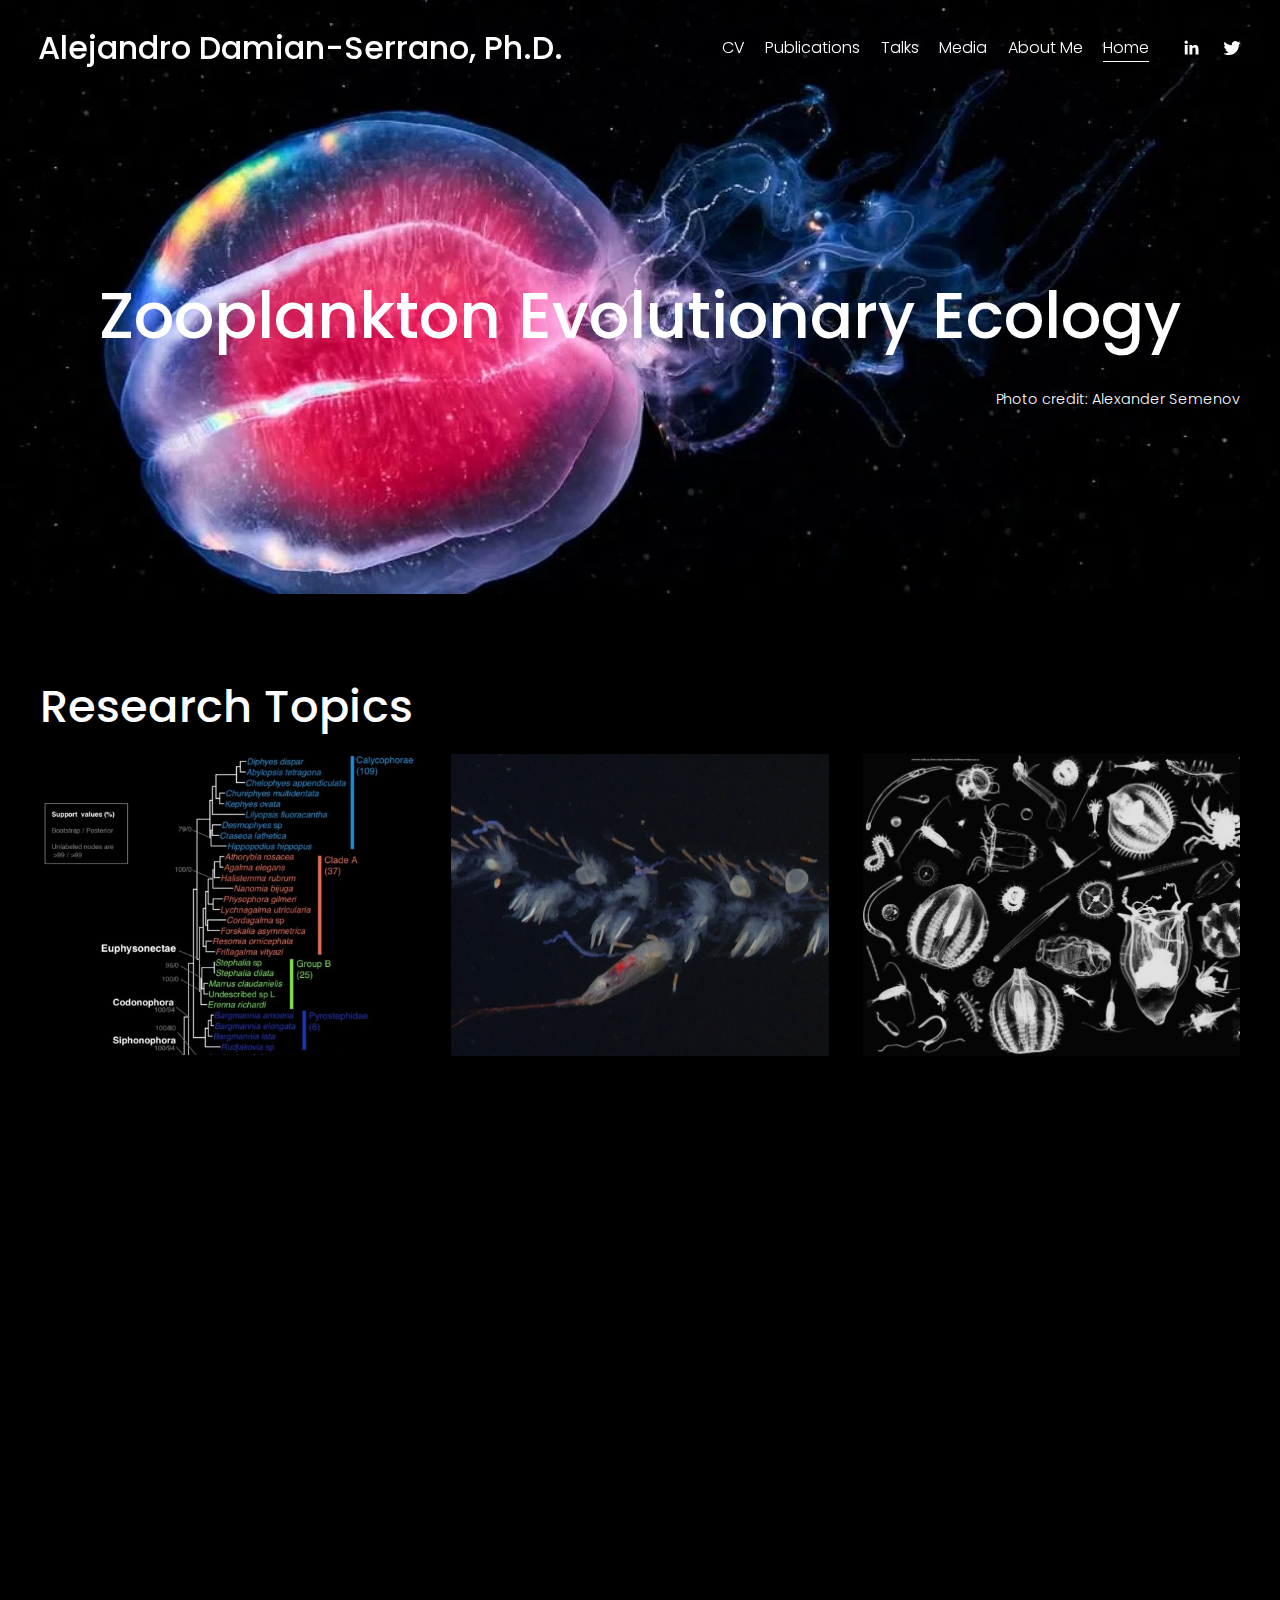
<file: index.html>
<!doctype html>
<html xmlns:og="http://opengraphprotocol.org/schema/" xmlns:fb="http://www.facebook.com/2008/fbml" lang="en-US"  >
  <head>
	<script src="js/rerouter.js"></script>
    <meta http-equiv="X-UA-Compatible" content="IE=edge,chrome=1">
    <meta name="viewport" content="width=device-width, initial-scale=1">
    <!-- alejandrodamianserrano -->

<meta charset="utf-8" />
<title>Alejandro Damian-Serrano, Ph.D.</title>
<meta http-equiv="Accept-CH" content="Sec-CH-UA-Platform-Version, Sec-CH-UA-Model" /><link rel="icon" type="image/x-icon" href="https://images.squarespace-cdn.com/content/v1/6025ab22a616010b68cda8b9/1613159815822-TFB32N2OLDQHGRJUVJBV/favicon.ico"/>
<link rel="canonical" href="https://www.alejandrodamianserrano.science"/>
<meta property="og:site_name" content="Alejandro Damian-Serrano, Ph.D."/>
<meta property="og:title" content="Alejandro Damian-Serrano, Ph.D."/>
<meta property="og:url" content="https://www.alejandrodamianserrano.science"/>
<meta property="og:type" content="website"/>
<meta property="og:image" content="images/image2.png"/>
<meta property="og:image:width" content="1420"/>
<meta property="og:image:height" content="1398"/>
<meta itemprop="name" content="Alejandro Damian-Serrano, Ph.D."/>
<meta itemprop="url" content="https://www.alejandrodamianserrano.science"/>
<meta itemprop="thumbnailUrl" content="images/image2.png"/>
<link rel="image_src" href="images/image2.png" />
<meta itemprop="image" content="images/image2.png"/>
<meta name="twitter:title" content="Alejandro Damian-Serrano, Ph.D."/>
<meta name="twitter:image" content="images/image2.png"/>
<meta name="twitter:url" content="https://www.alejandrodamianserrano.science"/>
<meta name="twitter:card" content="summary"/>
<meta name="description" content="" />
<link rel="preconnect" href="https://images.squarespace-cdn.com">
<link rel="preconnect" href="https://fonts.gstatic.com" crossorigin>
<link rel="stylesheet" href="https://fonts.googleapis.com/css2?family=Poppins:ital,wght@0,300;0,400;0,500;0,700;1,300;1,400;1,500;1,700"><script type="text/javascript"  defer="true" nomodule="nomodule" src="js/legacy.js"></script>
<script type="text/javascript"  defer="true" src="js/modern.js"></script>
<script type="text/javascript">SQUARESPACE_ROLLUPS = {};</script>
<script>(function(rollups, name) { if (!rollups[name]) { rollups[name] = {}; } rollups[name].js = ["js/extract-css-runtime-c29c21b9e1193912-min.en-us.js"]; })(SQUARESPACE_ROLLUPS, 'squarespace-extract_css_runtime');</script>
<script  src="js/extract-css-runtime-c29c21b9e1193912-min.en-us.js" defer ></script><script>(function(rollups, name) { if (!rollups[name]) { rollups[name] = {}; } rollups[name].js = ["js/extract-css-moment-js-vendor-6f2a1f6ec9a41489-min.en-us.js"]; })(SQUARESPACE_ROLLUPS, 'squarespace-extract_css_moment_js_vendor');</script>
<script  src="js/extract-css-moment-js-vendor-6f2a1f6ec9a41489-min.en-us.js" defer ></script><script>(function(rollups, name) { if (!rollups[name]) { rollups[name] = {}; } rollups[name].js = ["js/cldr-resource-pack-22ed584d99d9b83d-min.en-us.js"]; })(SQUARESPACE_ROLLUPS, 'squarespace-cldr_resource_pack');</script>
<script  src="js/cldr-resource-pack-22ed584d99d9b83d-min.en-us.js" defer ></script><script>(function(rollups, name) { if (!rollups[name]) { rollups[name] = {}; } rollups[name].js = ["js/common-vendors-stable-fbd854d40b0804b7-min.en-us.js"]; })(SQUARESPACE_ROLLUPS, 'squarespace-common_vendors_stable');</script>
<script  src="js/common-vendors-stable-fbd854d40b0804b7-min.en-us.js" defer ></script><script>(function(rollups, name) { if (!rollups[name]) { rollups[name] = {}; } rollups[name].js = ["js/common-vendors-ca5ce1a64a3152e7-min.en-us.js"]; })(SQUARESPACE_ROLLUPS, 'squarespace-common_vendors');</script>
<script  src="js/common-vendors-ca5ce1a64a3152e7-min.en-us.js" defer ></script><script>(function(rollups, name) { if (!rollups[name]) { rollups[name] = {}; } rollups[name].js = ["js/common-6cc3b3d38731e0dc-min.en-us.js"]; })(SQUARESPACE_ROLLUPS, 'squarespace-common');</script>
<script  src="js/common-6cc3b3d38731e0dc-min.en-us.js" defer ></script><script data-name="static-context">Static = window.Static || {}; Static.SQUARESPACE_CONTEXT = {"betaFeatureFlags":["order_status_page_checkout_landing_enabled","member_areas_feature","campaigns_thumbnail_layout","campaigns_discount_section_in_automations","i18n_beta_website_locales","marketing_landing_page","commerce-product-forms-rendering","new_stacked_index","campaigns_discount_section_in_blasts","form_block_first_last_name_required","section-sdk-plp-list-view-atc-button-enabled","marketing_automations","contacts_and_campaigns_redesign","campaigns_new_image_layout_picker","enable_form_submission_trigger","modernized-pdp-m2-enabled","enable_modernized_pdp_m3_layout_data","nested_categories","scripts_defer","campaigns_merch_state","campaigns_import_discounts","override_block_styles","supports_versioned_template_assets"],"facebookAppId":"314192535267336","facebookApiVersion":"v6.0","rollups":{"squarespace-announcement-bar":{"js":"js/announcement-bar-92ab1c4891022f1d-min.en-us.js"},"squarespace-audio-player":{"css":"css/audio-player-b05f5197a871c566-min.en-us.css","js":"js/audio-player-48b2ef79cf1c7ffb-min.en-us.js"},"squarespace-blog-collection-list":{"css":"css/blog-collection-list-b4046463b72f34e2-min.en-us.css","js":"js/blog-collection-list-f78db80fc1cd6fce-min.en-us.js"},"squarespace-calendar-block-renderer":{"css":"css/calendar-block-renderer-b72d08ba4421f5a0-min.en-us.css","js":"js/calendar-block-renderer-550530d9b21148ea-min.en-us.js"},"squarespace-chartjs-helpers":{"css":"css/chartjs-helpers-96b256171ee039c1-min.en-us.css","js":"js/chartjs-helpers-4fd57f343946d08e-min.en-us.js"},"squarespace-comments":{"css":"css/comments-6de68efdfb98e13b-min.en-us.css","js":"js/comments-c82e035c246c9f7a-min.en-us.js"},"squarespace-custom-css-popup":{"css":"css/custom-css-popup-fcd7c49bd3d86599-min.en-us.css","js":"js/custom-css-popup-e9280ebb23a7c852-min.en-us.js"},"squarespace-dialog":{"css":"css/dialog-f9093f2d526b94df-min.en-us.css","js":"js/dialog-2f49dc76926f092e-min.en-us.js"},"squarespace-events-collection":{"css":"css/events-collection-b72d08ba4421f5a0-min.en-us.css","js":"js/events-collection-3e7891c6b5666deb-min.en-us.js"},"squarespace-form-rendering-utils":{"js":"js/form-rendering-utils-73697cee8ecb0b8c-min.en-us.js"},"squarespace-forms":{"css":"css/forms-0afd3c6ac30bbab1-min.en-us.css","js":"js/forms-2d09c3f5449a7594-min.en-us.js"},"squarespace-gallery-collection-list":{"css":"css/gallery-collection-list-b4046463b72f34e2-min.en-us.css","js":"js/gallery-collection-list-07747667a3187b76-min.en-us.js"},"squarespace-image-zoom":{"css":"css/image-zoom-b4046463b72f34e2-min.en-us.css","js":"js/image-zoom-60c18dc5f8f599ea-min.en-us.js"},"squarespace-pinterest":{"css":"css/pinterest-b4046463b72f34e2-min.en-us.css","js":"js/pinterest-95bcbc1cf54446d6-min.en-us.js"},"squarespace-popup-overlay":{"css":"css/popup-overlay-b742b752f5880972-min.en-us.css","js":"js/popup-overlay-8991e64cae120c67-min.en-us.js"},"squarespace-product-quick-view":{"css":"css/product-quick-view-da3f631e5a2b9554-min.en-us.css","js":"js/product-quick-view-2583e2e1119ce7d2-min.en-us.js"},"squarespace-products-collection-item-v2":{"css":"css/products-collection-item-v2-b4046463b72f34e2-min.en-us.css","js":"js/products-collection-item-v2-e3a3f101748fca6e-min.en-us.js"},"squarespace-products-collection-list-v2":{"css":"css/products-collection-list-v2-b4046463b72f34e2-min.en-us.css","js":"js/products-collection-list-v2-eedc544f4cc56af4-min.en-us.js"},"squarespace-search-page":{"css":"css/search-page-90a67fc09b9b32c6-min.en-us.css","js":"js/search-page-0ff0e020ab1fa1a7-min.en-us.js"},"squarespace-search-preview":{"js":"js/search-preview-0cd39e3057f784ac-min.en-us.js"},"squarespace-simple-liking":{"css":"css/simple-liking-701bf8bbc05ec6aa-min.en-us.css","js":"js/simple-liking-c63bf8989a1c119a-min.en-us.js"},"squarespace-social-buttons":{"css":"css/social-buttons-95032e5fa98e47a5-min.en-us.css","js":"js/social-buttons-0d3103d68d9577b7-min.en-us.js"},"squarespace-tourdates":{"css":"css/tourdates-b4046463b72f34e2-min.en-us.css","js":"js/tourdates-6935a85e44fbeb38-min.en-us.js"},"squarespace-website-overlays-manager":{"css":"css/website-overlays-manager-07ea5a4e004e6710-min.en-us.css","js":"js/website-overlays-manager-70d38206948bb16f-min.en-us.js"}},"pageType":2,"website":{"id":"6025ab22a616010b68cda8b9","identifier":"alejandrodamianserrano","websiteType":1,"contentModifiedOn":1613159145787,"cloneable":false,"hasBeenCloneable":false,"siteStatus":{},"language":"en-US","translationLocale":"en-US","formattingLocale":"en-US","timeZone":"America/New_York","machineTimeZoneOffset":-18000000,"timeZoneOffset":-18000000,"timeZoneAbbr":"EST","siteTitle":"Alejandro Damian-Serrano, Ph.D.","fullSiteTitle":"Alejandro Damian-Serrano, Ph.D.","socialLogoImageId":"6026da31469b3b5765b82223","shareButtonOptions":{"1":true,"6":true,"4":true,"2":true,"3":true,"8":true,"7":true},"socialLogoImageUrl":"images/image2-1.png","authenticUrl":"https://www.alejandrodamianserrano.science","internalUrl":"https://alejandrodamianserrano.squarespace.com","baseUrl":"https://www.alejandrodamianserrano.science","primaryDomain":"www.alejandrodamianserrano.science","sslSetting":3,"isHstsEnabled":false,"socialAccounts":[{"serviceId":65,"screenname":"LinkedIn","addedOn":1613148512915,"profileUrl":"https://www.linkedin.com/in/alejandro-dami%C3%A1n-serrano-b0925162/","iconEnabled":true,"serviceName":"linkedin-unauth"},{"serviceId":62,"screenname":"Twitter","addedOn":1613148635496,"profileUrl":"https://twitter.com/planktomancer","iconEnabled":true,"serviceName":"twitter-unauth"}],"typekitId":"","statsMigrated":false,"imageMetadataProcessingEnabled":false,"screenshotId":"6e2b8d80380a2ef349c699288de8edf37eeb42a872ba0a77193da7bf7d2711a5","captchaSettings":{"enabledForDonations":false},"showOwnerLogin":false},"websiteSettings":{"id":"6025ab22a616010b68cda8bb","websiteId":"6025ab22a616010b68cda8b9","subjects":[],"country":"US","state":"CT","simpleLikingEnabled":true,"popupOverlaySettings":{"style":1,"enabledPages":[]},"commentLikesAllowed":true,"commentAnonAllowed":true,"commentThreaded":true,"commentApprovalRequired":false,"commentAvatarsOn":true,"commentSortType":2,"commentFlagThreshold":0,"commentFlagsAllowed":true,"commentEnableByDefault":true,"commentDisableAfterDaysDefault":0,"disqusShortname":"","commentsEnabled":false,"storeSettings":{"returnPolicy":null,"termsOfService":null,"privacyPolicy":null,"expressCheckout":false,"continueShoppingLinkUrl":"/","useLightCart":false,"showNoteField":false,"shippingCountryDefaultValue":"US","billToShippingDefaultValue":false,"showShippingPhoneNumber":true,"isShippingPhoneRequired":false,"showBillingPhoneNumber":true,"isBillingPhoneRequired":false,"currenciesSupported":["USD","CAD","GBP","AUD","EUR","CHF","NOK","SEK","DKK","NZD","SGD","MXN","HKD","CZK","ILS","MYR","RUB","PHP","PLN","THB","BRL","ARS","COP","IDR","INR","JPY","ZAR"],"defaultCurrency":"USD","selectedCurrency":"USD","measurementStandard":1,"showCustomCheckoutForm":false,"checkoutPageMarketingOptInEnabled":false,"enableMailingListOptInByDefault":false,"sameAsRetailLocation":false,"merchandisingSettings":{"scarcityEnabledOnProductItems":false,"scarcityEnabledOnProductBlocks":false,"scarcityMessageType":"DEFAULT_SCARCITY_MESSAGE","scarcityThreshold":10,"multipleQuantityAllowedForServices":true,"restockNotificationsEnabled":false,"restockNotificationsSuccessText":"","restockNotificationsMailingListSignUpEnabled":false,"relatedProductsEnabled":false,"relatedProductsOrdering":"random","soldOutVariantsDropdownDisabled":false,"productComposerOptedIn":false,"productComposerABTestOptedOut":false,"productReviewsEnabled":false,"displayImportedProductReviewsEnabled":false,"hasOptedToCollectNativeReviews":false},"minimumOrderSubtotalEnabled":false,"addToCartConfirmationType":2,"isLive":false,"multipleQuantityAllowedForServices":true},"useEscapeKeyToLogin":false,"ssBadgeType":1,"ssBadgePosition":4,"ssBadgeVisibility":1,"ssBadgeDevices":1,"pinterestOverlayOptions":{"mode":"disabled"},"userAccountsSettings":{"loginAllowed":false,"signupAllowed":false}},"cookieSettings":{"isCookieBannerEnabled":false,"isRestrictiveCookiePolicyEnabled":false,"cookieBannerText":"","cookieBannerTheme":"","cookieBannerVariant":"","cookieBannerPosition":"","cookieBannerCtaVariant":"","cookieBannerCtaText":"","cookieBannerAcceptType":"OPT_IN","cookieBannerOptOutCtaText":"","cookieBannerHasOptOut":false,"cookieBannerHasManageCookies":true,"cookieBannerManageCookiesLabel":"","cookieBannerSavedPreferencesText":"","cookieBannerSavedPreferencesLayout":"PILL"},"websiteCloneable":false,"collection":{"title":"Main","id":"6025ac4c0bbb6c5f07d063c2","fullUrl":"/","type":10,"permissionType":1},"subscribed":false,"appDomain":"squarespace.com","templateTweakable":true,"tweakJSON":{"form-use-theme-colors":"false","header-logo-height":"50px","header-mobile-logo-max-height":"30px","header-vert-padding":"2vw","header-width":"Full","maxPageWidth":"1200px","mobile-header-vert-padding":"6vw","pagePadding":"3vw","tweak-blog-alternating-side-by-side-image-aspect-ratio":"1:1 Square","tweak-blog-alternating-side-by-side-image-spacing":"5%","tweak-blog-alternating-side-by-side-meta-spacing":"15px","tweak-blog-alternating-side-by-side-primary-meta":"Categories","tweak-blog-alternating-side-by-side-read-more-spacing":"10px","tweak-blog-alternating-side-by-side-secondary-meta":"Date","tweak-blog-basic-grid-columns":"2","tweak-blog-basic-grid-image-aspect-ratio":"16:9 Widescreen","tweak-blog-basic-grid-image-spacing":"30px","tweak-blog-basic-grid-meta-spacing":"15px","tweak-blog-basic-grid-primary-meta":"Categories","tweak-blog-basic-grid-read-more-spacing":"15px","tweak-blog-basic-grid-secondary-meta":"Date","tweak-blog-item-custom-width":"60","tweak-blog-item-show-author-profile":"true","tweak-blog-item-width":"Narrow","tweak-blog-masonry-columns":"2","tweak-blog-masonry-horizontal-spacing":"150px","tweak-blog-masonry-image-spacing":"25px","tweak-blog-masonry-meta-spacing":"20px","tweak-blog-masonry-primary-meta":"Categories","tweak-blog-masonry-read-more-spacing":"5px","tweak-blog-masonry-secondary-meta":"Date","tweak-blog-masonry-vertical-spacing":"100px","tweak-blog-side-by-side-image-aspect-ratio":"1:1 Square","tweak-blog-side-by-side-image-spacing":"6%","tweak-blog-side-by-side-meta-spacing":"20px","tweak-blog-side-by-side-primary-meta":"Categories","tweak-blog-side-by-side-read-more-spacing":"5px","tweak-blog-side-by-side-secondary-meta":"Date","tweak-blog-single-column-image-spacing":"40px","tweak-blog-single-column-meta-spacing":"30px","tweak-blog-single-column-primary-meta":"Categories","tweak-blog-single-column-read-more-spacing":"5px","tweak-blog-single-column-secondary-meta":"Date","tweak-events-stacked-show-thumbnails":"true","tweak-events-stacked-thumbnail-size":"3:2 Standard","tweak-fixed-header":"false","tweak-fixed-header-style":"Scroll Back","tweak-global-animations-animation-curve":"ease","tweak-global-animations-animation-delay":"0.6s","tweak-global-animations-animation-duration":"0.40s","tweak-global-animations-animation-style":"fade","tweak-global-animations-animation-type":"fade","tweak-global-animations-complexity-level":"detailed","tweak-global-animations-enabled":"true","tweak-portfolio-grid-basic-custom-height":"50","tweak-portfolio-grid-overlay-custom-height":"50","tweak-portfolio-hover-follow-acceleration":"10%","tweak-portfolio-hover-follow-animation-duration":"Fast","tweak-portfolio-hover-follow-animation-type":"Fade","tweak-portfolio-hover-follow-delimiter":"Bullet","tweak-portfolio-hover-follow-front":"false","tweak-portfolio-hover-follow-layout":"Inline","tweak-portfolio-hover-follow-size":"50","tweak-portfolio-hover-follow-text-spacing-x":"1.5","tweak-portfolio-hover-follow-text-spacing-y":"1.5","tweak-portfolio-hover-static-animation-duration":"Fast","tweak-portfolio-hover-static-animation-type":"Fade","tweak-portfolio-hover-static-delimiter":"Hyphen","tweak-portfolio-hover-static-front":"true","tweak-portfolio-hover-static-layout":"Inline","tweak-portfolio-hover-static-size":"50","tweak-portfolio-hover-static-text-spacing-x":"1.5","tweak-portfolio-hover-static-text-spacing-y":"1.5","tweak-portfolio-index-background-animation-duration":"Medium","tweak-portfolio-index-background-animation-type":"Fade","tweak-portfolio-index-background-custom-height":"50","tweak-portfolio-index-background-delimiter":"None","tweak-portfolio-index-background-height":"Large","tweak-portfolio-index-background-horizontal-alignment":"Center","tweak-portfolio-index-background-link-format":"Stacked","tweak-portfolio-index-background-persist":"false","tweak-portfolio-index-background-vertical-alignment":"Middle","tweak-portfolio-index-background-width":"Full Bleed","tweak-transparent-header":"true"},"templateId":"5c5a519771c10ba3470d8101","templateVersion":"7.1","pageFeatures":[1,2,4],"gmRenderKey":"QUl6YVN5Q0JUUk9xNkx1dkZfSUUxcjQ2LVQ0QWVUU1YtMGQ3bXk4","templateScriptsRootUrl":"https://static1.squarespace.com/static/vta/5c5a519771c10ba3470d8101/scripts/","impersonatedSession":false,"tzData":{"zones":[[-300,"US","E%sT",null]],"rules":{"US":[[1967,2006,null,"Oct","lastSun","2:00","0","S"],[1987,2006,null,"Apr","Sun>=1","2:00","1:00","D"],[2007,"max",null,"Mar","Sun>=8","2:00","1:00","D"],[2007,"max",null,"Nov","Sun>=1","2:00","0","S"]]}},"showAnnouncementBar":false,"recaptchaEnterpriseContext":{"recaptchaEnterpriseSiteKey":"6LdDFQwjAAAAAPigEvvPgEVbb7QBm-TkVJdDTlAv"},"i18nContext":{"timeZoneData":{"id":"America/New_York","name":"Eastern Time"}},"env":"PRODUCTION","visitorFormContext":{"formFieldFormats":{"initialPhoneFormat":{"id":0,"type":"PHONE_NUMBER","country":"US","labelLocale":"en-US","fields":[{"type":"SEPARATOR","label":"(","identifier":"LeftParen","length":0,"required":false,"metadata":{}},{"type":"FIELD","label":"1","identifier":"1","length":3,"required":false,"metadata":{}},{"type":"SEPARATOR","label":")","identifier":"RightParen","length":0,"required":false,"metadata":{}},{"type":"SEPARATOR","label":" ","identifier":"Space","length":0,"required":false,"metadata":{}},{"type":"FIELD","label":"2","identifier":"2","length":3,"required":false,"metadata":{}},{"type":"SEPARATOR","label":"-","identifier":"Dash","length":0,"required":false,"metadata":{}},{"type":"FIELD","label":"3","identifier":"3","length":14,"required":false,"metadata":{}}]},"countries":[{"name":"Afghanistan","code":"AF","phoneCode":"+93"},{"name":"\u00C5land Islands","code":"AX","phoneCode":"+358"},{"name":"Albania","code":"AL","phoneCode":"+355"},{"name":"Algeria","code":"DZ","phoneCode":"+213"},{"name":"American Samoa","code":"AS","phoneCode":"+1"},{"name":"Andorra","code":"AD","phoneCode":"+376"},{"name":"Angola","code":"AO","phoneCode":"+244"},{"name":"Anguilla","code":"AI","phoneCode":"+1"},{"name":"Antigua & Barbuda","code":"AG","phoneCode":"+1"},{"name":"Argentina","code":"AR","phoneCode":"+54"},{"name":"Armenia","code":"AM","phoneCode":"+374"},{"name":"Aruba","code":"AW","phoneCode":"+297"},{"name":"Ascension Island","code":"AC","phoneCode":"+247"},{"name":"Australia","code":"AU","phoneCode":"+61"},{"name":"Austria","code":"AT","phoneCode":"+43"},{"name":"Azerbaijan","code":"AZ","phoneCode":"+994"},{"name":"Bahamas","code":"BS","phoneCode":"+1"},{"name":"Bahrain","code":"BH","phoneCode":"+973"},{"name":"Bangladesh","code":"BD","phoneCode":"+880"},{"name":"Barbados","code":"BB","phoneCode":"+1"},{"name":"Belarus","code":"BY","phoneCode":"+375"},{"name":"Belgium","code":"BE","phoneCode":"+32"},{"name":"Belize","code":"BZ","phoneCode":"+501"},{"name":"Benin","code":"BJ","phoneCode":"+229"},{"name":"Bermuda","code":"BM","phoneCode":"+1"},{"name":"Bhutan","code":"BT","phoneCode":"+975"},{"name":"Bolivia","code":"BO","phoneCode":"+591"},{"name":"Bosnia & Herzegovina","code":"BA","phoneCode":"+387"},{"name":"Botswana","code":"BW","phoneCode":"+267"},{"name":"Brazil","code":"BR","phoneCode":"+55"},{"name":"British Indian Ocean Territory","code":"IO","phoneCode":"+246"},{"name":"British Virgin Islands","code":"VG","phoneCode":"+1"},{"name":"Brunei","code":"BN","phoneCode":"+673"},{"name":"Bulgaria","code":"BG","phoneCode":"+359"},{"name":"Burkina Faso","code":"BF","phoneCode":"+226"},{"name":"Burundi","code":"BI","phoneCode":"+257"},{"name":"Cambodia","code":"KH","phoneCode":"+855"},{"name":"Cameroon","code":"CM","phoneCode":"+237"},{"name":"Canada","code":"CA","phoneCode":"+1"},{"name":"Cape Verde","code":"CV","phoneCode":"+238"},{"name":"Caribbean Netherlands","code":"BQ","phoneCode":"+599"},{"name":"Cayman Islands","code":"KY","phoneCode":"+1"},{"name":"Central African Republic","code":"CF","phoneCode":"+236"},{"name":"Chad","code":"TD","phoneCode":"+235"},{"name":"Chile","code":"CL","phoneCode":"+56"},{"name":"China","code":"CN","phoneCode":"+86"},{"name":"Christmas Island","code":"CX","phoneCode":"+61"},{"name":"Cocos (Keeling) Islands","code":"CC","phoneCode":"+61"},{"name":"Colombia","code":"CO","phoneCode":"+57"},{"name":"Comoros","code":"KM","phoneCode":"+269"},{"name":"Congo - Brazzaville","code":"CG","phoneCode":"+242"},{"name":"Congo - Kinshasa","code":"CD","phoneCode":"+243"},{"name":"Cook Islands","code":"CK","phoneCode":"+682"},{"name":"Costa Rica","code":"CR","phoneCode":"+506"},{"name":"C\u00F4te d\u2019Ivoire","code":"CI","phoneCode":"+225"},{"name":"Croatia","code":"HR","phoneCode":"+385"},{"name":"Cuba","code":"CU","phoneCode":"+53"},{"name":"Cura\u00E7ao","code":"CW","phoneCode":"+599"},{"name":"Cyprus","code":"CY","phoneCode":"+357"},{"name":"Czechia","code":"CZ","phoneCode":"+420"},{"name":"Denmark","code":"DK","phoneCode":"+45"},{"name":"Djibouti","code":"DJ","phoneCode":"+253"},{"name":"Dominica","code":"DM","phoneCode":"+1"},{"name":"Dominican Republic","code":"DO","phoneCode":"+1"},{"name":"Ecuador","code":"EC","phoneCode":"+593"},{"name":"Egypt","code":"EG","phoneCode":"+20"},{"name":"El Salvador","code":"SV","phoneCode":"+503"},{"name":"Equatorial Guinea","code":"GQ","phoneCode":"+240"},{"name":"Eritrea","code":"ER","phoneCode":"+291"},{"name":"Estonia","code":"EE","phoneCode":"+372"},{"name":"Eswatini","code":"SZ","phoneCode":"+268"},{"name":"Ethiopia","code":"ET","phoneCode":"+251"},{"name":"Falkland Islands","code":"FK","phoneCode":"+500"},{"name":"Faroe Islands","code":"FO","phoneCode":"+298"},{"name":"Fiji","code":"FJ","phoneCode":"+679"},{"name":"Finland","code":"FI","phoneCode":"+358"},{"name":"France","code":"FR","phoneCode":"+33"},{"name":"French Guiana","code":"GF","phoneCode":"+594"},{"name":"French Polynesia","code":"PF","phoneCode":"+689"},{"name":"Gabon","code":"GA","phoneCode":"+241"},{"name":"Gambia","code":"GM","phoneCode":"+220"},{"name":"Georgia","code":"GE","phoneCode":"+995"},{"name":"Germany","code":"DE","phoneCode":"+49"},{"name":"Ghana","code":"GH","phoneCode":"+233"},{"name":"Gibraltar","code":"GI","phoneCode":"+350"},{"name":"Greece","code":"GR","phoneCode":"+30"},{"name":"Greenland","code":"GL","phoneCode":"+299"},{"name":"Grenada","code":"GD","phoneCode":"+1"},{"name":"Guadeloupe","code":"GP","phoneCode":"+590"},{"name":"Guam","code":"GU","phoneCode":"+1"},{"name":"Guatemala","code":"GT","phoneCode":"+502"},{"name":"Guernsey","code":"GG","phoneCode":"+44"},{"name":"Guinea","code":"GN","phoneCode":"+224"},{"name":"Guinea-Bissau","code":"GW","phoneCode":"+245"},{"name":"Guyana","code":"GY","phoneCode":"+592"},{"name":"Haiti","code":"HT","phoneCode":"+509"},{"name":"Honduras","code":"HN","phoneCode":"+504"},{"name":"Hong Kong SAR China","code":"HK","phoneCode":"+852"},{"name":"Hungary","code":"HU","phoneCode":"+36"},{"name":"Iceland","code":"IS","phoneCode":"+354"},{"name":"India","code":"IN","phoneCode":"+91"},{"name":"Indonesia","code":"ID","phoneCode":"+62"},{"name":"Iran","code":"IR","phoneCode":"+98"},{"name":"Iraq","code":"IQ","phoneCode":"+964"},{"name":"Ireland","code":"IE","phoneCode":"+353"},{"name":"Isle of Man","code":"IM","phoneCode":"+44"},{"name":"Israel","code":"IL","phoneCode":"+972"},{"name":"Italy","code":"IT","phoneCode":"+39"},{"name":"Jamaica","code":"JM","phoneCode":"+1"},{"name":"Japan","code":"JP","phoneCode":"+81"},{"name":"Jersey","code":"JE","phoneCode":"+44"},{"name":"Jordan","code":"JO","phoneCode":"+962"},{"name":"Kazakhstan","code":"KZ","phoneCode":"+7"},{"name":"Kenya","code":"KE","phoneCode":"+254"},{"name":"Kiribati","code":"KI","phoneCode":"+686"},{"name":"Kosovo","code":"XK","phoneCode":"+383"},{"name":"Kuwait","code":"KW","phoneCode":"+965"},{"name":"Kyrgyzstan","code":"KG","phoneCode":"+996"},{"name":"Laos","code":"LA","phoneCode":"+856"},{"name":"Latvia","code":"LV","phoneCode":"+371"},{"name":"Lebanon","code":"LB","phoneCode":"+961"},{"name":"Lesotho","code":"LS","phoneCode":"+266"},{"name":"Liberia","code":"LR","phoneCode":"+231"},{"name":"Libya","code":"LY","phoneCode":"+218"},{"name":"Liechtenstein","code":"LI","phoneCode":"+423"},{"name":"Lithuania","code":"LT","phoneCode":"+370"},{"name":"Luxembourg","code":"LU","phoneCode":"+352"},{"name":"Macao SAR China","code":"MO","phoneCode":"+853"},{"name":"Madagascar","code":"MG","phoneCode":"+261"},{"name":"Malawi","code":"MW","phoneCode":"+265"},{"name":"Malaysia","code":"MY","phoneCode":"+60"},{"name":"Maldives","code":"MV","phoneCode":"+960"},{"name":"Mali","code":"ML","phoneCode":"+223"},{"name":"Malta","code":"MT","phoneCode":"+356"},{"name":"Marshall Islands","code":"MH","phoneCode":"+692"},{"name":"Martinique","code":"MQ","phoneCode":"+596"},{"name":"Mauritania","code":"MR","phoneCode":"+222"},{"name":"Mauritius","code":"MU","phoneCode":"+230"},{"name":"Mayotte","code":"YT","phoneCode":"+262"},{"name":"Mexico","code":"MX","phoneCode":"+52"},{"name":"Micronesia","code":"FM","phoneCode":"+691"},{"name":"Moldova","code":"MD","phoneCode":"+373"},{"name":"Monaco","code":"MC","phoneCode":"+377"},{"name":"Mongolia","code":"MN","phoneCode":"+976"},{"name":"Montenegro","code":"ME","phoneCode":"+382"},{"name":"Montserrat","code":"MS","phoneCode":"+1"},{"name":"Morocco","code":"MA","phoneCode":"+212"},{"name":"Mozambique","code":"MZ","phoneCode":"+258"},{"name":"Myanmar (Burma)","code":"MM","phoneCode":"+95"},{"name":"Namibia","code":"NA","phoneCode":"+264"},{"name":"Nauru","code":"NR","phoneCode":"+674"},{"name":"Nepal","code":"NP","phoneCode":"+977"},{"name":"Netherlands","code":"NL","phoneCode":"+31"},{"name":"New Caledonia","code":"NC","phoneCode":"+687"},{"name":"New Zealand","code":"NZ","phoneCode":"+64"},{"name":"Nicaragua","code":"NI","phoneCode":"+505"},{"name":"Niger","code":"NE","phoneCode":"+227"},{"name":"Nigeria","code":"NG","phoneCode":"+234"},{"name":"Niue","code":"NU","phoneCode":"+683"},{"name":"Norfolk Island","code":"NF","phoneCode":"+672"},{"name":"Northern Mariana Islands","code":"MP","phoneCode":"+1"},{"name":"North Korea","code":"KP","phoneCode":"+850"},{"name":"North Macedonia","code":"MK","phoneCode":"+389"},{"name":"Norway","code":"NO","phoneCode":"+47"},{"name":"Oman","code":"OM","phoneCode":"+968"},{"name":"Pakistan","code":"PK","phoneCode":"+92"},{"name":"Palau","code":"PW","phoneCode":"+680"},{"name":"Palestinian Territories","code":"PS","phoneCode":"+970"},{"name":"Panama","code":"PA","phoneCode":"+507"},{"name":"Papua New Guinea","code":"PG","phoneCode":"+675"},{"name":"Paraguay","code":"PY","phoneCode":"+595"},{"name":"Peru","code":"PE","phoneCode":"+51"},{"name":"Philippines","code":"PH","phoneCode":"+63"},{"name":"Poland","code":"PL","phoneCode":"+48"},{"name":"Portugal","code":"PT","phoneCode":"+351"},{"name":"Puerto Rico","code":"PR","phoneCode":"+1"},{"name":"Qatar","code":"QA","phoneCode":"+974"},{"name":"R\u00E9union","code":"RE","phoneCode":"+262"},{"name":"Romania","code":"RO","phoneCode":"+40"},{"name":"Russia","code":"RU","phoneCode":"+7"},{"name":"Rwanda","code":"RW","phoneCode":"+250"},{"name":"Samoa","code":"WS","phoneCode":"+685"},{"name":"San Marino","code":"SM","phoneCode":"+378"},{"name":"S\u00E3o Tom\u00E9 & Pr\u00EDncipe","code":"ST","phoneCode":"+239"},{"name":"Saudi Arabia","code":"SA","phoneCode":"+966"},{"name":"Senegal","code":"SN","phoneCode":"+221"},{"name":"Serbia","code":"RS","phoneCode":"+381"},{"name":"Seychelles","code":"SC","phoneCode":"+248"},{"name":"Sierra Leone","code":"SL","phoneCode":"+232"},{"name":"Singapore","code":"SG","phoneCode":"+65"},{"name":"Sint Maarten","code":"SX","phoneCode":"+1"},{"name":"Slovakia","code":"SK","phoneCode":"+421"},{"name":"Slovenia","code":"SI","phoneCode":"+386"},{"name":"Solomon Islands","code":"SB","phoneCode":"+677"},{"name":"Somalia","code":"SO","phoneCode":"+252"},{"name":"South Africa","code":"ZA","phoneCode":"+27"},{"name":"South Korea","code":"KR","phoneCode":"+82"},{"name":"South Sudan","code":"SS","phoneCode":"+211"},{"name":"Spain","code":"ES","phoneCode":"+34"},{"name":"Sri Lanka","code":"LK","phoneCode":"+94"},{"name":"St. Barth\u00E9lemy","code":"BL","phoneCode":"+590"},{"name":"St. Helena","code":"SH","phoneCode":"+290"},{"name":"St. Kitts & Nevis","code":"KN","phoneCode":"+1"},{"name":"St. Lucia","code":"LC","phoneCode":"+1"},{"name":"St. Martin","code":"MF","phoneCode":"+590"},{"name":"St. Pierre & Miquelon","code":"PM","phoneCode":"+508"},{"name":"St. Vincent & Grenadines","code":"VC","phoneCode":"+1"},{"name":"Sudan","code":"SD","phoneCode":"+249"},{"name":"Suriname","code":"SR","phoneCode":"+597"},{"name":"Svalbard & Jan Mayen","code":"SJ","phoneCode":"+47"},{"name":"Sweden","code":"SE","phoneCode":"+46"},{"name":"Switzerland","code":"CH","phoneCode":"+41"},{"name":"Syria","code":"SY","phoneCode":"+963"},{"name":"Taiwan","code":"TW","phoneCode":"+886"},{"name":"Tajikistan","code":"TJ","phoneCode":"+992"},{"name":"Tanzania","code":"TZ","phoneCode":"+255"},{"name":"Thailand","code":"TH","phoneCode":"+66"},{"name":"Timor-Leste","code":"TL","phoneCode":"+670"},{"name":"Togo","code":"TG","phoneCode":"+228"},{"name":"Tokelau","code":"TK","phoneCode":"+690"},{"name":"Tonga","code":"TO","phoneCode":"+676"},{"name":"Trinidad & Tobago","code":"TT","phoneCode":"+1"},{"name":"Tristan da Cunha","code":"TA","phoneCode":"+290"},{"name":"Tunisia","code":"TN","phoneCode":"+216"},{"name":"T\u00FCrkiye","code":"TR","phoneCode":"+90"},{"name":"Turkmenistan","code":"TM","phoneCode":"+993"},{"name":"Turks & Caicos Islands","code":"TC","phoneCode":"+1"},{"name":"Tuvalu","code":"TV","phoneCode":"+688"},{"name":"U.S. Virgin Islands","code":"VI","phoneCode":"+1"},{"name":"Uganda","code":"UG","phoneCode":"+256"},{"name":"Ukraine","code":"UA","phoneCode":"+380"},{"name":"United Arab Emirates","code":"AE","phoneCode":"+971"},{"name":"United Kingdom","code":"GB","phoneCode":"+44"},{"name":"United States","code":"US","phoneCode":"+1"},{"name":"Uruguay","code":"UY","phoneCode":"+598"},{"name":"Uzbekistan","code":"UZ","phoneCode":"+998"},{"name":"Vanuatu","code":"VU","phoneCode":"+678"},{"name":"Vatican City","code":"VA","phoneCode":"+39"},{"name":"Venezuela","code":"VE","phoneCode":"+58"},{"name":"Vietnam","code":"VN","phoneCode":"+84"},{"name":"Wallis & Futuna","code":"WF","phoneCode":"+681"},{"name":"Western Sahara","code":"EH","phoneCode":"+212"},{"name":"Yemen","code":"YE","phoneCode":"+967"},{"name":"Zambia","code":"ZM","phoneCode":"+260"},{"name":"Zimbabwe","code":"ZW","phoneCode":"+263"}],"initialAddressFormat":{"id":0,"type":"ADDRESS","country":"US","labelLocale":"en","fields":[{"type":"FIELD","label":"Address Line 1","identifier":"Line1","length":0,"required":true,"metadata":{"autocomplete":"address-line1"}},{"type":"SEPARATOR","label":"\n","identifier":"Newline","length":0,"required":false,"metadata":{}},{"type":"FIELD","label":"Address Line 2","identifier":"Line2","length":0,"required":false,"metadata":{"autocomplete":"address-line2"}},{"type":"SEPARATOR","label":"\n","identifier":"Newline","length":0,"required":false,"metadata":{}},{"type":"FIELD","label":"City","identifier":"City","length":0,"required":true,"metadata":{"autocomplete":"address-level2"}},{"type":"SEPARATOR","label":",","identifier":"Comma","length":0,"required":false,"metadata":{}},{"type":"SEPARATOR","label":" ","identifier":"Space","length":0,"required":false,"metadata":{}},{"type":"FIELD","label":"State","identifier":"State","length":0,"required":true,"metadata":{"autocomplete":"address-level1"}},{"type":"SEPARATOR","label":" ","identifier":"Space","length":0,"required":false,"metadata":{}},{"type":"FIELD","label":"ZIP Code","identifier":"Zip","length":0,"required":true,"metadata":{"autocomplete":"postal-code"}}]},"initialNameOrder":"GIVEN_FIRST"},"localizedStrings":{"validation":{"noValidSelection":"A valid selection must be made.","invalidUrl":"Must be a valid URL.","stringTooLong":"Value should have a length no longer than {0}.","containsInvalidKey":"{0} contains an invalid key.","invalidTwitterUsername":"Must be a valid Twitter username.","valueOutsideRange":"Value must be in the range {0} to {1}.","invalidPassword":"Passwords should not contain whitespace.","missingRequiredSubfields":"{0} is missing required subfields: {1}","invalidCurrency":"Currency value should be formatted like 1234 or 123.99.","invalidMapSize":"Value should contain exactly {0} elements.","subfieldsRequired":"All fields in {0} are required.","formSubmissionFailed":"Form submission failed. Review the following information: {0}.","invalidCountryCode":"Country code should have an optional plus and up to 4 digits.","invalidDate":"This is not a real date.","required":"{0} is required.","invalidStringLength":"Value should be {0} characters long.","invalidEmail":"Email addresses should follow the format user@domain.com.","invalidListLength":"Value should be {0} elements long.","allEmpty":"Please fill out at least one form field.","missingRequiredQuestion":"Missing a required question.","invalidQuestion":"Contained an invalid question.","captchaFailure":"Captcha validation failed. Please try again.","stringTooShort":"Value should have a length of at least {0}.","invalid":"{0} is not valid.","formErrors":"Form Errors","containsInvalidValue":"{0} contains an invalid value.","invalidUnsignedNumber":"Numbers must contain only digits and no other characters.","invalidName":"Valid names contain only letters, numbers, spaces, ', or - characters."},"submit":"Submit","status":{"title":"{@} Block","learnMore":"Learn more"},"name":{"firstName":"First Name","lastName":"Last Name"},"lightbox":{"openForm":"Open Form"},"likert":{"agree":"Agree","stronglyDisagree":"Strongly Disagree","disagree":"Disagree","stronglyAgree":"Strongly Agree","neutral":"Neutral"},"time":{"am":"AM","second":"Second","pm":"PM","minute":"Minute","amPm":"AM/PM","hour":"Hour"},"notFound":"Form not found.","date":{"yyyy":"YYYY","year":"Year","mm":"MM","day":"Day","month":"Month","dd":"DD"},"phone":{"country":"Country","number":"Number","prefix":"Prefix","areaCode":"Area Code","line":"Line"},"submitError":"Unable to submit form. Please try again later.","address":{"stateProvince":"State/Province","country":"Country","zipPostalCode":"Zip/Postal Code","address2":"Address 2","address1":"Address 1","city":"City"},"email":{"signUp":"Sign up for news and updates"},"cannotSubmitDemoForm":"This is a demo form and cannot be submitted.","required":"(required)","invalidData":"Invalid form data."}}};</script><link rel="stylesheet" type="text/css" href="css/website.components.spacer.styles.css"/><script defer src="js/website.components.spacer.visitor.js"></script><script type="application/ld+json">{"url":"https://www.alejandrodamianserrano.science","name":"Alejandro Damian-Serrano, Ph.D.","@context":"http://schema.org","@type":"WebSite"}</script><link rel="stylesheet" type="text/css" href="css/site.css"/><script>Static.COOKIE_BANNER_CAPABLE = true;</script>
<!-- End of Squarespace Headers -->
    <link rel="stylesheet" type="text/css" href="css/static.css">
  </head>

  <body
    id="collection-6025ac4c0bbb6c5f07d063c2"
    class="
      form-field-style-solid form-field-shape-square form-field-border-all form-field-checkbox-type-icon form-field-checkbox-fill-solid form-field-checkbox-color-inverted form-field-checkbox-shape-square form-field-checkbox-layout-stack form-field-radio-type-icon form-field-radio-fill-solid form-field-radio-color-normal form-field-radio-shape-pill form-field-radio-layout-stack form-field-survey-fill-solid form-field-survey-color-normal form-field-survey-shape-pill form-field-hover-focus-outline form-submit-button-style-label tweak-portfolio-grid-overlay-width-full tweak-portfolio-grid-overlay-height-small tweak-portfolio-grid-overlay-image-aspect-ratio-43-four-three tweak-portfolio-grid-overlay-text-placement-center tweak-portfolio-grid-overlay-show-text-after-hover image-block-poster-text-alignment-center image-block-card-content-position-center image-block-card-text-alignment-center image-block-overlap-content-position-center image-block-overlap-text-alignment-opposite image-block-collage-content-position-top image-block-collage-text-alignment-left image-block-stack-text-alignment-left tweak-blog-single-column-width-inset tweak-blog-single-column-text-alignment-center tweak-blog-single-column-image-placement-above tweak-blog-single-column-delimiter-bullet tweak-blog-single-column-read-more-style-hide tweak-blog-single-column-primary-meta-categories tweak-blog-single-column-secondary-meta-date tweak-blog-single-column-meta-position-top tweak-blog-single-column-content-full-post tweak-blog-item-width-narrow tweak-blog-item-text-alignment-left tweak-blog-item-meta-position-above-title tweak-blog-item-show-categories tweak-blog-item-show-date tweak-blog-item-show-author-name tweak-blog-item-show-author-profile tweak-blog-item-delimiter-dash primary-button-style-solid primary-button-shape-pill secondary-button-style-solid secondary-button-shape-pill tertiary-button-style-solid tertiary-button-shape-pill tweak-events-stacked-width-inset tweak-events-stacked-height-small tweak-events-stacked-show-past-events tweak-events-stacked-show-thumbnails tweak-events-stacked-thumbnail-size-32-standard tweak-events-stacked-date-style-side-tag tweak-events-stacked-show-time tweak-events-stacked-show-location tweak-events-stacked-ical-gcal-links tweak-events-stacked-show-excerpt  tweak-blog-basic-grid-width-inset tweak-blog-basic-grid-image-aspect-ratio-169-widescreen tweak-blog-basic-grid-text-alignment-center tweak-blog-basic-grid-delimiter-bullet tweak-blog-basic-grid-image-placement-above tweak-blog-basic-grid-read-more-style-show tweak-blog-basic-grid-primary-meta-categories tweak-blog-basic-grid-secondary-meta-date tweak-blog-basic-grid-excerpt-show header-overlay-alignment-center tweak-portfolio-index-background-link-format-stacked tweak-portfolio-index-background-width-full-bleed tweak-portfolio-index-background-height-large  tweak-portfolio-index-background-vertical-alignment-middle tweak-portfolio-index-background-horizontal-alignment-center tweak-portfolio-index-background-delimiter-none tweak-portfolio-index-background-animation-type-fade tweak-portfolio-index-background-animation-duration-medium tweak-portfolio-hover-follow-layout-inline  tweak-portfolio-hover-follow-delimiter-bullet tweak-portfolio-hover-follow-animation-type-fade tweak-portfolio-hover-follow-animation-duration-fast tweak-portfolio-hover-static-layout-inline tweak-portfolio-hover-static-front tweak-portfolio-hover-static-delimiter-hyphen tweak-portfolio-hover-static-animation-type-fade tweak-portfolio-hover-static-animation-duration-fast tweak-blog-alternating-side-by-side-width-inset tweak-blog-alternating-side-by-side-image-aspect-ratio-11-square tweak-blog-alternating-side-by-side-text-alignment-left tweak-blog-alternating-side-by-side-read-more-style-show tweak-blog-alternating-side-by-side-image-text-alignment-middle tweak-blog-alternating-side-by-side-delimiter-dash tweak-blog-alternating-side-by-side-meta-position-top tweak-blog-alternating-side-by-side-primary-meta-categories tweak-blog-alternating-side-by-side-secondary-meta-date tweak-blog-alternating-side-by-side-excerpt-show tweak-global-animations-enabled tweak-global-animations-complexity-level-detailed tweak-global-animations-animation-style-fade tweak-global-animations-animation-type-fade tweak-global-animations-animation-curve-ease tweak-blog-masonry-width-full tweak-blog-masonry-text-alignment-center tweak-blog-masonry-primary-meta-categories tweak-blog-masonry-secondary-meta-date tweak-blog-masonry-meta-position-top tweak-blog-masonry-read-more-style-show tweak-blog-masonry-delimiter-space tweak-blog-masonry-image-placement-above tweak-blog-masonry-excerpt-show header-width-full tweak-transparent-header  tweak-fixed-header-style-scroll-back tweak-blog-side-by-side-width-inset tweak-blog-side-by-side-image-placement-left tweak-blog-side-by-side-image-aspect-ratio-11-square tweak-blog-side-by-side-primary-meta-categories tweak-blog-side-by-side-secondary-meta-date tweak-blog-side-by-side-meta-position-top tweak-blog-side-by-side-text-alignment-left tweak-blog-side-by-side-image-text-alignment-middle tweak-blog-side-by-side-read-more-style-show tweak-blog-side-by-side-delimiter-bullet tweak-blog-side-by-side-excerpt-show tweak-portfolio-grid-basic-width-inset tweak-portfolio-grid-basic-height-medium tweak-portfolio-grid-basic-image-aspect-ratio-43-four-three tweak-portfolio-grid-basic-text-alignment-left tweak-portfolio-grid-basic-hover-effect-zoom hide-opentable-icons opentable-style-dark tweak-product-quick-view-button-style-floating tweak-product-quick-view-button-position-bottom tweak-product-quick-view-lightbox-excerpt-display-truncate tweak-product-quick-view-lightbox-show-arrows tweak-product-quick-view-lightbox-show-close-button tweak-product-quick-view-lightbox-controls-weight-light native-currency-code-usd collection-type-page collection-layout-default collection-6025ac4c0bbb6c5f07d063c2 homepage mobile-style-available sqs-seven-one
      
        
          
            
              
            
          
        
      
    "
    tabindex="-1"
  >
    <div
      id="siteWrapper"
      class="clearfix site-wrapper"
    >
      
        <div id="floatingCart" class="floating-cart hidden">
          <a href="/cart" class="icon icon--stroke icon--fill icon--cart sqs-custom-cart">
            <span class="Cart-inner">
              



  <svg class="icon icon--cart" width="61" height="49" viewBox="0 0 61 49">
  <path fill-rule="evenodd" clip-rule="evenodd" d="M0.5 2C0.5 1.17157 1.17157 0.5 2 0.5H13.6362C14.3878 0.5 15.0234 1.05632 15.123 1.80135L16.431 11.5916H59C59.5122 11.5916 59.989 11.8529 60.2645 12.2847C60.54 12.7165 60.5762 13.2591 60.3604 13.7236L50.182 35.632C49.9361 36.1614 49.4054 36.5 48.8217 36.5H18.0453C17.2937 36.5 16.6581 35.9437 16.5585 35.1987L12.3233 3.5H2C1.17157 3.5 0.5 2.82843 0.5 2ZM16.8319 14.5916L19.3582 33.5H47.8646L56.6491 14.5916H16.8319Z" />
  <path d="M18.589 35H49.7083L60 13H16L18.589 35Z" />
  <path d="M21 49C23.2091 49 25 47.2091 25 45C25 42.7909 23.2091 41 21 41C18.7909 41 17 42.7909 17 45C17 47.2091 18.7909 49 21 49Z" />
  <path d="M45 49C47.2091 49 49 47.2091 49 45C49 42.7909 47.2091 41 45 41C42.7909 41 41 42.7909 41 45C41 47.2091 42.7909 49 45 49Z" />
</svg>

              <div class="legacy-cart icon-cart-quantity">
                <span class="sqs-cart-quantity">0</span>
              </div>
            </span>
          </a>
        </div>
      

      












  <header
    data-test="header"
    id="header"
    
    class="
      
        
          black-bold
        
      
      header theme-col--primary
    "
    data-section-theme="black-bold"
    data-controller="Header"
    data-current-styles="{
&quot;layout&quot;: &quot;navRight&quot;,
&quot;action&quot;: {
&quot;href&quot;: &quot;/take-action&quot;,
&quot;buttonText&quot;: &quot;Take Action&quot;,
&quot;newWindow&quot;: false
},
&quot;showSocial&quot;: true,
&quot;socialOptions&quot;: {
&quot;socialBorderShape&quot;: &quot;none&quot;,
&quot;socialBorderStyle&quot;: &quot;outline&quot;,
&quot;socialBorderThickness&quot;: {
&quot;unit&quot;: &quot;px&quot;,
&quot;value&quot;: 1.0
}
},
&quot;menuOverlayAnimation&quot;: &quot;fade&quot;,
&quot;cartStyle&quot;: &quot;cart&quot;,
&quot;cartText&quot;: &quot;Cart&quot;,
&quot;showEmptyCartState&quot;: true,
&quot;cartOptions&quot;: {
&quot;iconType&quot;: &quot;solid-7&quot;,
&quot;cartBorderShape&quot;: &quot;none&quot;,
&quot;cartBorderStyle&quot;: &quot;outline&quot;,
&quot;cartBorderThickness&quot;: {
&quot;unit&quot;: &quot;px&quot;,
&quot;value&quot;: 1.0
}
},
&quot;showButton&quot;: false,
&quot;showCart&quot;: false,
&quot;showAccountLogin&quot;: true,
&quot;headerStyle&quot;: &quot;dynamic&quot;,
&quot;languagePicker&quot;: {
&quot;enabled&quot;: false,
&quot;iconEnabled&quot;: false,
&quot;iconType&quot;: &quot;globe&quot;,
&quot;flagShape&quot;: &quot;shiny&quot;,
&quot;languageFlags&quot;: [ ]
},
&quot;iconOptions&quot;: {
&quot;desktopDropdownIconOptions&quot;: {
&quot;size&quot;: {
&quot;unit&quot;: &quot;em&quot;,
&quot;value&quot;: 1.0
},
&quot;iconSpacing&quot;: {
&quot;unit&quot;: &quot;em&quot;,
&quot;value&quot;: 0.35
},
&quot;strokeWidth&quot;: {
&quot;unit&quot;: &quot;px&quot;,
&quot;value&quot;: 1.0
},
&quot;endcapType&quot;: &quot;square&quot;,
&quot;folderDropdownIcon&quot;: &quot;none&quot;,
&quot;languagePickerIcon&quot;: &quot;openArrowHead&quot;
},
&quot;mobileDropdownIconOptions&quot;: {
&quot;size&quot;: {
&quot;unit&quot;: &quot;em&quot;,
&quot;value&quot;: 1.0
},
&quot;iconSpacing&quot;: {
&quot;unit&quot;: &quot;em&quot;,
&quot;value&quot;: 0.15
},
&quot;strokeWidth&quot;: {
&quot;unit&quot;: &quot;px&quot;,
&quot;value&quot;: 0.5
},
&quot;endcapType&quot;: &quot;square&quot;,
&quot;folderDropdownIcon&quot;: &quot;openArrowHead&quot;,
&quot;languagePickerIcon&quot;: &quot;openArrowHead&quot;
}
},
&quot;mobileOptions&quot;: {
&quot;layout&quot;: &quot;logoLeftNavRight&quot;,
&quot;menuIconOptions&quot;: {
&quot;style&quot;: &quot;doubleLineHamburger&quot;,
&quot;thickness&quot;: {
&quot;unit&quot;: &quot;px&quot;,
&quot;value&quot;: 1.0
}
}
},
&quot;solidOptions&quot;: {
&quot;headerOpacity&quot;: {
&quot;unit&quot;: &quot;%&quot;,
&quot;value&quot;: 100.0
},
&quot;blurBackground&quot;: {
&quot;enabled&quot;: false,
&quot;blurRadius&quot;: {
&quot;unit&quot;: &quot;px&quot;,
&quot;value&quot;: 12.0
}
},
&quot;backgroundColor&quot;: {
&quot;type&quot;: &quot;SITE_PALETTE_COLOR&quot;,
&quot;sitePaletteColor&quot;: {
&quot;colorName&quot;: &quot;white&quot;,
&quot;alphaModifier&quot;: 1.0
}
},
&quot;navigationColor&quot;: {
&quot;type&quot;: &quot;SITE_PALETTE_COLOR&quot;,
&quot;sitePaletteColor&quot;: {
&quot;colorName&quot;: &quot;black&quot;,
&quot;alphaModifier&quot;: 1.0
}
}
},
&quot;gradientOptions&quot;: {
&quot;gradientType&quot;: &quot;faded&quot;,
&quot;headerOpacity&quot;: {
&quot;unit&quot;: &quot;%&quot;,
&quot;value&quot;: 90.0
},
&quot;blurBackground&quot;: {
&quot;enabled&quot;: false,
&quot;blurRadius&quot;: {
&quot;unit&quot;: &quot;px&quot;,
&quot;value&quot;: 12.0
}
},
&quot;backgroundColor&quot;: {
&quot;type&quot;: &quot;SITE_PALETTE_COLOR&quot;,
&quot;sitePaletteColor&quot;: {
&quot;colorName&quot;: &quot;white&quot;,
&quot;alphaModifier&quot;: 1.0
}
},
&quot;navigationColor&quot;: {
&quot;type&quot;: &quot;SITE_PALETTE_COLOR&quot;,
&quot;sitePaletteColor&quot;: {
&quot;colorName&quot;: &quot;black&quot;,
&quot;alphaModifier&quot;: 1.0
}
}
},
&quot;dropShadowOptions&quot;: {
&quot;enabled&quot;: false,
&quot;blur&quot;: {
&quot;unit&quot;: &quot;px&quot;,
&quot;value&quot;: 12.0
},
&quot;spread&quot;: {
&quot;unit&quot;: &quot;px&quot;,
&quot;value&quot;: 0.0
},
&quot;distance&quot;: {
&quot;unit&quot;: &quot;px&quot;,
&quot;value&quot;: 12.0
}
},
&quot;borderOptions&quot;: {
&quot;enabled&quot;: false,
&quot;position&quot;: &quot;allSides&quot;,
&quot;thickness&quot;: {
&quot;unit&quot;: &quot;px&quot;,
&quot;value&quot;: 4.0
},
&quot;color&quot;: {
&quot;type&quot;: &quot;SITE_PALETTE_COLOR&quot;,
&quot;sitePaletteColor&quot;: {
&quot;colorName&quot;: &quot;black&quot;,
&quot;alphaModifier&quot;: 1.0
}
}
},
&quot;showPromotedElement&quot;: false,
&quot;buttonVariant&quot;: &quot;primary&quot;,
&quot;blurBackground&quot;: {
&quot;enabled&quot;: false,
&quot;blurRadius&quot;: {
&quot;unit&quot;: &quot;px&quot;,
&quot;value&quot;: 12.0
}
},
&quot;headerOpacity&quot;: {
&quot;unit&quot;: &quot;%&quot;,
&quot;value&quot;: 100.0
}
}"
    data-section-id="header"
    data-header-style="dynamic"
    data-language-picker="{
&quot;enabled&quot;: false,
&quot;iconEnabled&quot;: false,
&quot;iconType&quot;: &quot;globe&quot;,
&quot;flagShape&quot;: &quot;shiny&quot;,
&quot;languageFlags&quot;: [ ]
}"
    
    data-first-focusable-element
    tabindex="-1"
    style="
      
      
        --headerBorderColor: hsla(var(--black-hsl), 1);
      
      
        --solidHeaderBackgroundColor: hsla(var(--white-hsl), 1);
      
      
        --solidHeaderNavigationColor: hsla(var(--black-hsl), 1);
      
      
        --gradientHeaderBackgroundColor: hsla(var(--white-hsl), 1);
      
      
        --gradientHeaderNavigationColor: hsla(var(--black-hsl), 1);
      
    "
  >
    <svg  style="display:none" viewBox="0 0 22 22" xmlns="http://www.w3.org/2000/svg">
  <symbol id="circle" >
    <path d="M11.5 17C14.5376 17 17 14.5376 17 11.5C17 8.46243 14.5376 6 11.5 6C8.46243 6 6 8.46243 6 11.5C6 14.5376 8.46243 17 11.5 17Z" fill="none" />
  </symbol>

  <symbol id="circleFilled" >
    <path d="M11.5 17C14.5376 17 17 14.5376 17 11.5C17 8.46243 14.5376 6 11.5 6C8.46243 6 6 8.46243 6 11.5C6 14.5376 8.46243 17 11.5 17Z" />
  </symbol>

  <symbol id="dash" >
    <path d="M11 11H19H3" />
  </symbol>

  <symbol id="squareFilled" >
    <rect x="6" y="6" width="11" height="11" />
  </symbol>

  <symbol id="square" >
    <rect x="7" y="7" width="9" height="9" fill="none" stroke="inherit" />
  </symbol>
  
  <symbol id="plus" >
    <path d="M11 3V19" />
    <path d="M19 11L3 11"/>
  </symbol>
  
  <symbol id="closedArrow" >
    <path d="M11 11V2M11 18.1797L17 11.1477L5 11.1477L11 18.1797Z" fill="none" />
  </symbol>
  
  <symbol id="closedArrowFilled" >
    <path d="M11 11L11 2" stroke="inherit" fill="none"  />
    <path fill-rule="evenodd" clip-rule="evenodd" d="M2.74695 9.38428L19.038 9.38428L10.8925 19.0846L2.74695 9.38428Z" stroke-width="1" />
  </symbol>
  
  <symbol id="closedArrowHead" viewBox="0 0 22 22"  xmlns="http://www.w3.org/2000/symbol">
    <path d="M18 7L11 15L4 7L18 7Z" fill="none" stroke="inherit" />
  </symbol>
  
  
  <symbol id="closedArrowHeadFilled" viewBox="0 0 22 22"  xmlns="http://www.w3.org/2000/symbol">
    <path d="M18.875 6.5L11 15.5L3.125 6.5L18.875 6.5Z" />
  </symbol>
  
  <symbol id="openArrow" >
    <path d="M11 18.3591L11 3" stroke="inherit" fill="none"  />
    <path d="M18 11.5L11 18.5L4 11.5" stroke="inherit" fill="none"  />
  </symbol>
  
  <symbol id="openArrowHead" >
    <path d="M18 7L11 14L4 7" fill="none" />
  </symbol>

  <symbol id="pinchedArrow" >
    <path d="M11 17.3591L11 2" fill="none" />
    <path d="M2 11C5.85455 12.2308 8.81818 14.9038 11 18C13.1818 14.8269 16.1455 12.1538 20 11" fill="none" />
  </symbol>

  <symbol id="pinchedArrowFilled" >
    <path d="M11.05 10.4894C7.04096 8.73759 1.05005 8 1.05005 8C6.20459 11.3191 9.41368 14.1773 11.05 21C12.6864 14.0851 15.8955 11.227 21.05 8C21.05 8 15.0591 8.73759 11.05 10.4894Z" stroke-width="1"/>
    <path d="M11 11L11 1" fill="none"/>
  </symbol>

  <symbol id="pinchedArrowHead" >
    <path d="M2 7.24091C5.85455 8.40454 8.81818 10.9318 11 13.8591C13.1818 10.8591 16.1455 8.33181 20 7.24091"  fill="none" />
  </symbol>
  
  <symbol id="pinchedArrowHeadFilled" >
    <path d="M11.05 7.1591C7.04096 5.60456 1.05005 4.95001 1.05005 4.95001C6.20459 7.89547 9.41368 10.4318 11.05 16.4864C12.6864 10.35 15.8955 7.81365 21.05 4.95001C21.05 4.95001 15.0591 5.60456 11.05 7.1591Z" />
  </symbol>

</svg>
    
<div class="sqs-announcement-bar-dropzone"></div>

    <div class="header-announcement-bar-wrapper">
      
      <a
        href="#page"
        class="header-skip-link sqs-button-element--primary"
      >
        Skip to Content
      </a>
      


<style>
    @supports (-webkit-backdrop-filter: none) or (backdrop-filter: none) {
        .header-blur-background {
            
            
        }
    }
</style>
      <div
        class="header-border"
        data-header-style="dynamic"
        data-header-border="false"
        data-test="header-border"
        style="




"
      ></div>
      <div
        class="header-dropshadow"
        data-header-style="dynamic"
        data-header-dropshadow="false"
        data-test="header-dropshadow"
        style=""
      ></div>
      
      

      <div class='header-inner container--fluid
        
        
        
         header-mobile-layout-logo-left-nav-right
        
        
        
        
        
        
         header-layout-nav-right
        
        
        
        
        
        
        
        
        '
        data-test="header-inner"
        >
        <!-- Background -->
        <div class="header-background theme-bg--primary"></div>

        <div class="header-display-desktop" data-content-field="site-title">
          

          

          

          

          

          
          
            
            <!-- Social -->
            
              
            
          
            
            <!-- Title and nav wrapper -->
            <div class="header-title-nav-wrapper">
              

              

              
                
                <!-- Title -->
                
                  <div
                    class="
                      header-title
                      
                    "
                    data-animation-role="header-element"
                  >
                    
                      <div class="header-title-text">
                        <a id="site-title" href="/" data-animation-role="header-element">Alejandro Damian-Serrano, Ph.D.</a>
                      </div>
                    
                    
                  </div>
                
              
                
                <!-- Nav -->
                <div class="header-nav">
                  <div class="header-nav-wrapper">
                    <nav class="header-nav-list">
                      


  
    <div class="header-nav-item header-nav-item--collection">
      <a href="curriculum-vitae.html">CV</a>
    </div>
  
  
  


  
    <div class="header-nav-item header-nav-item--collection">
      <a
        href="/publications"
        data-animation-role="header-element"
        
      >
        Publications
      </a>
    </div>
  
  
  


  
    <div class="header-nav-item header-nav-item--collection">
      <a
        href="/communications"
        data-animation-role="header-element"
        
      >
        Talks
      </a>
    </div>
  
  
  


  
    <div class="header-nav-item header-nav-item--collection">
      <a
        href="/media"
        data-animation-role="header-element"
        
      >
        Media
      </a>
    </div>
  
  
  


  
    <div class="header-nav-item header-nav-item--collection">
      <a
        href="/about-me"
        data-animation-role="header-element"
        
      >
        About Me
      </a>
    </div>
  
  
  


  
    <div class="header-nav-item header-nav-item--collection header-nav-item--active header-nav-item--homepage">
      <a
        href="/"
        data-animation-role="header-element"
        
          aria-current="page"
        
      >
        Home
      </a>
    </div>
  
  
  



                    </nav>
                  </div>
                </div>
              
              
            </div>
          
            
            <!-- Actions -->
            <div class="header-actions header-actions--right">
              
              
                
                  <div class="header-actions-action header-actions-action--social">
                    
                      
                        <a class="icon icon--fill  header-icon header-icon-border-shape-none header-icon-border-style-outline"  href="https://www.linkedin.com/in/alejandro-dami%C3%A1n-serrano-b0925162/" target="_blank" aria-label="LinkedIn">
                          <svg viewBox="23 23 64 64">
                            <use xlink:href="#linkedin-unauth-icon" width="110" height="110"></use>
                          </svg>
                        </a>
                      
                        <a class="icon icon--fill  header-icon header-icon-border-shape-none header-icon-border-style-outline"  href="https://twitter.com/planktomancer" target="_blank" aria-label="Twitter">
                          <svg viewBox="23 23 64 64">
                            <use xlink:href="#twitter-unauth-icon" width="110" height="110"></use>
                          </svg>
                        </a>
                      
                    
                  </div>
                
              

              

            
            

              
              <div class="showOnMobile">
                
              </div>

              
              <div class="showOnDesktop">
                
              </div>

              
            </div>
          
            


<style>
  .top-bun, 
  .patty, 
  .bottom-bun {
    height: 1px;
  }
</style>

<!-- Burger -->
<div class="header-burger

  menu-overlay-has-visible-non-navigation-items

" data-animation-role="header-element">
  <button class="header-burger-btn burger" data-test="header-burger">
    <span hidden class="js-header-burger-open-title visually-hidden">Open Menu</span>
    <span hidden class="js-header-burger-close-title visually-hidden">Close Menu</span>
    <div class="burger-box">
      <div class="burger-inner header-menu-icon-doubleLineHamburger">
        <div class="top-bun"></div>
        <div class="patty"></div>
        <div class="bottom-bun"></div>
      </div>
    </div>
  </button>
</div>

          
          
          
          
          

        </div>
        <div class="header-display-mobile" data-content-field="site-title">
          
            
            <!-- Social -->
            
              
            
          
            
            <!-- Title and nav wrapper -->
            <div class="header-title-nav-wrapper">
              

              

              
                
                <!-- Title -->
                
                  <div
                    class="
                      header-title
                      
                    "
                    data-animation-role="header-element"
                  >
                    
                      <div class="header-title-text">
                        <a id="site-title" href="/" data-animation-role="header-element">Alejandro Damian-Serrano, Ph.D.</a>
                      </div>
                    
                    
                  </div>
                
              
                
                <!-- Nav -->
                <div class="header-nav">
                  <div class="header-nav-wrapper">
                    <nav class="header-nav-list">
                      


  
    <div class="header-nav-item header-nav-item--collection">
     <a href="curriculum-vitae.html">CV</a>
    </div>
  
  
  


  
    <div class="header-nav-item header-nav-item--collection">
      <a
        href="/publications"
        data-animation-role="header-element"
        
      >
        Publications
      </a>
    </div>
  
  
  


  
    <div class="header-nav-item header-nav-item--collection">
      <a
        href="/communications"
        data-animation-role="header-element"
        
      >
        Talks
      </a>
    </div>
  
  
  


  
    <div class="header-nav-item header-nav-item--collection">
      <a
        href="/media"
        data-animation-role="header-element"
        
      >
        Media
      </a>
    </div>
  
  
  


  
    <div class="header-nav-item header-nav-item--collection">
      <a
        href="/about-me"
        data-animation-role="header-element"
        
      >
        About Me
      </a>
    </div>
  
  
  


  
    <div class="header-nav-item header-nav-item--collection header-nav-item--active header-nav-item--homepage">
      <a
        href="/"
        data-animation-role="header-element"
        
          aria-current="page"
        
      >
        Home
      </a>
    </div>
  
  
  



                    </nav>
                  </div>
                </div>
              
              
            </div>
          
            
            <!-- Actions -->
            <div class="header-actions header-actions--right">
              
              
                
                  <div class="header-actions-action header-actions-action--social">
                    
                      
                        <a class="icon icon--fill  header-icon header-icon-border-shape-none header-icon-border-style-outline"  href="https://www.linkedin.com/in/alejandro-dami%C3%A1n-serrano-b0925162/" target="_blank" aria-label="LinkedIn">
                          <svg viewBox="23 23 64 64">
                            <use xlink:href="#linkedin-unauth-icon" width="110" height="110"></use>
                          </svg>
                        </a>
                      
                        <a class="icon icon--fill  header-icon header-icon-border-shape-none header-icon-border-style-outline"  href="https://twitter.com/planktomancer" target="_blank" aria-label="Twitter">
                          <svg viewBox="23 23 64 64">
                            <use xlink:href="#twitter-unauth-icon" width="110" height="110"></use>
                          </svg>
                        </a>
                      
                    
                  </div>
                
              

              

            
            

              
              <div class="showOnMobile">
                
              </div>

              
              <div class="showOnDesktop">
                
              </div>

              
            </div>
          
            


<style>
  .top-bun, 
  .patty, 
  .bottom-bun {
    height: 1px;
  }
</style>

<!-- Burger -->
<div class="header-burger

  menu-overlay-has-visible-non-navigation-items

" data-animation-role="header-element">
  <button class="header-burger-btn burger" data-test="header-burger">
    <span hidden class="js-header-burger-open-title visually-hidden">Open Menu</span>
    <span hidden class="js-header-burger-close-title visually-hidden">Close Menu</span>
    <div class="burger-box">
      <div class="burger-inner header-menu-icon-doubleLineHamburger">
        <div class="top-bun"></div>
        <div class="patty"></div>
        <div class="bottom-bun"></div>
      </div>
    </div>
  </button>
</div>

          
          
          
          
          
        </div>
      </div>
    </div>
    <!-- (Mobile) Menu Navigation -->
    <div class="header-menu header-menu--folder-list
      
      
      
      
      
      "
      data-section-theme=""
      data-current-styles="{
&quot;layout&quot;: &quot;navRight&quot;,
&quot;action&quot;: {
&quot;href&quot;: &quot;/take-action&quot;,
&quot;buttonText&quot;: &quot;Take Action&quot;,
&quot;newWindow&quot;: false
},
&quot;showSocial&quot;: true,
&quot;socialOptions&quot;: {
&quot;socialBorderShape&quot;: &quot;none&quot;,
&quot;socialBorderStyle&quot;: &quot;outline&quot;,
&quot;socialBorderThickness&quot;: {
&quot;unit&quot;: &quot;px&quot;,
&quot;value&quot;: 1.0
}
},
&quot;menuOverlayAnimation&quot;: &quot;fade&quot;,
&quot;cartStyle&quot;: &quot;cart&quot;,
&quot;cartText&quot;: &quot;Cart&quot;,
&quot;showEmptyCartState&quot;: true,
&quot;cartOptions&quot;: {
&quot;iconType&quot;: &quot;solid-7&quot;,
&quot;cartBorderShape&quot;: &quot;none&quot;,
&quot;cartBorderStyle&quot;: &quot;outline&quot;,
&quot;cartBorderThickness&quot;: {
&quot;unit&quot;: &quot;px&quot;,
&quot;value&quot;: 1.0
}
},
&quot;showButton&quot;: false,
&quot;showCart&quot;: false,
&quot;showAccountLogin&quot;: true,
&quot;headerStyle&quot;: &quot;dynamic&quot;,
&quot;languagePicker&quot;: {
&quot;enabled&quot;: false,
&quot;iconEnabled&quot;: false,
&quot;iconType&quot;: &quot;globe&quot;,
&quot;flagShape&quot;: &quot;shiny&quot;,
&quot;languageFlags&quot;: [ ]
},
&quot;iconOptions&quot;: {
&quot;desktopDropdownIconOptions&quot;: {
&quot;size&quot;: {
&quot;unit&quot;: &quot;em&quot;,
&quot;value&quot;: 1.0
},
&quot;iconSpacing&quot;: {
&quot;unit&quot;: &quot;em&quot;,
&quot;value&quot;: 0.35
},
&quot;strokeWidth&quot;: {
&quot;unit&quot;: &quot;px&quot;,
&quot;value&quot;: 1.0
},
&quot;endcapType&quot;: &quot;square&quot;,
&quot;folderDropdownIcon&quot;: &quot;none&quot;,
&quot;languagePickerIcon&quot;: &quot;openArrowHead&quot;
},
&quot;mobileDropdownIconOptions&quot;: {
&quot;size&quot;: {
&quot;unit&quot;: &quot;em&quot;,
&quot;value&quot;: 1.0
},
&quot;iconSpacing&quot;: {
&quot;unit&quot;: &quot;em&quot;,
&quot;value&quot;: 0.15
},
&quot;strokeWidth&quot;: {
&quot;unit&quot;: &quot;px&quot;,
&quot;value&quot;: 0.5
},
&quot;endcapType&quot;: &quot;square&quot;,
&quot;folderDropdownIcon&quot;: &quot;openArrowHead&quot;,
&quot;languagePickerIcon&quot;: &quot;openArrowHead&quot;
}
},
&quot;mobileOptions&quot;: {
&quot;layout&quot;: &quot;logoLeftNavRight&quot;,
&quot;menuIconOptions&quot;: {
&quot;style&quot;: &quot;doubleLineHamburger&quot;,
&quot;thickness&quot;: {
&quot;unit&quot;: &quot;px&quot;,
&quot;value&quot;: 1.0
}
}
},
&quot;solidOptions&quot;: {
&quot;headerOpacity&quot;: {
&quot;unit&quot;: &quot;%&quot;,
&quot;value&quot;: 100.0
},
&quot;blurBackground&quot;: {
&quot;enabled&quot;: false,
&quot;blurRadius&quot;: {
&quot;unit&quot;: &quot;px&quot;,
&quot;value&quot;: 12.0
}
},
&quot;backgroundColor&quot;: {
&quot;type&quot;: &quot;SITE_PALETTE_COLOR&quot;,
&quot;sitePaletteColor&quot;: {
&quot;colorName&quot;: &quot;white&quot;,
&quot;alphaModifier&quot;: 1.0
}
},
&quot;navigationColor&quot;: {
&quot;type&quot;: &quot;SITE_PALETTE_COLOR&quot;,
&quot;sitePaletteColor&quot;: {
&quot;colorName&quot;: &quot;black&quot;,
&quot;alphaModifier&quot;: 1.0
}
}
},
&quot;gradientOptions&quot;: {
&quot;gradientType&quot;: &quot;faded&quot;,
&quot;headerOpacity&quot;: {
&quot;unit&quot;: &quot;%&quot;,
&quot;value&quot;: 90.0
},
&quot;blurBackground&quot;: {
&quot;enabled&quot;: false,
&quot;blurRadius&quot;: {
&quot;unit&quot;: &quot;px&quot;,
&quot;value&quot;: 12.0
}
},
&quot;backgroundColor&quot;: {
&quot;type&quot;: &quot;SITE_PALETTE_COLOR&quot;,
&quot;sitePaletteColor&quot;: {
&quot;colorName&quot;: &quot;white&quot;,
&quot;alphaModifier&quot;: 1.0
}
},
&quot;navigationColor&quot;: {
&quot;type&quot;: &quot;SITE_PALETTE_COLOR&quot;,
&quot;sitePaletteColor&quot;: {
&quot;colorName&quot;: &quot;black&quot;,
&quot;alphaModifier&quot;: 1.0
}
}
},
&quot;dropShadowOptions&quot;: {
&quot;enabled&quot;: false,
&quot;blur&quot;: {
&quot;unit&quot;: &quot;px&quot;,
&quot;value&quot;: 12.0
},
&quot;spread&quot;: {
&quot;unit&quot;: &quot;px&quot;,
&quot;value&quot;: 0.0
},
&quot;distance&quot;: {
&quot;unit&quot;: &quot;px&quot;,
&quot;value&quot;: 12.0
}
},
&quot;borderOptions&quot;: {
&quot;enabled&quot;: false,
&quot;position&quot;: &quot;allSides&quot;,
&quot;thickness&quot;: {
&quot;unit&quot;: &quot;px&quot;,
&quot;value&quot;: 4.0
},
&quot;color&quot;: {
&quot;type&quot;: &quot;SITE_PALETTE_COLOR&quot;,
&quot;sitePaletteColor&quot;: {
&quot;colorName&quot;: &quot;black&quot;,
&quot;alphaModifier&quot;: 1.0
}
}
},
&quot;showPromotedElement&quot;: false,
&quot;buttonVariant&quot;: &quot;primary&quot;,
&quot;blurBackground&quot;: {
&quot;enabled&quot;: false,
&quot;blurRadius&quot;: {
&quot;unit&quot;: &quot;px&quot;,
&quot;value&quot;: 12.0
}
},
&quot;headerOpacity&quot;: {
&quot;unit&quot;: &quot;%&quot;,
&quot;value&quot;: 100.0
}
}"
      data-section-id="overlay-nav"
      data-show-account-login="true"
      data-test="header-menu">
      <div class="header-menu-bg theme-bg--primary"></div>
      <div class="header-menu-nav">
        <nav class="header-menu-nav-list">
          <div data-folder="root" class="header-menu-nav-folder">
            <div class="header-menu-nav-folder-content">
              <!-- Menu Navigation -->
<div class="header-menu-nav-wrapper">
  
    
      
        
          
            <div class="container header-menu-nav-item header-menu-nav-item--collection">
             <a href="curriculum-vitae.html">CV</a>
            </div>
          
        
      
    
      
        
          
            <div class="container header-menu-nav-item header-menu-nav-item--collection">
              <a
                href="/publications"
                
              >
                <div class="header-menu-nav-item-content">
                  Publications
                </div>
              </a>
            </div>
          
        
      
    
      
        
          
            <div class="container header-menu-nav-item header-menu-nav-item--collection">
              <a
                href="/communications"
                
              >
                <div class="header-menu-nav-item-content">
                  Talks
                </div>
              </a>
            </div>
          
        
      
    
      
        
          
            <div class="container header-menu-nav-item header-menu-nav-item--collection">
              <a
                href="/media"
                
              >
                <div class="header-menu-nav-item-content">
                  Media
                </div>
              </a>
            </div>
          
        
      
    
      
        
          
            <div class="container header-menu-nav-item header-menu-nav-item--collection">
              <a
                href="/about-me"
                
              >
                <div class="header-menu-nav-item-content">
                  About Me
                </div>
              </a>
            </div>
          
        
      
    
      
        
          
            <div class="container header-menu-nav-item header-menu-nav-item--collection header-menu-nav-item--active header-menu-nav-item--homepage">
              <a
                href="/"
                
                  aria-current="page"
                
              >
                <div class="header-menu-nav-item-content">
                  Home
                </div>
              </a>
            </div>
          
        
      
    
  
</div>

              
            </div>
            
              <div class="header-menu-actions social-accounts">
                
                  
                    <div class="header-menu-actions-action header-menu-actions-action--social mobile">
                      <a class="icon icon--lg icon--fill  header-icon header-icon-border-shape-none header-icon-border-style-outline"  href="https://www.linkedin.com/in/alejandro-dami%C3%A1n-serrano-b0925162/" target="_blank" aria-label="LinkedIn">
                        <svg viewBox="23 23 64 64">
                          <use xlink:href="#linkedin-unauth-icon" width="110" height="110"></use>
                        </svg>
                      </a>
                    </div>
                  
                    <div class="header-menu-actions-action header-menu-actions-action--social mobile">
                      <a class="icon icon--lg icon--fill  header-icon header-icon-border-shape-none header-icon-border-style-outline"  href="https://twitter.com/planktomancer" target="_blank" aria-label="Twitter">
                        <svg viewBox="23 23 64 64">
                          <use xlink:href="#twitter-unauth-icon" width="110" height="110"></use>
                        </svg>
                      </a>
                    </div>
                  
                
              </div>
            
            
            
          </div>
        </nav>
      </div>
    </div>
  </header>




      <main id="page" class="container" role="main">
        
          
            
<article class="sections" id="sections" data-page-sections="6025ac4c0bbb6c5f07d063c1">
  
  
    
    


  
  





<section
  data-test="page-section"
  
  data-section-theme="black-bold"
  class='page-section 
    
      layout-engine-section
    
    background-width--full-bleed
    
      section-height--medium
    
    
    
    horizontal-alignment--center
    vertical-alignment--middle
    
       has-background
    
    
    black-bold'
  
  data-section-id="6025ac4c0bbb6c5f07d063c4"
  
  data-controller="SectionWrapperController"
  data-current-styles="{
&quot;backgroundImage&quot;: {
&quot;id&quot;: &quot;6027f8253230520786a4d93a&quot;,
&quot;recordType&quot;: 2,
&quot;addedOn&quot;: 1613232165778,
&quot;updatedOn&quot;: 1613232207409,
&quot;workflowState&quot;: 1,
&quot;publishOn&quot;: 1613232165778,
&quot;authorId&quot;: &quot;6025ab20f21f7340ae61c4d4&quot;,
&quot;systemDataId&quot;: &quot;1613232165909-CECOQUDNP0ZCBIQ3NJHG&quot;,
&quot;systemDataVariants&quot;: &quot;1024x683,100w,300w,500w,750w,1000w&quot;,
&quot;systemDataSourceType&quot;: &quot;JPG&quot;,
&quot;filename&quot;: &quot;d9c9607a2962ce7c3f5c9cff699523b6.jpg&quot;,
&quot;mediaFocalPoint&quot;: {
&quot;x&quot;: 0.5092250922509225,
&quot;y&quot;: 0.39338585403861137,
&quot;source&quot;: 3
},
&quot;colorData&quot;: {
&quot;topLeftAverage&quot;: &quot;000000&quot;,
&quot;topRightAverage&quot;: &quot;000000&quot;,
&quot;bottomLeftAverage&quot;: &quot;000001&quot;,
&quot;bottomRightAverage&quot;: &quot;000000&quot;,
&quot;centerAverage&quot;: &quot;a182af&quot;,
&quot;suggestedBgColor&quot;: &quot;000000&quot;
},
&quot;urlId&quot;: &quot;5s74hq9ag5v5cb7wf7rff479iskvn5&quot;,
&quot;title&quot;: &quot;&quot;,
&quot;body&quot;: null,
&quot;likeCount&quot;: 0,
&quot;commentCount&quot;: 0,
&quot;publicCommentCount&quot;: 0,
&quot;commentState&quot;: 2,
&quot;unsaved&quot;: false,
&quot;assetUrl&quot;: &quot;images/d9c9607a2962ce7c3f5c9cff699523b6.jpg&quot;,
&quot;contentType&quot;: &quot;image/jpeg&quot;,
&quot;items&quot;: [ ],
&quot;pushedServices&quot;: { },
&quot;pendingPushedServices&quot;: { },
&quot;recordTypeLabel&quot;: &quot;image&quot;,
&quot;originalSize&quot;: &quot;1024x683&quot;
},
&quot;imageOverlayOpacity&quot;: 0.0,
&quot;backgroundWidth&quot;: &quot;background-width--full-bleed&quot;,
&quot;sectionHeight&quot;: &quot;section-height--medium&quot;,
&quot;customSectionHeight&quot;: 85,
&quot;horizontalAlignment&quot;: &quot;horizontal-alignment--center&quot;,
&quot;verticalAlignment&quot;: &quot;vertical-alignment--middle&quot;,
&quot;contentWidth&quot;: &quot;content-width--custom&quot;,
&quot;sectionTheme&quot;: &quot;black-bold&quot;,
&quot;sectionAnimation&quot;: &quot;none&quot;,
&quot;backgroundMode&quot;: &quot;image&quot;
}"
  data-current-context="{
&quot;video&quot;: {
&quot;playbackSpeed&quot;: 0.5,
&quot;filter&quot;: 1,
&quot;filterStrength&quot;: 0,
&quot;zoom&quot;: 0,
&quot;videoSourceProvider&quot;: &quot;none&quot;
},
&quot;backgroundImageId&quot;: null,
&quot;backgroundMediaEffect&quot;: null,
&quot;divider&quot;: null,
&quot;typeName&quot;: &quot;page&quot;
}"
  data-animation="none"
  
   
  
    
  
  
>
  <div
    class="section-border"
    
  >
    <div class="section-background">
    
      
        
        
          





  



<img alt="" data-src="images/d9c9607a2962ce7c3f5c9cff699523b6.jpg" data-image="images/d9c9607a2962ce7c3f5c9cff699523b6.jpg" data-image-dimensions="1024x683" data-image-focal-point="0.5092250922509225,0.39338585403861137" alt="d9c9607a2962ce7c3f5c9cff699523b6.jpg" data-load="false" elementtiming="nbf-background" src="images/d9c9607a2962ce7c3f5c9cff699523b6.jpg" width="1024" height="683" alt="" sizes="(max-width: 799px) 200vw, 100vw" style="display:block;object-position: 50.92250922509225% 39.33858540386114%" srcset="images/d9c9607a2962ce7c3f5c9cff699523b6.jpg?format=100w 100w, images/d9c9607a2962ce7c3f5c9cff699523b6.jpg?format=300w 300w, images/d9c9607a2962ce7c3f5c9cff699523b6.jpg?format=500w 500w, images/d9c9607a2962ce7c3f5c9cff699523b6.jpg?format=750w 750w, images/d9c9607a2962ce7c3f5c9cff699523b6.jpg?format=1000w 1000w, images/d9c9607a2962ce7c3f5c9cff699523b6.jpg?format=1500w 1500w, images/d9c9607a2962ce7c3f5c9cff699523b6.jpg?format=2500w 2500w" fetchpriority="high" loading="eager" decoding="async" data-loader="sqs">




        
        <div class="section-background-overlay" style="opacity: 0;"></div>
      
    
    </div>
  </div>
  <div
    class='content-wrapper'
    style='
      
        
      
    '
  >
    <div
      class="content"
       style="width: %;" 
    >
      
      
      
      
      
      
      
      
      
      
      <div class="sqs-layout sqs-grid-12 columns-12" data-type="page-section" id="page-section-6025ac4c0bbb6c5f07d063c4"><div class="row sqs-row"><div class="col sqs-col-12 span-12"><div class="sqs-block html-block sqs-block-html" data-block-type="2" data-sqsp-block="text" id="block-f064a4d995d1c3a76750"><div class="sqs-block-content">

<div class="sqs-html-content" data-sqsp-text-block-content>
  <h1 style="text-align:center;white-space:pre-wrap;">Zooplankton Evolutionary Ecology</h1><p style="text-align:right;white-space:pre-wrap;" class="sqsrte-small">Photo credit: Alexander Semenov</p>
</div>






















</div></div></div></div></div>
    </div>
  
  </div>
  
</section>

  
    
    


  
  





<section
  data-test="page-section"
  
  data-section-theme="black-bold"
  class='page-section 
    
      layout-engine-section
    
    background-width--full-bleed
    
      section-height--medium
    
    
      content-width--wide
    
    horizontal-alignment--center
    vertical-alignment--middle
    
      
    
    
    black-bold'
  
  data-section-id="6025ac4c0bbb6c5f07d063c6"
  
  data-controller="SectionWrapperController"
  data-current-styles="{
&quot;imageOverlayOpacity&quot;: 0.15,
&quot;backgroundWidth&quot;: &quot;background-width--full-bleed&quot;,
&quot;sectionHeight&quot;: &quot;section-height--medium&quot;,
&quot;horizontalAlignment&quot;: &quot;horizontal-alignment--center&quot;,
&quot;verticalAlignment&quot;: &quot;vertical-alignment--middle&quot;,
&quot;contentWidth&quot;: &quot;content-width--wide&quot;,
&quot;sectionTheme&quot;: &quot;black-bold&quot;,
&quot;sectionAnimation&quot;: &quot;none&quot;,
&quot;backgroundMode&quot;: &quot;image&quot;
}"
  data-current-context="{
&quot;video&quot;: {
&quot;playbackSpeed&quot;: 0.5,
&quot;filter&quot;: 1,
&quot;filterStrength&quot;: 0,
&quot;zoom&quot;: 0,
&quot;videoSourceProvider&quot;: &quot;none&quot;
},
&quot;backgroundImageId&quot;: null,
&quot;backgroundMediaEffect&quot;: null,
&quot;divider&quot;: null,
&quot;typeName&quot;: &quot;page&quot;
}"
  data-animation="none"
  
   
  
  
>
  <div
    class="section-border"
    
  >
    <div class="section-background">
    
      
    
    </div>
  </div>
  <div
    class='content-wrapper'
    style='
      
        
      
    '
  >
    <div
      class="content"
      
    >
      
      
      
      
      
      
      
      
      
      
      <div class="sqs-layout sqs-grid-12 columns-12" data-type="page-section" id="page-section-6025ac4c0bbb6c5f07d063c6"><div class="row sqs-row"><div class="col sqs-col-12 span-12"><div class="row sqs-row"><div class="col sqs-col-6 span-6"><div class="sqs-block html-block sqs-block-html" data-block-type="2" data-border-radii="&#123;&quot;topLeft&quot;:&#123;&quot;unit&quot;:&quot;px&quot;,&quot;value&quot;:0.0&#125;,&quot;topRight&quot;:&#123;&quot;unit&quot;:&quot;px&quot;,&quot;value&quot;:0.0&#125;,&quot;bottomLeft&quot;:&#123;&quot;unit&quot;:&quot;px&quot;,&quot;value&quot;:0.0&#125;,&quot;bottomRight&quot;:&#123;&quot;unit&quot;:&quot;px&quot;,&quot;value&quot;:0.0&#125;&#125;" data-sqsp-block="text" id="block-89a69564efc0b1954ffb"><div class="sqs-block-content">

<div class="sqs-html-content" data-sqsp-text-block-content>
  <h2 style="white-space:pre-wrap;">Research Topics</h2>
</div>




















  
  



</div></div></div><div class="col sqs-col-6 span-6"><div class="sqs-block website-component-block sqs-block-website-component sqs-block-spacer spacer-block sized vsize-1" data-block-css="[&quot;css/website.components.spacer.styles.css&quot;]" data-block-scripts="[&quot;js/website.components.spacer.visitor.js&quot;]" data-block-type="1337" data-definition-name="website.components.spacer" id="block-e2c98069c6d2c24edbf9"><div class="sqs-block-content">&nbsp;</div></div></div></div><div class="row sqs-row"><div class="col sqs-col-4 span-4"><div class="sqs-block image-block sqs-block-image" data-block-type="5" id="block-d17cea128e635890d60d"><div class="sqs-block-content">










































  

    
  
    <div
        class="
          image-block-outer-wrapper
          layout-caption-below
          design-layout-inline
          combination-animation-none
          individual-animation-none
          individual-text-animation-none
        "
        data-test="image-block-inline-outer-wrapper"
    >

      

      
        <figure
            class="
              sqs-block-image-figure
              intrinsic
            "
            style="max-width:1092px;"
        >
          
        
        

        
          
            
          <div
              
              
              class="image-block-wrapper"
              data-animation-role="image"
              
  

          >
            <div class="sqs-image-shape-container-element
              
          
        
              has-aspect-ratio
            " style="
                position: relative;
                
                  padding-bottom:79.94506072998047%;
                
                overflow: hidden;-webkit-mask-image: -webkit-radial-gradient(white, black);
              "
              >
                
                
                
                
                
                
                
                <img data-stretch="false" data-src="images/image-2b-252816-2529.jpg" data-image="images/image-2b-252816-2529.jpg" data-image-dimensions="1092x873" data-image-focal-point="0.5,0.5" alt="image+%2816%29.jpg" data-load="false" elementtiming="system-image-block"  src="images/image-2b-252816-2529.jpg" width="1092" height="873" alt="" sizes="(max-width: 640px) 100vw, (max-width: 767px) 33.33333333333333vw, 33.33333333333333vw" style="display:block;object-fit: cover; width: 100%; height: 100%; object-position: 50% 50%" onload="this.classList.add(&quot;loaded&quot;)" srcset="images/image-2b-252816-2529.jpg?format=100w 100w, images/image-2b-252816-2529.jpg?format=300w 300w, images/image-2b-252816-2529.jpg?format=500w 500w, images/image-2b-252816-2529.jpg?format=750w 750w, images/image-2b-252816-2529.jpg?format=1000w 1000w, images/image-2b-252816-2529.jpg?format=1500w 1500w, images/image-2b-252816-2529.jpg?format=2500w 2500w" loading="lazy" decoding="async" data-loader="sqs">

            </div>
          </div>
        
          
        

        
      
        </figure>
      

    </div>
  


  


</div></div><div class="sqs-block html-block sqs-block-html" data-block-type="2" data-border-radii="&#123;&quot;topLeft&quot;:&#123;&quot;unit&quot;:&quot;px&quot;,&quot;value&quot;:0.0&#125;,&quot;topRight&quot;:&#123;&quot;unit&quot;:&quot;px&quot;,&quot;value&quot;:0.0&#125;,&quot;bottomLeft&quot;:&#123;&quot;unit&quot;:&quot;px&quot;,&quot;value&quot;:0.0&#125;,&quot;bottomRight&quot;:&#123;&quot;unit&quot;:&quot;px&quot;,&quot;value&quot;:0.0&#125;&#125;" data-sqsp-block="text" id="block-33fb6dea1ceba0fb9ada"><div class="sqs-block-content">

<div class="sqs-html-content" data-sqsp-text-block-content>
  <h3 style="text-align:center;white-space:pre-wrap;">Systematics</h3><p style="text-align:center;white-space:pre-wrap;" class="">I am interested in describing novel taxa, inferring phylogenies, reconstructing ancestral traits, and developing phylogenetic comparative methods.</p>
</div>




















  
  



</div></div></div><div class="col sqs-col-4 span-4"><div class="sqs-block image-block sqs-block-image" data-block-type="5" id="block-9bc87a64a4f9a601c1a3"><div class="sqs-block-content">










































  

    

      <figure
          class="
            sqs-block-image-figure
            image-block-outer-wrapper
            image-block-v2
            design-layout-overlap
            combination-animation-none
            individual-animation-none
            individual-text-animation-none
            image-position-left
            
          "
          data-scrolled
          data-test="image-block-v2-outer-wrapper"
      >

        <div class="intrinsic">
          
            <div
          
              class="
                
                image-inset"
              data-animation-role="image"
              data-description=""
              
  

          >
            <div class="sqs-image-shape-container-element
              
                content-fit
              
            " style="
              position: relative;
              overflow: hidden;-webkit-mask-image: -webkit-radial-gradient(white, black);
              
            ">
              
              
              
              
              
              
              
              <img data-stretch="false" data-src="images/lychnagalma_eusergestessimilis_410_10ac95ec-d8ba-450e-9542-6c7b18cc1fb2.jpg" data-image="images/lychnagalma_eusergestessimilis_410_10ac95ec-d8ba-450e-9542-6c7b18cc1fb2.jpg" data-image-dimensions="1167x934" data-image-focal-point="0.5,0.5" alt="Lychnagalma_Eusergestessimilis_410_10ac95ec-d8ba-450e-9542-6c7b18cc1fb2.jpg" data-load="false" elementtiming="system-image-block"  src="images/lychnagalma_eusergestessimilis_410_10ac95ec-d8ba-450e-9542-6c7b18cc1fb2.jpg" width="1167" height="934" alt="" sizes="(max-width: 640px) 100vw, (max-width: 767px) 33.33333333333333vw, 33.33333333333333vw" style="display:block;object-fit: contain;" onload="this.classList.add(&quot;loaded&quot;)" srcset="images/lychnagalma_eusergestessimilis_410_10ac95ec-d8ba-450e-9542-6c7b18cc1fb2.jpg?format=100w 100w, images/lychnagalma_eusergestessimilis_410_10ac95ec-d8ba-450e-9542-6c7b18cc1fb2.jpg?format=300w 300w, images/lychnagalma_eusergestessimilis_410_10ac95ec-d8ba-450e-9542-6c7b18cc1fb2.jpg?format=500w 500w, images/lychnagalma_eusergestessimilis_410_10ac95ec-d8ba-450e-9542-6c7b18cc1fb2.jpg?format=750w 750w, images/lychnagalma_eusergestessimilis_410_10ac95ec-d8ba-450e-9542-6c7b18cc1fb2.jpg?format=1000w 1000w, images/lychnagalma_eusergestessimilis_410_10ac95ec-d8ba-450e-9542-6c7b18cc1fb2.jpg?format=1500w 1500w, images/lychnagalma_eusergestessimilis_410_10ac95ec-d8ba-450e-9542-6c7b18cc1fb2.jpg?format=2500w 2500w" loading="lazy" decoding="async" data-loader="sqs">

              <div class="image-overlay" style="overflow: hidden;-webkit-mask-image: -webkit-radial-gradient(white, black);"></div>
            </div>
          
            </div>
          

        </div>

        
          
          <figcaption class="image-card-wrapper" data-width-ratio>
            <div class="image-card sqs-dynamic-text-container">

              
                <div class="image-title-wrapper"><div class="image-title sqs-dynamic-text"
                
  
><p class="sqsrte-small" style="white-space:pre-wrap;">Photo credit: MBARI</p></div></div>
              

              

              

            </div>
          </figcaption>
        

      </figure>

    

  


</div></div><div class="sqs-block html-block sqs-block-html" data-block-type="2" data-border-radii="&#123;&quot;topLeft&quot;:&#123;&quot;unit&quot;:&quot;px&quot;,&quot;value&quot;:0.0&#125;,&quot;topRight&quot;:&#123;&quot;unit&quot;:&quot;px&quot;,&quot;value&quot;:0.0&#125;,&quot;bottomLeft&quot;:&#123;&quot;unit&quot;:&quot;px&quot;,&quot;value&quot;:0.0&#125;,&quot;bottomRight&quot;:&#123;&quot;unit&quot;:&quot;px&quot;,&quot;value&quot;:0.0&#125;&#125;" data-sqsp-block="text" id="block-7ea0ee6e721c6417ac0b"><div class="sqs-block-content">

<div class="sqs-html-content" data-sqsp-text-block-content>
  <h3 style="text-align:center;white-space:pre-wrap;">Trophic Ecology</h3><p style="text-align:center;white-space:pre-wrap;" class="">I am interested in predator-prey and other interactions in the open ocean using direct observations, DNA metabarcoding, and stable isotope analyses.</p>
</div>




















  
  



</div></div></div><div class="col sqs-col-4 span-4"><div class="sqs-block image-block sqs-block-image" data-block-type="5" id="block-9d7571d3a2a6ee36e708"><div class="sqs-block-content">










































  

    

      <figure
          class="
            sqs-block-image-figure
            image-block-outer-wrapper
            image-block-v2
            design-layout-overlap
            combination-animation-none
            individual-animation-none
            individual-text-animation-none
            image-position-left
            
          "
          data-scrolled
          data-test="image-block-v2-outer-wrapper"
      >

        <div class="intrinsic">
          
            <div
          
              class="
                
                image-inset"
              data-animation-role="image"
              data-description=""
              
  

          >
            <div class="sqs-image-shape-container-element
              
                content-fit
              
            " style="
              position: relative;
              overflow: hidden;-webkit-mask-image: -webkit-radial-gradient(white, black);
              
            ">
              
              
              
              
              
              
              
              <img data-stretch="false" data-src="images/image-2b-25287-2529.jpg" data-image="images/image-2b-25287-2529.jpg" data-image-dimensions="1528x1223" data-image-focal-point="0.5,0.5" alt="image+%287%29.jpg" data-load="false" elementtiming="system-image-block"  src="images/image-2b-25287-2529.jpg" width="1528" height="1223" alt="" sizes="(max-width: 640px) 100vw, (max-width: 767px) 33.33333333333333vw, 33.33333333333333vw" style="display:block;object-fit: contain;" onload="this.classList.add(&quot;loaded&quot;)" srcset="images/image-2b-25287-2529.jpg?format=100w 100w, images/image-2b-25287-2529.jpg?format=300w 300w, images/image-2b-25287-2529.jpg?format=500w 500w, images/image-2b-25287-2529.jpg?format=750w 750w, images/image-2b-25287-2529.jpg?format=1000w 1000w, images/image-2b-25287-2529.jpg?format=1500w 1500w, images/image-2b-25287-2529.jpg?format=2500w 2500w" loading="lazy" decoding="async" data-loader="sqs">

              <div class="image-overlay" style="overflow: hidden;-webkit-mask-image: -webkit-radial-gradient(white, black);"></div>
            </div>
          
            </div>
          

        </div>

        
          
          <figcaption class="image-card-wrapper" data-width-ratio>
            <div class="image-card sqs-dynamic-text-container">

              
                <div class="image-title-wrapper"><div class="image-title sqs-dynamic-text"
                
  
><p style="margin-left:40px;white-space:pre-wrap;" class="sqsrte-small">Photo credit: Marine Biological Association</p></div></div>
              

              

              

            </div>
          </figcaption>
        

      </figure>

    

  


</div></div><div class="sqs-block html-block sqs-block-html" data-block-type="2" data-border-radii="&#123;&quot;topLeft&quot;:&#123;&quot;unit&quot;:&quot;px&quot;,&quot;value&quot;:0.0&#125;,&quot;topRight&quot;:&#123;&quot;unit&quot;:&quot;px&quot;,&quot;value&quot;:0.0&#125;,&quot;bottomLeft&quot;:&#123;&quot;unit&quot;:&quot;px&quot;,&quot;value&quot;:0.0&#125;,&quot;bottomRight&quot;:&#123;&quot;unit&quot;:&quot;px&quot;,&quot;value&quot;:0.0&#125;&#125;" data-sqsp-block="text" id="block-b9e4960a56926b7e50dd"><div class="sqs-block-content">

<div class="sqs-html-content" data-sqsp-text-block-content>
  <h3 style="text-align:center;white-space:pre-wrap;">Oceanography</h3><p style="text-align:center;white-space:pre-wrap;" class="">I am interested in the biotic and abiotic factors driving the distribution of zooplankton and their functional traits in oceanic water masses.</p>
</div>




















  
  



</div></div></div></div></div></div></div>
    </div>
  
  </div>
  
</section>

  
    
    


  
  





<section
  data-test="page-section"
  
  data-section-theme="black-bold"
  class='page-section 
    
      layout-engine-section
    
    background-width--full-bleed
    
      section-height--small
    
    
      content-width--wide
    
    horizontal-alignment--center
    vertical-alignment--middle
    
      
    
    
    black-bold'
  
  data-section-id="6026b1eabccf1d33bc473506"
  
  data-controller="SectionWrapperController"
  data-current-styles="{
&quot;imageOverlayOpacity&quot;: 0.15,
&quot;backgroundWidth&quot;: &quot;background-width--full-bleed&quot;,
&quot;sectionHeight&quot;: &quot;section-height--small&quot;,
&quot;horizontalAlignment&quot;: &quot;horizontal-alignment--center&quot;,
&quot;verticalAlignment&quot;: &quot;vertical-alignment--middle&quot;,
&quot;contentWidth&quot;: &quot;content-width--wide&quot;,
&quot;sectionTheme&quot;: &quot;black-bold&quot;,
&quot;sectionAnimation&quot;: &quot;none&quot;,
&quot;backgroundMode&quot;: &quot;image&quot;
}"
  data-current-context="{
&quot;video&quot;: {
&quot;playbackSpeed&quot;: 0.5,
&quot;filter&quot;: 1,
&quot;filterStrength&quot;: 0,
&quot;zoom&quot;: 0,
&quot;videoSourceProvider&quot;: &quot;none&quot;
},
&quot;backgroundImageId&quot;: null,
&quot;backgroundMediaEffect&quot;: null,
&quot;divider&quot;: null,
&quot;typeName&quot;: &quot;page&quot;
}"
  data-animation="none"
  
   
  
  
>
  <div
    class="section-border"
    
  >
    <div class="section-background">
    
      
    
    </div>
  </div>
  <div
    class='content-wrapper'
    style='
      
        
      
    '
  >
    <div
      class="content"
      
    >
      
      
      
      
      
      
      
      
      
      
      <div class="sqs-layout sqs-grid-12 columns-12" data-type="page-section" id="page-section-6026b1eabccf1d33bc473506"><div class="row sqs-row"><div class="col sqs-col-9 span-9"><div class="row sqs-row"><div class="col sqs-col-2 span-2"><div class="sqs-block image-block sqs-block-image" data-aspect-ratio="101.16279069767442" data-block-type="5" id="block-6069edba08a14dc85c8b"><div class="sqs-block-content">










































  

    
  
    <div
        class="
          image-block-outer-wrapper
          layout-caption-below
          design-layout-inline
          combination-animation-none
          individual-animation-none
          individual-text-animation-none
        "
        data-test="image-block-inline-outer-wrapper"
    >

      

      
        <figure
            class="
              sqs-block-image-figure
              intrinsic
            "
            style="max-width:768px;"
        >
          
        
        

        
          <a
              class="
                sqs-block-image-link
                
          
        
              "
              href="https://orcid.org/0000-0002-2544-0489"
              
          >
            
          <div
              
              
              class="image-block-wrapper"
              data-animation-role="image"
              
  

          >
            <div class="sqs-image-shape-container-element
              
          
        
              has-aspect-ratio
            " style="
                position: relative;
                
                  padding-bottom:101.16278839111328%;
                
                overflow: hidden;-webkit-mask-image: -webkit-radial-gradient(white, black);
              "
              >
                
                
                
                
                
                
                
                <img data-stretch="false" data-src="images/768px-orcid_id.svg.png" data-image="images/768px-orcid_id.svg.png" data-image-dimensions="768x768" data-image-focal-point="0.5,0.5" alt="ORCID" data-load="false" elementtiming="system-image-block"  src="images/768px-orcid_id.svg.png" width="768" height="768" alt="" sizes="(max-width: 640px) 100vw, (max-width: 767px) 16.666666666666664vw, 16.666666666666664vw" style="display:block;object-fit: cover; width: 100%; height: 100%; object-position: 50% 50%" onload="this.classList.add(&quot;loaded&quot;)" srcset="images/768px-orcid_id.svg.png?format=100w 100w, images/768px-orcid_id.svg.png?format=300w 300w, images/768px-orcid_id.svg.png?format=500w 500w, images/768px-orcid_id.svg.png?format=750w 750w, images/768px-orcid_id.svg.png?format=1000w 1000w, images/768px-orcid_id.svg.png?format=1500w 1500w, images/768px-orcid_id.svg.png?format=2500w 2500w" loading="lazy" decoding="async" data-loader="sqs">

            </div>
          </div>
        
          </a>
        

        
          
          <figcaption class="image-caption-wrapper">
            <div class="image-caption"><p style="text-align:center;white-space:pre-wrap;" class="">ORCID</p></div>
          </figcaption>
        
      
        </figure>
      

    </div>
  


  


</div></div></div><div class="col sqs-col-1 span-1"><div class="sqs-block website-component-block sqs-block-website-component sqs-block-spacer spacer-block" data-aspect-ratio="118.6046511627907" data-block-css="[&quot;css/website.components.spacer.styles.css&quot;]" data-block-scripts="[&quot;js/website.components.spacer.visitor.js&quot;]" data-block-type="1337" data-definition-name="website.components.spacer" id="block-yui_3_17_2_1_1613148207564_37489"><div class="sqs-block-content">&nbsp;</div></div></div><div class="col sqs-col-2 span-2"><div class="sqs-block image-block sqs-block-image" data-block-type="5" id="block-824976d16d45ed3f1256"><div class="sqs-block-content">










































  

    
  
    <div
        class="
          image-block-outer-wrapper
          layout-caption-below
          design-layout-inline
          combination-animation-none
          individual-animation-none
          individual-text-animation-none
        "
        data-test="image-block-inline-outer-wrapper"
    >

      

      
        <figure
            class="
              sqs-block-image-figure
              intrinsic
            "
            style="max-width:501px;"
        >
          
        
        

        
          <a
              class="
                sqs-block-image-link
                
          
        
              "
              href="https://scholar.google.com/citations?hl=en&amp;user=5zDL15sAAAAJ"
              
          >
            
          <div
              
              
              class="image-block-wrapper"
              data-animation-role="image"
              
  

          >
            <div class="sqs-image-shape-container-element
              
          
        
              has-aspect-ratio
            " style="
                position: relative;
                
                  padding-bottom:100%;
                
                overflow: hidden;-webkit-mask-image: -webkit-radial-gradient(white, black);
              "
              >
                
                
                
                
                
                
                
                <img data-stretch="false" data-src="images/google-scholar-doctor-of-philosophy-university-google-logo-google-743c4083f26230cd6698b60687d7d963.png" data-image="images/google-scholar-doctor-of-philosophy-university-google-logo-google-743c4083f26230cd6698b60687d7d963.png" data-image-dimensions="501x501" data-image-focal-point="0.5,0.5" alt="Google Scholar" data-load="false" elementtiming="system-image-block"  src="images/google-scholar-doctor-of-philosophy-university-google-logo-google-743c4083f26230cd6698b60687d7d963.png" width="501" height="501" alt="" sizes="(max-width: 640px) 100vw, (max-width: 767px) 16.666666666666664vw, 16.666666666666664vw" style="display:block;object-fit: cover; width: 100%; height: 100%; object-position: 50% 50%" onload="this.classList.add(&quot;loaded&quot;)" srcset="images/google-scholar-doctor-of-philosophy-university-google-logo-google-743c4083f26230cd6698b60687d7d963.png?format=100w 100w, images/google-scholar-doctor-of-philosophy-university-google-logo-google-743c4083f26230cd6698b60687d7d963.png?format=300w 300w, images/google-scholar-doctor-of-philosophy-university-google-logo-google-743c4083f26230cd6698b60687d7d963.png?format=500w 500w, images/google-scholar-doctor-of-philosophy-university-google-logo-google-743c4083f26230cd6698b60687d7d963.png?format=750w 750w, images/google-scholar-doctor-of-philosophy-university-google-logo-google-743c4083f26230cd6698b60687d7d963.png?format=1000w 1000w, images/google-scholar-doctor-of-philosophy-university-google-logo-google-743c4083f26230cd6698b60687d7d963.png?format=1500w 1500w, images/google-scholar-doctor-of-philosophy-university-google-logo-google-743c4083f26230cd6698b60687d7d963.png?format=2500w 2500w" loading="lazy" decoding="async" data-loader="sqs">

            </div>
          </div>
        
          </a>
        

        
          
          <figcaption class="image-caption-wrapper">
            <div class="image-caption"><p style="text-align:center;white-space:pre-wrap;" class="">Google Scholar</p></div>
          </figcaption>
        
      
        </figure>
      

    </div>
  


  


</div></div></div><div class="col sqs-col-2 span-2"><div class="sqs-block website-component-block sqs-block-website-component sqs-block-spacer spacer-block" data-aspect-ratio="115.69767441860465" data-block-css="[&quot;css/website.components.spacer.styles.css&quot;]" data-block-scripts="[&quot;js/website.components.spacer.visitor.js&quot;]" data-block-type="1337" data-definition-name="website.components.spacer" id="block-yui_3_17_2_1_1613148207564_60863"><div class="sqs-block-content">&nbsp;</div></div></div><div class="col sqs-col-2 span-2"><div class="sqs-block image-block sqs-block-image" data-block-type="5" id="block-yui_3_17_2_1_1613148207564_94394"><div class="sqs-block-content">










































  

    
  
    <div
        class="
          image-block-outer-wrapper
          layout-caption-below
          design-layout-inline
          combination-animation-site-default
          individual-animation-site-default
          individual-text-animation-site-default
        "
        data-test="image-block-inline-outer-wrapper"
    >

      

      
        <figure
            class="
              sqs-block-image-figure
              intrinsic
            "
            style="max-width:364px;"
        >
          
        
        

        
          <a
              class="
                sqs-block-image-link
                
          
        
              "
              href="https://yale.academia.edu/alejandrodamianserrano"
              
          >
            
          <div
              
              
              class="image-block-wrapper"
              data-animation-role="image"
              
  

          >
            <div class="sqs-image-shape-container-element
              
          
        
              has-aspect-ratio
            " style="
                position: relative;
                
                  padding-bottom:100%;
                
                overflow: hidden;-webkit-mask-image: -webkit-radial-gradient(white, black);
              "
              >
                
                
                
                
                
                
                
                <img data-stretch="false" data-src="images/img_9893.png" data-image="images/img_9893.png" data-image-dimensions="364x364" data-image-focal-point="0.5,0.5" alt="Academia" data-load="false" elementtiming="system-image-block"  src="images/img_9893.png" width="364" height="364" alt="" sizes="(max-width: 640px) 100vw, (max-width: 767px) 16.666666666666664vw, 16.666666666666664vw" style="display:block;object-fit: cover; width: 100%; height: 100%; object-position: 50% 50%" onload="this.classList.add(&quot;loaded&quot;)" srcset="images/img_9893.png?format=100w 100w, images/img_9893.png?format=300w 300w, images/img_9893.png?format=500w 500w, images/img_9893.png?format=750w 750w, images/img_9893.png?format=1000w 1000w, images/img_9893.png?format=1500w 1500w, images/img_9893.png?format=2500w 2500w" loading="lazy" decoding="async" data-loader="sqs">

            </div>
          </div>
        
          </a>
        

        
          
          <figcaption class="image-caption-wrapper">
            <div class="image-caption"><p style="text-align:center;white-space:pre-wrap;" class="">Academia</p></div>
          </figcaption>
        
      
        </figure>
      

    </div>
  


  


</div></div></div></div></div><div class="col sqs-col-1 span-1"><div class="sqs-block website-component-block sqs-block-website-component sqs-block-spacer spacer-block" data-aspect-ratio="117.44186046511628" data-block-css="[&quot;css/website.components.spacer.styles.css&quot;]" data-block-scripts="[&quot;js/website.components.spacer.visitor.js&quot;]" data-block-type="1337" data-definition-name="website.components.spacer" id="block-yui_3_17_2_1_1613148207564_50831"><div class="sqs-block-content">&nbsp;</div></div></div><div class="col sqs-col-2 span-2"><div class="sqs-block image-block sqs-block-image" data-block-type="5" id="block-f0c27bae8346a10906ad"><div class="sqs-block-content">










































  

    
  
    <div
        class="
          image-block-outer-wrapper
          layout-caption-below
          design-layout-inline
          combination-animation-none
          individual-animation-none
          individual-text-animation-none
        "
        data-test="image-block-inline-outer-wrapper"
    >

      

      
        <figure
            class="
              sqs-block-image-figure
              intrinsic
            "
            style="max-width:1199px;"
        >
          
        
        

        
          <a
              class="
                sqs-block-image-link
                
          
        
              "
              href="https://www.researchgate.net/profile/Alejandro_Damian-Serrano"
              
          >
            
          <div
              
              
              class="image-block-wrapper"
              data-animation-role="image"
              
  

          >
            <div class="sqs-image-shape-container-element
              
          
        
              has-aspect-ratio
            " style="
                position: relative;
                
                  padding-bottom:108.09008026123047%;
                
                overflow: hidden;-webkit-mask-image: -webkit-radial-gradient(white, black);
              "
              >
                
                
                
                
                
                
                
                <img data-stretch="false" data-src="images/researchgate-vodka-cruiser-logo-vodka-b7dbf27c7e1551ac08d540da91cb1a66.png" data-image="images/researchgate-vodka-cruiser-logo-vodka-b7dbf27c7e1551ac08d540da91cb1a66.png" data-image-dimensions="1199x1296" data-image-focal-point="0.5,0.5" alt="ResearchGate" data-load="false" elementtiming="system-image-block"  src="images/researchgate-vodka-cruiser-logo-vodka-b7dbf27c7e1551ac08d540da91cb1a66.png" width="1199" height="1296" alt="" sizes="(max-width: 640px) 100vw, (max-width: 767px) 16.666666666666664vw, 16.666666666666664vw" style="display:block;object-fit: cover; width: 100%; height: 100%; object-position: 50% 50%" onload="this.classList.add(&quot;loaded&quot;)" srcset="images/researchgate-vodka-cruiser-logo-vodka-b7dbf27c7e1551ac08d540da91cb1a66.png?format=100w 100w, images/researchgate-vodka-cruiser-logo-vodka-b7dbf27c7e1551ac08d540da91cb1a66.png?format=300w 300w, images/researchgate-vodka-cruiser-logo-vodka-b7dbf27c7e1551ac08d540da91cb1a66.png?format=500w 500w, images/researchgate-vodka-cruiser-logo-vodka-b7dbf27c7e1551ac08d540da91cb1a66.png?format=750w 750w, images/researchgate-vodka-cruiser-logo-vodka-b7dbf27c7e1551ac08d540da91cb1a66.png?format=1000w 1000w, images/researchgate-vodka-cruiser-logo-vodka-b7dbf27c7e1551ac08d540da91cb1a66.png?format=1500w 1500w, images/researchgate-vodka-cruiser-logo-vodka-b7dbf27c7e1551ac08d540da91cb1a66.png?format=2500w 2500w" loading="lazy" decoding="async" data-loader="sqs">

            </div>
          </div>
        
          </a>
        

        
          
          <figcaption class="image-caption-wrapper">
            <div class="image-caption"><p style="text-align:center;white-space:pre-wrap;" class="">ResearchGate</p></div>
          </figcaption>
        
      
        </figure>
      

    </div>
  


  


</div></div></div></div></div>
    </div>
  
  </div>
  
</section>

  
    
    


  
  





<section
  data-test="page-section"
  
  data-section-theme="black-bold"
  class='page-section 
    
      layout-engine-section
    
    background-width--full-bleed
    
      section-height--small
    
    
      content-width--wide
    
    horizontal-alignment--center
    vertical-alignment--middle
    
      
    
    
    black-bold'
  
  data-section-id="61e05dbdf3f80a21e8f1bae6"
  
  data-controller="SectionWrapperController"
  data-current-styles="{
&quot;imageOverlayOpacity&quot;: 0.15,
&quot;backgroundWidth&quot;: &quot;background-width--full-bleed&quot;,
&quot;sectionHeight&quot;: &quot;section-height--small&quot;,
&quot;horizontalAlignment&quot;: &quot;horizontal-alignment--center&quot;,
&quot;verticalAlignment&quot;: &quot;vertical-alignment--middle&quot;,
&quot;contentWidth&quot;: &quot;content-width--wide&quot;,
&quot;sectionTheme&quot;: &quot;black-bold&quot;,
&quot;sectionAnimation&quot;: &quot;none&quot;,
&quot;backgroundMode&quot;: &quot;image&quot;
}"
  data-current-context="{
&quot;video&quot;: {
&quot;playbackSpeed&quot;: 0.5,
&quot;filter&quot;: 1,
&quot;filterStrength&quot;: 0,
&quot;zoom&quot;: 0,
&quot;videoSourceProvider&quot;: &quot;none&quot;
},
&quot;backgroundImageId&quot;: null,
&quot;backgroundMediaEffect&quot;: null,
&quot;divider&quot;: null,
&quot;typeName&quot;: &quot;page&quot;
}"
  data-animation="none"
  
   
  
  
>
  <div
    class="section-border"
    
  >
    <div class="section-background">
    
      
    
    </div>
  </div>
  <div
    class='content-wrapper'
    style='
      
        
      
    '
  >
    <div
      class="content"
      
    >
      
      
      
      
      
      
      
      
      
      
      <div class="sqs-layout sqs-grid-12 columns-12" data-type="page-section" id="page-section-61e05dbdf3f80a21e8f1bae6"><div class="row sqs-row"><div class="col sqs-col-12 span-12"><div class="sqs-block html-block sqs-block-html" data-block-type="2" data-sqsp-block="text" id="block-32df0ac1450564f608b4"><div class="sqs-block-content">

<div class="sqs-html-content" data-sqsp-text-block-content>
  <h3 style="text-align:center;white-space:pre-wrap;">Funding Sources</h3>
</div>






















</div></div><div class="row sqs-row"><div class="col sqs-col-4 span-4"><div class="sqs-block image-block sqs-block-image" data-block-type="5" id="block-9f0b4d74a47d9e90425e"><div class="sqs-block-content">










































  

    
  
    <div
        class="
          image-block-outer-wrapper
          layout-caption-below
          design-layout-inline
          combination-animation-none
          individual-animation-none
          individual-text-animation-none
        "
        data-test="image-block-inline-outer-wrapper"
    >

      

      
        <figure
            class="
              sqs-block-image-figure
              intrinsic
            "
            style="max-width:500px;"
        >
          
        
        

        
          
            
          <div
              
              
              class="image-block-wrapper"
              data-animation-role="image"
              
  

          >
            <div class="sqs-image-shape-container-element
              
          
        
              
            " style="
                position: relative;
                
                  padding-bottom:46.20000076293945%;
                
                overflow: hidden;-webkit-mask-image: -webkit-radial-gradient(white, black);
              "
              >
                
                
                
                
                
                
                
                <img data-stretch="false" data-src="images/pasted-image.png" data-image="images/pasted-image.png" data-image-dimensions="500x231" data-image-focal-point="0.5,0.5" alt="" data-load="false" elementtiming="system-image-block"  src="images/pasted-image.png" width="500" height="231" alt="" sizes="(max-width: 640px) 100vw, (max-width: 767px) 33.33333333333333vw, 33.33333333333333vw" style="display:block;object-fit: cover; width: 100%; height: 100%; object-position: 50% 50%" onload="this.classList.add(&quot;loaded&quot;)" srcset="images/pasted-image.png?format=100w 100w, images/pasted-image.png?format=300w 300w, images/pasted-image.png?format=500w 500w, images/pasted-image.png?format=750w 750w, images/pasted-image.png?format=1000w 1000w, images/pasted-image.png?format=1500w 1500w, images/pasted-image.png?format=2500w 2500w" loading="lazy" decoding="async" data-loader="sqs">

            </div>
          </div>
        
          
        

        
      
        </figure>
      

    </div>
  


  


</div></div></div><div class="col sqs-col-4 span-4"><div class="sqs-block image-block sqs-block-image" data-block-type="5" id="block-a793f70841d2a3e44a6c"><div class="sqs-block-content">










































  

    
  
    <div
        class="
          image-block-outer-wrapper
          layout-caption-below
          design-layout-inline
          combination-animation-none
          individual-animation-none
          individual-text-animation-none
        "
        data-test="image-block-inline-outer-wrapper"
    >

      

      
        <figure
            class="
              sqs-block-image-figure
              intrinsic
            "
            style="max-width:370px;"
        >
          
        
        

        
          
            
          <div
              
              
              class="image-block-wrapper"
              data-animation-role="image"
              
  

          >
            <div class="sqs-image-shape-container-element
              
          
        
              
            " style="
                position: relative;
                
                  padding-bottom:48.648651123046875%;
                
                overflow: hidden;-webkit-mask-image: -webkit-radial-gradient(white, black);
              "
              >
                
                
                
                
                
                
                
                <img data-stretch="false" data-src="images/logo-fulbright-spain.png" data-image="images/logo-fulbright-spain.png" data-image-dimensions="370x180" data-image-focal-point="0.5,0.5" alt="" data-load="false" elementtiming="system-image-block"  src="images/logo-fulbright-spain.png" width="370" height="180" alt="" sizes="(max-width: 640px) 100vw, (max-width: 767px) 33.33333333333333vw, 33.33333333333333vw" style="display:block;object-fit: cover; width: 100%; height: 100%; object-position: 50% 50%" onload="this.classList.add(&quot;loaded&quot;)" srcset="images/logo-fulbright-spain.png?format=100w 100w, images/logo-fulbright-spain.png?format=300w 300w, images/logo-fulbright-spain.png?format=500w 500w, images/logo-fulbright-spain.png?format=750w 750w, images/logo-fulbright-spain.png?format=1000w 1000w, images/logo-fulbright-spain.png?format=1500w 1500w, images/logo-fulbright-spain.png?format=2500w 2500w" loading="lazy" decoding="async" data-loader="sqs">

            </div>
          </div>
        
          
        

        
      
        </figure>
      

    </div>
  


  


</div></div></div><div class="col sqs-col-4 span-4"><div class="sqs-block image-block sqs-block-image" data-block-type="5" id="block-yui_3_17_2_1_1642093929237_29710"><div class="sqs-block-content">










































  

    
  
    <div
        class="
          image-block-outer-wrapper
          layout-caption-below
          design-layout-inline
          combination-animation-site-default
          individual-animation-site-default
          individual-text-animation-site-default
        "
        data-test="image-block-inline-outer-wrapper"
    >

      

      
        <figure
            class="
              sqs-block-image-figure
              intrinsic
            "
            style="max-width:1975px;"
        >
          
        
        

        
          <a
              class="
                sqs-block-image-link
                
          
        
              "
              href="https://www.moore.org"
              
          >
            
          <div
              
              
              class="image-block-wrapper"
              data-animation-role="image"
              
  

          >
            <div class="sqs-image-shape-container-element
              
          
        
              has-aspect-ratio
            " style="
                position: relative;
                
                  padding-bottom:38.83544158935547%;
                
                overflow: hidden;-webkit-mask-image: -webkit-radial-gradient(white, black);
              "
              >
                
                
                
                
                
                
                
                <img data-stretch="false" data-src="images/moore_foundation_logo.jpg" data-image="images/moore_foundation_logo.jpg" data-image-dimensions="1975x767" data-image-focal-point="0.5,0.5" alt="" data-load="false" elementtiming="system-image-block"  src="images/moore_foundation_logo.jpg" width="1975" height="767" alt="" sizes="(max-width: 640px) 100vw, (max-width: 767px) 33.33333333333333vw, 33.33333333333333vw" style="display:block;object-fit: cover; width: 100%; height: 100%; object-position: 50% 50%" onload="this.classList.add(&quot;loaded&quot;)" srcset="images/moore_foundation_logo.jpg?format=100w 100w, images/moore_foundation_logo.jpg?format=300w 300w, images/moore_foundation_logo.jpg?format=500w 500w, images/moore_foundation_logo.jpg?format=750w 750w, images/moore_foundation_logo.jpg?format=1000w 1000w, images/moore_foundation_logo.jpg?format=1500w 1500w, images/moore_foundation_logo.jpg?format=2500w 2500w" loading="lazy" decoding="async" data-loader="sqs">

            </div>
          </div>
        
          </a>
        

        
      
        </figure>
      

    </div>
  


  


</div></div></div></div><div class="row sqs-row"><div class="col sqs-col-4 span-4"><div class="sqs-block image-block sqs-block-image" data-block-type="5" id="block-e1ef26b155773a25e49e"><div class="sqs-block-content">










































  

    
  
    <div
        class="
          image-block-outer-wrapper
          layout-caption-below
          design-layout-inline
          combination-animation-none
          individual-animation-none
          individual-text-animation-none
        "
        data-test="image-block-inline-outer-wrapper"
    >

      

      
        <figure
            class="
              sqs-block-image-figure
              intrinsic
            "
            style="max-width:1544px;"
        >
          
        
        

        
          <a
              class="
                sqs-block-image-link
                
          
        
              "
              href="https://siphweb.org/"
              
          >
            
          <div
              
              
              class="image-block-wrapper"
              data-animation-role="image"
              
  

          >
            <div class="sqs-image-shape-container-element
              
          
        
              
            " style="
                position: relative;
                
                  padding-bottom:145.91969299316406%;
                
                overflow: hidden;-webkit-mask-image: -webkit-radial-gradient(white, black);
              "
              >
                
                
                
                
                
                
                
                <img data-stretch="false" data-src="images/logo_siphweb_white.png" data-image="images/logo_siphweb_white.png" data-image-dimensions="1544x2253" data-image-focal-point="0.5,0.5" alt="" data-load="false" elementtiming="system-image-block"  src="images/logo_siphweb_white.png" width="1544" height="2253" alt="" sizes="(max-width: 640px) 100vw, (max-width: 767px) 33.33333333333333vw, 33.33333333333333vw" style="display:block;object-fit: cover; width: 100%; height: 100%; object-position: 50% 50%" onload="this.classList.add(&quot;loaded&quot;)" srcset="images/logo_siphweb_white.png?format=100w 100w, images/logo_siphweb_white.png?format=300w 300w, images/logo_siphweb_white.png?format=500w 500w, images/logo_siphweb_white.png?format=750w 750w, images/logo_siphweb_white.png?format=1000w 1000w, images/logo_siphweb_white.png?format=1500w 1500w, images/logo_siphweb_white.png?format=2500w 2500w" loading="lazy" decoding="async" data-loader="sqs">

            </div>
          </div>
        
          </a>
        

        
      
        </figure>
      

    </div>
  


  


</div></div></div><div class="col sqs-col-4 span-4"><div class="sqs-block image-block sqs-block-image" data-block-type="5" id="block-f4a3c8ef2a67b122ea2b"><div class="sqs-block-content">










































  

    
  
    <div
        class="
          image-block-outer-wrapper
          layout-caption-below
          design-layout-inline
          combination-animation-site-default
          individual-animation-site-default
          individual-text-animation-site-default
        "
        data-test="image-block-inline-outer-wrapper"
    >

      

      
        <figure
            class="
              sqs-block-image-figure
              intrinsic
            "
            style="max-width:353px;"
        >
          
        
        

        
          
            
          <div
              
              
              class="image-block-wrapper"
              data-animation-role="image"
              
  

          >
            <div class="sqs-image-shape-container-element
              
          
        
              
            " style="
                position: relative;
                
                  padding-bottom:100%;
                
                overflow: hidden;-webkit-mask-image: -webkit-radial-gradient(white, black);
              "
              >
                
                
                
                
                
                
                
                <img data-stretch="false" data-src="images/pasted-image-2.png" data-image="images/pasted-image-2.png" data-image-dimensions="353x353" data-image-focal-point="0.5,0.5" alt="" data-load="false" elementtiming="system-image-block"  src="images/pasted-image-2.png" width="353" height="353" alt="" sizes="(max-width: 640px) 100vw, (max-width: 767px) 33.33333333333333vw, 33.33333333333333vw" style="display:block;object-fit: cover; width: 100%; height: 100%; object-position: 50% 50%" onload="this.classList.add(&quot;loaded&quot;)" srcset="images/pasted-image-2.png?format=100w 100w, images/pasted-image-2.png?format=300w 300w, images/pasted-image-2.png?format=500w 500w, images/pasted-image-2.png?format=750w 750w, images/pasted-image-2.png?format=1000w 1000w, images/pasted-image-2.png?format=1500w 1500w, images/pasted-image-2.png?format=2500w 2500w" loading="lazy" decoding="async" data-loader="sqs">

            </div>
          </div>
        
          
        

        
      
        </figure>
      

    </div>
  


  


</div></div></div><div class="col sqs-col-4 span-4"><div class="sqs-block image-block sqs-block-image" data-block-type="5" id="block-yui_3_17_2_1_1642093929237_30778"><div class="sqs-block-content">










































  

    
  
    <div
        class="
          image-block-outer-wrapper
          layout-caption-below
          design-layout-inline
          combination-animation-site-default
          individual-animation-site-default
          individual-text-animation-site-default
        "
        data-test="image-block-inline-outer-wrapper"
    >

      

      
        <figure
            class="
              sqs-block-image-figure
              intrinsic
            "
            style="max-width:598px;"
        >
          
        
        

        
          <a
              class="
                sqs-block-image-link
                
          
        
              "
              href="https://www.systbio.org/graduate-student-research-awards.html"
              
          >
            
          <div
              
              
              class="image-block-wrapper"
              data-animation-role="image"
              
  

          >
            <div class="sqs-image-shape-container-element
              
          
        
              has-aspect-ratio
            " style="
                position: relative;
                
                  padding-bottom:85.95317840576172%;
                
                overflow: hidden;-webkit-mask-image: -webkit-radial-gradient(white, black);
              "
              >
                
                
                
                
                
                
                
                <img data-stretch="false" data-src="images/dktctodwwaegsoj.jpg" data-image="images/dktctodwwaegsoj.jpg" data-image-dimensions="598x514" data-image-focal-point="0.5,0.5" alt="" data-load="false" elementtiming="system-image-block"  src="images/dktctodwwaegsoj.jpg" width="598" height="514" alt="" sizes="(max-width: 640px) 100vw, (max-width: 767px) 33.33333333333333vw, 33.33333333333333vw" style="display:block;object-fit: cover; width: 100%; height: 100%; object-position: 50% 50%" onload="this.classList.add(&quot;loaded&quot;)" srcset="images/dktctodwwaegsoj.jpg?format=100w 100w, images/dktctodwwaegsoj.jpg?format=300w 300w, images/dktctodwwaegsoj.jpg?format=500w 500w, images/dktctodwwaegsoj.jpg?format=750w 750w, images/dktctodwwaegsoj.jpg?format=1000w 1000w, images/dktctodwwaegsoj.jpg?format=1500w 1500w, images/dktctodwwaegsoj.jpg?format=2500w 2500w" loading="lazy" decoding="async" data-loader="sqs">

            </div>
          </div>
        
          </a>
        

        
      
        </figure>
      

    </div>
  


  


</div></div></div></div></div></div></div>
    </div>
  
  </div>
  
</section>

  
</article>

          

          

          
            
          
        
      </main>
      
        <footer class="sections" id="footer-sections" data-footer-sections>
  
  
  
  
  
  
    
    


  
  





<section
  data-test="page-section"
  
  data-section-theme="dark"
  class='page-section 
    
      layout-engine-section
    
    background-width--full-bleed
    
      
      
    
    
      content-width--wide
    
    horizontal-alignment--center
    vertical-alignment--middle
    
      
    
    
    dark'
  
  data-section-id="6025ab23a616010b68cda8ec"
  
  data-controller="SectionWrapperController"
  data-current-styles="{
&quot;imageOverlayOpacity&quot;: 0.15,
&quot;backgroundWidth&quot;: &quot;background-width--full-bleed&quot;,
&quot;sectionHeight&quot;: &quot;section-height--custom&quot;,
&quot;customSectionHeight&quot;: 20,
&quot;horizontalAlignment&quot;: &quot;horizontal-alignment--center&quot;,
&quot;verticalAlignment&quot;: &quot;vertical-alignment--middle&quot;,
&quot;contentWidth&quot;: &quot;content-width--wide&quot;,
&quot;customContentWidth&quot;: 100,
&quot;sectionTheme&quot;: &quot;dark&quot;,
&quot;sectionAnimation&quot;: &quot;none&quot;,
&quot;backgroundMode&quot;: &quot;image&quot;
}"
  data-current-context="{
&quot;video&quot;: {
&quot;playbackSpeed&quot;: 0.5,
&quot;filter&quot;: 1,
&quot;filterStrength&quot;: 0,
&quot;zoom&quot;: 0,
&quot;videoSourceProvider&quot;: &quot;none&quot;
},
&quot;backgroundImageId&quot;: null,
&quot;backgroundMediaEffect&quot;: null,
&quot;divider&quot;: null,
&quot;typeName&quot;: &quot;page&quot;
}"
  data-animation="none"
  
   
  
     style="min-height: 20vh;" 
  
  
>
  <div
    class="section-border"
    
  >
    <div class="section-background">
    
      
    
    </div>
  </div>
  <div
    class='content-wrapper'
    style='
      
        
          
          
          padding-top: calc(20vmax / 10); padding-bottom: calc(20vmax / 10);
        
      
    '
  >
    <div
      class="content"
      
    >
      
      
      
      
      
      
      
      
      
      
      <div class="sqs-layout sqs-grid-12 columns-12" data-type="page-section" id="page-section-6025ab23a616010b68cda8ec"><div class="row sqs-row"><div class="col sqs-col-12 span-12"><div class="sqs-block html-block sqs-block-html" data-block-type="2" data-border-radii="&#123;&quot;topLeft&quot;:&#123;&quot;unit&quot;:&quot;px&quot;,&quot;value&quot;:0.0&#125;,&quot;topRight&quot;:&#123;&quot;unit&quot;:&quot;px&quot;,&quot;value&quot;:0.0&#125;,&quot;bottomLeft&quot;:&#123;&quot;unit&quot;:&quot;px&quot;,&quot;value&quot;:0.0&#125;,&quot;bottomRight&quot;:&#123;&quot;unit&quot;:&quot;px&quot;,&quot;value&quot;:0.0&#125;&#125;" data-sqsp-block="text" id="block-8ac58ed9e79e6ad0f525"><div class="sqs-block-content">

<div class="sqs-html-content" data-sqsp-text-block-content>
  <p style="text-align:center;white-space:pre-wrap;" class="">Institute of Research and Innovation in Biomedical Sciences of Cadiz INiBICA&nbsp;|   21, Avda. Ana de Viya, 21 11009 Cádiz. Hospital Universitario Puerta del Mar&nbsp;    damianserrano.alejandro@gmail.com</p>
</div>




















  
  



</div></div><div class="sqs-block socialaccountlinks-v2-block sqs-block-socialaccountlinks-v2" data-block-type="54" data-sqsp-block="social-links" id="block-yui_3_17_2_1_1613157926881_18254"><div class="sqs-block-content">



<div class="sqs-svg-icon--outer social-icon-alignment-center social-icons-color- social-icons-size-small social-icons-style-regular " >
  <style>
    #block-yui_3_17_2_1_1613157926881_18254 .social-icons-style-border .sqs-svg-icon--wrapper {
      
        box-shadow: 0 0 0 2px inset;
      
      border: none; 
    }
  </style>
  <nav class="sqs-svg-icon--list">
    <a href="https://www.linkedin.com/in/alejandro-dami%C3%A1n-serrano-b0925162/" target="_blank" class="sqs-svg-icon--wrapper linkedin-unauth" aria-label="LinkedIn">
      <div>
        <svg class="sqs-svg-icon--social" viewBox="0 0 64 64">
          <use class="sqs-use--icon" xlink:href="#linkedin-unauth-icon"></use>
          <use class="sqs-use--mask" xlink:href="#linkedin-unauth-mask"></use>
        </svg>
      </div>
    </a><a href="https://twitter.com/planktomancer" target="_blank" class="sqs-svg-icon--wrapper twitter-unauth" aria-label="Twitter">
      <div>
        <svg class="sqs-svg-icon--social" viewBox="0 0 64 64">
          <use class="sqs-use--icon" xlink:href="#twitter-unauth-icon"></use>
          <use class="sqs-use--mask" xlink:href="#twitter-unauth-mask"></use>
        </svg>
      </div>
    </a>
  </nav>
</div>
</div></div></div></div></div>
    </div>
  
  </div>
  
</section>

  
</footer>

      
    </div>

    <script defer="true" src="js/site-bundle.1851d17e358685d86e509b43c0ad04c8.js" type="text/javascript"></script>
    <svg xmlns="http://www.w3.org/2000/svg" version="1.1" style="display:none" data-usage="social-icons-svg"><symbol id="linkedin-unauth-icon" viewBox="0 0 64 64"><path d="M20.4,44h5.4V26.6h-5.4V44z M23.1,18c-1.7,0-3.1,1.4-3.1,3.1c0,1.7,1.4,3.1,3.1,3.1 c1.7,0,3.1-1.4,3.1-3.1C26.2,19.4,24.8,18,23.1,18z M39.5,26.2c-2.6,0-4.4,1.4-5.1,2.8h-0.1v-2.4h-5.2V44h5.4v-8.6 c0-2.3,0.4-4.5,3.2-4.5c2.8,0,2.8,2.6,2.8,4.6V44H46v-9.5C46,29.8,45,26.2,39.5,26.2z"/></symbol><symbol id="linkedin-unauth-mask" viewBox="0 0 64 64"><path d="M0,0v64h64V0H0z M25.8,44h-5.4V26.6h5.4V44z M23.1,24.3c-1.7,0-3.1-1.4-3.1-3.1c0-1.7,1.4-3.1,3.1-3.1 c1.7,0,3.1,1.4,3.1,3.1C26.2,22.9,24.8,24.3,23.1,24.3z M46,44h-5.4v-8.4c0-2,0-4.6-2.8-4.6c-2.8,0-3.2,2.2-3.2,4.5V44h-5.4V26.6 h5.2V29h0.1c0.7-1.4,2.5-2.8,5.1-2.8c5.5,0,6.5,3.6,6.5,8.3V44z"/></symbol><symbol id="twitter-unauth-icon" viewBox="0 0 64 64"><path d="M48,22.1c-1.2,0.5-2.4,0.9-3.8,1c1.4-0.8,2.4-2.1,2.9-3.6c-1.3,0.8-2.7,1.3-4.2,1.6 C41.7,19.8,40,19,38.2,19c-3.6,0-6.6,2.9-6.6,6.6c0,0.5,0.1,1,0.2,1.5c-5.5-0.3-10.3-2.9-13.5-6.9c-0.6,1-0.9,2.1-0.9,3.3 c0,2.3,1.2,4.3,2.9,5.5c-1.1,0-2.1-0.3-3-0.8c0,0,0,0.1,0,0.1c0,3.2,2.3,5.8,5.3,6.4c-0.6,0.1-1.1,0.2-1.7,0.2c-0.4,0-0.8,0-1.2-0.1 c0.8,2.6,3.3,4.5,6.1,4.6c-2.2,1.8-5.1,2.8-8.2,2.8c-0.5,0-1.1,0-1.6-0.1c2.9,1.9,6.4,2.9,10.1,2.9c12.1,0,18.7-10,18.7-18.7 c0-0.3,0-0.6,0-0.8C46,24.5,47.1,23.4,48,22.1z"/></symbol><symbol id="twitter-unauth-mask" viewBox="0 0 64 64"><path d="M0,0v64h64V0H0z M44.7,25.5c0,0.3,0,0.6,0,0.8C44.7,35,38.1,45,26.1,45c-3.7,0-7.2-1.1-10.1-2.9 c0.5,0.1,1,0.1,1.6,0.1c3.1,0,5.9-1,8.2-2.8c-2.9-0.1-5.3-2-6.1-4.6c0.4,0.1,0.8,0.1,1.2,0.1c0.6,0,1.2-0.1,1.7-0.2 c-3-0.6-5.3-3.3-5.3-6.4c0,0,0-0.1,0-0.1c0.9,0.5,1.9,0.8,3,0.8c-1.8-1.2-2.9-3.2-2.9-5.5c0-1.2,0.3-2.3,0.9-3.3 c3.2,4,8.1,6.6,13.5,6.9c-0.1-0.5-0.2-1-0.2-1.5c0-3.6,2.9-6.6,6.6-6.6c1.9,0,3.6,0.8,4.8,2.1c1.5-0.3,2.9-0.8,4.2-1.6 c-0.5,1.5-1.5,2.8-2.9,3.6c1.3-0.2,2.6-0.5,3.8-1C47.1,23.4,46,24.5,44.7,25.5z"/></symbol></svg>

  </body>
</html>
</file>
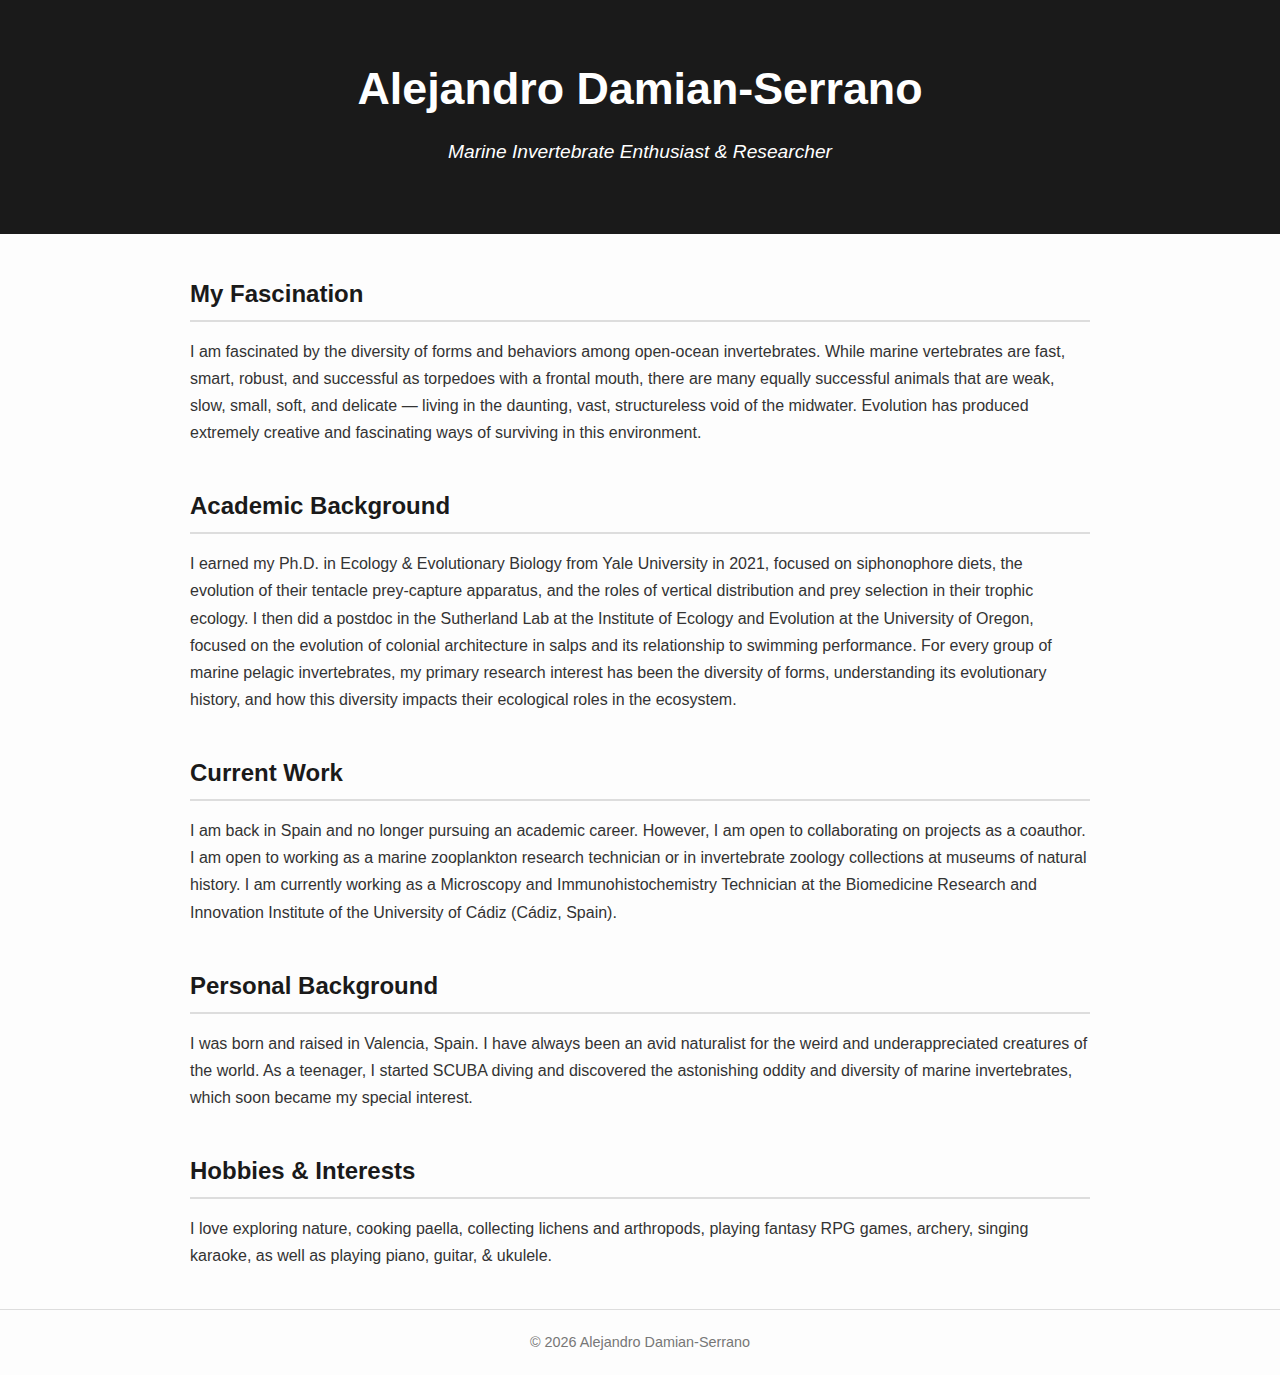
<file: aboutme.html>
<!DOCTYPE html>
<html lang="en">
<head>
    <meta charset="UTF-8">
    <meta name="viewport" content="width=device-width, initial-scale=1.0">
    <title>About Alejandro Damian-Serrano</title>
    <style>
        body {
            font-family: 'Segoe UI', Tahoma, Geneva, Verdana, sans-serif;
            background-color: #fdfdfd;
            color: #333;
            line-height: 1.7;
            margin: 0;
            padding: 0;
        }

        header {
            background-color: #1a1a1a;
            color: #fff;
            text-align: center;
            padding: 50px 20px;
        }

        header h1 {
            margin: 0;
            font-size: 2.8em;
        }

        header p {
            font-size: 1.2em;
            margin-top: 10px;
            font-style: italic;
        }

        main {
            max-width: 900px;
            margin: 40px auto;
            padding: 0 20px;
        }

        section {
            margin-bottom: 40px;
        }

        h2 {
            color: #1a1a1a;
            border-bottom: 2px solid #ddd;
            padding-bottom: 5px;
            margin-bottom: 15px;
        }

        p {
            margin-bottom: 15px;
        }

        ul {
            margin: 10px 0 20px 20px;
        }

        footer {
            text-align: center;
            color: #777;
            padding: 20px 0;
            border-top: 1px solid #ddd;
            font-size: 0.9em;
        }
    </style>
</head>
<body>

<header>
    <h1>Alejandro Damian-Serrano</h1>
    <p>Marine Invertebrate Enthusiast & Researcher</p>
</header>

<main>
    <section>
        <h2>My Fascination</h2>
        <p>I am fascinated by the diversity of forms and behaviors among open-ocean invertebrates. While marine vertebrates are fast, smart, robust, and successful as torpedoes with a frontal mouth, there are many equally successful animals that are weak, slow, small, soft, and delicate — living in the daunting, vast, structureless void of the midwater. Evolution has produced extremely creative and fascinating ways of surviving in this environment.</p>
    </section>

    <section>
        <h2>Academic Background</h2>
        <p>I earned my Ph.D. in Ecology & Evolutionary Biology from Yale University in 2021, focused on siphonophore diets, the evolution of their tentacle prey-capture apparatus, and the roles of vertical distribution and prey selection in their trophic ecology. I then did a postdoc in the Sutherland Lab at the Institute of Ecology and Evolution at the University of Oregon, focused on the evolution of colonial architecture in salps and its relationship to swimming performance. For every group of marine pelagic invertebrates, my primary research interest has been the diversity of forms, understanding its evolutionary history, and how this diversity impacts their ecological roles in the ecosystem.</p>
    </section>

    <section>
        <h2>Current Work</h2>
        <p>I am back in Spain and no longer pursuing an academic career. However, I am open to collaborating on projects as a coauthor. I am open to working as a marine zooplankton research technician or in invertebrate zoology collections at museums of natural history. I am currently working as a Microscopy and Immunohistochemistry Technician at the Biomedicine Research and Innovation Institute of the University of Cádiz (Cádiz, Spain).</p>
    </section>

    <section>
        <h2>Personal Background</h2>
        <p>I was born and raised in Valencia, Spain. I have always been an avid naturalist for the weird and underappreciated creatures of the world. As a teenager, I started SCUBA diving and discovered the astonishing oddity and diversity of marine invertebrates, which soon became my special interest.</p>
    </section>

    <section>
        <h2>Hobbies & Interests</h2>
        <p>I love exploring nature, cooking paella, collecting lichens and arthropods, playing fantasy RPG games, archery, singing karaoke, as well as playing piano, guitar, & ukulele.</p>
    </section>
</main>

<footer>
    &copy; 2026 Alejandro Damian-Serrano
</footer>

</body>
</html>
</file>
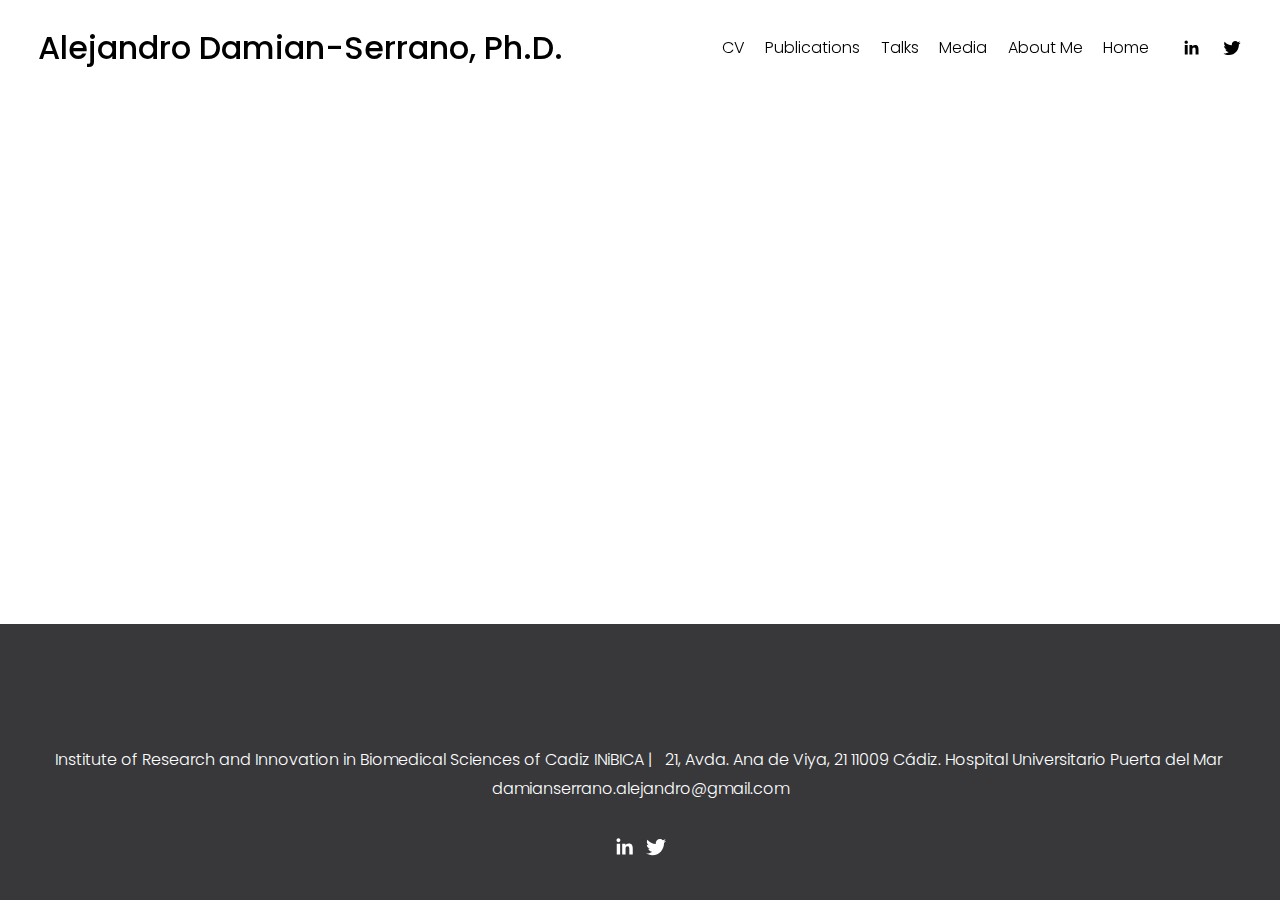
<file: cart.html>
<!doctype html>
<html xmlns:og="http://opengraphprotocol.org/schema/" xmlns:fb="http://www.facebook.com/2008/fbml" lang="en-US"  >
  <head>
	<base href="">
	<script src="js/rerouter.js"></script>
    <meta http-equiv="X-UA-Compatible" content="IE=edge,chrome=1">
    <meta name="viewport" content="width=device-width, initial-scale=1">
    <!-- alejandrodamianserrano -->

<meta charset="utf-8" />
<title>Alejandro Damian-Serrano, Ph.D.</title>
<meta http-equiv="Accept-CH" content="Sec-CH-UA-Platform-Version, Sec-CH-UA-Model" /><link rel="icon" type="image/x-icon" href="https://images.squarespace-cdn.com/content/v1/6025ab22a616010b68cda8b9/1613159815822-TFB32N2OLDQHGRJUVJBV/favicon.ico"/>
<meta property="og:site_name" content="Alejandro Damian-Serrano, Ph.D."/>
<meta property="og:title" content="Alejandro Damian-Serrano, Ph.D."/>
<meta property="og:type" content="website"/>
<meta property="og:image" content=""/>
<meta itemprop="name" content="Alejandro Damian-Serrano, Ph.D."/>
<meta itemprop="thumbnailUrl" content=""/>
<link rel="image_src" href="" />
<meta itemprop="image" content=""/>
<meta name="twitter:title" content="Alejandro Damian-Serrano, Ph.D."/>
<meta name="twitter:image" content=""/>
<meta name="twitter:card" content="summary"/>
<meta name="description" content="" />
<link rel="preconnect" href="https://images.squarespace-cdn.com">
<link rel="preconnect" href="https://fonts.gstatic.com" crossorigin>
<link rel="stylesheet" href="https://fonts.googleapis.com/css2?family=Poppins:ital,wght@0,300;0,400;0,500;0,700;1,300;1,400;1,500;1,700"><script type="text/javascript"  defer="true" nomodule="nomodule" src="js/legacy.js"></script>
<script type="text/javascript"  defer="true" src="js/modern.js"></script>
<script type="text/javascript">SQUARESPACE_ROLLUPS = {};</script>
<script>(function(rollups, name) { if (!rollups[name]) { rollups[name] = {}; } rollups[name].js = ["js/extract-css-runtime-d1900ad116ba277c-min.en-us.js"]; })(SQUARESPACE_ROLLUPS, 'squarespace-extract_css_runtime');</script>
<script  src="js/extract-css-runtime-d1900ad116ba277c-min.en-us.js" defer ></script><script>(function(rollups, name) { if (!rollups[name]) { rollups[name] = {}; } rollups[name].js = ["js/extract-css-moment-js-vendor-6f2a1f6ec9a41489-min.en-us.js"]; })(SQUARESPACE_ROLLUPS, 'squarespace-extract_css_moment_js_vendor');</script>
<script  src="js/extract-css-moment-js-vendor-6f2a1f6ec9a41489-min.en-us.js" defer ></script><script>(function(rollups, name) { if (!rollups[name]) { rollups[name] = {}; } rollups[name].js = ["js/cldr-resource-pack-22ed584d99d9b83d-min.en-us.js"]; })(SQUARESPACE_ROLLUPS, 'squarespace-cldr_resource_pack');</script>
<script  src="js/cldr-resource-pack-22ed584d99d9b83d-min.en-us.js" defer ></script><script>(function(rollups, name) { if (!rollups[name]) { rollups[name] = {}; } rollups[name].js = ["js/common-vendors-stable-fbd854d40b0804b7-min.en-us.js"]; })(SQUARESPACE_ROLLUPS, 'squarespace-common_vendors_stable');</script>
<script  src="js/common-vendors-stable-fbd854d40b0804b7-min.en-us.js" defer ></script><script>(function(rollups, name) { if (!rollups[name]) { rollups[name] = {}; } rollups[name].js = ["js/common-vendors-ca5ce1a64a3152e7-min.en-us.js"]; })(SQUARESPACE_ROLLUPS, 'squarespace-common_vendors');</script>
<script  src="js/common-vendors-ca5ce1a64a3152e7-min.en-us.js" defer ></script><script>(function(rollups, name) { if (!rollups[name]) { rollups[name] = {}; } rollups[name].js = ["js/common-01b85d82bd6b7da3-min.en-us.js"]; })(SQUARESPACE_ROLLUPS, 'squarespace-common');</script>
<script  src="js/common-01b85d82bd6b7da3-min.en-us.js" defer ></script><script data-name="static-context">Static = window.Static || {}; Static.SQUARESPACE_CONTEXT = {"betaFeatureFlags":["override_block_styles","campaigns_discount_section_in_blasts","modernized-pdp-m2-enabled","campaigns_discount_section_in_automations","campaigns_new_image_layout_picker","contacts_and_campaigns_redesign","campaigns_import_discounts","commerce-product-forms-rendering","order_status_page_checkout_landing_enabled","i18n_beta_website_locales","nested_categories","campaigns_thumbnail_layout","form_block_first_last_name_required","supports_versioned_template_assets","enable_modernized_pdp_m3_layout_data","enable_form_submission_trigger","scripts_defer","campaigns_merch_state","member_areas_feature","new_stacked_index","marketing_landing_page","marketing_automations","section-sdk-plp-list-view-atc-button-enabled"],"facebookAppId":"314192535267336","facebookApiVersion":"v6.0","rollups":{"squarespace-announcement-bar":{"js":"js/announcement-bar-92ab1c4891022f1d-min.en-us.js"},"squarespace-audio-player":{"css":"css/audio-player-b05f5197a871c566-min.en-us.css","js":"js/audio-player-48b2ef79cf1c7ffb-min.en-us.js"},"squarespace-blog-collection-list":{"css":"css/blog-collection-list-b4046463b72f34e2-min.en-us.css","js":"js/blog-collection-list-f78db80fc1cd6fce-min.en-us.js"},"squarespace-calendar-block-renderer":{"css":"css/calendar-block-renderer-b72d08ba4421f5a0-min.en-us.css","js":"js/calendar-block-renderer-550530d9b21148ea-min.en-us.js"},"squarespace-chartjs-helpers":{"css":"css/chartjs-helpers-96b256171ee039c1-min.en-us.css","js":"js/chartjs-helpers-4fd57f343946d08e-min.en-us.js"},"squarespace-comments":{"css":"css/comments-6de68efdfb98e13b-min.en-us.css","js":"js/comments-c82e035c246c9f7a-min.en-us.js"},"squarespace-custom-css-popup":{"css":"css/custom-css-popup-fcd7c49bd3d86599-min.en-us.css","js":"js/custom-css-popup-e9280ebb23a7c852-min.en-us.js"},"squarespace-dialog":{"css":"css/dialog-f9093f2d526b94df-min.en-us.css","js":"js/dialog-2f49dc76926f092e-min.en-us.js"},"squarespace-events-collection":{"css":"css/events-collection-b72d08ba4421f5a0-min.en-us.css","js":"js/events-collection-3e7891c6b5666deb-min.en-us.js"},"squarespace-form-rendering-utils":{"js":"js/form-rendering-utils-73697cee8ecb0b8c-min.en-us.js"},"squarespace-forms":{"css":"css/forms-0afd3c6ac30bbab1-min.en-us.css","js":"js/forms-2d09c3f5449a7594-min.en-us.js"},"squarespace-gallery-collection-list":{"css":"css/gallery-collection-list-b4046463b72f34e2-min.en-us.css","js":"js/gallery-collection-list-07747667a3187b76-min.en-us.js"},"squarespace-image-zoom":{"css":"css/image-zoom-b4046463b72f34e2-min.en-us.css","js":"js/image-zoom-60c18dc5f8f599ea-min.en-us.js"},"squarespace-pinterest":{"css":"css/pinterest-b4046463b72f34e2-min.en-us.css","js":"js/pinterest-95bcbc1cf54446d6-min.en-us.js"},"squarespace-popup-overlay":{"css":"css/popup-overlay-b742b752f5880972-min.en-us.css","js":"js/popup-overlay-8991e64cae120c67-min.en-us.js"},"squarespace-product-quick-view":{"css":"css/product-quick-view-da3f631e5a2b9554-min.en-us.css","js":"js/product-quick-view-fb95f728be34c4c0-min.en-us.js"},"squarespace-products-collection-item-v2":{"css":"css/products-collection-item-v2-b4046463b72f34e2-min.en-us.css","js":"js/products-collection-item-v2-e3a3f101748fca6e-min.en-us.js"},"squarespace-products-collection-list-v2":{"css":"css/products-collection-list-v2-b4046463b72f34e2-min.en-us.css","js":"js/products-collection-list-v2-eedc544f4cc56af4-min.en-us.js"},"squarespace-search-page":{"css":"css/search-page-90a67fc09b9b32c6-min.en-us.css","js":"js/search-page-0ff0e020ab1fa1a7-min.en-us.js"},"squarespace-search-preview":{"js":"js/search-preview-0cd39e3057f784ac-min.en-us.js"},"squarespace-simple-liking":{"css":"css/simple-liking-701bf8bbc05ec6aa-min.en-us.css","js":"js/simple-liking-c63bf8989a1c119a-min.en-us.js"},"squarespace-social-buttons":{"css":"css/social-buttons-95032e5fa98e47a5-min.en-us.css","js":"js/social-buttons-0d3103d68d9577b7-min.en-us.js"},"squarespace-tourdates":{"css":"css/tourdates-b4046463b72f34e2-min.en-us.css","js":"js/tourdates-6935a85e44fbeb38-min.en-us.js"},"squarespace-website-overlays-manager":{"css":"css/website-overlays-manager-07ea5a4e004e6710-min.en-us.css","js":"js/website-overlays-manager-70d38206948bb16f-min.en-us.js"}},"pageType":205,"website":{"id":"6025ab22a616010b68cda8b9","identifier":"alejandrodamianserrano","websiteType":1,"contentModifiedOn":1613159145787,"cloneable":false,"hasBeenCloneable":false,"siteStatus":{},"language":"en-US","translationLocale":"en-US","formattingLocale":"en-US","timeZone":"America/New_York","machineTimeZoneOffset":-18000000,"timeZoneOffset":-18000000,"timeZoneAbbr":"EST","siteTitle":"Alejandro Damian-Serrano, Ph.D.","fullSiteTitle":"Alejandro Damian-Serrano, Ph.D.","socialLogoImageId":"6026da31469b3b5765b82223","shareButtonOptions":{"7":true,"3":true,"4":true,"1":true,"8":true,"6":true,"2":true},"socialLogoImageUrl":"images/image2-1.png","authenticUrl":"https://www.alejandrodamianserrano.science","internalUrl":"https://alejandrodamianserrano.squarespace.com","baseUrl":"https://www.alejandrodamianserrano.science","primaryDomain":"www.alejandrodamianserrano.science","sslSetting":3,"isHstsEnabled":false,"socialAccounts":[{"serviceId":65,"screenname":"LinkedIn","addedOn":1613148512915,"profileUrl":"https://www.linkedin.com/in/alejandro-dami%C3%A1n-serrano-b0925162/","iconEnabled":true,"serviceName":"linkedin-unauth"},{"serviceId":62,"screenname":"Twitter","addedOn":1613148635496,"profileUrl":"https://twitter.com/planktomancer","iconEnabled":true,"serviceName":"twitter-unauth"}],"typekitId":"","statsMigrated":false,"imageMetadataProcessingEnabled":false,"screenshotId":"6e2b8d80380a2ef349c699288de8edf37eeb42a872ba0a77193da7bf7d2711a5","captchaSettings":{"enabledForDonations":false},"showOwnerLogin":false},"websiteSettings":{"id":"6025ab22a616010b68cda8bb","websiteId":"6025ab22a616010b68cda8b9","subjects":[],"country":"US","state":"CT","simpleLikingEnabled":true,"popupOverlaySettings":{"style":1,"enabledPages":[]},"commentLikesAllowed":true,"commentAnonAllowed":true,"commentThreaded":true,"commentApprovalRequired":false,"commentAvatarsOn":true,"commentSortType":2,"commentFlagThreshold":0,"commentFlagsAllowed":true,"commentEnableByDefault":true,"commentDisableAfterDaysDefault":0,"disqusShortname":"","commentsEnabled":false,"storeSettings":{"returnPolicy":null,"termsOfService":null,"privacyPolicy":null,"expressCheckout":false,"continueShoppingLinkUrl":"/","useLightCart":false,"showNoteField":false,"shippingCountryDefaultValue":"US","billToShippingDefaultValue":false,"showShippingPhoneNumber":true,"isShippingPhoneRequired":false,"showBillingPhoneNumber":true,"isBillingPhoneRequired":false,"currenciesSupported":["USD","CAD","GBP","AUD","EUR","CHF","NOK","SEK","DKK","NZD","SGD","MXN","HKD","CZK","ILS","MYR","RUB","PHP","PLN","THB","BRL","ARS","COP","IDR","INR","JPY","ZAR"],"defaultCurrency":"USD","selectedCurrency":"USD","measurementStandard":1,"showCustomCheckoutForm":false,"checkoutPageMarketingOptInEnabled":false,"enableMailingListOptInByDefault":false,"sameAsRetailLocation":false,"merchandisingSettings":{"scarcityEnabledOnProductItems":false,"scarcityEnabledOnProductBlocks":false,"scarcityMessageType":"DEFAULT_SCARCITY_MESSAGE","scarcityThreshold":10,"multipleQuantityAllowedForServices":true,"restockNotificationsEnabled":false,"restockNotificationsSuccessText":"","restockNotificationsMailingListSignUpEnabled":false,"relatedProductsEnabled":false,"relatedProductsOrdering":"random","soldOutVariantsDropdownDisabled":false,"productComposerOptedIn":false,"productComposerABTestOptedOut":false,"productReviewsEnabled":false,"displayImportedProductReviewsEnabled":false,"hasOptedToCollectNativeReviews":false},"minimumOrderSubtotalEnabled":false,"addToCartConfirmationType":2,"isLive":false,"multipleQuantityAllowedForServices":true},"useEscapeKeyToLogin":false,"ssBadgeType":1,"ssBadgePosition":4,"ssBadgeVisibility":1,"ssBadgeDevices":1,"pinterestOverlayOptions":{"mode":"disabled"},"userAccountsSettings":{"loginAllowed":false,"signupAllowed":false}},"cookieSettings":{"isCookieBannerEnabled":false,"isRestrictiveCookiePolicyEnabled":false,"cookieBannerText":"","cookieBannerTheme":"","cookieBannerVariant":"","cookieBannerPosition":"","cookieBannerCtaVariant":"","cookieBannerCtaText":"","cookieBannerAcceptType":"OPT_IN","cookieBannerOptOutCtaText":"","cookieBannerHasOptOut":false,"cookieBannerHasManageCookies":true,"cookieBannerManageCookiesLabel":"","cookieBannerSavedPreferencesText":"","cookieBannerSavedPreferencesLayout":"PILL"},"websiteCloneable":false,"subscribed":false,"appDomain":"squarespace.com","templateTweakable":true,"tweakJSON":{"form-use-theme-colors":"false","header-logo-height":"50px","header-mobile-logo-max-height":"30px","header-vert-padding":"2vw","header-width":"Full","maxPageWidth":"1200px","mobile-header-vert-padding":"6vw","pagePadding":"3vw","tweak-blog-alternating-side-by-side-image-aspect-ratio":"1:1 Square","tweak-blog-alternating-side-by-side-image-spacing":"5%","tweak-blog-alternating-side-by-side-meta-spacing":"15px","tweak-blog-alternating-side-by-side-primary-meta":"Categories","tweak-blog-alternating-side-by-side-read-more-spacing":"10px","tweak-blog-alternating-side-by-side-secondary-meta":"Date","tweak-blog-basic-grid-columns":"2","tweak-blog-basic-grid-image-aspect-ratio":"16:9 Widescreen","tweak-blog-basic-grid-image-spacing":"30px","tweak-blog-basic-grid-meta-spacing":"15px","tweak-blog-basic-grid-primary-meta":"Categories","tweak-blog-basic-grid-read-more-spacing":"15px","tweak-blog-basic-grid-secondary-meta":"Date","tweak-blog-item-custom-width":"60","tweak-blog-item-show-author-profile":"true","tweak-blog-item-width":"Narrow","tweak-blog-masonry-columns":"2","tweak-blog-masonry-horizontal-spacing":"150px","tweak-blog-masonry-image-spacing":"25px","tweak-blog-masonry-meta-spacing":"20px","tweak-blog-masonry-primary-meta":"Categories","tweak-blog-masonry-read-more-spacing":"5px","tweak-blog-masonry-secondary-meta":"Date","tweak-blog-masonry-vertical-spacing":"100px","tweak-blog-side-by-side-image-aspect-ratio":"1:1 Square","tweak-blog-side-by-side-image-spacing":"6%","tweak-blog-side-by-side-meta-spacing":"20px","tweak-blog-side-by-side-primary-meta":"Categories","tweak-blog-side-by-side-read-more-spacing":"5px","tweak-blog-side-by-side-secondary-meta":"Date","tweak-blog-single-column-image-spacing":"40px","tweak-blog-single-column-meta-spacing":"30px","tweak-blog-single-column-primary-meta":"Categories","tweak-blog-single-column-read-more-spacing":"5px","tweak-blog-single-column-secondary-meta":"Date","tweak-events-stacked-show-thumbnails":"true","tweak-events-stacked-thumbnail-size":"3:2 Standard","tweak-fixed-header":"false","tweak-fixed-header-style":"Scroll Back","tweak-global-animations-animation-curve":"ease","tweak-global-animations-animation-delay":"0.6s","tweak-global-animations-animation-duration":"0.40s","tweak-global-animations-animation-style":"fade","tweak-global-animations-animation-type":"fade","tweak-global-animations-complexity-level":"detailed","tweak-global-animations-enabled":"true","tweak-portfolio-grid-basic-custom-height":"50","tweak-portfolio-grid-overlay-custom-height":"50","tweak-portfolio-hover-follow-acceleration":"10%","tweak-portfolio-hover-follow-animation-duration":"Fast","tweak-portfolio-hover-follow-animation-type":"Fade","tweak-portfolio-hover-follow-delimiter":"Bullet","tweak-portfolio-hover-follow-front":"false","tweak-portfolio-hover-follow-layout":"Inline","tweak-portfolio-hover-follow-size":"50","tweak-portfolio-hover-follow-text-spacing-x":"1.5","tweak-portfolio-hover-follow-text-spacing-y":"1.5","tweak-portfolio-hover-static-animation-duration":"Fast","tweak-portfolio-hover-static-animation-type":"Fade","tweak-portfolio-hover-static-delimiter":"Hyphen","tweak-portfolio-hover-static-front":"true","tweak-portfolio-hover-static-layout":"Inline","tweak-portfolio-hover-static-size":"50","tweak-portfolio-hover-static-text-spacing-x":"1.5","tweak-portfolio-hover-static-text-spacing-y":"1.5","tweak-portfolio-index-background-animation-duration":"Medium","tweak-portfolio-index-background-animation-type":"Fade","tweak-portfolio-index-background-custom-height":"50","tweak-portfolio-index-background-delimiter":"None","tweak-portfolio-index-background-height":"Large","tweak-portfolio-index-background-horizontal-alignment":"Center","tweak-portfolio-index-background-link-format":"Stacked","tweak-portfolio-index-background-persist":"false","tweak-portfolio-index-background-vertical-alignment":"Middle","tweak-portfolio-index-background-width":"Full Bleed","tweak-transparent-header":"true"},"templateId":"5c5a519771c10ba3470d8101","templateVersion":"7.1","pageFeatures":[3,4],"gmRenderKey":"QUl6YVN5Q0JUUk9xNkx1dkZfSUUxcjQ2LVQ0QWVUU1YtMGQ3bXk4","templateScriptsRootUrl":"https://static1.squarespace.com/static/vta/5c5a519771c10ba3470d8101/scripts/","impersonatedSession":false,"tzData":{"zones":[[-300,"US","E%sT",null]],"rules":{"US":[[1967,2006,null,"Oct","lastSun","2:00","0","S"],[1987,2006,null,"Apr","Sun>=1","2:00","1:00","D"],[2007,"max",null,"Mar","Sun>=8","2:00","1:00","D"],[2007,"max",null,"Nov","Sun>=1","2:00","0","S"]]}},"showAnnouncementBar":false,"recaptchaEnterpriseContext":{"recaptchaEnterpriseSiteKey":"6LdDFQwjAAAAAPigEvvPgEVbb7QBm-TkVJdDTlAv"},"i18nContext":{"timeZoneData":{"id":"America/New_York","name":"Eastern Time"}},"env":"PRODUCTION","visitorFormContext":{"formFieldFormats":{"countries":[{"name":"Afghanistan","code":"AF","phoneCode":"+93"},{"name":"\u00C5land Islands","code":"AX","phoneCode":"+358"},{"name":"Albania","code":"AL","phoneCode":"+355"},{"name":"Algeria","code":"DZ","phoneCode":"+213"},{"name":"American Samoa","code":"AS","phoneCode":"+1"},{"name":"Andorra","code":"AD","phoneCode":"+376"},{"name":"Angola","code":"AO","phoneCode":"+244"},{"name":"Anguilla","code":"AI","phoneCode":"+1"},{"name":"Antigua & Barbuda","code":"AG","phoneCode":"+1"},{"name":"Argentina","code":"AR","phoneCode":"+54"},{"name":"Armenia","code":"AM","phoneCode":"+374"},{"name":"Aruba","code":"AW","phoneCode":"+297"},{"name":"Ascension Island","code":"AC","phoneCode":"+247"},{"name":"Australia","code":"AU","phoneCode":"+61"},{"name":"Austria","code":"AT","phoneCode":"+43"},{"name":"Azerbaijan","code":"AZ","phoneCode":"+994"},{"name":"Bahamas","code":"BS","phoneCode":"+1"},{"name":"Bahrain","code":"BH","phoneCode":"+973"},{"name":"Bangladesh","code":"BD","phoneCode":"+880"},{"name":"Barbados","code":"BB","phoneCode":"+1"},{"name":"Belarus","code":"BY","phoneCode":"+375"},{"name":"Belgium","code":"BE","phoneCode":"+32"},{"name":"Belize","code":"BZ","phoneCode":"+501"},{"name":"Benin","code":"BJ","phoneCode":"+229"},{"name":"Bermuda","code":"BM","phoneCode":"+1"},{"name":"Bhutan","code":"BT","phoneCode":"+975"},{"name":"Bolivia","code":"BO","phoneCode":"+591"},{"name":"Bosnia & Herzegovina","code":"BA","phoneCode":"+387"},{"name":"Botswana","code":"BW","phoneCode":"+267"},{"name":"Brazil","code":"BR","phoneCode":"+55"},{"name":"British Indian Ocean Territory","code":"IO","phoneCode":"+246"},{"name":"British Virgin Islands","code":"VG","phoneCode":"+1"},{"name":"Brunei","code":"BN","phoneCode":"+673"},{"name":"Bulgaria","code":"BG","phoneCode":"+359"},{"name":"Burkina Faso","code":"BF","phoneCode":"+226"},{"name":"Burundi","code":"BI","phoneCode":"+257"},{"name":"Cambodia","code":"KH","phoneCode":"+855"},{"name":"Cameroon","code":"CM","phoneCode":"+237"},{"name":"Canada","code":"CA","phoneCode":"+1"},{"name":"Cape Verde","code":"CV","phoneCode":"+238"},{"name":"Caribbean Netherlands","code":"BQ","phoneCode":"+599"},{"name":"Cayman Islands","code":"KY","phoneCode":"+1"},{"name":"Central African Republic","code":"CF","phoneCode":"+236"},{"name":"Chad","code":"TD","phoneCode":"+235"},{"name":"Chile","code":"CL","phoneCode":"+56"},{"name":"China","code":"CN","phoneCode":"+86"},{"name":"Christmas Island","code":"CX","phoneCode":"+61"},{"name":"Cocos (Keeling) Islands","code":"CC","phoneCode":"+61"},{"name":"Colombia","code":"CO","phoneCode":"+57"},{"name":"Comoros","code":"KM","phoneCode":"+269"},{"name":"Congo - Brazzaville","code":"CG","phoneCode":"+242"},{"name":"Congo - Kinshasa","code":"CD","phoneCode":"+243"},{"name":"Cook Islands","code":"CK","phoneCode":"+682"},{"name":"Costa Rica","code":"CR","phoneCode":"+506"},{"name":"C\u00F4te d\u2019Ivoire","code":"CI","phoneCode":"+225"},{"name":"Croatia","code":"HR","phoneCode":"+385"},{"name":"Cuba","code":"CU","phoneCode":"+53"},{"name":"Cura\u00E7ao","code":"CW","phoneCode":"+599"},{"name":"Cyprus","code":"CY","phoneCode":"+357"},{"name":"Czechia","code":"CZ","phoneCode":"+420"},{"name":"Denmark","code":"DK","phoneCode":"+45"},{"name":"Djibouti","code":"DJ","phoneCode":"+253"},{"name":"Dominica","code":"DM","phoneCode":"+1"},{"name":"Dominican Republic","code":"DO","phoneCode":"+1"},{"name":"Ecuador","code":"EC","phoneCode":"+593"},{"name":"Egypt","code":"EG","phoneCode":"+20"},{"name":"El Salvador","code":"SV","phoneCode":"+503"},{"name":"Equatorial Guinea","code":"GQ","phoneCode":"+240"},{"name":"Eritrea","code":"ER","phoneCode":"+291"},{"name":"Estonia","code":"EE","phoneCode":"+372"},{"name":"Eswatini","code":"SZ","phoneCode":"+268"},{"name":"Ethiopia","code":"ET","phoneCode":"+251"},{"name":"Falkland Islands","code":"FK","phoneCode":"+500"},{"name":"Faroe Islands","code":"FO","phoneCode":"+298"},{"name":"Fiji","code":"FJ","phoneCode":"+679"},{"name":"Finland","code":"FI","phoneCode":"+358"},{"name":"France","code":"FR","phoneCode":"+33"},{"name":"French Guiana","code":"GF","phoneCode":"+594"},{"name":"French Polynesia","code":"PF","phoneCode":"+689"},{"name":"Gabon","code":"GA","phoneCode":"+241"},{"name":"Gambia","code":"GM","phoneCode":"+220"},{"name":"Georgia","code":"GE","phoneCode":"+995"},{"name":"Germany","code":"DE","phoneCode":"+49"},{"name":"Ghana","code":"GH","phoneCode":"+233"},{"name":"Gibraltar","code":"GI","phoneCode":"+350"},{"name":"Greece","code":"GR","phoneCode":"+30"},{"name":"Greenland","code":"GL","phoneCode":"+299"},{"name":"Grenada","code":"GD","phoneCode":"+1"},{"name":"Guadeloupe","code":"GP","phoneCode":"+590"},{"name":"Guam","code":"GU","phoneCode":"+1"},{"name":"Guatemala","code":"GT","phoneCode":"+502"},{"name":"Guernsey","code":"GG","phoneCode":"+44"},{"name":"Guinea","code":"GN","phoneCode":"+224"},{"name":"Guinea-Bissau","code":"GW","phoneCode":"+245"},{"name":"Guyana","code":"GY","phoneCode":"+592"},{"name":"Haiti","code":"HT","phoneCode":"+509"},{"name":"Honduras","code":"HN","phoneCode":"+504"},{"name":"Hong Kong SAR China","code":"HK","phoneCode":"+852"},{"name":"Hungary","code":"HU","phoneCode":"+36"},{"name":"Iceland","code":"IS","phoneCode":"+354"},{"name":"India","code":"IN","phoneCode":"+91"},{"name":"Indonesia","code":"ID","phoneCode":"+62"},{"name":"Iran","code":"IR","phoneCode":"+98"},{"name":"Iraq","code":"IQ","phoneCode":"+964"},{"name":"Ireland","code":"IE","phoneCode":"+353"},{"name":"Isle of Man","code":"IM","phoneCode":"+44"},{"name":"Israel","code":"IL","phoneCode":"+972"},{"name":"Italy","code":"IT","phoneCode":"+39"},{"name":"Jamaica","code":"JM","phoneCode":"+1"},{"name":"Japan","code":"JP","phoneCode":"+81"},{"name":"Jersey","code":"JE","phoneCode":"+44"},{"name":"Jordan","code":"JO","phoneCode":"+962"},{"name":"Kazakhstan","code":"KZ","phoneCode":"+7"},{"name":"Kenya","code":"KE","phoneCode":"+254"},{"name":"Kiribati","code":"KI","phoneCode":"+686"},{"name":"Kosovo","code":"XK","phoneCode":"+383"},{"name":"Kuwait","code":"KW","phoneCode":"+965"},{"name":"Kyrgyzstan","code":"KG","phoneCode":"+996"},{"name":"Laos","code":"LA","phoneCode":"+856"},{"name":"Latvia","code":"LV","phoneCode":"+371"},{"name":"Lebanon","code":"LB","phoneCode":"+961"},{"name":"Lesotho","code":"LS","phoneCode":"+266"},{"name":"Liberia","code":"LR","phoneCode":"+231"},{"name":"Libya","code":"LY","phoneCode":"+218"},{"name":"Liechtenstein","code":"LI","phoneCode":"+423"},{"name":"Lithuania","code":"LT","phoneCode":"+370"},{"name":"Luxembourg","code":"LU","phoneCode":"+352"},{"name":"Macao SAR China","code":"MO","phoneCode":"+853"},{"name":"Madagascar","code":"MG","phoneCode":"+261"},{"name":"Malawi","code":"MW","phoneCode":"+265"},{"name":"Malaysia","code":"MY","phoneCode":"+60"},{"name":"Maldives","code":"MV","phoneCode":"+960"},{"name":"Mali","code":"ML","phoneCode":"+223"},{"name":"Malta","code":"MT","phoneCode":"+356"},{"name":"Marshall Islands","code":"MH","phoneCode":"+692"},{"name":"Martinique","code":"MQ","phoneCode":"+596"},{"name":"Mauritania","code":"MR","phoneCode":"+222"},{"name":"Mauritius","code":"MU","phoneCode":"+230"},{"name":"Mayotte","code":"YT","phoneCode":"+262"},{"name":"Mexico","code":"MX","phoneCode":"+52"},{"name":"Micronesia","code":"FM","phoneCode":"+691"},{"name":"Moldova","code":"MD","phoneCode":"+373"},{"name":"Monaco","code":"MC","phoneCode":"+377"},{"name":"Mongolia","code":"MN","phoneCode":"+976"},{"name":"Montenegro","code":"ME","phoneCode":"+382"},{"name":"Montserrat","code":"MS","phoneCode":"+1"},{"name":"Morocco","code":"MA","phoneCode":"+212"},{"name":"Mozambique","code":"MZ","phoneCode":"+258"},{"name":"Myanmar (Burma)","code":"MM","phoneCode":"+95"},{"name":"Namibia","code":"NA","phoneCode":"+264"},{"name":"Nauru","code":"NR","phoneCode":"+674"},{"name":"Nepal","code":"NP","phoneCode":"+977"},{"name":"Netherlands","code":"NL","phoneCode":"+31"},{"name":"New Caledonia","code":"NC","phoneCode":"+687"},{"name":"New Zealand","code":"NZ","phoneCode":"+64"},{"name":"Nicaragua","code":"NI","phoneCode":"+505"},{"name":"Niger","code":"NE","phoneCode":"+227"},{"name":"Nigeria","code":"NG","phoneCode":"+234"},{"name":"Niue","code":"NU","phoneCode":"+683"},{"name":"Norfolk Island","code":"NF","phoneCode":"+672"},{"name":"Northern Mariana Islands","code":"MP","phoneCode":"+1"},{"name":"North Korea","code":"KP","phoneCode":"+850"},{"name":"North Macedonia","code":"MK","phoneCode":"+389"},{"name":"Norway","code":"NO","phoneCode":"+47"},{"name":"Oman","code":"OM","phoneCode":"+968"},{"name":"Pakistan","code":"PK","phoneCode":"+92"},{"name":"Palau","code":"PW","phoneCode":"+680"},{"name":"Palestinian Territories","code":"PS","phoneCode":"+970"},{"name":"Panama","code":"PA","phoneCode":"+507"},{"name":"Papua New Guinea","code":"PG","phoneCode":"+675"},{"name":"Paraguay","code":"PY","phoneCode":"+595"},{"name":"Peru","code":"PE","phoneCode":"+51"},{"name":"Philippines","code":"PH","phoneCode":"+63"},{"name":"Poland","code":"PL","phoneCode":"+48"},{"name":"Portugal","code":"PT","phoneCode":"+351"},{"name":"Puerto Rico","code":"PR","phoneCode":"+1"},{"name":"Qatar","code":"QA","phoneCode":"+974"},{"name":"R\u00E9union","code":"RE","phoneCode":"+262"},{"name":"Romania","code":"RO","phoneCode":"+40"},{"name":"Russia","code":"RU","phoneCode":"+7"},{"name":"Rwanda","code":"RW","phoneCode":"+250"},{"name":"Samoa","code":"WS","phoneCode":"+685"},{"name":"San Marino","code":"SM","phoneCode":"+378"},{"name":"S\u00E3o Tom\u00E9 & Pr\u00EDncipe","code":"ST","phoneCode":"+239"},{"name":"Saudi Arabia","code":"SA","phoneCode":"+966"},{"name":"Senegal","code":"SN","phoneCode":"+221"},{"name":"Serbia","code":"RS","phoneCode":"+381"},{"name":"Seychelles","code":"SC","phoneCode":"+248"},{"name":"Sierra Leone","code":"SL","phoneCode":"+232"},{"name":"Singapore","code":"SG","phoneCode":"+65"},{"name":"Sint Maarten","code":"SX","phoneCode":"+1"},{"name":"Slovakia","code":"SK","phoneCode":"+421"},{"name":"Slovenia","code":"SI","phoneCode":"+386"},{"name":"Solomon Islands","code":"SB","phoneCode":"+677"},{"name":"Somalia","code":"SO","phoneCode":"+252"},{"name":"South Africa","code":"ZA","phoneCode":"+27"},{"name":"South Korea","code":"KR","phoneCode":"+82"},{"name":"South Sudan","code":"SS","phoneCode":"+211"},{"name":"Spain","code":"ES","phoneCode":"+34"},{"name":"Sri Lanka","code":"LK","phoneCode":"+94"},{"name":"St. Barth\u00E9lemy","code":"BL","phoneCode":"+590"},{"name":"St. Helena","code":"SH","phoneCode":"+290"},{"name":"St. Kitts & Nevis","code":"KN","phoneCode":"+1"},{"name":"St. Lucia","code":"LC","phoneCode":"+1"},{"name":"St. Martin","code":"MF","phoneCode":"+590"},{"name":"St. Pierre & Miquelon","code":"PM","phoneCode":"+508"},{"name":"St. Vincent & Grenadines","code":"VC","phoneCode":"+1"},{"name":"Sudan","code":"SD","phoneCode":"+249"},{"name":"Suriname","code":"SR","phoneCode":"+597"},{"name":"Svalbard & Jan Mayen","code":"SJ","phoneCode":"+47"},{"name":"Sweden","code":"SE","phoneCode":"+46"},{"name":"Switzerland","code":"CH","phoneCode":"+41"},{"name":"Syria","code":"SY","phoneCode":"+963"},{"name":"Taiwan","code":"TW","phoneCode":"+886"},{"name":"Tajikistan","code":"TJ","phoneCode":"+992"},{"name":"Tanzania","code":"TZ","phoneCode":"+255"},{"name":"Thailand","code":"TH","phoneCode":"+66"},{"name":"Timor-Leste","code":"TL","phoneCode":"+670"},{"name":"Togo","code":"TG","phoneCode":"+228"},{"name":"Tokelau","code":"TK","phoneCode":"+690"},{"name":"Tonga","code":"TO","phoneCode":"+676"},{"name":"Trinidad & Tobago","code":"TT","phoneCode":"+1"},{"name":"Tristan da Cunha","code":"TA","phoneCode":"+290"},{"name":"Tunisia","code":"TN","phoneCode":"+216"},{"name":"T\u00FCrkiye","code":"TR","phoneCode":"+90"},{"name":"Turkmenistan","code":"TM","phoneCode":"+993"},{"name":"Turks & Caicos Islands","code":"TC","phoneCode":"+1"},{"name":"Tuvalu","code":"TV","phoneCode":"+688"},{"name":"U.S. Virgin Islands","code":"VI","phoneCode":"+1"},{"name":"Uganda","code":"UG","phoneCode":"+256"},{"name":"Ukraine","code":"UA","phoneCode":"+380"},{"name":"United Arab Emirates","code":"AE","phoneCode":"+971"},{"name":"United Kingdom","code":"GB","phoneCode":"+44"},{"name":"United States","code":"US","phoneCode":"+1"},{"name":"Uruguay","code":"UY","phoneCode":"+598"},{"name":"Uzbekistan","code":"UZ","phoneCode":"+998"},{"name":"Vanuatu","code":"VU","phoneCode":"+678"},{"name":"Vatican City","code":"VA","phoneCode":"+39"},{"name":"Venezuela","code":"VE","phoneCode":"+58"},{"name":"Vietnam","code":"VN","phoneCode":"+84"},{"name":"Wallis & Futuna","code":"WF","phoneCode":"+681"},{"name":"Western Sahara","code":"EH","phoneCode":"+212"},{"name":"Yemen","code":"YE","phoneCode":"+967"},{"name":"Zambia","code":"ZM","phoneCode":"+260"},{"name":"Zimbabwe","code":"ZW","phoneCode":"+263"}],"initialAddressFormat":{"id":0,"type":"ADDRESS","country":"US","labelLocale":"en","fields":[{"type":"FIELD","label":"Address Line 1","identifier":"Line1","length":0,"required":true,"metadata":{"autocomplete":"address-line1"}},{"type":"SEPARATOR","label":"\n","identifier":"Newline","length":0,"required":false,"metadata":{}},{"type":"FIELD","label":"Address Line 2","identifier":"Line2","length":0,"required":false,"metadata":{"autocomplete":"address-line2"}},{"type":"SEPARATOR","label":"\n","identifier":"Newline","length":0,"required":false,"metadata":{}},{"type":"FIELD","label":"City","identifier":"City","length":0,"required":true,"metadata":{"autocomplete":"address-level2"}},{"type":"SEPARATOR","label":",","identifier":"Comma","length":0,"required":false,"metadata":{}},{"type":"SEPARATOR","label":" ","identifier":"Space","length":0,"required":false,"metadata":{}},{"type":"FIELD","label":"State","identifier":"State","length":0,"required":true,"metadata":{"autocomplete":"address-level1"}},{"type":"SEPARATOR","label":" ","identifier":"Space","length":0,"required":false,"metadata":{}},{"type":"FIELD","label":"ZIP Code","identifier":"Zip","length":0,"required":true,"metadata":{"autocomplete":"postal-code"}}]},"initialNameOrder":"GIVEN_FIRST","initialPhoneFormat":{"id":0,"type":"PHONE_NUMBER","country":"US","labelLocale":"en-US","fields":[{"type":"SEPARATOR","label":"(","identifier":"LeftParen","length":0,"required":false,"metadata":{}},{"type":"FIELD","label":"1","identifier":"1","length":3,"required":false,"metadata":{}},{"type":"SEPARATOR","label":")","identifier":"RightParen","length":0,"required":false,"metadata":{}},{"type":"SEPARATOR","label":" ","identifier":"Space","length":0,"required":false,"metadata":{}},{"type":"FIELD","label":"2","identifier":"2","length":3,"required":false,"metadata":{}},{"type":"SEPARATOR","label":"-","identifier":"Dash","length":0,"required":false,"metadata":{}},{"type":"FIELD","label":"3","identifier":"3","length":14,"required":false,"metadata":{}}]}},"localizedStrings":{"validation":{"noValidSelection":"A valid selection must be made.","invalidUrl":"Must be a valid URL.","stringTooLong":"Value should have a length no longer than {0}.","containsInvalidKey":"{0} contains an invalid key.","invalidTwitterUsername":"Must be a valid Twitter username.","valueOutsideRange":"Value must be in the range {0} to {1}.","invalidPassword":"Passwords should not contain whitespace.","missingRequiredSubfields":"{0} is missing required subfields: {1}","invalidCurrency":"Currency value should be formatted like 1234 or 123.99.","invalidMapSize":"Value should contain exactly {0} elements.","subfieldsRequired":"All fields in {0} are required.","formSubmissionFailed":"Form submission failed. Review the following information: {0}.","invalidCountryCode":"Country code should have an optional plus and up to 4 digits.","invalidDate":"This is not a real date.","required":"{0} is required.","invalidStringLength":"Value should be {0} characters long.","invalidEmail":"Email addresses should follow the format user@domain.com.","invalidListLength":"Value should be {0} elements long.","allEmpty":"Please fill out at least one form field.","missingRequiredQuestion":"Missing a required question.","invalidQuestion":"Contained an invalid question.","captchaFailure":"Captcha validation failed. Please try again.","stringTooShort":"Value should have a length of at least {0}.","invalid":"{0} is not valid.","formErrors":"Form Errors","containsInvalidValue":"{0} contains an invalid value.","invalidUnsignedNumber":"Numbers must contain only digits and no other characters.","invalidName":"Valid names contain only letters, numbers, spaces, ', or - characters."},"submit":"Submit","status":{"title":"{@} Block","learnMore":"Learn more"},"name":{"firstName":"First Name","lastName":"Last Name"},"lightbox":{"openForm":"Open Form"},"likert":{"agree":"Agree","stronglyDisagree":"Strongly Disagree","disagree":"Disagree","stronglyAgree":"Strongly Agree","neutral":"Neutral"},"time":{"am":"AM","second":"Second","pm":"PM","minute":"Minute","amPm":"AM/PM","hour":"Hour"},"notFound":"Form not found.","date":{"yyyy":"YYYY","year":"Year","mm":"MM","day":"Day","month":"Month","dd":"DD"},"phone":{"country":"Country","number":"Number","prefix":"Prefix","areaCode":"Area Code","line":"Line"},"submitError":"Unable to submit form. Please try again later.","address":{"stateProvince":"State/Province","country":"Country","zipPostalCode":"Zip/Postal Code","address2":"Address 2","address1":"Address 1","city":"City"},"email":{"signUp":"Sign up for news and updates"},"cannotSubmitDemoForm":"This is a demo form and cannot be submitted.","required":"(required)","invalidData":"Invalid form data."}}};</script><script type="application/ld+json">{"url":"https://www.alejandrodamianserrano.science","name":"Alejandro Damian-Serrano, Ph.D.","@context":"http://schema.org","@type":"WebSite"}</script><link rel="stylesheet" type="text/css" href="css/site.css"/><meta name="ROBOTS" content="NOINDEX">
<script>Static.COOKIE_BANNER_CAPABLE = true;</script>
<!-- End of Squarespace Headers -->
    <link rel="stylesheet" type="text/css" href="css/static.css">
  </head>

  <body
    id="cart"
    class="
      form-field-style-solid form-field-shape-square form-field-border-all form-field-checkbox-type-icon form-field-checkbox-fill-solid form-field-checkbox-color-inverted form-field-checkbox-shape-square form-field-checkbox-layout-stack form-field-radio-type-icon form-field-radio-fill-solid form-field-radio-color-normal form-field-radio-shape-pill form-field-radio-layout-stack form-field-survey-fill-solid form-field-survey-color-normal form-field-survey-shape-pill form-field-hover-focus-outline form-submit-button-style-label tweak-portfolio-grid-overlay-width-full tweak-portfolio-grid-overlay-height-small tweak-portfolio-grid-overlay-image-aspect-ratio-43-four-three tweak-portfolio-grid-overlay-text-placement-center tweak-portfolio-grid-overlay-show-text-after-hover image-block-poster-text-alignment-center image-block-card-content-position-center image-block-card-text-alignment-center image-block-overlap-content-position-center image-block-overlap-text-alignment-opposite image-block-collage-content-position-top image-block-collage-text-alignment-left image-block-stack-text-alignment-left tweak-blog-single-column-width-inset tweak-blog-single-column-text-alignment-center tweak-blog-single-column-image-placement-above tweak-blog-single-column-delimiter-bullet tweak-blog-single-column-read-more-style-hide tweak-blog-single-column-primary-meta-categories tweak-blog-single-column-secondary-meta-date tweak-blog-single-column-meta-position-top tweak-blog-single-column-content-full-post tweak-blog-item-width-narrow tweak-blog-item-text-alignment-left tweak-blog-item-meta-position-above-title tweak-blog-item-show-categories tweak-blog-item-show-date tweak-blog-item-show-author-name tweak-blog-item-show-author-profile tweak-blog-item-delimiter-dash primary-button-style-solid primary-button-shape-pill secondary-button-style-solid secondary-button-shape-pill tertiary-button-style-solid tertiary-button-shape-pill tweak-events-stacked-width-inset tweak-events-stacked-height-small tweak-events-stacked-show-past-events tweak-events-stacked-show-thumbnails tweak-events-stacked-thumbnail-size-32-standard tweak-events-stacked-date-style-side-tag tweak-events-stacked-show-time tweak-events-stacked-show-location tweak-events-stacked-ical-gcal-links tweak-events-stacked-show-excerpt  tweak-blog-basic-grid-width-inset tweak-blog-basic-grid-image-aspect-ratio-169-widescreen tweak-blog-basic-grid-text-alignment-center tweak-blog-basic-grid-delimiter-bullet tweak-blog-basic-grid-image-placement-above tweak-blog-basic-grid-read-more-style-show tweak-blog-basic-grid-primary-meta-categories tweak-blog-basic-grid-secondary-meta-date tweak-blog-basic-grid-excerpt-show header-overlay-alignment-center tweak-portfolio-index-background-link-format-stacked tweak-portfolio-index-background-width-full-bleed tweak-portfolio-index-background-height-large  tweak-portfolio-index-background-vertical-alignment-middle tweak-portfolio-index-background-horizontal-alignment-center tweak-portfolio-index-background-delimiter-none tweak-portfolio-index-background-animation-type-fade tweak-portfolio-index-background-animation-duration-medium tweak-portfolio-hover-follow-layout-inline  tweak-portfolio-hover-follow-delimiter-bullet tweak-portfolio-hover-follow-animation-type-fade tweak-portfolio-hover-follow-animation-duration-fast tweak-portfolio-hover-static-layout-inline tweak-portfolio-hover-static-front tweak-portfolio-hover-static-delimiter-hyphen tweak-portfolio-hover-static-animation-type-fade tweak-portfolio-hover-static-animation-duration-fast tweak-blog-alternating-side-by-side-width-inset tweak-blog-alternating-side-by-side-image-aspect-ratio-11-square tweak-blog-alternating-side-by-side-text-alignment-left tweak-blog-alternating-side-by-side-read-more-style-show tweak-blog-alternating-side-by-side-image-text-alignment-middle tweak-blog-alternating-side-by-side-delimiter-dash tweak-blog-alternating-side-by-side-meta-position-top tweak-blog-alternating-side-by-side-primary-meta-categories tweak-blog-alternating-side-by-side-secondary-meta-date tweak-blog-alternating-side-by-side-excerpt-show tweak-global-animations-enabled tweak-global-animations-complexity-level-detailed tweak-global-animations-animation-style-fade tweak-global-animations-animation-type-fade tweak-global-animations-animation-curve-ease tweak-blog-masonry-width-full tweak-blog-masonry-text-alignment-center tweak-blog-masonry-primary-meta-categories tweak-blog-masonry-secondary-meta-date tweak-blog-masonry-meta-position-top tweak-blog-masonry-read-more-style-show tweak-blog-masonry-delimiter-space tweak-blog-masonry-image-placement-above tweak-blog-masonry-excerpt-show header-width-full tweak-transparent-header  tweak-fixed-header-style-scroll-back tweak-blog-side-by-side-width-inset tweak-blog-side-by-side-image-placement-left tweak-blog-side-by-side-image-aspect-ratio-11-square tweak-blog-side-by-side-primary-meta-categories tweak-blog-side-by-side-secondary-meta-date tweak-blog-side-by-side-meta-position-top tweak-blog-side-by-side-text-alignment-left tweak-blog-side-by-side-image-text-alignment-middle tweak-blog-side-by-side-read-more-style-show tweak-blog-side-by-side-delimiter-bullet tweak-blog-side-by-side-excerpt-show tweak-portfolio-grid-basic-width-inset tweak-portfolio-grid-basic-height-medium tweak-portfolio-grid-basic-image-aspect-ratio-43-four-three tweak-portfolio-grid-basic-text-alignment-left tweak-portfolio-grid-basic-hover-effect-zoom hide-opentable-icons opentable-style-dark tweak-product-quick-view-button-style-floating tweak-product-quick-view-button-position-bottom tweak-product-quick-view-lightbox-excerpt-display-truncate tweak-product-quick-view-lightbox-show-arrows tweak-product-quick-view-lightbox-show-close-button tweak-product-quick-view-lightbox-controls-weight-light native-currency-code-usd cart mobile-style-available sqs-seven-one
      
        
      
    "
    tabindex="-1"
  >
    <div
      id="siteWrapper"
      class="clearfix site-wrapper"
    >
      
        <div id="floatingCart" class="floating-cart hidden">
          <a href="/cart" class="icon icon--stroke icon--fill icon--cart sqs-custom-cart">
            <span class="Cart-inner">
              



  <svg class="icon icon--cart" width="61" height="49" viewBox="0 0 61 49">
  <path fill-rule="evenodd" clip-rule="evenodd" d="M0.5 2C0.5 1.17157 1.17157 0.5 2 0.5H13.6362C14.3878 0.5 15.0234 1.05632 15.123 1.80135L16.431 11.5916H59C59.5122 11.5916 59.989 11.8529 60.2645 12.2847C60.54 12.7165 60.5762 13.2591 60.3604 13.7236L50.182 35.632C49.9361 36.1614 49.4054 36.5 48.8217 36.5H18.0453C17.2937 36.5 16.6581 35.9437 16.5585 35.1987L12.3233 3.5H2C1.17157 3.5 0.5 2.82843 0.5 2ZM16.8319 14.5916L19.3582 33.5H47.8646L56.6491 14.5916H16.8319Z" />
  <path d="M18.589 35H49.7083L60 13H16L18.589 35Z" />
  <path d="M21 49C23.2091 49 25 47.2091 25 45C25 42.7909 23.2091 41 21 41C18.7909 41 17 42.7909 17 45C17 47.2091 18.7909 49 21 49Z" />
  <path d="M45 49C47.2091 49 49 47.2091 49 45C49 42.7909 47.2091 41 45 41C42.7909 41 41 42.7909 41 45C41 47.2091 42.7909 49 45 49Z" />
</svg>

              <div class="legacy-cart icon-cart-quantity">
                <span class="sqs-cart-quantity">0</span>
              </div>
            </span>
          </a>
        </div>
      

      












  <header
    data-test="header"
    id="header"
    
    class="
      
        
          
        
      
      header theme-col--primary
    "
    data-section-theme=""
    data-controller="Header"
    data-current-styles="{
        &quot;layout&quot;: &quot;navRight&quot;,
        &quot;action&quot;: {
          &quot;href&quot;: &quot;/take-action&quot;,
          &quot;buttonText&quot;: &quot;Take Action&quot;,
          &quot;newWindow&quot;: false
        },
        &quot;showSocial&quot;: true,
        &quot;socialOptions&quot;: {
          &quot;socialBorderShape&quot;: &quot;none&quot;,
          &quot;socialBorderStyle&quot;: &quot;outline&quot;,
          &quot;socialBorderThickness&quot;: {
            &quot;unit&quot;: &quot;px&quot;,
            &quot;value&quot;: 1.0
          }
        },
        &quot;menuOverlayAnimation&quot;: &quot;fade&quot;,
        &quot;cartStyle&quot;: &quot;cart&quot;,
        &quot;cartText&quot;: &quot;Cart&quot;,
        &quot;showEmptyCartState&quot;: true,
        &quot;cartOptions&quot;: {
          &quot;iconType&quot;: &quot;solid-7&quot;,
          &quot;cartBorderShape&quot;: &quot;none&quot;,
          &quot;cartBorderStyle&quot;: &quot;outline&quot;,
          &quot;cartBorderThickness&quot;: {
            &quot;unit&quot;: &quot;px&quot;,
            &quot;value&quot;: 1.0
          }
        },
        &quot;showButton&quot;: false,
        &quot;showCart&quot;: false,
        &quot;showAccountLogin&quot;: true,
        &quot;headerStyle&quot;: &quot;dynamic&quot;,
        &quot;languagePicker&quot;: {
          &quot;enabled&quot;: false,
          &quot;iconEnabled&quot;: false,
          &quot;iconType&quot;: &quot;globe&quot;,
          &quot;flagShape&quot;: &quot;shiny&quot;,
          &quot;languageFlags&quot;: [ ]
        },
        &quot;iconOptions&quot;: {
          &quot;desktopDropdownIconOptions&quot;: {
            &quot;size&quot;: {
              &quot;unit&quot;: &quot;em&quot;,
              &quot;value&quot;: 1.0
            },
            &quot;iconSpacing&quot;: {
              &quot;unit&quot;: &quot;em&quot;,
              &quot;value&quot;: 0.35
            },
            &quot;strokeWidth&quot;: {
              &quot;unit&quot;: &quot;px&quot;,
              &quot;value&quot;: 1.0
            },
            &quot;endcapType&quot;: &quot;square&quot;,
            &quot;folderDropdownIcon&quot;: &quot;none&quot;,
            &quot;languagePickerIcon&quot;: &quot;openArrowHead&quot;
          },
          &quot;mobileDropdownIconOptions&quot;: {
            &quot;size&quot;: {
              &quot;unit&quot;: &quot;em&quot;,
              &quot;value&quot;: 1.0
            },
            &quot;iconSpacing&quot;: {
              &quot;unit&quot;: &quot;em&quot;,
              &quot;value&quot;: 0.15
            },
            &quot;strokeWidth&quot;: {
              &quot;unit&quot;: &quot;px&quot;,
              &quot;value&quot;: 0.5
            },
            &quot;endcapType&quot;: &quot;square&quot;,
            &quot;folderDropdownIcon&quot;: &quot;openArrowHead&quot;,
            &quot;languagePickerIcon&quot;: &quot;openArrowHead&quot;
          }
        },
        &quot;mobileOptions&quot;: {
          &quot;layout&quot;: &quot;logoLeftNavRight&quot;,
          &quot;menuIconOptions&quot;: {
            &quot;style&quot;: &quot;doubleLineHamburger&quot;,
            &quot;thickness&quot;: {
              &quot;unit&quot;: &quot;px&quot;,
              &quot;value&quot;: 1.0
            }
          }
        },
        &quot;solidOptions&quot;: {
          &quot;headerOpacity&quot;: {
            &quot;unit&quot;: &quot;%&quot;,
            &quot;value&quot;: 100.0
          },
          &quot;blurBackground&quot;: {
            &quot;enabled&quot;: false,
            &quot;blurRadius&quot;: {
              &quot;unit&quot;: &quot;px&quot;,
              &quot;value&quot;: 12.0
            }
          },
          &quot;backgroundColor&quot;: {
            &quot;type&quot;: &quot;SITE_PALETTE_COLOR&quot;,
            &quot;sitePaletteColor&quot;: {
              &quot;colorName&quot;: &quot;white&quot;,
              &quot;alphaModifier&quot;: 1.0
            }
          },
          &quot;navigationColor&quot;: {
            &quot;type&quot;: &quot;SITE_PALETTE_COLOR&quot;,
            &quot;sitePaletteColor&quot;: {
              &quot;colorName&quot;: &quot;black&quot;,
              &quot;alphaModifier&quot;: 1.0
            }
          }
        },
        &quot;gradientOptions&quot;: {
          &quot;gradientType&quot;: &quot;faded&quot;,
          &quot;headerOpacity&quot;: {
            &quot;unit&quot;: &quot;%&quot;,
            &quot;value&quot;: 90.0
          },
          &quot;blurBackground&quot;: {
            &quot;enabled&quot;: false,
            &quot;blurRadius&quot;: {
              &quot;unit&quot;: &quot;px&quot;,
              &quot;value&quot;: 12.0
            }
          },
          &quot;backgroundColor&quot;: {
            &quot;type&quot;: &quot;SITE_PALETTE_COLOR&quot;,
            &quot;sitePaletteColor&quot;: {
              &quot;colorName&quot;: &quot;white&quot;,
              &quot;alphaModifier&quot;: 1.0
            }
          },
          &quot;navigationColor&quot;: {
            &quot;type&quot;: &quot;SITE_PALETTE_COLOR&quot;,
            &quot;sitePaletteColor&quot;: {
              &quot;colorName&quot;: &quot;black&quot;,
              &quot;alphaModifier&quot;: 1.0
            }
          }
        },
        &quot;dropShadowOptions&quot;: {
          &quot;enabled&quot;: false,
          &quot;blur&quot;: {
            &quot;unit&quot;: &quot;px&quot;,
            &quot;value&quot;: 12.0
          },
          &quot;spread&quot;: {
            &quot;unit&quot;: &quot;px&quot;,
            &quot;value&quot;: 0.0
          },
          &quot;distance&quot;: {
            &quot;unit&quot;: &quot;px&quot;,
            &quot;value&quot;: 12.0
          }
        },
        &quot;borderOptions&quot;: {
          &quot;enabled&quot;: false,
          &quot;position&quot;: &quot;allSides&quot;,
          &quot;thickness&quot;: {
            &quot;unit&quot;: &quot;px&quot;,
            &quot;value&quot;: 4.0
          },
          &quot;color&quot;: {
            &quot;type&quot;: &quot;SITE_PALETTE_COLOR&quot;,
            &quot;sitePaletteColor&quot;: {
              &quot;colorName&quot;: &quot;black&quot;,
              &quot;alphaModifier&quot;: 1.0
            }
          }
        },
        &quot;showPromotedElement&quot;: false,
        &quot;buttonVariant&quot;: &quot;primary&quot;,
        &quot;blurBackground&quot;: {
          &quot;enabled&quot;: false,
          &quot;blurRadius&quot;: {
            &quot;unit&quot;: &quot;px&quot;,
            &quot;value&quot;: 12.0
          }
        },
        &quot;headerOpacity&quot;: {
          &quot;unit&quot;: &quot;%&quot;,
          &quot;value&quot;: 100.0
        }
      }"
    data-section-id="header"
    data-header-style="dynamic"
    data-language-picker="{
        &quot;enabled&quot;: false,
        &quot;iconEnabled&quot;: false,
        &quot;iconType&quot;: &quot;globe&quot;,
        &quot;flagShape&quot;: &quot;shiny&quot;,
        &quot;languageFlags&quot;: [ ]
      }"
    
    data-first-focusable-element
    tabindex="-1"
    style="
      
      
        --headerBorderColor: hsla(var(--black-hsl), 1);
      
      
        --solidHeaderBackgroundColor: hsla(var(--white-hsl), 1);
      
      
        --solidHeaderNavigationColor: hsla(var(--black-hsl), 1);
      
      
        --gradientHeaderBackgroundColor: hsla(var(--white-hsl), 1);
      
      
        --gradientHeaderNavigationColor: hsla(var(--black-hsl), 1);
      
    "
  >
    <svg  style="display:none" viewBox="0 0 22 22" xmlns="http://www.w3.org/2000/svg">
  <symbol id="circle" >
    <path d="M11.5 17C14.5376 17 17 14.5376 17 11.5C17 8.46243 14.5376 6 11.5 6C8.46243 6 6 8.46243 6 11.5C6 14.5376 8.46243 17 11.5 17Z" fill="none" />
  </symbol>

  <symbol id="circleFilled" >
    <path d="M11.5 17C14.5376 17 17 14.5376 17 11.5C17 8.46243 14.5376 6 11.5 6C8.46243 6 6 8.46243 6 11.5C6 14.5376 8.46243 17 11.5 17Z" />
  </symbol>

  <symbol id="dash" >
    <path d="M11 11H19H3" />
  </symbol>

  <symbol id="squareFilled" >
    <rect x="6" y="6" width="11" height="11" />
  </symbol>

  <symbol id="square" >
    <rect x="7" y="7" width="9" height="9" fill="none" stroke="inherit" />
  </symbol>
  
  <symbol id="plus" >
    <path d="M11 3V19" />
    <path d="M19 11L3 11"/>
  </symbol>
  
  <symbol id="closedArrow" >
    <path d="M11 11V2M11 18.1797L17 11.1477L5 11.1477L11 18.1797Z" fill="none" />
  </symbol>
  
  <symbol id="closedArrowFilled" >
    <path d="M11 11L11 2" stroke="inherit" fill="none"  />
    <path fill-rule="evenodd" clip-rule="evenodd" d="M2.74695 9.38428L19.038 9.38428L10.8925 19.0846L2.74695 9.38428Z" stroke-width="1" />
  </symbol>
  
  <symbol id="closedArrowHead" viewBox="0 0 22 22"  xmlns="http://www.w3.org/2000/symbol">
    <path d="M18 7L11 15L4 7L18 7Z" fill="none" stroke="inherit" />
  </symbol>
  
  
  <symbol id="closedArrowHeadFilled" viewBox="0 0 22 22"  xmlns="http://www.w3.org/2000/symbol">
    <path d="M18.875 6.5L11 15.5L3.125 6.5L18.875 6.5Z" />
  </symbol>
  
  <symbol id="openArrow" >
    <path d="M11 18.3591L11 3" stroke="inherit" fill="none"  />
    <path d="M18 11.5L11 18.5L4 11.5" stroke="inherit" fill="none"  />
  </symbol>
  
  <symbol id="openArrowHead" >
    <path d="M18 7L11 14L4 7" fill="none" />
  </symbol>

  <symbol id="pinchedArrow" >
    <path d="M11 17.3591L11 2" fill="none" />
    <path d="M2 11C5.85455 12.2308 8.81818 14.9038 11 18C13.1818 14.8269 16.1455 12.1538 20 11" fill="none" />
  </symbol>

  <symbol id="pinchedArrowFilled" >
    <path d="M11.05 10.4894C7.04096 8.73759 1.05005 8 1.05005 8C6.20459 11.3191 9.41368 14.1773 11.05 21C12.6864 14.0851 15.8955 11.227 21.05 8C21.05 8 15.0591 8.73759 11.05 10.4894Z" stroke-width="1"/>
    <path d="M11 11L11 1" fill="none"/>
  </symbol>

  <symbol id="pinchedArrowHead" >
    <path d="M2 7.24091C5.85455 8.40454 8.81818 10.9318 11 13.8591C13.1818 10.8591 16.1455 8.33181 20 7.24091"  fill="none" />
  </symbol>
  
  <symbol id="pinchedArrowHeadFilled" >
    <path d="M11.05 7.1591C7.04096 5.60456 1.05005 4.95001 1.05005 4.95001C6.20459 7.89547 9.41368 10.4318 11.05 16.4864C12.6864 10.35 15.8955 7.81365 21.05 4.95001C21.05 4.95001 15.0591 5.60456 11.05 7.1591Z" />
  </symbol>

</svg>
    
<div class="sqs-announcement-bar-dropzone"></div>

    <div class="header-announcement-bar-wrapper">
      
      <a
        href="#page"
        class="header-skip-link sqs-button-element--primary"
      >
        Skip to Content
      </a>
      


<style>
    @supports (-webkit-backdrop-filter: none) or (backdrop-filter: none) {
        .header-blur-background {
            
            
        }
    }
</style>
      <div
        class="header-border"
        data-header-style="dynamic"
        data-header-border="false"
        data-test="header-border"
        style="




"
      ></div>
      <div
        class="header-dropshadow"
        data-header-style="dynamic"
        data-header-dropshadow="false"
        data-test="header-dropshadow"
        style=""
      ></div>
      
      

      <div class='header-inner container--fluid
        
        
        
         header-mobile-layout-logo-left-nav-right
        
        
        
        
        
        
         header-layout-nav-right
        
        
        
        
        
        
        
        
        '
        data-test="header-inner"
        >
        <!-- Background -->
        <div class="header-background theme-bg--primary"></div>

        <div class="header-display-desktop" data-content-field="site-title">
          

          

          

          

          

          
          
            
            <!-- Social -->
            
              
            
          
            
            <!-- Title and nav wrapper -->
            <div class="header-title-nav-wrapper">
              

              

              
                
                <!-- Title -->
                
                  <div
                    class="
                      header-title
                      
                    "
                    data-animation-role="header-element"
                  >
                    
                      <div class="header-title-text">
                        <a id="site-title" href="/" data-animation-role="header-element">Alejandro Damian-Serrano, Ph.D.</a>
                      </div>
                    
                    
                  </div>
                
              
                
                <!-- Nav -->
                <div class="header-nav">
                  <div class="header-nav-wrapper">
                    <nav class="header-nav-list">
                      


  
    <div class="header-nav-item header-nav-item--collection">
      <a
        href="/curriculum-vitae"
        data-animation-role="header-element"
        
      >
        CV
      </a>
    </div>
  
  
  


  
    <div class="header-nav-item header-nav-item--collection">
      <a
        href="/publications"
        data-animation-role="header-element"
        
      >
        Publications
      </a>
    </div>
  
  
  


  
    <div class="header-nav-item header-nav-item--collection">
      <a
        href="/communications"
        data-animation-role="header-element"
        
      >
        Talks
      </a>
    </div>
  
  
  


  
    <div class="header-nav-item header-nav-item--collection">
      <a
        href="/media"
        data-animation-role="header-element"
        
      >
        Media
      </a>
    </div>
  
  
  


  
    <div class="header-nav-item header-nav-item--collection">
      <a
        href="/about-me"
        data-animation-role="header-element"
        
      >
        About Me
      </a>
    </div>
  
  
  


  
    <div class="header-nav-item header-nav-item--collection header-nav-item--homepage">
      <a
        href="/"
        data-animation-role="header-element"
        
      >
        Home
      </a>
    </div>
  
  
  



                    </nav>
                  </div>
                </div>
              
              
            </div>
          
            
            <!-- Actions -->
            <div class="header-actions header-actions--right">
              
              
                
                  <div class="header-actions-action header-actions-action--social">
                    
                      
                        <a class="icon icon--fill  header-icon header-icon-border-shape-none header-icon-border-style-outline"  href="https://www.linkedin.com/in/alejandro-dami%C3%A1n-serrano-b0925162/" target="_blank" aria-label="LinkedIn">
                          <svg viewBox="23 23 64 64">
                            <use xlink:href="#linkedin-unauth-icon" width="110" height="110"></use>
                          </svg>
                        </a>
                      
                        <a class="icon icon--fill  header-icon header-icon-border-shape-none header-icon-border-style-outline"  href="https://twitter.com/planktomancer" target="_blank" aria-label="Twitter">
                          <svg viewBox="23 23 64 64">
                            <use xlink:href="#twitter-unauth-icon" width="110" height="110"></use>
                          </svg>
                        </a>
                      
                    
                  </div>
                
              

              

            
            

              
              <div class="showOnMobile">
                
              </div>

              
              <div class="showOnDesktop">
                
              </div>

              
            </div>
          
            


<style>
  .top-bun, 
  .patty, 
  .bottom-bun {
    height: 1px;
  }
</style>

<!-- Burger -->
<div class="header-burger

  menu-overlay-has-visible-non-navigation-items

" data-animation-role="header-element">
  <button class="header-burger-btn burger" data-test="header-burger">
    <span hidden class="js-header-burger-open-title visually-hidden">Open Menu</span>
    <span hidden class="js-header-burger-close-title visually-hidden">Close Menu</span>
    <div class="burger-box">
      <div class="burger-inner header-menu-icon-doubleLineHamburger">
        <div class="top-bun"></div>
        <div class="patty"></div>
        <div class="bottom-bun"></div>
      </div>
    </div>
  </button>
</div>

          
          
          
          
          

        </div>
        <div class="header-display-mobile" data-content-field="site-title">
          
            
            <!-- Social -->
            
              
            
          
            
            <!-- Title and nav wrapper -->
            <div class="header-title-nav-wrapper">
              

              

              
                
                <!-- Title -->
                
                  <div
                    class="
                      header-title
                      
                    "
                    data-animation-role="header-element"
                  >
                    
                      <div class="header-title-text">
                        <a id="site-title" href="/" data-animation-role="header-element">Alejandro Damian-Serrano, Ph.D.</a>
                      </div>
                    
                    
                  </div>
                
              
                
                <!-- Nav -->
                <div class="header-nav">
                  <div class="header-nav-wrapper">
                    <nav class="header-nav-list">
                      


  
    <div class="header-nav-item header-nav-item--collection">
      <a
        href="/curriculum-vitae"
        data-animation-role="header-element"
        
      >
        CV
      </a>
    </div>
  
  
  


  
    <div class="header-nav-item header-nav-item--collection">
      <a
        href="/publications"
        data-animation-role="header-element"
        
      >
        Publications
      </a>
    </div>
  
  
  


  
    <div class="header-nav-item header-nav-item--collection">
      <a
        href="/communications"
        data-animation-role="header-element"
        
      >
        Talks
      </a>
    </div>
  
  
  


  
    <div class="header-nav-item header-nav-item--collection">
      <a
        href="/media"
        data-animation-role="header-element"
        
      >
        Media
      </a>
    </div>
  
  
  


  
    <div class="header-nav-item header-nav-item--collection">
      <a
        href="/about-me"
        data-animation-role="header-element"
        
      >
        About Me
      </a>
    </div>
  
  
  


  
    <div class="header-nav-item header-nav-item--collection header-nav-item--homepage">
      <a
        href="/"
        data-animation-role="header-element"
        
      >
        Home
      </a>
    </div>
  
  
  



                    </nav>
                  </div>
                </div>
              
              
            </div>
          
            
            <!-- Actions -->
            <div class="header-actions header-actions--right">
              
              
                
                  <div class="header-actions-action header-actions-action--social">
                    
                      
                        <a class="icon icon--fill  header-icon header-icon-border-shape-none header-icon-border-style-outline"  href="https://www.linkedin.com/in/alejandro-dami%C3%A1n-serrano-b0925162/" target="_blank" aria-label="LinkedIn">
                          <svg viewBox="23 23 64 64">
                            <use xlink:href="#linkedin-unauth-icon" width="110" height="110"></use>
                          </svg>
                        </a>
                      
                        <a class="icon icon--fill  header-icon header-icon-border-shape-none header-icon-border-style-outline"  href="https://twitter.com/planktomancer" target="_blank" aria-label="Twitter">
                          <svg viewBox="23 23 64 64">
                            <use xlink:href="#twitter-unauth-icon" width="110" height="110"></use>
                          </svg>
                        </a>
                      
                    
                  </div>
                
              

              

            
            

              
              <div class="showOnMobile">
                
              </div>

              
              <div class="showOnDesktop">
                
              </div>

              
            </div>
          
            


<style>
  .top-bun, 
  .patty, 
  .bottom-bun {
    height: 1px;
  }
</style>

<!-- Burger -->
<div class="header-burger

  menu-overlay-has-visible-non-navigation-items

" data-animation-role="header-element">
  <button class="header-burger-btn burger" data-test="header-burger">
    <span hidden class="js-header-burger-open-title visually-hidden">Open Menu</span>
    <span hidden class="js-header-burger-close-title visually-hidden">Close Menu</span>
    <div class="burger-box">
      <div class="burger-inner header-menu-icon-doubleLineHamburger">
        <div class="top-bun"></div>
        <div class="patty"></div>
        <div class="bottom-bun"></div>
      </div>
    </div>
  </button>
</div>

          
          
          
          
          
        </div>
      </div>
    </div>
    <!-- (Mobile) Menu Navigation -->
    <div class="header-menu header-menu--folder-list
      
      
      
      
      
      "
      data-section-theme=""
      data-current-styles="{
        &quot;layout&quot;: &quot;navRight&quot;,
        &quot;action&quot;: {
          &quot;href&quot;: &quot;/take-action&quot;,
          &quot;buttonText&quot;: &quot;Take Action&quot;,
          &quot;newWindow&quot;: false
        },
        &quot;showSocial&quot;: true,
        &quot;socialOptions&quot;: {
          &quot;socialBorderShape&quot;: &quot;none&quot;,
          &quot;socialBorderStyle&quot;: &quot;outline&quot;,
          &quot;socialBorderThickness&quot;: {
            &quot;unit&quot;: &quot;px&quot;,
            &quot;value&quot;: 1.0
          }
        },
        &quot;menuOverlayAnimation&quot;: &quot;fade&quot;,
        &quot;cartStyle&quot;: &quot;cart&quot;,
        &quot;cartText&quot;: &quot;Cart&quot;,
        &quot;showEmptyCartState&quot;: true,
        &quot;cartOptions&quot;: {
          &quot;iconType&quot;: &quot;solid-7&quot;,
          &quot;cartBorderShape&quot;: &quot;none&quot;,
          &quot;cartBorderStyle&quot;: &quot;outline&quot;,
          &quot;cartBorderThickness&quot;: {
            &quot;unit&quot;: &quot;px&quot;,
            &quot;value&quot;: 1.0
          }
        },
        &quot;showButton&quot;: false,
        &quot;showCart&quot;: false,
        &quot;showAccountLogin&quot;: true,
        &quot;headerStyle&quot;: &quot;dynamic&quot;,
        &quot;languagePicker&quot;: {
          &quot;enabled&quot;: false,
          &quot;iconEnabled&quot;: false,
          &quot;iconType&quot;: &quot;globe&quot;,
          &quot;flagShape&quot;: &quot;shiny&quot;,
          &quot;languageFlags&quot;: [ ]
        },
        &quot;iconOptions&quot;: {
          &quot;desktopDropdownIconOptions&quot;: {
            &quot;size&quot;: {
              &quot;unit&quot;: &quot;em&quot;,
              &quot;value&quot;: 1.0
            },
            &quot;iconSpacing&quot;: {
              &quot;unit&quot;: &quot;em&quot;,
              &quot;value&quot;: 0.35
            },
            &quot;strokeWidth&quot;: {
              &quot;unit&quot;: &quot;px&quot;,
              &quot;value&quot;: 1.0
            },
            &quot;endcapType&quot;: &quot;square&quot;,
            &quot;folderDropdownIcon&quot;: &quot;none&quot;,
            &quot;languagePickerIcon&quot;: &quot;openArrowHead&quot;
          },
          &quot;mobileDropdownIconOptions&quot;: {
            &quot;size&quot;: {
              &quot;unit&quot;: &quot;em&quot;,
              &quot;value&quot;: 1.0
            },
            &quot;iconSpacing&quot;: {
              &quot;unit&quot;: &quot;em&quot;,
              &quot;value&quot;: 0.15
            },
            &quot;strokeWidth&quot;: {
              &quot;unit&quot;: &quot;px&quot;,
              &quot;value&quot;: 0.5
            },
            &quot;endcapType&quot;: &quot;square&quot;,
            &quot;folderDropdownIcon&quot;: &quot;openArrowHead&quot;,
            &quot;languagePickerIcon&quot;: &quot;openArrowHead&quot;
          }
        },
        &quot;mobileOptions&quot;: {
          &quot;layout&quot;: &quot;logoLeftNavRight&quot;,
          &quot;menuIconOptions&quot;: {
            &quot;style&quot;: &quot;doubleLineHamburger&quot;,
            &quot;thickness&quot;: {
              &quot;unit&quot;: &quot;px&quot;,
              &quot;value&quot;: 1.0
            }
          }
        },
        &quot;solidOptions&quot;: {
          &quot;headerOpacity&quot;: {
            &quot;unit&quot;: &quot;%&quot;,
            &quot;value&quot;: 100.0
          },
          &quot;blurBackground&quot;: {
            &quot;enabled&quot;: false,
            &quot;blurRadius&quot;: {
              &quot;unit&quot;: &quot;px&quot;,
              &quot;value&quot;: 12.0
            }
          },
          &quot;backgroundColor&quot;: {
            &quot;type&quot;: &quot;SITE_PALETTE_COLOR&quot;,
            &quot;sitePaletteColor&quot;: {
              &quot;colorName&quot;: &quot;white&quot;,
              &quot;alphaModifier&quot;: 1.0
            }
          },
          &quot;navigationColor&quot;: {
            &quot;type&quot;: &quot;SITE_PALETTE_COLOR&quot;,
            &quot;sitePaletteColor&quot;: {
              &quot;colorName&quot;: &quot;black&quot;,
              &quot;alphaModifier&quot;: 1.0
            }
          }
        },
        &quot;gradientOptions&quot;: {
          &quot;gradientType&quot;: &quot;faded&quot;,
          &quot;headerOpacity&quot;: {
            &quot;unit&quot;: &quot;%&quot;,
            &quot;value&quot;: 90.0
          },
          &quot;blurBackground&quot;: {
            &quot;enabled&quot;: false,
            &quot;blurRadius&quot;: {
              &quot;unit&quot;: &quot;px&quot;,
              &quot;value&quot;: 12.0
            }
          },
          &quot;backgroundColor&quot;: {
            &quot;type&quot;: &quot;SITE_PALETTE_COLOR&quot;,
            &quot;sitePaletteColor&quot;: {
              &quot;colorName&quot;: &quot;white&quot;,
              &quot;alphaModifier&quot;: 1.0
            }
          },
          &quot;navigationColor&quot;: {
            &quot;type&quot;: &quot;SITE_PALETTE_COLOR&quot;,
            &quot;sitePaletteColor&quot;: {
              &quot;colorName&quot;: &quot;black&quot;,
              &quot;alphaModifier&quot;: 1.0
            }
          }
        },
        &quot;dropShadowOptions&quot;: {
          &quot;enabled&quot;: false,
          &quot;blur&quot;: {
            &quot;unit&quot;: &quot;px&quot;,
            &quot;value&quot;: 12.0
          },
          &quot;spread&quot;: {
            &quot;unit&quot;: &quot;px&quot;,
            &quot;value&quot;: 0.0
          },
          &quot;distance&quot;: {
            &quot;unit&quot;: &quot;px&quot;,
            &quot;value&quot;: 12.0
          }
        },
        &quot;borderOptions&quot;: {
          &quot;enabled&quot;: false,
          &quot;position&quot;: &quot;allSides&quot;,
          &quot;thickness&quot;: {
            &quot;unit&quot;: &quot;px&quot;,
            &quot;value&quot;: 4.0
          },
          &quot;color&quot;: {
            &quot;type&quot;: &quot;SITE_PALETTE_COLOR&quot;,
            &quot;sitePaletteColor&quot;: {
              &quot;colorName&quot;: &quot;black&quot;,
              &quot;alphaModifier&quot;: 1.0
            }
          }
        },
        &quot;showPromotedElement&quot;: false,
        &quot;buttonVariant&quot;: &quot;primary&quot;,
        &quot;blurBackground&quot;: {
          &quot;enabled&quot;: false,
          &quot;blurRadius&quot;: {
            &quot;unit&quot;: &quot;px&quot;,
            &quot;value&quot;: 12.0
          }
        },
        &quot;headerOpacity&quot;: {
          &quot;unit&quot;: &quot;%&quot;,
          &quot;value&quot;: 100.0
        }
      }"
      data-section-id="overlay-nav"
      data-show-account-login="true"
      data-test="header-menu">
      <div class="header-menu-bg theme-bg--primary"></div>
      <div class="header-menu-nav">
        <nav class="header-menu-nav-list">
          <div data-folder="root" class="header-menu-nav-folder">
            <div class="header-menu-nav-folder-content">
              <!-- Menu Navigation -->
<div class="header-menu-nav-wrapper">
  
    
      
        
          
            <div class="container header-menu-nav-item header-menu-nav-item--collection">
              <a
                href="/curriculum-vitae"
                
              >
                <div class="header-menu-nav-item-content">
                  CV
                </div>
              </a>
            </div>
          
        
      
    
      
        
          
            <div class="container header-menu-nav-item header-menu-nav-item--collection">
              <a
                href="/publications"
                
              >
                <div class="header-menu-nav-item-content">
                  Publications
                </div>
              </a>
            </div>
          
        
      
    
      
        
          
            <div class="container header-menu-nav-item header-menu-nav-item--collection">
              <a
                href="/communications"
                
              >
                <div class="header-menu-nav-item-content">
                  Talks
                </div>
              </a>
            </div>
          
        
      
    
      
        
          
            <div class="container header-menu-nav-item header-menu-nav-item--collection">
              <a
                href="/media"
                
              >
                <div class="header-menu-nav-item-content">
                  Media
                </div>
              </a>
            </div>
          
        
      
    
      
        
          
            <div class="container header-menu-nav-item header-menu-nav-item--collection">
              <a
                href="/about-me"
                
              >
                <div class="header-menu-nav-item-content">
                  About Me
                </div>
              </a>
            </div>
          
        
      
    
      
        
          
            <div class="container header-menu-nav-item header-menu-nav-item--collection header-menu-nav-item--homepage">
              <a
                href="/"
                
              >
                <div class="header-menu-nav-item-content">
                  Home
                </div>
              </a>
            </div>
          
        
      
    
  
</div>

              
            </div>
            
              <div class="header-menu-actions social-accounts">
                
                  
                    <div class="header-menu-actions-action header-menu-actions-action--social mobile">
                      <a class="icon icon--lg icon--fill  header-icon header-icon-border-shape-none header-icon-border-style-outline"  href="https://www.linkedin.com/in/alejandro-dami%C3%A1n-serrano-b0925162/" target="_blank" aria-label="LinkedIn">
                        <svg viewBox="23 23 64 64">
                          <use xlink:href="#linkedin-unauth-icon" width="110" height="110"></use>
                        </svg>
                      </a>
                    </div>
                  
                    <div class="header-menu-actions-action header-menu-actions-action--social mobile">
                      <a class="icon icon--lg icon--fill  header-icon header-icon-border-shape-none header-icon-border-style-outline"  href="https://twitter.com/planktomancer" target="_blank" aria-label="Twitter">
                        <svg viewBox="23 23 64 64">
                          <use xlink:href="#twitter-unauth-icon" width="110" height="110"></use>
                        </svg>
                      </a>
                    </div>
                  
                
              </div>
            
            
            
          </div>
        </nav>
      </div>
    </div>
  </header>




      <main id="page" class="container" role="main">
        
          <div class="system-page">
            <div id="sqs-cart-root">
  <script type="application/json">
    
    {"storeCurrency":"USD","continueShoppingLinkUrl":"/","minimumOrderSubtotal":{"currency":"USD","value":"0.00"},"useCldrMode":false,"shopperLanguage":"en","afterpayEnabled":false,"afterpayMin":0,"afterpayMax":0,"klarnaEnabled":false,"klarnaMin":0,"klarnaMax":0,"cartExperiments":[],"formattingLocale":"en-US","translationLocale":"en-US"}
  </script>
  <div id="sqs-cart-container"></div>
</div>
          </div>
        
      </main>
      
        <footer class="sections" id="footer-sections" data-footer-sections>
  
  
  
  
  
  
    
    


  
  





<section
  data-test="page-section"
  
  data-section-theme="dark"
  class='page-section 
    
      layout-engine-section
    
    background-width--full-bleed
    
      
      
    
    
      content-width--wide
    
    horizontal-alignment--center
    vertical-alignment--middle
    
      
    
    
    dark'
  
  data-section-id="6025ab23a616010b68cda8ec"
  
  data-controller="SectionWrapperController"
  data-current-styles="{
        &quot;imageOverlayOpacity&quot;: 0.15,
        &quot;backgroundWidth&quot;: &quot;background-width--full-bleed&quot;,
        &quot;sectionHeight&quot;: &quot;section-height--custom&quot;,
        &quot;customSectionHeight&quot;: 20,
        &quot;horizontalAlignment&quot;: &quot;horizontal-alignment--center&quot;,
        &quot;verticalAlignment&quot;: &quot;vertical-alignment--middle&quot;,
        &quot;contentWidth&quot;: &quot;content-width--wide&quot;,
        &quot;customContentWidth&quot;: 100,
        &quot;sectionTheme&quot;: &quot;dark&quot;,
        &quot;sectionAnimation&quot;: &quot;none&quot;,
        &quot;backgroundMode&quot;: &quot;image&quot;
      }"
  data-current-context="{
        &quot;video&quot;: {
          &quot;playbackSpeed&quot;: 0.5,
          &quot;filter&quot;: 1,
          &quot;filterStrength&quot;: 0,
          &quot;zoom&quot;: 0,
          &quot;videoSourceProvider&quot;: &quot;none&quot;
        },
        &quot;backgroundImageId&quot;: null,
        &quot;backgroundMediaEffect&quot;: null,
        &quot;divider&quot;: null,
        &quot;typeName&quot;: null
      }"
  data-animation="none"
  
   
  
     style="min-height: 20vh;" 
  
  
>
  <div
    class="section-border"
    
  >
    <div class="section-background">
    
      
    
    </div>
  </div>
  <div
    class='content-wrapper'
    style='
      
        
          
          
          padding-top: calc(20vmax / 10); padding-bottom: calc(20vmax / 10);
        
      
    '
  >
    <div
      class="content"
      
    >
      
      
      
      
      
      
      
      
      
      
      <div class="sqs-layout sqs-grid-12 columns-12" data-type="page-section" id="page-section-6025ab23a616010b68cda8ec"><div class="row sqs-row"><div class="col sqs-col-12 span-12"><div class="sqs-block html-block sqs-block-html" data-block-type="2" data-border-radii="&#123;&quot;topLeft&quot;:&#123;&quot;unit&quot;:&quot;px&quot;,&quot;value&quot;:0.0&#125;,&quot;topRight&quot;:&#123;&quot;unit&quot;:&quot;px&quot;,&quot;value&quot;:0.0&#125;,&quot;bottomLeft&quot;:&#123;&quot;unit&quot;:&quot;px&quot;,&quot;value&quot;:0.0&#125;,&quot;bottomRight&quot;:&#123;&quot;unit&quot;:&quot;px&quot;,&quot;value&quot;:0.0&#125;&#125;" data-sqsp-block="text" id="block-8ac58ed9e79e6ad0f525"><div class="sqs-block-content">

<div class="sqs-html-content" data-sqsp-text-block-content>
  <p style="text-align:center;white-space:pre-wrap;" class="">Institute of Research and Innovation in Biomedical Sciences of Cadiz INiBICA&nbsp;|   21, Avda. Ana de Viya, 21 11009 Cádiz. Hospital Universitario Puerta del Mar&nbsp;    damianserrano.alejandro@gmail.com</p>
</div>




















  
  



</div></div><div class="sqs-block socialaccountlinks-v2-block sqs-block-socialaccountlinks-v2" data-block-type="54" data-sqsp-block="social-links" id="block-yui_3_17_2_1_1613157926881_18254"><div class="sqs-block-content">



<div class="sqs-svg-icon--outer social-icon-alignment-center social-icons-color- social-icons-size-small social-icons-style-regular " >
  <style>
    #block-yui_3_17_2_1_1613157926881_18254 .social-icons-style-border .sqs-svg-icon--wrapper {
      
        box-shadow: 0 0 0 2px inset;
      
      border: none; 
    }
  </style>
  <nav class="sqs-svg-icon--list">
    <a href="https://www.linkedin.com/in/alejandro-dami%C3%A1n-serrano-b0925162/" target="_blank" class="sqs-svg-icon--wrapper linkedin-unauth" aria-label="LinkedIn">
      <div>
        <svg class="sqs-svg-icon--social" viewBox="0 0 64 64">
          <use class="sqs-use--icon" xlink:href="#linkedin-unauth-icon"></use>
          <use class="sqs-use--mask" xlink:href="#linkedin-unauth-mask"></use>
        </svg>
      </div>
    </a><a href="https://twitter.com/planktomancer" target="_blank" class="sqs-svg-icon--wrapper twitter-unauth" aria-label="Twitter">
      <div>
        <svg class="sqs-svg-icon--social" viewBox="0 0 64 64">
          <use class="sqs-use--icon" xlink:href="#twitter-unauth-icon"></use>
          <use class="sqs-use--mask" xlink:href="#twitter-unauth-mask"></use>
        </svg>
      </div>
    </a>
  </nav>
</div>
</div></div></div></div></div>
    </div>
  
  </div>
  
</section>

  
</footer>

      
    </div>

    <script defer="true" src="js/site-bundle.1851d17e358685d86e509b43c0ad04c8.js" type="text/javascript"></script>
    <svg xmlns="http://www.w3.org/2000/svg" version="1.1" style="display:none" data-usage="social-icons-svg"><symbol id="linkedin-unauth-icon" viewBox="0 0 64 64"><path d="M20.4,44h5.4V26.6h-5.4V44z M23.1,18c-1.7,0-3.1,1.4-3.1,3.1c0,1.7,1.4,3.1,3.1,3.1 c1.7,0,3.1-1.4,3.1-3.1C26.2,19.4,24.8,18,23.1,18z M39.5,26.2c-2.6,0-4.4,1.4-5.1,2.8h-0.1v-2.4h-5.2V44h5.4v-8.6 c0-2.3,0.4-4.5,3.2-4.5c2.8,0,2.8,2.6,2.8,4.6V44H46v-9.5C46,29.8,45,26.2,39.5,26.2z"/></symbol><symbol id="linkedin-unauth-mask" viewBox="0 0 64 64"><path d="M0,0v64h64V0H0z M25.8,44h-5.4V26.6h5.4V44z M23.1,24.3c-1.7,0-3.1-1.4-3.1-3.1c0-1.7,1.4-3.1,3.1-3.1 c1.7,0,3.1,1.4,3.1,3.1C26.2,22.9,24.8,24.3,23.1,24.3z M46,44h-5.4v-8.4c0-2,0-4.6-2.8-4.6c-2.8,0-3.2,2.2-3.2,4.5V44h-5.4V26.6 h5.2V29h0.1c0.7-1.4,2.5-2.8,5.1-2.8c5.5,0,6.5,3.6,6.5,8.3V44z"/></symbol><symbol id="twitter-unauth-icon" viewBox="0 0 64 64"><path d="M48,22.1c-1.2,0.5-2.4,0.9-3.8,1c1.4-0.8,2.4-2.1,2.9-3.6c-1.3,0.8-2.7,1.3-4.2,1.6 C41.7,19.8,40,19,38.2,19c-3.6,0-6.6,2.9-6.6,6.6c0,0.5,0.1,1,0.2,1.5c-5.5-0.3-10.3-2.9-13.5-6.9c-0.6,1-0.9,2.1-0.9,3.3 c0,2.3,1.2,4.3,2.9,5.5c-1.1,0-2.1-0.3-3-0.8c0,0,0,0.1,0,0.1c0,3.2,2.3,5.8,5.3,6.4c-0.6,0.1-1.1,0.2-1.7,0.2c-0.4,0-0.8,0-1.2-0.1 c0.8,2.6,3.3,4.5,6.1,4.6c-2.2,1.8-5.1,2.8-8.2,2.8c-0.5,0-1.1,0-1.6-0.1c2.9,1.9,6.4,2.9,10.1,2.9c12.1,0,18.7-10,18.7-18.7 c0-0.3,0-0.6,0-0.8C46,24.5,47.1,23.4,48,22.1z"/></symbol><symbol id="twitter-unauth-mask" viewBox="0 0 64 64"><path d="M0,0v64h64V0H0z M44.7,25.5c0,0.3,0,0.6,0,0.8C44.7,35,38.1,45,26.1,45c-3.7,0-7.2-1.1-10.1-2.9 c0.5,0.1,1,0.1,1.6,0.1c3.1,0,5.9-1,8.2-2.8c-2.9-0.1-5.3-2-6.1-4.6c0.4,0.1,0.8,0.1,1.2,0.1c0.6,0,1.2-0.1,1.7-0.2 c-3-0.6-5.3-3.3-5.3-6.4c0,0,0-0.1,0-0.1c0.9,0.5,1.9,0.8,3,0.8c-1.8-1.2-2.9-3.2-2.9-5.5c0-1.2,0.3-2.3,0.9-3.3 c3.2,4,8.1,6.6,13.5,6.9c-0.1-0.5-0.2-1-0.2-1.5c0-3.6,2.9-6.6,6.6-6.6c1.9,0,3.6,0.8,4.8,2.1c1.5-0.3,2.9-0.8,4.2-1.6 c-0.5,1.5-1.5,2.8-2.9,3.6c1.3-0.2,2.6-0.5,3.8-1C47.1,23.4,46,24.5,44.7,25.5z"/></symbol></svg>

  </body>
</html>
</file>
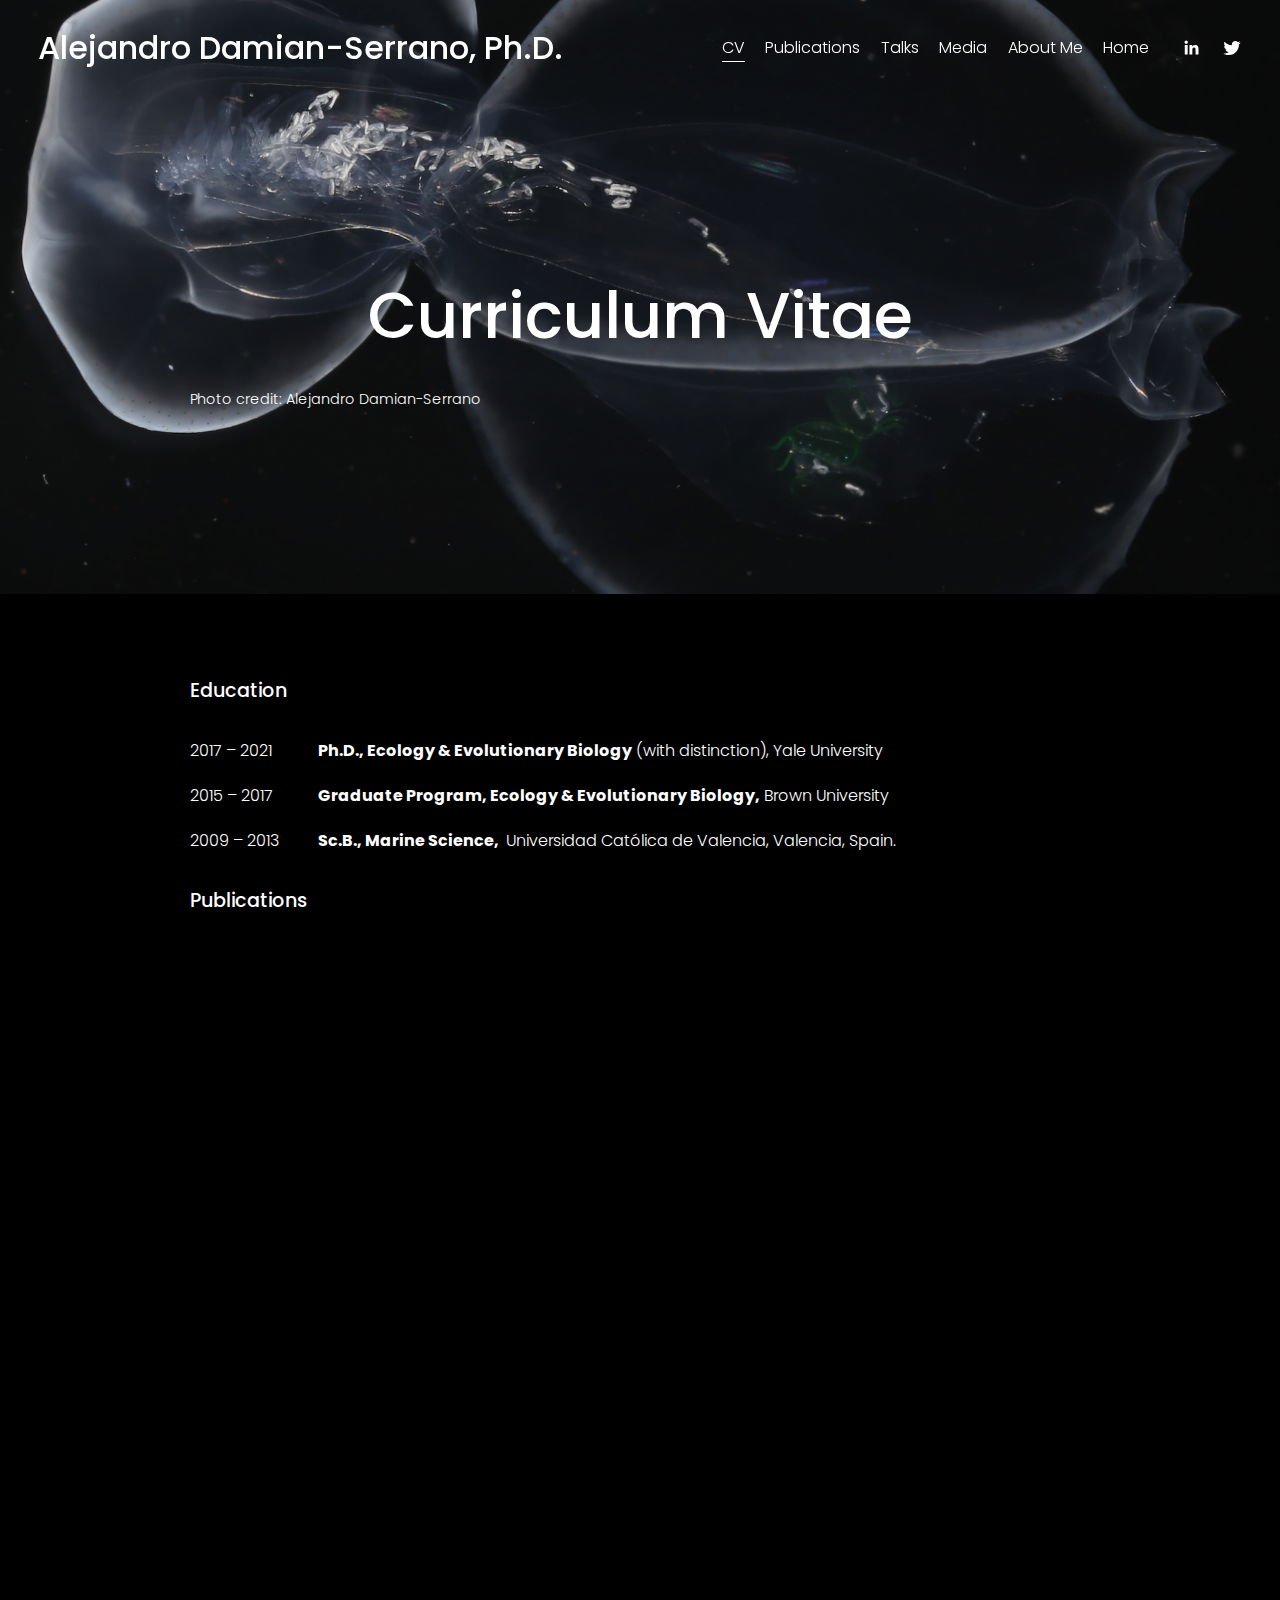
<file: curriculum-vitae.html>
<!doctype html>
<html xmlns:og="http://opengraphprotocol.org/schema/" xmlns:fb="http://www.facebook.com/2008/fbml" lang="en-US"  >
  <head>
	<base href="">
	<script src="js/rerouter.js"></script>
    <meta http-equiv="X-UA-Compatible" content="IE=edge,chrome=1">
    <meta name="viewport" content="width=device-width, initial-scale=1">
    <!-- alejandrodamianserrano -->

<meta charset="utf-8" />
<title>C.V. &mdash; Alejandro Damian-Serrano, Ph.D.</title>
<meta http-equiv="Accept-CH" content="Sec-CH-UA-Platform-Version, Sec-CH-UA-Model" /><link rel="icon" type="image/x-icon" href="https://images.squarespace-cdn.com/content/v1/6025ab22a616010b68cda8b9/1613159815822-TFB32N2OLDQHGRJUVJBV/favicon.ico"/>
<link rel="canonical" href="https://www.alejandrodamianserrano.science/curriculum-vitae"/>
<meta property="og:site_name" content="Alejandro Damian-Serrano, Ph.D."/>
<meta property="og:title" content="C.V. &mdash; Alejandro Damian-Serrano, Ph.D."/>
<meta property="og:url" content="https://www.alejandrodamianserrano.science/curriculum-vitae"/>
<meta property="og:type" content="website"/>
<meta property="og:image" content="images/image2.png"/>
<meta property="og:image:width" content="1420"/>
<meta property="og:image:height" content="1398"/>
<meta itemprop="name" content="C.V. — Alejandro Damian-Serrano, Ph.D."/>
<meta itemprop="url" content="https://www.alejandrodamianserrano.science/curriculum-vitae"/>
<meta itemprop="thumbnailUrl" content="images/image2.png"/>
<link rel="image_src" href="images/image2.png" />
<meta itemprop="image" content="images/image2.png"/>
<meta name="twitter:title" content="C.V. — Alejandro Damian-Serrano, Ph.D."/>
<meta name="twitter:image" content="images/image2.png"/>
<meta name="twitter:url" content="https://www.alejandrodamianserrano.science/curriculum-vitae"/>
<meta name="twitter:card" content="summary"/>
<meta name="description" content="" />
<link rel="preconnect" href="https://images.squarespace-cdn.com">
<link rel="preconnect" href="https://fonts.gstatic.com" crossorigin>
<link rel="stylesheet" href="https://fonts.googleapis.com/css2?family=Poppins:ital,wght@0,300;0,400;0,500;0,700;1,300;1,400;1,500;1,700"><script type="text/javascript"  defer="true" nomodule="nomodule" src="js/legacy.js"></script>
<script type="text/javascript"  defer="true" src="js/modern.js"></script>
<script type="text/javascript">SQUARESPACE_ROLLUPS = {};</script>
<script>(function(rollups, name) { if (!rollups[name]) { rollups[name] = {}; } rollups[name].js = ["js/extract-css-runtime-d1900ad116ba277c-min.en-us.js"]; })(SQUARESPACE_ROLLUPS, 'squarespace-extract_css_runtime');</script>
<script  src="js/extract-css-runtime-d1900ad116ba277c-min.en-us.js" defer ></script><script>(function(rollups, name) { if (!rollups[name]) { rollups[name] = {}; } rollups[name].js = ["js/extract-css-moment-js-vendor-6f2a1f6ec9a41489-min.en-us.js"]; })(SQUARESPACE_ROLLUPS, 'squarespace-extract_css_moment_js_vendor');</script>
<script  src="js/extract-css-moment-js-vendor-6f2a1f6ec9a41489-min.en-us.js" defer ></script><script>(function(rollups, name) { if (!rollups[name]) { rollups[name] = {}; } rollups[name].js = ["js/cldr-resource-pack-22ed584d99d9b83d-min.en-us.js"]; })(SQUARESPACE_ROLLUPS, 'squarespace-cldr_resource_pack');</script>
<script  src="js/cldr-resource-pack-22ed584d99d9b83d-min.en-us.js" defer ></script><script>(function(rollups, name) { if (!rollups[name]) { rollups[name] = {}; } rollups[name].js = ["js/common-vendors-stable-fbd854d40b0804b7-min.en-us.js"]; })(SQUARESPACE_ROLLUPS, 'squarespace-common_vendors_stable');</script>
<script  src="js/common-vendors-stable-fbd854d40b0804b7-min.en-us.js" defer ></script><script>(function(rollups, name) { if (!rollups[name]) { rollups[name] = {}; } rollups[name].js = ["js/common-vendors-ca5ce1a64a3152e7-min.en-us.js"]; })(SQUARESPACE_ROLLUPS, 'squarespace-common_vendors');</script>
<script  src="js/common-vendors-ca5ce1a64a3152e7-min.en-us.js" defer ></script><script>(function(rollups, name) { if (!rollups[name]) { rollups[name] = {}; } rollups[name].js = ["js/common-01b85d82bd6b7da3-min.en-us.js"]; })(SQUARESPACE_ROLLUPS, 'squarespace-common');</script>
<script  src="js/common-01b85d82bd6b7da3-min.en-us.js" defer ></script><script data-name="static-context">Static = window.Static || {}; Static.SQUARESPACE_CONTEXT = {"betaFeatureFlags":["campaigns_discount_section_in_blasts","order_status_page_checkout_landing_enabled","modernized-pdp-m2-enabled","campaigns_discount_section_in_automations","campaigns_new_image_layout_picker","contacts_and_campaigns_redesign","campaigns_import_discounts","commerce-product-forms-rendering","supports_versioned_template_assets","i18n_beta_website_locales","campaigns_thumbnail_layout","form_block_first_last_name_required","nested_categories","enable_modernized_pdp_m3_layout_data","enable_form_submission_trigger","scripts_defer","campaigns_merch_state","override_block_styles","member_areas_feature","new_stacked_index","marketing_landing_page","marketing_automations","section-sdk-plp-list-view-atc-button-enabled"],"facebookAppId":"314192535267336","facebookApiVersion":"v6.0","rollups":{"squarespace-announcement-bar":{"js":"js/announcement-bar-92ab1c4891022f1d-min.en-us.js"},"squarespace-audio-player":{"css":"css/audio-player-b05f5197a871c566-min.en-us.css","js":"js/audio-player-48b2ef79cf1c7ffb-min.en-us.js"},"squarespace-blog-collection-list":{"css":"css/blog-collection-list-b4046463b72f34e2-min.en-us.css","js":"js/blog-collection-list-f78db80fc1cd6fce-min.en-us.js"},"squarespace-calendar-block-renderer":{"css":"css/calendar-block-renderer-b72d08ba4421f5a0-min.en-us.css","js":"js/calendar-block-renderer-550530d9b21148ea-min.en-us.js"},"squarespace-chartjs-helpers":{"css":"css/chartjs-helpers-96b256171ee039c1-min.en-us.css","js":"js/chartjs-helpers-4fd57f343946d08e-min.en-us.js"},"squarespace-comments":{"css":"css/comments-6de68efdfb98e13b-min.en-us.css","js":"js/comments-c82e035c246c9f7a-min.en-us.js"},"squarespace-custom-css-popup":{"css":"css/custom-css-popup-fcd7c49bd3d86599-min.en-us.css","js":"js/custom-css-popup-e9280ebb23a7c852-min.en-us.js"},"squarespace-dialog":{"css":"css/dialog-f9093f2d526b94df-min.en-us.css","js":"js/dialog-2f49dc76926f092e-min.en-us.js"},"squarespace-events-collection":{"css":"css/events-collection-b72d08ba4421f5a0-min.en-us.css","js":"js/events-collection-3e7891c6b5666deb-min.en-us.js"},"squarespace-form-rendering-utils":{"js":"js/form-rendering-utils-73697cee8ecb0b8c-min.en-us.js"},"squarespace-forms":{"css":"css/forms-0afd3c6ac30bbab1-min.en-us.css","js":"js/forms-2d09c3f5449a7594-min.en-us.js"},"squarespace-gallery-collection-list":{"css":"css/gallery-collection-list-b4046463b72f34e2-min.en-us.css","js":"js/gallery-collection-list-07747667a3187b76-min.en-us.js"},"squarespace-image-zoom":{"css":"css/image-zoom-b4046463b72f34e2-min.en-us.css","js":"js/image-zoom-60c18dc5f8f599ea-min.en-us.js"},"squarespace-pinterest":{"css":"css/pinterest-b4046463b72f34e2-min.en-us.css","js":"js/pinterest-95bcbc1cf54446d6-min.en-us.js"},"squarespace-popup-overlay":{"css":"css/popup-overlay-b742b752f5880972-min.en-us.css","js":"js/popup-overlay-8991e64cae120c67-min.en-us.js"},"squarespace-product-quick-view":{"css":"css/product-quick-view-da3f631e5a2b9554-min.en-us.css","js":"js/product-quick-view-fb95f728be34c4c0-min.en-us.js"},"squarespace-products-collection-item-v2":{"css":"css/products-collection-item-v2-b4046463b72f34e2-min.en-us.css","js":"js/products-collection-item-v2-e3a3f101748fca6e-min.en-us.js"},"squarespace-products-collection-list-v2":{"css":"css/products-collection-list-v2-b4046463b72f34e2-min.en-us.css","js":"js/products-collection-list-v2-eedc544f4cc56af4-min.en-us.js"},"squarespace-search-page":{"css":"css/search-page-90a67fc09b9b32c6-min.en-us.css","js":"js/search-page-0ff0e020ab1fa1a7-min.en-us.js"},"squarespace-search-preview":{"js":"js/search-preview-0cd39e3057f784ac-min.en-us.js"},"squarespace-simple-liking":{"css":"css/simple-liking-701bf8bbc05ec6aa-min.en-us.css","js":"js/simple-liking-c63bf8989a1c119a-min.en-us.js"},"squarespace-social-buttons":{"css":"css/social-buttons-95032e5fa98e47a5-min.en-us.css","js":"js/social-buttons-0d3103d68d9577b7-min.en-us.js"},"squarespace-tourdates":{"css":"css/tourdates-b4046463b72f34e2-min.en-us.css","js":"js/tourdates-6935a85e44fbeb38-min.en-us.js"},"squarespace-website-overlays-manager":{"css":"css/website-overlays-manager-07ea5a4e004e6710-min.en-us.css","js":"js/website-overlays-manager-70d38206948bb16f-min.en-us.js"}},"pageType":2,"website":{"id":"6025ab22a616010b68cda8b9","identifier":"alejandrodamianserrano","websiteType":1,"contentModifiedOn":1613159145787,"cloneable":false,"hasBeenCloneable":false,"siteStatus":{},"language":"en-US","translationLocale":"en-US","formattingLocale":"en-US","timeZone":"America/New_York","machineTimeZoneOffset":-18000000,"timeZoneOffset":-18000000,"timeZoneAbbr":"EST","siteTitle":"Alejandro Damian-Serrano, Ph.D.","fullSiteTitle":"C.V. \u2014 Alejandro Damian-Serrano, Ph.D.","socialLogoImageId":"6026da31469b3b5765b82223","shareButtonOptions":{"4":true,"8":true,"3":true,"6":true,"2":true,"1":true,"7":true},"socialLogoImageUrl":"images/image2-1.png","authenticUrl":"https://www.alejandrodamianserrano.science","internalUrl":"https://alejandrodamianserrano.squarespace.com","baseUrl":"https://www.alejandrodamianserrano.science","primaryDomain":"www.alejandrodamianserrano.science","sslSetting":3,"isHstsEnabled":false,"socialAccounts":[{"serviceId":65,"screenname":"LinkedIn","addedOn":1613148512915,"profileUrl":"https://www.linkedin.com/in/alejandro-dami%C3%A1n-serrano-b0925162/","iconEnabled":true,"serviceName":"linkedin-unauth"},{"serviceId":62,"screenname":"Twitter","addedOn":1613148635496,"profileUrl":"https://twitter.com/planktomancer","iconEnabled":true,"serviceName":"twitter-unauth"}],"typekitId":"","statsMigrated":false,"imageMetadataProcessingEnabled":false,"screenshotId":"6e2b8d80380a2ef349c699288de8edf37eeb42a872ba0a77193da7bf7d2711a5","captchaSettings":{"enabledForDonations":false},"showOwnerLogin":false},"websiteSettings":{"id":"6025ab22a616010b68cda8bb","websiteId":"6025ab22a616010b68cda8b9","subjects":[],"country":"US","state":"CT","simpleLikingEnabled":true,"popupOverlaySettings":{"style":1,"enabledPages":[]},"commentLikesAllowed":true,"commentAnonAllowed":true,"commentThreaded":true,"commentApprovalRequired":false,"commentAvatarsOn":true,"commentSortType":2,"commentFlagThreshold":0,"commentFlagsAllowed":true,"commentEnableByDefault":true,"commentDisableAfterDaysDefault":0,"disqusShortname":"","commentsEnabled":false,"storeSettings":{"returnPolicy":null,"termsOfService":null,"privacyPolicy":null,"expressCheckout":false,"continueShoppingLinkUrl":"/","useLightCart":false,"showNoteField":false,"shippingCountryDefaultValue":"US","billToShippingDefaultValue":false,"showShippingPhoneNumber":true,"isShippingPhoneRequired":false,"showBillingPhoneNumber":true,"isBillingPhoneRequired":false,"currenciesSupported":["USD","CAD","GBP","AUD","EUR","CHF","NOK","SEK","DKK","NZD","SGD","MXN","HKD","CZK","ILS","MYR","RUB","PHP","PLN","THB","BRL","ARS","COP","IDR","INR","JPY","ZAR"],"defaultCurrency":"USD","selectedCurrency":"USD","measurementStandard":1,"showCustomCheckoutForm":false,"checkoutPageMarketingOptInEnabled":false,"enableMailingListOptInByDefault":false,"sameAsRetailLocation":false,"merchandisingSettings":{"scarcityEnabledOnProductItems":false,"scarcityEnabledOnProductBlocks":false,"scarcityMessageType":"DEFAULT_SCARCITY_MESSAGE","scarcityThreshold":10,"multipleQuantityAllowedForServices":true,"restockNotificationsEnabled":false,"restockNotificationsSuccessText":"","restockNotificationsMailingListSignUpEnabled":false,"relatedProductsEnabled":false,"relatedProductsOrdering":"random","soldOutVariantsDropdownDisabled":false,"productComposerOptedIn":false,"productComposerABTestOptedOut":false,"productReviewsEnabled":false,"displayImportedProductReviewsEnabled":false,"hasOptedToCollectNativeReviews":false},"minimumOrderSubtotalEnabled":false,"addToCartConfirmationType":2,"isLive":false,"multipleQuantityAllowedForServices":true},"useEscapeKeyToLogin":false,"ssBadgeType":1,"ssBadgePosition":4,"ssBadgeVisibility":1,"ssBadgeDevices":1,"pinterestOverlayOptions":{"mode":"disabled"},"userAccountsSettings":{"loginAllowed":false,"signupAllowed":false}},"cookieSettings":{"isCookieBannerEnabled":false,"isRestrictiveCookiePolicyEnabled":false,"cookieBannerText":"","cookieBannerTheme":"","cookieBannerVariant":"","cookieBannerPosition":"","cookieBannerCtaVariant":"","cookieBannerCtaText":"","cookieBannerAcceptType":"OPT_IN","cookieBannerOptOutCtaText":"","cookieBannerHasOptOut":false,"cookieBannerHasManageCookies":true,"cookieBannerManageCookiesLabel":"","cookieBannerSavedPreferencesText":"","cookieBannerSavedPreferencesLayout":"PILL"},"websiteCloneable":false,"collection":{"title":"CV","id":"6025aca4c368f63b8dfa6666","fullUrl":"/curriculum-vitae","type":10,"permissionType":1},"subscribed":false,"appDomain":"squarespace.com","templateTweakable":true,"tweakJSON":{"form-use-theme-colors":"false","header-logo-height":"50px","header-mobile-logo-max-height":"30px","header-vert-padding":"2vw","header-width":"Full","maxPageWidth":"1200px","mobile-header-vert-padding":"6vw","pagePadding":"3vw","tweak-blog-alternating-side-by-side-image-aspect-ratio":"1:1 Square","tweak-blog-alternating-side-by-side-image-spacing":"5%","tweak-blog-alternating-side-by-side-meta-spacing":"15px","tweak-blog-alternating-side-by-side-primary-meta":"Categories","tweak-blog-alternating-side-by-side-read-more-spacing":"10px","tweak-blog-alternating-side-by-side-secondary-meta":"Date","tweak-blog-basic-grid-columns":"2","tweak-blog-basic-grid-image-aspect-ratio":"16:9 Widescreen","tweak-blog-basic-grid-image-spacing":"30px","tweak-blog-basic-grid-meta-spacing":"15px","tweak-blog-basic-grid-primary-meta":"Categories","tweak-blog-basic-grid-read-more-spacing":"15px","tweak-blog-basic-grid-secondary-meta":"Date","tweak-blog-item-custom-width":"60","tweak-blog-item-show-author-profile":"true","tweak-blog-item-width":"Narrow","tweak-blog-masonry-columns":"2","tweak-blog-masonry-horizontal-spacing":"150px","tweak-blog-masonry-image-spacing":"25px","tweak-blog-masonry-meta-spacing":"20px","tweak-blog-masonry-primary-meta":"Categories","tweak-blog-masonry-read-more-spacing":"5px","tweak-blog-masonry-secondary-meta":"Date","tweak-blog-masonry-vertical-spacing":"100px","tweak-blog-side-by-side-image-aspect-ratio":"1:1 Square","tweak-blog-side-by-side-image-spacing":"6%","tweak-blog-side-by-side-meta-spacing":"20px","tweak-blog-side-by-side-primary-meta":"Categories","tweak-blog-side-by-side-read-more-spacing":"5px","tweak-blog-side-by-side-secondary-meta":"Date","tweak-blog-single-column-image-spacing":"40px","tweak-blog-single-column-meta-spacing":"30px","tweak-blog-single-column-primary-meta":"Categories","tweak-blog-single-column-read-more-spacing":"5px","tweak-blog-single-column-secondary-meta":"Date","tweak-events-stacked-show-thumbnails":"true","tweak-events-stacked-thumbnail-size":"3:2 Standard","tweak-fixed-header":"false","tweak-fixed-header-style":"Scroll Back","tweak-global-animations-animation-curve":"ease","tweak-global-animations-animation-delay":"0.6s","tweak-global-animations-animation-duration":"0.40s","tweak-global-animations-animation-style":"fade","tweak-global-animations-animation-type":"fade","tweak-global-animations-complexity-level":"detailed","tweak-global-animations-enabled":"true","tweak-portfolio-grid-basic-custom-height":"50","tweak-portfolio-grid-overlay-custom-height":"50","tweak-portfolio-hover-follow-acceleration":"10%","tweak-portfolio-hover-follow-animation-duration":"Fast","tweak-portfolio-hover-follow-animation-type":"Fade","tweak-portfolio-hover-follow-delimiter":"Bullet","tweak-portfolio-hover-follow-front":"false","tweak-portfolio-hover-follow-layout":"Inline","tweak-portfolio-hover-follow-size":"50","tweak-portfolio-hover-follow-text-spacing-x":"1.5","tweak-portfolio-hover-follow-text-spacing-y":"1.5","tweak-portfolio-hover-static-animation-duration":"Fast","tweak-portfolio-hover-static-animation-type":"Fade","tweak-portfolio-hover-static-delimiter":"Hyphen","tweak-portfolio-hover-static-front":"true","tweak-portfolio-hover-static-layout":"Inline","tweak-portfolio-hover-static-size":"50","tweak-portfolio-hover-static-text-spacing-x":"1.5","tweak-portfolio-hover-static-text-spacing-y":"1.5","tweak-portfolio-index-background-animation-duration":"Medium","tweak-portfolio-index-background-animation-type":"Fade","tweak-portfolio-index-background-custom-height":"50","tweak-portfolio-index-background-delimiter":"None","tweak-portfolio-index-background-height":"Large","tweak-portfolio-index-background-horizontal-alignment":"Center","tweak-portfolio-index-background-link-format":"Stacked","tweak-portfolio-index-background-persist":"false","tweak-portfolio-index-background-vertical-alignment":"Middle","tweak-portfolio-index-background-width":"Full Bleed","tweak-transparent-header":"true"},"templateId":"5c5a519771c10ba3470d8101","templateVersion":"7.1","pageFeatures":[1,2,4],"gmRenderKey":"QUl6YVN5Q0JUUk9xNkx1dkZfSUUxcjQ2LVQ0QWVUU1YtMGQ3bXk4","templateScriptsRootUrl":"https://static1.squarespace.com/static/vta/5c5a519771c10ba3470d8101/scripts/","impersonatedSession":false,"tzData":{"zones":[[-300,"US","E%sT",null]],"rules":{"US":[[1967,2006,null,"Oct","lastSun","2:00","0","S"],[1987,2006,null,"Apr","Sun>=1","2:00","1:00","D"],[2007,"max",null,"Mar","Sun>=8","2:00","1:00","D"],[2007,"max",null,"Nov","Sun>=1","2:00","0","S"]]}},"showAnnouncementBar":false,"recaptchaEnterpriseContext":{"recaptchaEnterpriseSiteKey":"6LdDFQwjAAAAAPigEvvPgEVbb7QBm-TkVJdDTlAv"},"i18nContext":{"timeZoneData":{"id":"America/New_York","name":"Eastern Time"}},"env":"PRODUCTION","visitorFormContext":{"formFieldFormats":{"countries":[{"name":"Afghanistan","code":"AF","phoneCode":"+93"},{"name":"\u00C5land Islands","code":"AX","phoneCode":"+358"},{"name":"Albania","code":"AL","phoneCode":"+355"},{"name":"Algeria","code":"DZ","phoneCode":"+213"},{"name":"American Samoa","code":"AS","phoneCode":"+1"},{"name":"Andorra","code":"AD","phoneCode":"+376"},{"name":"Angola","code":"AO","phoneCode":"+244"},{"name":"Anguilla","code":"AI","phoneCode":"+1"},{"name":"Antigua & Barbuda","code":"AG","phoneCode":"+1"},{"name":"Argentina","code":"AR","phoneCode":"+54"},{"name":"Armenia","code":"AM","phoneCode":"+374"},{"name":"Aruba","code":"AW","phoneCode":"+297"},{"name":"Ascension Island","code":"AC","phoneCode":"+247"},{"name":"Australia","code":"AU","phoneCode":"+61"},{"name":"Austria","code":"AT","phoneCode":"+43"},{"name":"Azerbaijan","code":"AZ","phoneCode":"+994"},{"name":"Bahamas","code":"BS","phoneCode":"+1"},{"name":"Bahrain","code":"BH","phoneCode":"+973"},{"name":"Bangladesh","code":"BD","phoneCode":"+880"},{"name":"Barbados","code":"BB","phoneCode":"+1"},{"name":"Belarus","code":"BY","phoneCode":"+375"},{"name":"Belgium","code":"BE","phoneCode":"+32"},{"name":"Belize","code":"BZ","phoneCode":"+501"},{"name":"Benin","code":"BJ","phoneCode":"+229"},{"name":"Bermuda","code":"BM","phoneCode":"+1"},{"name":"Bhutan","code":"BT","phoneCode":"+975"},{"name":"Bolivia","code":"BO","phoneCode":"+591"},{"name":"Bosnia & Herzegovina","code":"BA","phoneCode":"+387"},{"name":"Botswana","code":"BW","phoneCode":"+267"},{"name":"Brazil","code":"BR","phoneCode":"+55"},{"name":"British Indian Ocean Territory","code":"IO","phoneCode":"+246"},{"name":"British Virgin Islands","code":"VG","phoneCode":"+1"},{"name":"Brunei","code":"BN","phoneCode":"+673"},{"name":"Bulgaria","code":"BG","phoneCode":"+359"},{"name":"Burkina Faso","code":"BF","phoneCode":"+226"},{"name":"Burundi","code":"BI","phoneCode":"+257"},{"name":"Cambodia","code":"KH","phoneCode":"+855"},{"name":"Cameroon","code":"CM","phoneCode":"+237"},{"name":"Canada","code":"CA","phoneCode":"+1"},{"name":"Cape Verde","code":"CV","phoneCode":"+238"},{"name":"Caribbean Netherlands","code":"BQ","phoneCode":"+599"},{"name":"Cayman Islands","code":"KY","phoneCode":"+1"},{"name":"Central African Republic","code":"CF","phoneCode":"+236"},{"name":"Chad","code":"TD","phoneCode":"+235"},{"name":"Chile","code":"CL","phoneCode":"+56"},{"name":"China","code":"CN","phoneCode":"+86"},{"name":"Christmas Island","code":"CX","phoneCode":"+61"},{"name":"Cocos (Keeling) Islands","code":"CC","phoneCode":"+61"},{"name":"Colombia","code":"CO","phoneCode":"+57"},{"name":"Comoros","code":"KM","phoneCode":"+269"},{"name":"Congo - Brazzaville","code":"CG","phoneCode":"+242"},{"name":"Congo - Kinshasa","code":"CD","phoneCode":"+243"},{"name":"Cook Islands","code":"CK","phoneCode":"+682"},{"name":"Costa Rica","code":"CR","phoneCode":"+506"},{"name":"C\u00F4te d\u2019Ivoire","code":"CI","phoneCode":"+225"},{"name":"Croatia","code":"HR","phoneCode":"+385"},{"name":"Cuba","code":"CU","phoneCode":"+53"},{"name":"Cura\u00E7ao","code":"CW","phoneCode":"+599"},{"name":"Cyprus","code":"CY","phoneCode":"+357"},{"name":"Czechia","code":"CZ","phoneCode":"+420"},{"name":"Denmark","code":"DK","phoneCode":"+45"},{"name":"Djibouti","code":"DJ","phoneCode":"+253"},{"name":"Dominica","code":"DM","phoneCode":"+1"},{"name":"Dominican Republic","code":"DO","phoneCode":"+1"},{"name":"Ecuador","code":"EC","phoneCode":"+593"},{"name":"Egypt","code":"EG","phoneCode":"+20"},{"name":"El Salvador","code":"SV","phoneCode":"+503"},{"name":"Equatorial Guinea","code":"GQ","phoneCode":"+240"},{"name":"Eritrea","code":"ER","phoneCode":"+291"},{"name":"Estonia","code":"EE","phoneCode":"+372"},{"name":"Eswatini","code":"SZ","phoneCode":"+268"},{"name":"Ethiopia","code":"ET","phoneCode":"+251"},{"name":"Falkland Islands","code":"FK","phoneCode":"+500"},{"name":"Faroe Islands","code":"FO","phoneCode":"+298"},{"name":"Fiji","code":"FJ","phoneCode":"+679"},{"name":"Finland","code":"FI","phoneCode":"+358"},{"name":"France","code":"FR","phoneCode":"+33"},{"name":"French Guiana","code":"GF","phoneCode":"+594"},{"name":"French Polynesia","code":"PF","phoneCode":"+689"},{"name":"Gabon","code":"GA","phoneCode":"+241"},{"name":"Gambia","code":"GM","phoneCode":"+220"},{"name":"Georgia","code":"GE","phoneCode":"+995"},{"name":"Germany","code":"DE","phoneCode":"+49"},{"name":"Ghana","code":"GH","phoneCode":"+233"},{"name":"Gibraltar","code":"GI","phoneCode":"+350"},{"name":"Greece","code":"GR","phoneCode":"+30"},{"name":"Greenland","code":"GL","phoneCode":"+299"},{"name":"Grenada","code":"GD","phoneCode":"+1"},{"name":"Guadeloupe","code":"GP","phoneCode":"+590"},{"name":"Guam","code":"GU","phoneCode":"+1"},{"name":"Guatemala","code":"GT","phoneCode":"+502"},{"name":"Guernsey","code":"GG","phoneCode":"+44"},{"name":"Guinea","code":"GN","phoneCode":"+224"},{"name":"Guinea-Bissau","code":"GW","phoneCode":"+245"},{"name":"Guyana","code":"GY","phoneCode":"+592"},{"name":"Haiti","code":"HT","phoneCode":"+509"},{"name":"Honduras","code":"HN","phoneCode":"+504"},{"name":"Hong Kong SAR China","code":"HK","phoneCode":"+852"},{"name":"Hungary","code":"HU","phoneCode":"+36"},{"name":"Iceland","code":"IS","phoneCode":"+354"},{"name":"India","code":"IN","phoneCode":"+91"},{"name":"Indonesia","code":"ID","phoneCode":"+62"},{"name":"Iran","code":"IR","phoneCode":"+98"},{"name":"Iraq","code":"IQ","phoneCode":"+964"},{"name":"Ireland","code":"IE","phoneCode":"+353"},{"name":"Isle of Man","code":"IM","phoneCode":"+44"},{"name":"Israel","code":"IL","phoneCode":"+972"},{"name":"Italy","code":"IT","phoneCode":"+39"},{"name":"Jamaica","code":"JM","phoneCode":"+1"},{"name":"Japan","code":"JP","phoneCode":"+81"},{"name":"Jersey","code":"JE","phoneCode":"+44"},{"name":"Jordan","code":"JO","phoneCode":"+962"},{"name":"Kazakhstan","code":"KZ","phoneCode":"+7"},{"name":"Kenya","code":"KE","phoneCode":"+254"},{"name":"Kiribati","code":"KI","phoneCode":"+686"},{"name":"Kosovo","code":"XK","phoneCode":"+383"},{"name":"Kuwait","code":"KW","phoneCode":"+965"},{"name":"Kyrgyzstan","code":"KG","phoneCode":"+996"},{"name":"Laos","code":"LA","phoneCode":"+856"},{"name":"Latvia","code":"LV","phoneCode":"+371"},{"name":"Lebanon","code":"LB","phoneCode":"+961"},{"name":"Lesotho","code":"LS","phoneCode":"+266"},{"name":"Liberia","code":"LR","phoneCode":"+231"},{"name":"Libya","code":"LY","phoneCode":"+218"},{"name":"Liechtenstein","code":"LI","phoneCode":"+423"},{"name":"Lithuania","code":"LT","phoneCode":"+370"},{"name":"Luxembourg","code":"LU","phoneCode":"+352"},{"name":"Macao SAR China","code":"MO","phoneCode":"+853"},{"name":"Madagascar","code":"MG","phoneCode":"+261"},{"name":"Malawi","code":"MW","phoneCode":"+265"},{"name":"Malaysia","code":"MY","phoneCode":"+60"},{"name":"Maldives","code":"MV","phoneCode":"+960"},{"name":"Mali","code":"ML","phoneCode":"+223"},{"name":"Malta","code":"MT","phoneCode":"+356"},{"name":"Marshall Islands","code":"MH","phoneCode":"+692"},{"name":"Martinique","code":"MQ","phoneCode":"+596"},{"name":"Mauritania","code":"MR","phoneCode":"+222"},{"name":"Mauritius","code":"MU","phoneCode":"+230"},{"name":"Mayotte","code":"YT","phoneCode":"+262"},{"name":"Mexico","code":"MX","phoneCode":"+52"},{"name":"Micronesia","code":"FM","phoneCode":"+691"},{"name":"Moldova","code":"MD","phoneCode":"+373"},{"name":"Monaco","code":"MC","phoneCode":"+377"},{"name":"Mongolia","code":"MN","phoneCode":"+976"},{"name":"Montenegro","code":"ME","phoneCode":"+382"},{"name":"Montserrat","code":"MS","phoneCode":"+1"},{"name":"Morocco","code":"MA","phoneCode":"+212"},{"name":"Mozambique","code":"MZ","phoneCode":"+258"},{"name":"Myanmar (Burma)","code":"MM","phoneCode":"+95"},{"name":"Namibia","code":"NA","phoneCode":"+264"},{"name":"Nauru","code":"NR","phoneCode":"+674"},{"name":"Nepal","code":"NP","phoneCode":"+977"},{"name":"Netherlands","code":"NL","phoneCode":"+31"},{"name":"New Caledonia","code":"NC","phoneCode":"+687"},{"name":"New Zealand","code":"NZ","phoneCode":"+64"},{"name":"Nicaragua","code":"NI","phoneCode":"+505"},{"name":"Niger","code":"NE","phoneCode":"+227"},{"name":"Nigeria","code":"NG","phoneCode":"+234"},{"name":"Niue","code":"NU","phoneCode":"+683"},{"name":"Norfolk Island","code":"NF","phoneCode":"+672"},{"name":"Northern Mariana Islands","code":"MP","phoneCode":"+1"},{"name":"North Korea","code":"KP","phoneCode":"+850"},{"name":"North Macedonia","code":"MK","phoneCode":"+389"},{"name":"Norway","code":"NO","phoneCode":"+47"},{"name":"Oman","code":"OM","phoneCode":"+968"},{"name":"Pakistan","code":"PK","phoneCode":"+92"},{"name":"Palau","code":"PW","phoneCode":"+680"},{"name":"Palestinian Territories","code":"PS","phoneCode":"+970"},{"name":"Panama","code":"PA","phoneCode":"+507"},{"name":"Papua New Guinea","code":"PG","phoneCode":"+675"},{"name":"Paraguay","code":"PY","phoneCode":"+595"},{"name":"Peru","code":"PE","phoneCode":"+51"},{"name":"Philippines","code":"PH","phoneCode":"+63"},{"name":"Poland","code":"PL","phoneCode":"+48"},{"name":"Portugal","code":"PT","phoneCode":"+351"},{"name":"Puerto Rico","code":"PR","phoneCode":"+1"},{"name":"Qatar","code":"QA","phoneCode":"+974"},{"name":"R\u00E9union","code":"RE","phoneCode":"+262"},{"name":"Romania","code":"RO","phoneCode":"+40"},{"name":"Russia","code":"RU","phoneCode":"+7"},{"name":"Rwanda","code":"RW","phoneCode":"+250"},{"name":"Samoa","code":"WS","phoneCode":"+685"},{"name":"San Marino","code":"SM","phoneCode":"+378"},{"name":"S\u00E3o Tom\u00E9 & Pr\u00EDncipe","code":"ST","phoneCode":"+239"},{"name":"Saudi Arabia","code":"SA","phoneCode":"+966"},{"name":"Senegal","code":"SN","phoneCode":"+221"},{"name":"Serbia","code":"RS","phoneCode":"+381"},{"name":"Seychelles","code":"SC","phoneCode":"+248"},{"name":"Sierra Leone","code":"SL","phoneCode":"+232"},{"name":"Singapore","code":"SG","phoneCode":"+65"},{"name":"Sint Maarten","code":"SX","phoneCode":"+1"},{"name":"Slovakia","code":"SK","phoneCode":"+421"},{"name":"Slovenia","code":"SI","phoneCode":"+386"},{"name":"Solomon Islands","code":"SB","phoneCode":"+677"},{"name":"Somalia","code":"SO","phoneCode":"+252"},{"name":"South Africa","code":"ZA","phoneCode":"+27"},{"name":"South Korea","code":"KR","phoneCode":"+82"},{"name":"South Sudan","code":"SS","phoneCode":"+211"},{"name":"Spain","code":"ES","phoneCode":"+34"},{"name":"Sri Lanka","code":"LK","phoneCode":"+94"},{"name":"St. Barth\u00E9lemy","code":"BL","phoneCode":"+590"},{"name":"St. Helena","code":"SH","phoneCode":"+290"},{"name":"St. Kitts & Nevis","code":"KN","phoneCode":"+1"},{"name":"St. Lucia","code":"LC","phoneCode":"+1"},{"name":"St. Martin","code":"MF","phoneCode":"+590"},{"name":"St. Pierre & Miquelon","code":"PM","phoneCode":"+508"},{"name":"St. Vincent & Grenadines","code":"VC","phoneCode":"+1"},{"name":"Sudan","code":"SD","phoneCode":"+249"},{"name":"Suriname","code":"SR","phoneCode":"+597"},{"name":"Svalbard & Jan Mayen","code":"SJ","phoneCode":"+47"},{"name":"Sweden","code":"SE","phoneCode":"+46"},{"name":"Switzerland","code":"CH","phoneCode":"+41"},{"name":"Syria","code":"SY","phoneCode":"+963"},{"name":"Taiwan","code":"TW","phoneCode":"+886"},{"name":"Tajikistan","code":"TJ","phoneCode":"+992"},{"name":"Tanzania","code":"TZ","phoneCode":"+255"},{"name":"Thailand","code":"TH","phoneCode":"+66"},{"name":"Timor-Leste","code":"TL","phoneCode":"+670"},{"name":"Togo","code":"TG","phoneCode":"+228"},{"name":"Tokelau","code":"TK","phoneCode":"+690"},{"name":"Tonga","code":"TO","phoneCode":"+676"},{"name":"Trinidad & Tobago","code":"TT","phoneCode":"+1"},{"name":"Tristan da Cunha","code":"TA","phoneCode":"+290"},{"name":"Tunisia","code":"TN","phoneCode":"+216"},{"name":"T\u00FCrkiye","code":"TR","phoneCode":"+90"},{"name":"Turkmenistan","code":"TM","phoneCode":"+993"},{"name":"Turks & Caicos Islands","code":"TC","phoneCode":"+1"},{"name":"Tuvalu","code":"TV","phoneCode":"+688"},{"name":"U.S. Virgin Islands","code":"VI","phoneCode":"+1"},{"name":"Uganda","code":"UG","phoneCode":"+256"},{"name":"Ukraine","code":"UA","phoneCode":"+380"},{"name":"United Arab Emirates","code":"AE","phoneCode":"+971"},{"name":"United Kingdom","code":"GB","phoneCode":"+44"},{"name":"United States","code":"US","phoneCode":"+1"},{"name":"Uruguay","code":"UY","phoneCode":"+598"},{"name":"Uzbekistan","code":"UZ","phoneCode":"+998"},{"name":"Vanuatu","code":"VU","phoneCode":"+678"},{"name":"Vatican City","code":"VA","phoneCode":"+39"},{"name":"Venezuela","code":"VE","phoneCode":"+58"},{"name":"Vietnam","code":"VN","phoneCode":"+84"},{"name":"Wallis & Futuna","code":"WF","phoneCode":"+681"},{"name":"Western Sahara","code":"EH","phoneCode":"+212"},{"name":"Yemen","code":"YE","phoneCode":"+967"},{"name":"Zambia","code":"ZM","phoneCode":"+260"},{"name":"Zimbabwe","code":"ZW","phoneCode":"+263"}],"initialAddressFormat":{"id":0,"type":"ADDRESS","country":"US","labelLocale":"en","fields":[{"type":"FIELD","label":"Address Line 1","identifier":"Line1","length":0,"required":true,"metadata":{"autocomplete":"address-line1"}},{"type":"SEPARATOR","label":"\n","identifier":"Newline","length":0,"required":false,"metadata":{}},{"type":"FIELD","label":"Address Line 2","identifier":"Line2","length":0,"required":false,"metadata":{"autocomplete":"address-line2"}},{"type":"SEPARATOR","label":"\n","identifier":"Newline","length":0,"required":false,"metadata":{}},{"type":"FIELD","label":"City","identifier":"City","length":0,"required":true,"metadata":{"autocomplete":"address-level2"}},{"type":"SEPARATOR","label":",","identifier":"Comma","length":0,"required":false,"metadata":{}},{"type":"SEPARATOR","label":" ","identifier":"Space","length":0,"required":false,"metadata":{}},{"type":"FIELD","label":"State","identifier":"State","length":0,"required":true,"metadata":{"autocomplete":"address-level1"}},{"type":"SEPARATOR","label":" ","identifier":"Space","length":0,"required":false,"metadata":{}},{"type":"FIELD","label":"ZIP Code","identifier":"Zip","length":0,"required":true,"metadata":{"autocomplete":"postal-code"}}]},"initialNameOrder":"GIVEN_FIRST","initialPhoneFormat":{"id":0,"type":"PHONE_NUMBER","country":"US","labelLocale":"en-US","fields":[{"type":"SEPARATOR","label":"(","identifier":"LeftParen","length":0,"required":false,"metadata":{}},{"type":"FIELD","label":"1","identifier":"1","length":3,"required":false,"metadata":{}},{"type":"SEPARATOR","label":")","identifier":"RightParen","length":0,"required":false,"metadata":{}},{"type":"SEPARATOR","label":" ","identifier":"Space","length":0,"required":false,"metadata":{}},{"type":"FIELD","label":"2","identifier":"2","length":3,"required":false,"metadata":{}},{"type":"SEPARATOR","label":"-","identifier":"Dash","length":0,"required":false,"metadata":{}},{"type":"FIELD","label":"3","identifier":"3","length":14,"required":false,"metadata":{}}]}},"localizedStrings":{"validation":{"noValidSelection":"A valid selection must be made.","invalidUrl":"Must be a valid URL.","stringTooLong":"Value should have a length no longer than {0}.","containsInvalidKey":"{0} contains an invalid key.","invalidTwitterUsername":"Must be a valid Twitter username.","valueOutsideRange":"Value must be in the range {0} to {1}.","invalidPassword":"Passwords should not contain whitespace.","missingRequiredSubfields":"{0} is missing required subfields: {1}","invalidCurrency":"Currency value should be formatted like 1234 or 123.99.","invalidMapSize":"Value should contain exactly {0} elements.","subfieldsRequired":"All fields in {0} are required.","formSubmissionFailed":"Form submission failed. Review the following information: {0}.","invalidCountryCode":"Country code should have an optional plus and up to 4 digits.","invalidDate":"This is not a real date.","required":"{0} is required.","invalidStringLength":"Value should be {0} characters long.","invalidEmail":"Email addresses should follow the format user@domain.com.","invalidListLength":"Value should be {0} elements long.","allEmpty":"Please fill out at least one form field.","missingRequiredQuestion":"Missing a required question.","invalidQuestion":"Contained an invalid question.","captchaFailure":"Captcha validation failed. Please try again.","stringTooShort":"Value should have a length of at least {0}.","invalid":"{0} is not valid.","formErrors":"Form Errors","containsInvalidValue":"{0} contains an invalid value.","invalidUnsignedNumber":"Numbers must contain only digits and no other characters.","invalidName":"Valid names contain only letters, numbers, spaces, ', or - characters."},"submit":"Submit","status":{"title":"{@} Block","learnMore":"Learn more"},"name":{"firstName":"First Name","lastName":"Last Name"},"lightbox":{"openForm":"Open Form"},"likert":{"agree":"Agree","stronglyDisagree":"Strongly Disagree","disagree":"Disagree","stronglyAgree":"Strongly Agree","neutral":"Neutral"},"time":{"am":"AM","second":"Second","pm":"PM","minute":"Minute","amPm":"AM/PM","hour":"Hour"},"notFound":"Form not found.","date":{"yyyy":"YYYY","year":"Year","mm":"MM","day":"Day","month":"Month","dd":"DD"},"phone":{"country":"Country","number":"Number","prefix":"Prefix","areaCode":"Area Code","line":"Line"},"submitError":"Unable to submit form. Please try again later.","address":{"stateProvince":"State/Province","country":"Country","zipPostalCode":"Zip/Postal Code","address2":"Address 2","address1":"Address 1","city":"City"},"email":{"signUp":"Sign up for news and updates"},"cannotSubmitDemoForm":"This is a demo form and cannot be submitted.","required":"(required)","invalidData":"Invalid form data."}}};</script><script type="application/ld+json">{"url":"https://www.alejandrodamianserrano.science","name":"Alejandro Damian-Serrano, Ph.D.","@context":"http://schema.org","@type":"WebSite"}</script><link rel="stylesheet" type="text/css" href="css/site.css"/><script>Static.COOKIE_BANNER_CAPABLE = true;</script>
<!-- End of Squarespace Headers -->
    <link rel="stylesheet" type="text/css" href="css/static.css">
  </head>

  <body
    id="collection-6025aca4c368f63b8dfa6666"
    class="
      form-field-style-solid form-field-shape-square form-field-border-all form-field-checkbox-type-icon form-field-checkbox-fill-solid form-field-checkbox-color-inverted form-field-checkbox-shape-square form-field-checkbox-layout-stack form-field-radio-type-icon form-field-radio-fill-solid form-field-radio-color-normal form-field-radio-shape-pill form-field-radio-layout-stack form-field-survey-fill-solid form-field-survey-color-normal form-field-survey-shape-pill form-field-hover-focus-outline form-submit-button-style-label tweak-portfolio-grid-overlay-width-full tweak-portfolio-grid-overlay-height-small tweak-portfolio-grid-overlay-image-aspect-ratio-43-four-three tweak-portfolio-grid-overlay-text-placement-center tweak-portfolio-grid-overlay-show-text-after-hover image-block-poster-text-alignment-center image-block-card-content-position-center image-block-card-text-alignment-center image-block-overlap-content-position-center image-block-overlap-text-alignment-opposite image-block-collage-content-position-top image-block-collage-text-alignment-left image-block-stack-text-alignment-left tweak-blog-single-column-width-inset tweak-blog-single-column-text-alignment-center tweak-blog-single-column-image-placement-above tweak-blog-single-column-delimiter-bullet tweak-blog-single-column-read-more-style-hide tweak-blog-single-column-primary-meta-categories tweak-blog-single-column-secondary-meta-date tweak-blog-single-column-meta-position-top tweak-blog-single-column-content-full-post tweak-blog-item-width-narrow tweak-blog-item-text-alignment-left tweak-blog-item-meta-position-above-title tweak-blog-item-show-categories tweak-blog-item-show-date tweak-blog-item-show-author-name tweak-blog-item-show-author-profile tweak-blog-item-delimiter-dash primary-button-style-solid primary-button-shape-pill secondary-button-style-solid secondary-button-shape-pill tertiary-button-style-solid tertiary-button-shape-pill tweak-events-stacked-width-inset tweak-events-stacked-height-small tweak-events-stacked-show-past-events tweak-events-stacked-show-thumbnails tweak-events-stacked-thumbnail-size-32-standard tweak-events-stacked-date-style-side-tag tweak-events-stacked-show-time tweak-events-stacked-show-location tweak-events-stacked-ical-gcal-links tweak-events-stacked-show-excerpt  tweak-blog-basic-grid-width-inset tweak-blog-basic-grid-image-aspect-ratio-169-widescreen tweak-blog-basic-grid-text-alignment-center tweak-blog-basic-grid-delimiter-bullet tweak-blog-basic-grid-image-placement-above tweak-blog-basic-grid-read-more-style-show tweak-blog-basic-grid-primary-meta-categories tweak-blog-basic-grid-secondary-meta-date tweak-blog-basic-grid-excerpt-show header-overlay-alignment-center tweak-portfolio-index-background-link-format-stacked tweak-portfolio-index-background-width-full-bleed tweak-portfolio-index-background-height-large  tweak-portfolio-index-background-vertical-alignment-middle tweak-portfolio-index-background-horizontal-alignment-center tweak-portfolio-index-background-delimiter-none tweak-portfolio-index-background-animation-type-fade tweak-portfolio-index-background-animation-duration-medium tweak-portfolio-hover-follow-layout-inline  tweak-portfolio-hover-follow-delimiter-bullet tweak-portfolio-hover-follow-animation-type-fade tweak-portfolio-hover-follow-animation-duration-fast tweak-portfolio-hover-static-layout-inline tweak-portfolio-hover-static-front tweak-portfolio-hover-static-delimiter-hyphen tweak-portfolio-hover-static-animation-type-fade tweak-portfolio-hover-static-animation-duration-fast tweak-blog-alternating-side-by-side-width-inset tweak-blog-alternating-side-by-side-image-aspect-ratio-11-square tweak-blog-alternating-side-by-side-text-alignment-left tweak-blog-alternating-side-by-side-read-more-style-show tweak-blog-alternating-side-by-side-image-text-alignment-middle tweak-blog-alternating-side-by-side-delimiter-dash tweak-blog-alternating-side-by-side-meta-position-top tweak-blog-alternating-side-by-side-primary-meta-categories tweak-blog-alternating-side-by-side-secondary-meta-date tweak-blog-alternating-side-by-side-excerpt-show tweak-global-animations-enabled tweak-global-animations-complexity-level-detailed tweak-global-animations-animation-style-fade tweak-global-animations-animation-type-fade tweak-global-animations-animation-curve-ease tweak-blog-masonry-width-full tweak-blog-masonry-text-alignment-center tweak-blog-masonry-primary-meta-categories tweak-blog-masonry-secondary-meta-date tweak-blog-masonry-meta-position-top tweak-blog-masonry-read-more-style-show tweak-blog-masonry-delimiter-space tweak-blog-masonry-image-placement-above tweak-blog-masonry-excerpt-show header-width-full tweak-transparent-header  tweak-fixed-header-style-scroll-back tweak-blog-side-by-side-width-inset tweak-blog-side-by-side-image-placement-left tweak-blog-side-by-side-image-aspect-ratio-11-square tweak-blog-side-by-side-primary-meta-categories tweak-blog-side-by-side-secondary-meta-date tweak-blog-side-by-side-meta-position-top tweak-blog-side-by-side-text-alignment-left tweak-blog-side-by-side-image-text-alignment-middle tweak-blog-side-by-side-read-more-style-show tweak-blog-side-by-side-delimiter-bullet tweak-blog-side-by-side-excerpt-show tweak-portfolio-grid-basic-width-inset tweak-portfolio-grid-basic-height-medium tweak-portfolio-grid-basic-image-aspect-ratio-43-four-three tweak-portfolio-grid-basic-text-alignment-left tweak-portfolio-grid-basic-hover-effect-zoom hide-opentable-icons opentable-style-dark tweak-product-quick-view-button-style-floating tweak-product-quick-view-button-position-bottom tweak-product-quick-view-lightbox-excerpt-display-truncate tweak-product-quick-view-lightbox-show-arrows tweak-product-quick-view-lightbox-show-close-button tweak-product-quick-view-lightbox-controls-weight-light native-currency-code-usd collection-6025aca4c368f63b8dfa6666 collection-type-page collection-layout-default mobile-style-available sqs-seven-one
      
        
          
            
              
            
          
        
      
    "
    tabindex="-1"
  >
    <div
      id="siteWrapper"
      class="clearfix site-wrapper"
    >
      
        <div id="floatingCart" class="floating-cart hidden">
          <a href="/cart" class="icon icon--stroke icon--fill icon--cart sqs-custom-cart">
            <span class="Cart-inner">
              



  <svg class="icon icon--cart" width="61" height="49" viewBox="0 0 61 49">
  <path fill-rule="evenodd" clip-rule="evenodd" d="M0.5 2C0.5 1.17157 1.17157 0.5 2 0.5H13.6362C14.3878 0.5 15.0234 1.05632 15.123 1.80135L16.431 11.5916H59C59.5122 11.5916 59.989 11.8529 60.2645 12.2847C60.54 12.7165 60.5762 13.2591 60.3604 13.7236L50.182 35.632C49.9361 36.1614 49.4054 36.5 48.8217 36.5H18.0453C17.2937 36.5 16.6581 35.9437 16.5585 35.1987L12.3233 3.5H2C1.17157 3.5 0.5 2.82843 0.5 2ZM16.8319 14.5916L19.3582 33.5H47.8646L56.6491 14.5916H16.8319Z" />
  <path d="M18.589 35H49.7083L60 13H16L18.589 35Z" />
  <path d="M21 49C23.2091 49 25 47.2091 25 45C25 42.7909 23.2091 41 21 41C18.7909 41 17 42.7909 17 45C17 47.2091 18.7909 49 21 49Z" />
  <path d="M45 49C47.2091 49 49 47.2091 49 45C49 42.7909 47.2091 41 45 41C42.7909 41 41 42.7909 41 45C41 47.2091 42.7909 49 45 49Z" />
</svg>

              <div class="legacy-cart icon-cart-quantity">
                <span class="sqs-cart-quantity">0</span>
              </div>
            </span>
          </a>
        </div>
      

      












  <header
    data-test="header"
    id="header"
    
    class="
      
        
          dark
        
      
      header theme-col--primary
    "
    data-section-theme="dark"
    data-controller="Header"
    data-current-styles="{
&quot;layout&quot;: &quot;navRight&quot;,
&quot;action&quot;: {
&quot;href&quot;: &quot;/take-action&quot;,
&quot;buttonText&quot;: &quot;Take Action&quot;,
&quot;newWindow&quot;: false
},
&quot;showSocial&quot;: true,
&quot;socialOptions&quot;: {
&quot;socialBorderShape&quot;: &quot;none&quot;,
&quot;socialBorderStyle&quot;: &quot;outline&quot;,
&quot;socialBorderThickness&quot;: {
&quot;unit&quot;: &quot;px&quot;,
&quot;value&quot;: 1.0
}
},
&quot;menuOverlayAnimation&quot;: &quot;fade&quot;,
&quot;cartStyle&quot;: &quot;cart&quot;,
&quot;cartText&quot;: &quot;Cart&quot;,
&quot;showEmptyCartState&quot;: true,
&quot;cartOptions&quot;: {
&quot;iconType&quot;: &quot;solid-7&quot;,
&quot;cartBorderShape&quot;: &quot;none&quot;,
&quot;cartBorderStyle&quot;: &quot;outline&quot;,
&quot;cartBorderThickness&quot;: {
&quot;unit&quot;: &quot;px&quot;,
&quot;value&quot;: 1.0
}
},
&quot;showButton&quot;: false,
&quot;showCart&quot;: false,
&quot;showAccountLogin&quot;: true,
&quot;headerStyle&quot;: &quot;dynamic&quot;,
&quot;languagePicker&quot;: {
&quot;enabled&quot;: false,
&quot;iconEnabled&quot;: false,
&quot;iconType&quot;: &quot;globe&quot;,
&quot;flagShape&quot;: &quot;shiny&quot;,
&quot;languageFlags&quot;: [ ]
},
&quot;iconOptions&quot;: {
&quot;desktopDropdownIconOptions&quot;: {
&quot;size&quot;: {
&quot;unit&quot;: &quot;em&quot;,
&quot;value&quot;: 1.0
},
&quot;iconSpacing&quot;: {
&quot;unit&quot;: &quot;em&quot;,
&quot;value&quot;: 0.35
},
&quot;strokeWidth&quot;: {
&quot;unit&quot;: &quot;px&quot;,
&quot;value&quot;: 1.0
},
&quot;endcapType&quot;: &quot;square&quot;,
&quot;folderDropdownIcon&quot;: &quot;none&quot;,
&quot;languagePickerIcon&quot;: &quot;openArrowHead&quot;
},
&quot;mobileDropdownIconOptions&quot;: {
&quot;size&quot;: {
&quot;unit&quot;: &quot;em&quot;,
&quot;value&quot;: 1.0
},
&quot;iconSpacing&quot;: {
&quot;unit&quot;: &quot;em&quot;,
&quot;value&quot;: 0.15
},
&quot;strokeWidth&quot;: {
&quot;unit&quot;: &quot;px&quot;,
&quot;value&quot;: 0.5
},
&quot;endcapType&quot;: &quot;square&quot;,
&quot;folderDropdownIcon&quot;: &quot;openArrowHead&quot;,
&quot;languagePickerIcon&quot;: &quot;openArrowHead&quot;
}
},
&quot;mobileOptions&quot;: {
&quot;layout&quot;: &quot;logoLeftNavRight&quot;,
&quot;menuIconOptions&quot;: {
&quot;style&quot;: &quot;doubleLineHamburger&quot;,
&quot;thickness&quot;: {
&quot;unit&quot;: &quot;px&quot;,
&quot;value&quot;: 1.0
}
}
},
&quot;solidOptions&quot;: {
&quot;headerOpacity&quot;: {
&quot;unit&quot;: &quot;%&quot;,
&quot;value&quot;: 100.0
},
&quot;blurBackground&quot;: {
&quot;enabled&quot;: false,
&quot;blurRadius&quot;: {
&quot;unit&quot;: &quot;px&quot;,
&quot;value&quot;: 12.0
}
},
&quot;backgroundColor&quot;: {
&quot;type&quot;: &quot;SITE_PALETTE_COLOR&quot;,
&quot;sitePaletteColor&quot;: {
&quot;colorName&quot;: &quot;white&quot;,
&quot;alphaModifier&quot;: 1.0
}
},
&quot;navigationColor&quot;: {
&quot;type&quot;: &quot;SITE_PALETTE_COLOR&quot;,
&quot;sitePaletteColor&quot;: {
&quot;colorName&quot;: &quot;black&quot;,
&quot;alphaModifier&quot;: 1.0
}
}
},
&quot;gradientOptions&quot;: {
&quot;gradientType&quot;: &quot;faded&quot;,
&quot;headerOpacity&quot;: {
&quot;unit&quot;: &quot;%&quot;,
&quot;value&quot;: 90.0
},
&quot;blurBackground&quot;: {
&quot;enabled&quot;: false,
&quot;blurRadius&quot;: {
&quot;unit&quot;: &quot;px&quot;,
&quot;value&quot;: 12.0
}
},
&quot;backgroundColor&quot;: {
&quot;type&quot;: &quot;SITE_PALETTE_COLOR&quot;,
&quot;sitePaletteColor&quot;: {
&quot;colorName&quot;: &quot;white&quot;,
&quot;alphaModifier&quot;: 1.0
}
},
&quot;navigationColor&quot;: {
&quot;type&quot;: &quot;SITE_PALETTE_COLOR&quot;,
&quot;sitePaletteColor&quot;: {
&quot;colorName&quot;: &quot;black&quot;,
&quot;alphaModifier&quot;: 1.0
}
}
},
&quot;dropShadowOptions&quot;: {
&quot;enabled&quot;: false,
&quot;blur&quot;: {
&quot;unit&quot;: &quot;px&quot;,
&quot;value&quot;: 12.0
},
&quot;spread&quot;: {
&quot;unit&quot;: &quot;px&quot;,
&quot;value&quot;: 0.0
},
&quot;distance&quot;: {
&quot;unit&quot;: &quot;px&quot;,
&quot;value&quot;: 12.0
}
},
&quot;borderOptions&quot;: {
&quot;enabled&quot;: false,
&quot;position&quot;: &quot;allSides&quot;,
&quot;thickness&quot;: {
&quot;unit&quot;: &quot;px&quot;,
&quot;value&quot;: 4.0
},
&quot;color&quot;: {
&quot;type&quot;: &quot;SITE_PALETTE_COLOR&quot;,
&quot;sitePaletteColor&quot;: {
&quot;colorName&quot;: &quot;black&quot;,
&quot;alphaModifier&quot;: 1.0
}
}
},
&quot;showPromotedElement&quot;: false,
&quot;buttonVariant&quot;: &quot;primary&quot;,
&quot;blurBackground&quot;: {
&quot;enabled&quot;: false,
&quot;blurRadius&quot;: {
&quot;unit&quot;: &quot;px&quot;,
&quot;value&quot;: 12.0
}
},
&quot;headerOpacity&quot;: {
&quot;unit&quot;: &quot;%&quot;,
&quot;value&quot;: 100.0
}
}"
    data-section-id="header"
    data-header-style="dynamic"
    data-language-picker="{
&quot;enabled&quot;: false,
&quot;iconEnabled&quot;: false,
&quot;iconType&quot;: &quot;globe&quot;,
&quot;flagShape&quot;: &quot;shiny&quot;,
&quot;languageFlags&quot;: [ ]
}"
    
    data-first-focusable-element
    tabindex="-1"
    style="
      
      
        --headerBorderColor: hsla(var(--black-hsl), 1);
      
      
        --solidHeaderBackgroundColor: hsla(var(--white-hsl), 1);
      
      
        --solidHeaderNavigationColor: hsla(var(--black-hsl), 1);
      
      
        --gradientHeaderBackgroundColor: hsla(var(--white-hsl), 1);
      
      
        --gradientHeaderNavigationColor: hsla(var(--black-hsl), 1);
      
    "
  >
    <svg  style="display:none" viewBox="0 0 22 22" xmlns="http://www.w3.org/2000/svg">
  <symbol id="circle" >
    <path d="M11.5 17C14.5376 17 17 14.5376 17 11.5C17 8.46243 14.5376 6 11.5 6C8.46243 6 6 8.46243 6 11.5C6 14.5376 8.46243 17 11.5 17Z" fill="none" />
  </symbol>

  <symbol id="circleFilled" >
    <path d="M11.5 17C14.5376 17 17 14.5376 17 11.5C17 8.46243 14.5376 6 11.5 6C8.46243 6 6 8.46243 6 11.5C6 14.5376 8.46243 17 11.5 17Z" />
  </symbol>

  <symbol id="dash" >
    <path d="M11 11H19H3" />
  </symbol>

  <symbol id="squareFilled" >
    <rect x="6" y="6" width="11" height="11" />
  </symbol>

  <symbol id="square" >
    <rect x="7" y="7" width="9" height="9" fill="none" stroke="inherit" />
  </symbol>
  
  <symbol id="plus" >
    <path d="M11 3V19" />
    <path d="M19 11L3 11"/>
  </symbol>
  
  <symbol id="closedArrow" >
    <path d="M11 11V2M11 18.1797L17 11.1477L5 11.1477L11 18.1797Z" fill="none" />
  </symbol>
  
  <symbol id="closedArrowFilled" >
    <path d="M11 11L11 2" stroke="inherit" fill="none"  />
    <path fill-rule="evenodd" clip-rule="evenodd" d="M2.74695 9.38428L19.038 9.38428L10.8925 19.0846L2.74695 9.38428Z" stroke-width="1" />
  </symbol>
  
  <symbol id="closedArrowHead" viewBox="0 0 22 22"  xmlns="http://www.w3.org/2000/symbol">
    <path d="M18 7L11 15L4 7L18 7Z" fill="none" stroke="inherit" />
  </symbol>
  
  
  <symbol id="closedArrowHeadFilled" viewBox="0 0 22 22"  xmlns="http://www.w3.org/2000/symbol">
    <path d="M18.875 6.5L11 15.5L3.125 6.5L18.875 6.5Z" />
  </symbol>
  
  <symbol id="openArrow" >
    <path d="M11 18.3591L11 3" stroke="inherit" fill="none"  />
    <path d="M18 11.5L11 18.5L4 11.5" stroke="inherit" fill="none"  />
  </symbol>
  
  <symbol id="openArrowHead" >
    <path d="M18 7L11 14L4 7" fill="none" />
  </symbol>

  <symbol id="pinchedArrow" >
    <path d="M11 17.3591L11 2" fill="none" />
    <path d="M2 11C5.85455 12.2308 8.81818 14.9038 11 18C13.1818 14.8269 16.1455 12.1538 20 11" fill="none" />
  </symbol>

  <symbol id="pinchedArrowFilled" >
    <path d="M11.05 10.4894C7.04096 8.73759 1.05005 8 1.05005 8C6.20459 11.3191 9.41368 14.1773 11.05 21C12.6864 14.0851 15.8955 11.227 21.05 8C21.05 8 15.0591 8.73759 11.05 10.4894Z" stroke-width="1"/>
    <path d="M11 11L11 1" fill="none"/>
  </symbol>

  <symbol id="pinchedArrowHead" >
    <path d="M2 7.24091C5.85455 8.40454 8.81818 10.9318 11 13.8591C13.1818 10.8591 16.1455 8.33181 20 7.24091"  fill="none" />
  </symbol>
  
  <symbol id="pinchedArrowHeadFilled" >
    <path d="M11.05 7.1591C7.04096 5.60456 1.05005 4.95001 1.05005 4.95001C6.20459 7.89547 9.41368 10.4318 11.05 16.4864C12.6864 10.35 15.8955 7.81365 21.05 4.95001C21.05 4.95001 15.0591 5.60456 11.05 7.1591Z" />
  </symbol>

</svg>
    
<div class="sqs-announcement-bar-dropzone"></div>

    <div class="header-announcement-bar-wrapper">
      
      <a
        href="#page"
        class="header-skip-link sqs-button-element--primary"
      >
        Skip to Content
      </a>
      


<style>
    @supports (-webkit-backdrop-filter: none) or (backdrop-filter: none) {
        .header-blur-background {
            
            
        }
    }
</style>
      <div
        class="header-border"
        data-header-style="dynamic"
        data-header-border="false"
        data-test="header-border"
        style="




"
      ></div>
      <div
        class="header-dropshadow"
        data-header-style="dynamic"
        data-header-dropshadow="false"
        data-test="header-dropshadow"
        style=""
      ></div>
      
      

      <div class='header-inner container--fluid
        
        
        
         header-mobile-layout-logo-left-nav-right
        
        
        
        
        
        
         header-layout-nav-right
        
        
        
        
        
        
        
        
        '
        data-test="header-inner"
        >
        <!-- Background -->
        <div class="header-background theme-bg--primary"></div>

        <div class="header-display-desktop" data-content-field="site-title">
          

          

          

          

          

          
          
            
            <!-- Social -->
            
              
            
          
            
            <!-- Title and nav wrapper -->
            <div class="header-title-nav-wrapper">
              

              

              
                
                <!-- Title -->
                
                  <div
                    class="
                      header-title
                      
                    "
                    data-animation-role="header-element"
                  >
                    
                      <div class="header-title-text">
                        <a id="site-title" href="/" data-animation-role="header-element">Alejandro Damian-Serrano, Ph.D.</a>
                      </div>
                    
                    
                  </div>
                
              
                
                <!-- Nav -->
                <div class="header-nav">
                  <div class="header-nav-wrapper">
                    <nav class="header-nav-list">
                      


  
    <div class="header-nav-item header-nav-item--collection header-nav-item--active">
      <a
        href="/curriculum-vitae"
        data-animation-role="header-element"
        
          aria-current="page"
        
      >
        CV
      </a>
    </div>
  
  
  


  
    <div class="header-nav-item header-nav-item--collection">
      <a
        href="/publications"
        data-animation-role="header-element"
        
      >
        Publications
      </a>
    </div>
  
  
  


  
    <div class="header-nav-item header-nav-item--collection">
      <a
        href="/communications"
        data-animation-role="header-element"
        
      >
        Talks
      </a>
    </div>
  
  
  


  
    <div class="header-nav-item header-nav-item--collection">
      <a
        href="/media"
        data-animation-role="header-element"
        
      >
        Media
      </a>
    </div>
  
  
  


  
    <div class="header-nav-item header-nav-item--collection">
      <a
        href="/about-me"
        data-animation-role="header-element"
        
      >
        About Me
      </a>
    </div>
  
  
  


  
    <div class="header-nav-item header-nav-item--collection header-nav-item--homepage">
      <a
        href="/"
        data-animation-role="header-element"
        
      >
        Home
      </a>
    </div>
  
  
  



                    </nav>
                  </div>
                </div>
              
              
            </div>
          
            
            <!-- Actions -->
            <div class="header-actions header-actions--right">
              
              
                
                  <div class="header-actions-action header-actions-action--social">
                    
                      
                        <a class="icon icon--fill  header-icon header-icon-border-shape-none header-icon-border-style-outline"  href="https://www.linkedin.com/in/alejandro-dami%C3%A1n-serrano-b0925162/" target="_blank" aria-label="LinkedIn">
                          <svg viewBox="23 23 64 64">
                            <use xlink:href="#linkedin-unauth-icon" width="110" height="110"></use>
                          </svg>
                        </a>
                      
                        <a class="icon icon--fill  header-icon header-icon-border-shape-none header-icon-border-style-outline"  href="https://twitter.com/planktomancer" target="_blank" aria-label="Twitter">
                          <svg viewBox="23 23 64 64">
                            <use xlink:href="#twitter-unauth-icon" width="110" height="110"></use>
                          </svg>
                        </a>
                      
                    
                  </div>
                
              

              

            
            

              
              <div class="showOnMobile">
                
              </div>

              
              <div class="showOnDesktop">
                
              </div>

              
            </div>
          
            


<style>
  .top-bun, 
  .patty, 
  .bottom-bun {
    height: 1px;
  }
</style>

<!-- Burger -->
<div class="header-burger

  menu-overlay-has-visible-non-navigation-items

" data-animation-role="header-element">
  <button class="header-burger-btn burger" data-test="header-burger">
    <span hidden class="js-header-burger-open-title visually-hidden">Open Menu</span>
    <span hidden class="js-header-burger-close-title visually-hidden">Close Menu</span>
    <div class="burger-box">
      <div class="burger-inner header-menu-icon-doubleLineHamburger">
        <div class="top-bun"></div>
        <div class="patty"></div>
        <div class="bottom-bun"></div>
      </div>
    </div>
  </button>
</div>

          
          
          
          
          

        </div>
        <div class="header-display-mobile" data-content-field="site-title">
          
            
            <!-- Social -->
            
              
            
          
            
            <!-- Title and nav wrapper -->
            <div class="header-title-nav-wrapper">
              

              

              
                
                <!-- Title -->
                
                  <div
                    class="
                      header-title
                      
                    "
                    data-animation-role="header-element"
                  >
                    
                      <div class="header-title-text">
                        <a id="site-title" href="/" data-animation-role="header-element">Alejandro Damian-Serrano, Ph.D.</a>
                      </div>
                    
                    
                  </div>
                
              
                
                <!-- Nav -->
                <div class="header-nav">
                  <div class="header-nav-wrapper">
                    <nav class="header-nav-list">
                      


  
    <div class="header-nav-item header-nav-item--collection header-nav-item--active">
      <a
        href="/curriculum-vitae"
        data-animation-role="header-element"
        
          aria-current="page"
        
      >
        CV
      </a>
    </div>
  
  
  


  
    <div class="header-nav-item header-nav-item--collection">
      <a
        href="/publications"
        data-animation-role="header-element"
        
      >
        Publications
      </a>
    </div>
  
  
  


  
    <div class="header-nav-item header-nav-item--collection">
      <a
        href="/communications"
        data-animation-role="header-element"
        
      >
        Talks
      </a>
    </div>
  
  
  


  
    <div class="header-nav-item header-nav-item--collection">
      <a
        href="/media"
        data-animation-role="header-element"
        
      >
        Media
      </a>
    </div>
  
  
  


  
    <div class="header-nav-item header-nav-item--collection">
      <a
        href="/about-me"
        data-animation-role="header-element"
        
      >
        About Me
      </a>
    </div>
  
  
  


  
    <div class="header-nav-item header-nav-item--collection header-nav-item--homepage">
      <a
        href="/"
        data-animation-role="header-element"
        
      >
        Home
      </a>
    </div>
  
  
  



                    </nav>
                  </div>
                </div>
              
              
            </div>
          
            
            <!-- Actions -->
            <div class="header-actions header-actions--right">
              
              
                
                  <div class="header-actions-action header-actions-action--social">
                    
                      
                        <a class="icon icon--fill  header-icon header-icon-border-shape-none header-icon-border-style-outline"  href="https://www.linkedin.com/in/alejandro-dami%C3%A1n-serrano-b0925162/" target="_blank" aria-label="LinkedIn">
                          <svg viewBox="23 23 64 64">
                            <use xlink:href="#linkedin-unauth-icon" width="110" height="110"></use>
                          </svg>
                        </a>
                      
                        <a class="icon icon--fill  header-icon header-icon-border-shape-none header-icon-border-style-outline"  href="https://twitter.com/planktomancer" target="_blank" aria-label="Twitter">
                          <svg viewBox="23 23 64 64">
                            <use xlink:href="#twitter-unauth-icon" width="110" height="110"></use>
                          </svg>
                        </a>
                      
                    
                  </div>
                
              

              

            
            

              
              <div class="showOnMobile">
                
              </div>

              
              <div class="showOnDesktop">
                
              </div>

              
            </div>
          
            


<style>
  .top-bun, 
  .patty, 
  .bottom-bun {
    height: 1px;
  }
</style>

<!-- Burger -->
<div class="header-burger

  menu-overlay-has-visible-non-navigation-items

" data-animation-role="header-element">
  <button class="header-burger-btn burger" data-test="header-burger">
    <span hidden class="js-header-burger-open-title visually-hidden">Open Menu</span>
    <span hidden class="js-header-burger-close-title visually-hidden">Close Menu</span>
    <div class="burger-box">
      <div class="burger-inner header-menu-icon-doubleLineHamburger">
        <div class="top-bun"></div>
        <div class="patty"></div>
        <div class="bottom-bun"></div>
      </div>
    </div>
  </button>
</div>

          
          
          
          
          
        </div>
      </div>
    </div>
    <!-- (Mobile) Menu Navigation -->
    <div class="header-menu header-menu--folder-list
      
      
      
      
      
      "
      data-section-theme=""
      data-current-styles="{
&quot;layout&quot;: &quot;navRight&quot;,
&quot;action&quot;: {
&quot;href&quot;: &quot;/take-action&quot;,
&quot;buttonText&quot;: &quot;Take Action&quot;,
&quot;newWindow&quot;: false
},
&quot;showSocial&quot;: true,
&quot;socialOptions&quot;: {
&quot;socialBorderShape&quot;: &quot;none&quot;,
&quot;socialBorderStyle&quot;: &quot;outline&quot;,
&quot;socialBorderThickness&quot;: {
&quot;unit&quot;: &quot;px&quot;,
&quot;value&quot;: 1.0
}
},
&quot;menuOverlayAnimation&quot;: &quot;fade&quot;,
&quot;cartStyle&quot;: &quot;cart&quot;,
&quot;cartText&quot;: &quot;Cart&quot;,
&quot;showEmptyCartState&quot;: true,
&quot;cartOptions&quot;: {
&quot;iconType&quot;: &quot;solid-7&quot;,
&quot;cartBorderShape&quot;: &quot;none&quot;,
&quot;cartBorderStyle&quot;: &quot;outline&quot;,
&quot;cartBorderThickness&quot;: {
&quot;unit&quot;: &quot;px&quot;,
&quot;value&quot;: 1.0
}
},
&quot;showButton&quot;: false,
&quot;showCart&quot;: false,
&quot;showAccountLogin&quot;: true,
&quot;headerStyle&quot;: &quot;dynamic&quot;,
&quot;languagePicker&quot;: {
&quot;enabled&quot;: false,
&quot;iconEnabled&quot;: false,
&quot;iconType&quot;: &quot;globe&quot;,
&quot;flagShape&quot;: &quot;shiny&quot;,
&quot;languageFlags&quot;: [ ]
},
&quot;iconOptions&quot;: {
&quot;desktopDropdownIconOptions&quot;: {
&quot;size&quot;: {
&quot;unit&quot;: &quot;em&quot;,
&quot;value&quot;: 1.0
},
&quot;iconSpacing&quot;: {
&quot;unit&quot;: &quot;em&quot;,
&quot;value&quot;: 0.35
},
&quot;strokeWidth&quot;: {
&quot;unit&quot;: &quot;px&quot;,
&quot;value&quot;: 1.0
},
&quot;endcapType&quot;: &quot;square&quot;,
&quot;folderDropdownIcon&quot;: &quot;none&quot;,
&quot;languagePickerIcon&quot;: &quot;openArrowHead&quot;
},
&quot;mobileDropdownIconOptions&quot;: {
&quot;size&quot;: {
&quot;unit&quot;: &quot;em&quot;,
&quot;value&quot;: 1.0
},
&quot;iconSpacing&quot;: {
&quot;unit&quot;: &quot;em&quot;,
&quot;value&quot;: 0.15
},
&quot;strokeWidth&quot;: {
&quot;unit&quot;: &quot;px&quot;,
&quot;value&quot;: 0.5
},
&quot;endcapType&quot;: &quot;square&quot;,
&quot;folderDropdownIcon&quot;: &quot;openArrowHead&quot;,
&quot;languagePickerIcon&quot;: &quot;openArrowHead&quot;
}
},
&quot;mobileOptions&quot;: {
&quot;layout&quot;: &quot;logoLeftNavRight&quot;,
&quot;menuIconOptions&quot;: {
&quot;style&quot;: &quot;doubleLineHamburger&quot;,
&quot;thickness&quot;: {
&quot;unit&quot;: &quot;px&quot;,
&quot;value&quot;: 1.0
}
}
},
&quot;solidOptions&quot;: {
&quot;headerOpacity&quot;: {
&quot;unit&quot;: &quot;%&quot;,
&quot;value&quot;: 100.0
},
&quot;blurBackground&quot;: {
&quot;enabled&quot;: false,
&quot;blurRadius&quot;: {
&quot;unit&quot;: &quot;px&quot;,
&quot;value&quot;: 12.0
}
},
&quot;backgroundColor&quot;: {
&quot;type&quot;: &quot;SITE_PALETTE_COLOR&quot;,
&quot;sitePaletteColor&quot;: {
&quot;colorName&quot;: &quot;white&quot;,
&quot;alphaModifier&quot;: 1.0
}
},
&quot;navigationColor&quot;: {
&quot;type&quot;: &quot;SITE_PALETTE_COLOR&quot;,
&quot;sitePaletteColor&quot;: {
&quot;colorName&quot;: &quot;black&quot;,
&quot;alphaModifier&quot;: 1.0
}
}
},
&quot;gradientOptions&quot;: {
&quot;gradientType&quot;: &quot;faded&quot;,
&quot;headerOpacity&quot;: {
&quot;unit&quot;: &quot;%&quot;,
&quot;value&quot;: 90.0
},
&quot;blurBackground&quot;: {
&quot;enabled&quot;: false,
&quot;blurRadius&quot;: {
&quot;unit&quot;: &quot;px&quot;,
&quot;value&quot;: 12.0
}
},
&quot;backgroundColor&quot;: {
&quot;type&quot;: &quot;SITE_PALETTE_COLOR&quot;,
&quot;sitePaletteColor&quot;: {
&quot;colorName&quot;: &quot;white&quot;,
&quot;alphaModifier&quot;: 1.0
}
},
&quot;navigationColor&quot;: {
&quot;type&quot;: &quot;SITE_PALETTE_COLOR&quot;,
&quot;sitePaletteColor&quot;: {
&quot;colorName&quot;: &quot;black&quot;,
&quot;alphaModifier&quot;: 1.0
}
}
},
&quot;dropShadowOptions&quot;: {
&quot;enabled&quot;: false,
&quot;blur&quot;: {
&quot;unit&quot;: &quot;px&quot;,
&quot;value&quot;: 12.0
},
&quot;spread&quot;: {
&quot;unit&quot;: &quot;px&quot;,
&quot;value&quot;: 0.0
},
&quot;distance&quot;: {
&quot;unit&quot;: &quot;px&quot;,
&quot;value&quot;: 12.0
}
},
&quot;borderOptions&quot;: {
&quot;enabled&quot;: false,
&quot;position&quot;: &quot;allSides&quot;,
&quot;thickness&quot;: {
&quot;unit&quot;: &quot;px&quot;,
&quot;value&quot;: 4.0
},
&quot;color&quot;: {
&quot;type&quot;: &quot;SITE_PALETTE_COLOR&quot;,
&quot;sitePaletteColor&quot;: {
&quot;colorName&quot;: &quot;black&quot;,
&quot;alphaModifier&quot;: 1.0
}
}
},
&quot;showPromotedElement&quot;: false,
&quot;buttonVariant&quot;: &quot;primary&quot;,
&quot;blurBackground&quot;: {
&quot;enabled&quot;: false,
&quot;blurRadius&quot;: {
&quot;unit&quot;: &quot;px&quot;,
&quot;value&quot;: 12.0
}
},
&quot;headerOpacity&quot;: {
&quot;unit&quot;: &quot;%&quot;,
&quot;value&quot;: 100.0
}
}"
      data-section-id="overlay-nav"
      data-show-account-login="true"
      data-test="header-menu">
      <div class="header-menu-bg theme-bg--primary"></div>
      <div class="header-menu-nav">
        <nav class="header-menu-nav-list">
          <div data-folder="root" class="header-menu-nav-folder">
            <div class="header-menu-nav-folder-content">
              <!-- Menu Navigation -->
<div class="header-menu-nav-wrapper">
  
    
      
        
          
            <div class="container header-menu-nav-item header-menu-nav-item--collection header-menu-nav-item--active">
              <a
                href="/curriculum-vitae"
                
                  aria-current="page"
                
              >
                <div class="header-menu-nav-item-content">
                  CV
                </div>
              </a>
            </div>
          
        
      
    
      
        
          
            <div class="container header-menu-nav-item header-menu-nav-item--collection">
              <a
                href="/publications"
                
              >
                <div class="header-menu-nav-item-content">
                  Publications
                </div>
              </a>
            </div>
          
        
      
    
      
        
          
            <div class="container header-menu-nav-item header-menu-nav-item--collection">
              <a
                href="/communications"
                
              >
                <div class="header-menu-nav-item-content">
                  Talks
                </div>
              </a>
            </div>
          
        
      
    
      
        
          
            <div class="container header-menu-nav-item header-menu-nav-item--collection">
              <a
                href="/media"
                
              >
                <div class="header-menu-nav-item-content">
                  Media
                </div>
              </a>
            </div>
          
        
      
    
      
        
          
            <div class="container header-menu-nav-item header-menu-nav-item--collection">
              <a
                href="/about-me"
                
              >
                <div class="header-menu-nav-item-content">
                  About Me
                </div>
              </a>
            </div>
          
        
      
    
      
        
          
            <div class="container header-menu-nav-item header-menu-nav-item--collection header-menu-nav-item--homepage">
              <a
                href="/"
                
              >
                <div class="header-menu-nav-item-content">
                  Home
                </div>
              </a>
            </div>
          
        
      
    
  
</div>

              
            </div>
            
              <div class="header-menu-actions social-accounts">
                
                  
                    <div class="header-menu-actions-action header-menu-actions-action--social mobile">
                      <a class="icon icon--lg icon--fill  header-icon header-icon-border-shape-none header-icon-border-style-outline"  href="https://www.linkedin.com/in/alejandro-dami%C3%A1n-serrano-b0925162/" target="_blank" aria-label="LinkedIn">
                        <svg viewBox="23 23 64 64">
                          <use xlink:href="#linkedin-unauth-icon" width="110" height="110"></use>
                        </svg>
                      </a>
                    </div>
                  
                    <div class="header-menu-actions-action header-menu-actions-action--social mobile">
                      <a class="icon icon--lg icon--fill  header-icon header-icon-border-shape-none header-icon-border-style-outline"  href="https://twitter.com/planktomancer" target="_blank" aria-label="Twitter">
                        <svg viewBox="23 23 64 64">
                          <use xlink:href="#twitter-unauth-icon" width="110" height="110"></use>
                        </svg>
                      </a>
                    </div>
                  
                
              </div>
            
            
            
          </div>
        </nav>
      </div>
    </div>
  </header>




      <main id="page" class="container" role="main">
        
          
            
<article class="sections" id="sections" data-page-sections="6025aca4c368f63b8dfa6665">
  
  
    
    


  
  





<section
  data-test="page-section"
  
  data-section-theme="dark"
  class='page-section 
    
      layout-engine-section
    
    background-width--full-bleed
    
      section-height--medium
    
    
      content-width--medium
    
    horizontal-alignment--center
    vertical-alignment--middle
    
       has-background
    
    
    dark'
  
  data-section-id="6025aca4c368f63b8dfa6668"
  
  data-controller="SectionWrapperController"
  data-current-styles="{
&quot;backgroundImage&quot;: {
&quot;id&quot;: &quot;602698e63543f94aec667f3d&quot;,
&quot;recordType&quot;: 2,
&quot;addedOn&quot;: 1613142246845,
&quot;updatedOn&quot;: 1613142265936,
&quot;workflowState&quot;: 1,
&quot;publishOn&quot;: 1613142246845,
&quot;authorId&quot;: &quot;6025ab20f21f7340ae61c4d4&quot;,
&quot;systemDataId&quot;: &quot;1613142252227-852BKLJ2MIFQSTWM75RO&quot;,
&quot;systemDataVariants&quot;: &quot;2048x1317,100w,300w,500w,750w,1000w,1500w&quot;,
&quot;systemDataSourceType&quot;: &quot;PNG&quot;,
&quot;filename&quot;: &quot;82665871_1016414882070705_1756553070428291072_n.png&quot;,
&quot;mediaFocalPoint&quot;: {
&quot;x&quot;: 0.5,
&quot;y&quot;: 0.5,
&quot;source&quot;: 3
},
&quot;colorData&quot;: {
&quot;topLeftAverage&quot;: &quot;050606&quot;,
&quot;topRightAverage&quot;: &quot;020302&quot;,
&quot;bottomLeftAverage&quot;: &quot;030403&quot;,
&quot;bottomRightAverage&quot;: &quot;020301&quot;,
&quot;centerAverage&quot;: &quot;15181e&quot;,
&quot;suggestedBgColor&quot;: &quot;050606&quot;
},
&quot;urlId&quot;: &quot;k1yaxhrva7o9d4uei78y636zsr4k9z&quot;,
&quot;title&quot;: &quot;&quot;,
&quot;body&quot;: null,
&quot;likeCount&quot;: 0,
&quot;commentCount&quot;: 0,
&quot;publicCommentCount&quot;: 0,
&quot;commentState&quot;: 2,
&quot;unsaved&quot;: false,
&quot;assetUrl&quot;: &quot;images/82665871_1016414882070705_1756553070428291072_n.png&quot;,
&quot;contentType&quot;: &quot;image/png&quot;,
&quot;items&quot;: [ ],
&quot;pushedServices&quot;: { },
&quot;pendingPushedServices&quot;: { },
&quot;recordTypeLabel&quot;: &quot;image&quot;,
&quot;originalSize&quot;: &quot;2048x1317&quot;
},
&quot;imageOverlayOpacity&quot;: 0.15,
&quot;backgroundWidth&quot;: &quot;background-width--full-bleed&quot;,
&quot;sectionHeight&quot;: &quot;section-height--medium&quot;,
&quot;customSectionHeight&quot;: 50,
&quot;horizontalAlignment&quot;: &quot;horizontal-alignment--center&quot;,
&quot;verticalAlignment&quot;: &quot;vertical-alignment--middle&quot;,
&quot;contentWidth&quot;: &quot;content-width--medium&quot;,
&quot;sectionTheme&quot;: &quot;dark&quot;,
&quot;sectionAnimation&quot;: &quot;none&quot;,
&quot;backgroundMode&quot;: &quot;image&quot;
}"
  data-current-context="{
&quot;video&quot;: {
&quot;playbackSpeed&quot;: 0.5,
&quot;filter&quot;: 1,
&quot;filterStrength&quot;: 0,
&quot;zoom&quot;: 0,
&quot;videoSourceProvider&quot;: &quot;none&quot;
},
&quot;backgroundImageId&quot;: null,
&quot;backgroundMediaEffect&quot;: null,
&quot;divider&quot;: null,
&quot;typeName&quot;: &quot;page&quot;
}"
  data-animation="none"
  
   
  
    
  
  
>
  <div
    class="section-border"
    
  >
    <div class="section-background">
    
      
        
        
          





  



<img alt="" data-src="images/82665871_1016414882070705_1756553070428291072_n.png" data-image="images/82665871_1016414882070705_1756553070428291072_n.png" data-image-dimensions="2048x1317" data-image-focal-point="0.5,0.5" alt="82665871_1016414882070705_1756553070428291072_n.png" data-load="false" elementtiming="nbf-background" src="images/82665871_1016414882070705_1756553070428291072_n.png" width="2048" height="1317" alt="" sizes="(max-width: 799px) 200vw, 100vw" style="display:block;object-position: 50% 50%" srcset="images/82665871_1016414882070705_1756553070428291072_n.png?format=100w 100w, images/82665871_1016414882070705_1756553070428291072_n.png?format=300w 300w, images/82665871_1016414882070705_1756553070428291072_n.png?format=500w 500w, images/82665871_1016414882070705_1756553070428291072_n.png?format=750w 750w, images/82665871_1016414882070705_1756553070428291072_n.png?format=1000w 1000w, images/82665871_1016414882070705_1756553070428291072_n.png?format=1500w 1500w, images/82665871_1016414882070705_1756553070428291072_n.png?format=2500w 2500w" fetchpriority="high" loading="eager" decoding="async" data-loader="sqs">




        
        <div class="section-background-overlay" style="opacity: 0.15;"></div>
      
    
    </div>
  </div>
  <div
    class='content-wrapper'
    style='
      
        
      
    '
  >
    <div
      class="content"
      
    >
      
      
      
      
      
      
      
      
      
      
      <div class="sqs-layout sqs-grid-12 columns-12" data-type="page-section" id="page-section-6025aca4c368f63b8dfa6668"><div class="row sqs-row"><div class="col sqs-col-12 span-12"><div class="sqs-block html-block sqs-block-html" data-block-type="2" data-sqsp-block="text" id="block-e8380fd655b2f4fa9928"><div class="sqs-block-content">

<div class="sqs-html-content" data-sqsp-text-block-content>
  <h1 style="text-align:center;white-space:pre-wrap;">Curriculum Vitae</h1><p class="sqsrte-small" style="white-space:pre-wrap;">Photo credit: Alejandro Damian-Serrano</p>
</div>






















</div></div></div></div></div>
    </div>
  
  </div>
  
</section>

  
    
    


  
  





<section
  data-test="page-section"
  
  data-section-theme="black-bold"
  class='page-section 
    
      layout-engine-section
    
    background-width--full-bleed
    
      section-height--medium
    
    
      content-width--medium
    
    horizontal-alignment--center
    vertical-alignment--middle
    
      
    
    
    black-bold'
  
  data-section-id="6025aca4c368f63b8dfa666a"
  
  data-controller="SectionWrapperController"
  data-current-styles="{
&quot;imageOverlayOpacity&quot;: 0.15,
&quot;backgroundWidth&quot;: &quot;background-width--full-bleed&quot;,
&quot;sectionHeight&quot;: &quot;section-height--medium&quot;,
&quot;horizontalAlignment&quot;: &quot;horizontal-alignment--center&quot;,
&quot;verticalAlignment&quot;: &quot;vertical-alignment--middle&quot;,
&quot;contentWidth&quot;: &quot;content-width--medium&quot;,
&quot;sectionTheme&quot;: &quot;black-bold&quot;,
&quot;sectionAnimation&quot;: &quot;none&quot;,
&quot;backgroundMode&quot;: &quot;image&quot;
}"
  data-current-context="{
&quot;video&quot;: {
&quot;playbackSpeed&quot;: 0.5,
&quot;filter&quot;: 1,
&quot;filterStrength&quot;: 0,
&quot;zoom&quot;: 0,
&quot;videoSourceProvider&quot;: &quot;none&quot;
},
&quot;backgroundImageId&quot;: null,
&quot;backgroundMediaEffect&quot;: null,
&quot;divider&quot;: null,
&quot;typeName&quot;: &quot;page&quot;
}"
  data-animation="none"
  
   
  
  
>
  <div
    class="section-border"
    
  >
    <div class="section-background">
    
      
    
    </div>
  </div>
  <div
    class='content-wrapper'
    style='
      
        
      
    '
  >
    <div
      class="content"
      
    >
      
      
      
      
      
      
      
      
      
      
      <div class="sqs-layout sqs-grid-12 columns-12" data-type="page-section" id="page-section-6025aca4c368f63b8dfa666a"><div class="row sqs-row"><div class="col sqs-col-12 span-12"><div class="sqs-block html-block sqs-block-html" data-block-type="2" data-border-radii="&#123;&quot;topLeft&quot;:&#123;&quot;unit&quot;:&quot;px&quot;,&quot;value&quot;:0.0&#125;,&quot;topRight&quot;:&#123;&quot;unit&quot;:&quot;px&quot;,&quot;value&quot;:0.0&#125;,&quot;bottomLeft&quot;:&#123;&quot;unit&quot;:&quot;px&quot;,&quot;value&quot;:0.0&#125;,&quot;bottomRight&quot;:&#123;&quot;unit&quot;:&quot;px&quot;,&quot;value&quot;:0.0&#125;&#125;" data-sqsp-block="text" id="block-2c64d7eeb57565c0a53f"><div class="sqs-block-content">

<div class="sqs-html-content" data-sqsp-text-block-content>
  <h4 style="white-space:pre-wrap;">Education</h4><p class="" style="white-space:pre-wrap;">2017 – 2021	        <strong>Ph.D., Ecology &amp; Evolutionary Biology</strong> (with distinction), Yale University</p><p class="" style="white-space:pre-wrap;">2015 – 2017		<strong>Graduate Program, Ecology &amp; Evolutionary Biology,</strong> Brown University</p><p class="" style="white-space:pre-wrap;">2009 – 2013 		<strong>Sc.B., Marine Science,&nbsp;</strong> Universidad Católica de Valencia, Valencia, Spain.</p><h4 style="white-space:pre-wrap;">Publications</h4><p class="" style="white-space:pre-wrap;">Church, S. H., Abedon, R. B., Ahuja, N., Anthony, C. J., Destanović, D., Ramirez, D. A., Rojas, L. M., Albinsson, M. E., Álvarez Trasobares, I., Bergemann, R. E., Bogdanovic, O., Burdick, D. R., Cunha, T. J., <strong>Damian-Serrano, A.</strong> … &amp; Dunn, C. W. (2025). “Population genomics of a sailing siphonophore reveals genetic structure in the open ocean.” <em>Current Biology</em>, <a href="https://doi.org/10.1016/j.cub.2025.05.066">https://doi.org/10.1016/j.cub.2025.05.066</a></p><p class="" style="white-space:pre-wrap;"><strong>Damian-Serrano, A.</strong>, Walton, K.A., Bishop-Perdue, A., Bagoye, S, Du Clos, K. T., Gemmell, B. J., Colin, S. P., Costello, J.H.,&nbsp;Sutherland, K.R. (2025) “Colonial architecture modulates the speed and efficiency of multi-Jet swimming in salp colonies”. <em>Journal of Experimental Biology </em><a href="https://doi.org/10.1242/jeb.249465">https://doi.org/10.1242/jeb.249465</a></p><p class="" style="white-space:pre-wrap;">Sutherland, K. R., <strong>Damian-Serrano, A.</strong>, Du Clos, K. T., Gemmell, B. J., Colin, S. P., &amp; Costello, J. H. (2024). Spinning and corkscrewing of oceanic macroplankton revealed through in situ imaging. <em>Science Advances</em> <em>10</em>(20), https://doi.org/<span style="text-decoration:underline">10.1126/sciadv.adm9511 </span></p><p class="" style="white-space:pre-wrap;"><strong>Damian-Serrano, A.</strong>, &amp; Sutherland, K. R. (2024) “A developmental ontology for the colonial architecture of salps” <em>Biol. Bull.</em> <a href="https://www.journals.uchicago.edu/doi/epdf/10.1086/730459">https://www.journals.uchicago.edu/doi/epdf/10.1086/730459</a> </p><p class="" style="white-space:pre-wrap;"><strong> </strong>Hetherington, E. D., Close, H. G., Haddock, S. H. D., <strong>Damian-Serrano, A.</strong>, Dunn, C. W., Wallsgrove, N. J., Doherty, S. C., &amp; Choy, C. A. (2024) “Vertical trophic structure and niche partitioning of gelatinous predators in a pelagic food web: Insights from stable isotopes of siphonophores.” <em>Limnology and Oceanography&nbsp;</em> <a href="https://doi.org/10.1002/lno.12536">https://doi.org/10.1002/lno.12536</a>&nbsp;</p><p class="" style="white-space:pre-wrap;"><strong>  Damian-Serrano A.</strong> (2024) “Yellow tails in <em>Iasis cylindrica</em> (Salpida: Salpidae) chains suggest zooid-type subspecialization in salp colonies” <em>Ecology — The Scientific Naturalist </em><a href="https://doi.org/10.1002/ecy.4243">https://doi.org/10.1002/ecy.4243</a>.</p><p class="" style="white-space:pre-wrap;"><strong>  Damian-Serrano A.</strong>, Hughes, M., Sutherland, K.R. (2023) “A new molecular phylogeny of salps (Tunicata: Thalicea: Salpida) and the evolutionary history of their colonial architecture.” <em>Integrative Organismal Biology, </em>obad037.</p><p class="" style="white-space:pre-wrap;"><strong>        Damian-Serrano A.</strong>, Hetherington E.D., Choy CA, Haddock S.H.D., Lapides A., Dunn C.W. (2022) "Characterizing the secret diets of siphonophores (Cnidaria: Hydrozoa) using DNA metabarcoding” <em>PLoS ONE</em> 17(5): e0267761. <a href="https://doi.org/10.1371/journal.pone.0267761">https://doi.org/10.1371/journal.pone.0267761</a>&nbsp;</p><p class="" style="white-space:pre-wrap;">       Abraham, J.O., Upham, N.S., <strong>Damian-Serrano, A.</strong>, Jesmer, B.R. (2022) “Evolutionary causes and consequences of ungulate migration” <em>Nature Ecology &amp; Evolution</em> <a href="https://doi.org/10.1038/s41559-022-01749-4">https://doi.org/10.1038/s41559-022-01749-4</a>&nbsp;</p><p class="" style="white-space:pre-wrap;">       Hetherington, E.D., <strong>Damian-Serrano, A.</strong>, Haddock, S.H.D., Dunn, C.W., Choy, C.A. (2022) “Integrating siphonophores into marine food-web ecology” <em>L&amp;O Letters</em> <a href="https://doi.org/10.1002/lol2.10235">https://doi.org/10.1002/lol2.10235</a>&nbsp;</p><p class="" style="white-space:pre-wrap;">	<strong>Damian-Serrano, A.</strong>, Haddock, S.H.D., &amp; Dunn, C.W. (2021) “The evolutionary history of siphonophore tentilla: Novelties, convergence, and integration.” <em>Integrative and Organismal Biology</em> 3, 1 <a href="https://doi.org/10.1093/iob/obab019">https://doi.org/10.1093/iob/obab019</a>.</p><p class="" style="white-space:pre-wrap;">       Nunez, J.C., Ferranti, D.A., Rong, S., <strong>Damian-Serrano, A.</strong>, Neil, K.B., Glenner, H., Elyanow, R., Brown, B.R., Alm Rosenblad, M., Blomberg, A., Johannesson, K., Rand, D. (2021) "From tides to nucleotides: genomic signatures of adaptation to environmental heterogeneity in barnacles” <em>Molecular Evolution</em> 00:1–17.</p><p class="" style="white-space:pre-wrap;">	<strong>Damian-Serrano, A.</strong>, Haddock, S.H.D., &amp; Dunn, C.W. (2021) “The evolution of siphonophore tentilla for specialized prey capture in the open ocean” <em>PNAS </em>118 (8) e2005063118. <a href="https://www.pnas.org/content/118/8/e2005063118">https://www.pnas.org/content/118/8/e2005063118</a> </p><p class="" style="white-space:pre-wrap;">	Nunez, J.C., Rong, S., <strong>Damian-Serrano, A.</strong>, Burley, J.T., Elyanow, R.G., Ferranti, D.A., Neil, K.B., Glenner, H., Rosenblad, M.A., Blomberg, A. and Johannesson, K., (2020). “Ecological load and balancing selection in circumboreal barnacles.”&nbsp;<em>Mol. Biol. Evol. </em>2020 Sep 8 : msaa227.</p><p class="" style="white-space:pre-wrap;">	Townsend, J.P., Tassia, M.G., <strong>Damian-Serrano, A.</strong>, Whelan, N.V., Halanych, K.M., &amp; Sweeney, A.M. (2020)&nbsp;“A mesopelagic ctenophore representing a new family, with notes on family-level taxonomy in Ctenophora:&nbsp;<em>Vampyroctena delmarvensis</em>&nbsp;gen. nov. sp. nov. (Vampyroctenidae, fam. nov.).”&nbsp;<em>Mar. Biodivers.</em>&nbsp;50,<strong>&nbsp;</strong>34. <a href="https://doi.org/10.1007/s12526-020-01049-9">https://doi.org/10.1007/s12526-020-01049-9</a></p><p class="" style="white-space:pre-wrap;">	Sendra, M., <strong>Damian-Serrano, A.</strong>, Araujo, C.V.M., Moreno-Garrido, I., &amp; Blasco, J.&nbsp; (2018) “Erythromycin sensitivity across different taxa of marine phytoplankton. A novel approach to sensitivity of microalgae and the evolutionary history of the&nbsp;<em>23S</em>&nbsp;gene"&nbsp;<em>Aquatic Toxicology</em>&nbsp;(<a href="https://doi.org/10.1016/j.aquatox.2018.09.008">https://doi.org/10.1016/j.aquatox.2018.09.008</a>).</p><p class="" style="white-space:pre-wrap;">	Munro, C., Siebert, S., Zapata, Z., Howison, M., <strong>Damian-Serrano, A.</strong>, Church, S.H., Goetz, F. E., Pugh, P. R., Haddock, S., &amp; Dunn, C. W. (2018) “Improved Phylogenetic Resolution within Siphonophora (Cnidaria) with Implications for Trait Evolution” <em>Molecular Phylogenetics and Evolution</em> (<a href="https://doi.org/10.1016/j.ympev.2018.06.030">https://doi.org/10.1016/j.ympev.2018.06.030</a>).</p><h4 style="white-space:pre-wrap;">Teaching</h4><p class="" style="white-space:pre-wrap;">2025 Summer  Guest Lecturer of Siphonophore Taxonomy Course for El Colegio de la Frontera Sur, Mexico.</p><p class="" style="white-space:pre-wrap;">2024 Summer Instructor for BI457/557 Biology of Fishes at the Oregon Institute of Marine Biology</p><p class="" style="white-space:pre-wrap;">2024 Spring	Instructor for BI399 Animal Form and Function at the University of Oregon.</p><p class="" style="white-space:pre-wrap;">2022 Fall		Guest Lecturer for BI357 Marine Biology at the University of Oregon. Open Ocean Ecosystems.</p><p class="" style="white-space:pre-wrap;">2018 Spring	Teaching Assistant for EEB 223 Evolution of Functional Traits and the Tree of Life at Yale University,.</p><p class="" style="white-space:pre-wrap;">2016 Fall		Guest Lecturer for BIOL 0410 Invertebrate Zoology at Brown University. Ecological Interactions.</p><p class="" style="white-space:pre-wrap;">2016 Fall	         Lead Teaching Assistant for BIOL 0410 Invertebrate Zoology at Brown University.</p><p class="" style="white-space:pre-wrap;">2015 Fall		Guest Lecturer for BIOL 0410 Invertebrate Zoology at Brown University. Phylum Porifera.</p><p class="" style="white-space:pre-wrap;">2015 Fall	         Lead Teaching Assistant for BIOL 0410 Invertebrate Zoology at Brown University.</p><p class="" style="white-space:pre-wrap;">2014 Spring	Teaching Assistant for Marine Zoology at Universidad Católica de Valencia (Spain).</p><p class="" style="white-space:pre-wrap;">2014 Spring	Teaching Assistantship of the Degree in Marine Science at Universidad Católica de Valencia</p><h4 style="white-space:pre-wrap;">Training &amp; Workshops</h4><p class="" style="white-space:pre-wrap;">2024 Winter	        Teaching Introductory Science Courses: How to Engage All Students. OSM, 2024.</p><p class="" style="white-space:pre-wrap;">2022 Spring	        Building a Better Fieldwork Future: Sexual harassment and assault prevention. CAMINO, UCSC.</p><p class="" style="white-space:pre-wrap;">2022 Spring          FathomNet Workshop. Open-source AI for marine animal identification.</p><p class="" style="white-space:pre-wrap;">2021 Summer	I/ITAPINA: Imagine/Imaging The Atlantic – Pelagic Imaging Workshop</p><p class="" style="white-space:pre-wrap;">2016 Summer	Our Ocean One Future – US Department of State Summit at Georgetown University</p><p class="" style="white-space:pre-wrap;">2016 Summer	Breakthrough Lab: Entrepreneurship Workshop at Brown University</p><p class="" style="white-space:pre-wrap;">2016 Spring	        IHCM: Immunohistochemistry and Microscopy. Marine Biological Laboratory</p><p class="" style="white-space:pre-wrap;">2014 Fall	<strong>	                 </strong>Introduction to Pelagic Cnidarians and Ctenophores: Research Topics and Methods at ICM</p><p class="" style="white-space:pre-wrap;">2014 Fall		       Species distribution modeling course in R at ICM</p><h4 style="white-space:pre-wrap;">Invited Talks</h4><p class="" style="white-space:pre-wrap;">Damian-Serrano, A. “The Edwards Archaeological Park and Museum of our Roman Heritage” EAP-Bertolín, Edwards Lifesciences. Moncada, September, 2025.</p><p class="" style="white-space:pre-wrap;">Damian-Serrano, A. “The Evolution of Form and Function in Oceanic Gelatinous Animals” <em>Larry Mays Seminar for Bioinformatics. University of North Carolina, Charlotte.</em> March, 2024.</p><p class="" style="white-space:pre-wrap;">Damian-Serrano, A. “The Evolution of Form and Function in Oceanic Gelatinous Animals” <em>Oregon Institute of Marine Biology, University of Oregon. Spring Seminar Series. </em>April, 2023.</p><p class="" style="white-space:pre-wrap;">Damian-Serrano, A. “The Evolution of Form and Function in Oceanic Gelatinous Animals” <em>Portland State University, Biology Seminar. </em>February, 2023.</p><p class="" style="white-space:pre-wrap;">Damian-Serrano, A. “Colonial Jellyfish Predators: From Evolutionary History to Food Web Structure” <em>University of Virginia - Ecology &amp; Evolution Seminar.</em> April 2022</p><p class="" style="white-space:pre-wrap;">Damian-Serrano, A., Haddock, SHD., Dunn, CW. “Shaped to Kill: The Evolution of Siphonophores’ Secret Weapons for Prey Capture” <em>University of British Columbia. Phylogenetic Biology. </em>March, 2022.</p><p class="" style="white-space:pre-wrap;">Damian-Serrano, A., Haddock, SHD., Dunn, CW. “Shaped to Kill: The Evolution of Siphonophores’ Secret Weapons for Prey Capture” <em>Yale Peabody Museum. </em>December, 2021.</p><p class="" style="white-space:pre-wrap;">Damian-Serrano, A. “Siphonophores as Predators: From Evolutionary History to Food Web Structure” <em>Institute of Ecology and Evolution, Department of Biology, University of Oregon. </em>November, 2021.</p><p class="" style="white-space:pre-wrap;">Damian-Serrano, A. “Siphonophores as Predators: From Natural History to Food Web Structure” <em>CICIMAR-IPN (Universidad de Baja California, La Paz, MX). </em>September, 2021.</p><p class="" style="white-space:pre-wrap;">Damian-Serrano, A. “Siphonophores as Predators: From Natural History to Food Web Structure” <em>National Museum of Natural History (Smithsonian, D.C.), Dept. of Invertebrate Zoology. </em>February, 2020.</p><p class="" style="white-space:pre-wrap;">Damian-Serrano, A. “Fathoming Life in the Void: Understanding the Evolution of Planktonic Predators in the Ocean Midwaters”. <em>Brown-Bag Seminar at Brown University's Ecology and Evolutionary Biology Department</em>. October, 2015.</p><h4 style="white-space:pre-wrap;">Peer Review</h4><p class="" style="white-space:pre-wrap;">January 2026	Marine Biodiversity</p><p class="" style="white-space:pre-wrap;">January 2026	Limnology &amp; Oceanography</p><p class="" style="white-space:pre-wrap;">October 2025   Journal of Plankton Research</p><p class="" style="white-space:pre-wrap;">July 2025          Current Biology</p><p class="" style="white-space:pre-wrap;">May 2025          Current Biology</p><p class="" style="white-space:pre-wrap;">February 2025 &nbsp; ‘Sifonóforos’ chapter for the book ‘Zooplancton Gelatinoso’ (author of the Prologue)</p><p class="" style="white-space:pre-wrap;">November 2024     Journal of Oceanology &amp; Limnology</p><p class="" style="white-space:pre-wrap;">October 2024     Journal of Oceanology &amp; Limnology</p><p class="" style="white-space:pre-wrap;">July 2024	&nbsp;     Ecology — The Scientific Naturalist</p><p class="" style="white-space:pre-wrap;">February 2024     Ecology — The Scientific Naturalist</p><p class="" style="white-space:pre-wrap;">December 2023&nbsp; NSF BIO-OCE Research proposal</p><p class="" style="white-space:pre-wrap;">September 2023  MDPI Diversity</p><p class="" style="white-space:pre-wrap;">August 2023          Marine Biology</p><p class="" style="white-space:pre-wrap;">July 2023                Frontiers in Marine Science</p><p class="" style="white-space:pre-wrap;">June 2023              Integrative and Comparative Biology</p><p class="" style="white-space:pre-wrap;">April 2023               PLoS One</p><p class="" style="white-space:pre-wrap;">March 2023           Integrative and Comparative Biology</p><p class="" style="white-space:pre-wrap;">August 2022		Comisión de Biodiversidad, Ecología, Genética y Evolución (GRF +INVI; FONCyT)</p><p class="" style="white-space:pre-wrap;">March 2022		Journal of the Marine Biological Association</p><p class="" style="white-space:pre-wrap;">June 2020		Journal of Sea Research</p><p class="" style="white-space:pre-wrap;">October 2019		Nature Communications Biology</p><p class="" style="white-space:pre-wrap;">April 2019		Nature Communications Biology</p><h4 style="white-space:pre-wrap;">Service to the Community</h4><p class="" style="white-space:pre-wrap;">May 2023      Zooplankton workshop for 5th graders form the Edison Elementary School at the Sutherland Lab.</p><p class="" style="white-space:pre-wrap;">April 2022	Zooplankton showcase at ArtSci outreach event for Women in Science and Math ARC at UO.</p><p class="" style="white-space:pre-wrap;">July 2019	Lecture on Phylogenetics for high school students of the Oxford Academy Summer program at Yale</p><p class="" style="white-space:pre-wrap;">2018 - 2019	Mentoring NY Harbor High School student George Desjarlais</p><p class="" style="white-space:pre-wrap;">2015 - 2018	SACNAS Volunteering at The Boys and Girls Club. Co-founder of Brown Junior Researchers Program	</p><h4 style="white-space:pre-wrap;">Service to the University</h4><p class="" style="white-space:pre-wrap;">2022 Fall                        University of Oregon IE2 Seminar Speaker host</p><p class="" style="white-space:pre-wrap;">2021	 - Present		Sutherland Lab social media manager</p><p class="" style="white-space:pre-wrap;">2020 -2021                     Yale Peabody Museum Invertebrate Zoology Twitter manager</p><p class="" style="white-space:pre-wrap;">2019 Fall - Present	Graduate Affiliate at the Saybrook College. Organizer of “Oil &amp; Butter at Saybrook”</p><p class="" style="white-space:pre-wrap;">2019 Fall		                Yale University E&amp;EB Department Graduate Student Social Chair</p><p class="" style="white-space:pre-wrap;">2019 Spring		        Yale University E&amp;EB Dept. Graduate Program Improvement Committee</p><p class="" style="white-space:pre-wrap;">2018 Fall		                Yale University E&amp;EB Department John Spangler Nicholas Retreat organizer</p><p class="" style="white-space:pre-wrap;">2016 Spring		        Brown University E&amp;EB Department Seminar organizer</p><h4 style="white-space:pre-wrap;">Fieldwork</h4><p class="" style="white-space:pre-wrap;">2023 May               Blackwater diving off Kona, HI. 7 days.&nbsp;</p><p class="" style="white-space:pre-wrap;">2023 February	R/V Sikuliaq off Oregon. MOCNESS, CTD, ring net, ISIIS. 14 days.</p>
</div>




















  
  



</div></div><div class="sqs-block html-block sqs-block-html" data-block-type="2" data-border-radii="&#123;&quot;topLeft&quot;:&#123;&quot;unit&quot;:&quot;px&quot;,&quot;value&quot;:0.0&#125;,&quot;topRight&quot;:&#123;&quot;unit&quot;:&quot;px&quot;,&quot;value&quot;:0.0&#125;,&quot;bottomLeft&quot;:&#123;&quot;unit&quot;:&quot;px&quot;,&quot;value&quot;:0.0&#125;,&quot;bottomRight&quot;:&#123;&quot;unit&quot;:&quot;px&quot;,&quot;value&quot;:0.0&#125;&#125;" data-sqsp-block="text" id="block-yui_3_17_2_1_1685128520342_9695"><div class="sqs-block-content">

<div class="sqs-html-content" data-sqsp-text-block-content>
  <p class="" style="white-space:pre-wrap;">2022 September  Blue-water and blackwater diving off Kona, HI. 7 days.&nbsp;</p>
</div>




















  
  



</div></div><div class="sqs-block html-block sqs-block-html" data-block-type="2" data-border-radii="&#123;&quot;topLeft&quot;:&#123;&quot;unit&quot;:&quot;px&quot;,&quot;value&quot;:0.0&#125;,&quot;topRight&quot;:&#123;&quot;unit&quot;:&quot;px&quot;,&quot;value&quot;:0.0&#125;,&quot;bottomLeft&quot;:&#123;&quot;unit&quot;:&quot;px&quot;,&quot;value&quot;:0.0&#125;,&quot;bottomRight&quot;:&#123;&quot;unit&quot;:&quot;px&quot;,&quot;value&quot;:0.0&#125;&#125;" data-sqsp-block="text" id="block-yui_3_17_2_1_1685128520342_9794"><div class="sqs-block-content">

<div class="sqs-html-content" data-sqsp-text-block-content>
  <p class="" style="white-space:pre-wrap;">2022 July		R/V Markus R. Langseth off Oregon. MOCNESS, CTD, ring net, ISIIS. 13 days.</p><p class="" style="white-space:pre-wrap;">2022 June              Blackwater diving off Kona, HI. 7 days.</p><p class="" style="white-space:pre-wrap;">2022 April		Blue-water and blackwater diving off Kona, HI. 8 days.</p><p class="" style="white-space:pre-wrap;">2022 February       R/V Sikuliaq off Oregon. MOCNESS, CTD, ring net. 14 days.&nbsp;</p><p class="" style="white-space:pre-wrap;">2021 September    Blue-water and blackwater diving off Kona, HI. 7 days.&nbsp;</p><p class="" style="white-space:pre-wrap;">2020 October        Blue-water diving expedition off Block Island. 2 days.</p><p class="" style="white-space:pre-wrap;">2019 May		BIOS Bermuda SiphWeb <em>Physalia physalis</em> collection. 7 days.</p><p class="" style="white-space:pre-wrap;">2019 March		R/V Western Flyer. SiphWeb cruise. Off California. ROV and tucker net. 7 days.&nbsp;</p><p class="" style="white-space:pre-wrap;">2018 November	R/V Kilo Moana. DEEP-C cruise. Off Hawaii. ROV and tucker net. 10 days.&nbsp;</p><p class="" style="white-space:pre-wrap;">2018 May		R/V Western Flyer. DEEP-C cruise. Off California. ROV and tucker net. 9 days.&nbsp;</p><p class="" style="white-space:pre-wrap;">2017 June		R/V Western Flyer DEEP-C cruise. Off California. ROV and tucker net. 9 days.&nbsp;&nbsp;</p><p class="" style="white-space:pre-wrap;">2017 March		R/V Ka’Imikai-O-Kanaloa. DEEP-C cruise. Off Hawaii. ROV and tucker net. 10 days.&nbsp;</p><p class="" style="white-space:pre-wrap;">2016 &nbsp; July		R/V Western Flyer. MBARI cruise. Off California. ROV and tucker net. 7 days.&nbsp;</p><p class="" style="white-space:pre-wrap;">2016 May                R/V Hugh R. Sharp. Sweeney Lab U. Penn. Tucker net. 7 days.&nbsp;</p><p class="" style="white-space:pre-wrap;">2013 April		R/V Rachel Carson. MBARI cruise. Off California. ROV. 2 days.&nbsp;</p><h4 style="white-space:pre-wrap;">Awards &amp; Accolades</h4><p class="" style="white-space:pre-wrap;">2022	       John Nicholas Spangler award for outstanding dissertation in Yale EEB. $500</p><p class="" style="white-space:pre-wrap;">2019		Best Talk Award (Evolution Session) at CRPPY 2019 Symposium</p><p class="" style="white-space:pre-wrap;">2019		1st Place Yale E&amp;EB Graduate Symposium Photography Competition</p><p class="" style="white-space:pre-wrap;">2019		YIBS Doctoral Dissertation Improvement Grant $4,900</p><p class="" style="white-space:pre-wrap;">2018		YIBS Doctoral Pilot Award $3,000</p><p class="" style="white-space:pre-wrap;">2017			Yale Ecology &amp; Evolutionary Biology Department Chair’s Fund $1,400</p><p class="" style="white-space:pre-wrap;">2017			Society of Systematic Biologists Graduate Student Research Award $1,800</p><p class="" style="white-space:pre-wrap;">2013		Highest honors in 28 courses at <em>Universidad Católica de Valencia</em> $19,694</p><h4 style="white-space:pre-wrap;">Scholarships</h4><p class="" style="white-space:pre-wrap;">2015<strong>			</strong>Fulbright España Graduate Scholarship $99,306</p><p class="" style="white-space:pre-wrap;">2014		 La Caixa Graduate Scholarship (<em>Declined</em>)</p><p class="" style="white-space:pre-wrap;">2013<strong>			</strong>MUNDUS Prácticas<strong> </strong>Scholarship. Banco Santander, Spain $2255</p><p class="" style="white-space:pre-wrap;">2012			JAE Intro. Spanish National Research Council $2255</p><h4 style="white-space:pre-wrap;">Grants</h4><p class="" style="white-space:pre-wrap;">2018 June<strong>		</strong>Co-author of ”Collaborative research: The effects of predator traits on the structure of oceanic food webs”. Co-PIs: Dr. Casey Dunn. Dr. Steven Haddock, Dr. Anela Choy. Award #: NSF-OCE 1829835.</p>
</div>




















  
  



</div></div></div></div></div>
    </div>
  
  </div>
  
</section>

  
</article>

          

          

          
            
          
        
      </main>
      
        <footer class="sections" id="footer-sections" data-footer-sections>
  
  
  
  
  
  
    
    


  
  





<section
  data-test="page-section"
  
  data-section-theme="dark"
  class='page-section 
    
      layout-engine-section
    
    background-width--full-bleed
    
      
      
    
    
      content-width--wide
    
    horizontal-alignment--center
    vertical-alignment--middle
    
      
    
    
    dark'
  
  data-section-id="6025ab23a616010b68cda8ec"
  
  data-controller="SectionWrapperController"
  data-current-styles="{
&quot;imageOverlayOpacity&quot;: 0.15,
&quot;backgroundWidth&quot;: &quot;background-width--full-bleed&quot;,
&quot;sectionHeight&quot;: &quot;section-height--custom&quot;,
&quot;customSectionHeight&quot;: 20,
&quot;horizontalAlignment&quot;: &quot;horizontal-alignment--center&quot;,
&quot;verticalAlignment&quot;: &quot;vertical-alignment--middle&quot;,
&quot;contentWidth&quot;: &quot;content-width--wide&quot;,
&quot;customContentWidth&quot;: 100,
&quot;sectionTheme&quot;: &quot;dark&quot;,
&quot;sectionAnimation&quot;: &quot;none&quot;,
&quot;backgroundMode&quot;: &quot;image&quot;
}"
  data-current-context="{
&quot;video&quot;: {
&quot;playbackSpeed&quot;: 0.5,
&quot;filter&quot;: 1,
&quot;filterStrength&quot;: 0,
&quot;zoom&quot;: 0,
&quot;videoSourceProvider&quot;: &quot;none&quot;
},
&quot;backgroundImageId&quot;: null,
&quot;backgroundMediaEffect&quot;: null,
&quot;divider&quot;: null,
&quot;typeName&quot;: &quot;page&quot;
}"
  data-animation="none"
  
   
  
     style="min-height: 20vh;" 
  
  
>
  <div
    class="section-border"
    
  >
    <div class="section-background">
    
      
    
    </div>
  </div>
  <div
    class='content-wrapper'
    style='
      
        
          
          
          padding-top: calc(20vmax / 10); padding-bottom: calc(20vmax / 10);
        
      
    '
  >
    <div
      class="content"
      
    >
      
      
      
      
      
      
      
      
      
      
      <div class="sqs-layout sqs-grid-12 columns-12" data-type="page-section" id="page-section-6025ab23a616010b68cda8ec"><div class="row sqs-row"><div class="col sqs-col-12 span-12"><div class="sqs-block html-block sqs-block-html" data-block-type="2" data-border-radii="&#123;&quot;topLeft&quot;:&#123;&quot;unit&quot;:&quot;px&quot;,&quot;value&quot;:0.0&#125;,&quot;topRight&quot;:&#123;&quot;unit&quot;:&quot;px&quot;,&quot;value&quot;:0.0&#125;,&quot;bottomLeft&quot;:&#123;&quot;unit&quot;:&quot;px&quot;,&quot;value&quot;:0.0&#125;,&quot;bottomRight&quot;:&#123;&quot;unit&quot;:&quot;px&quot;,&quot;value&quot;:0.0&#125;&#125;" data-sqsp-block="text" id="block-8ac58ed9e79e6ad0f525"><div class="sqs-block-content">

<div class="sqs-html-content" data-sqsp-text-block-content>
  <p style="text-align:center;white-space:pre-wrap;" class="">Institute of Research and Innovation in Biomedical Sciences of Cadiz INiBICA&nbsp;|   21, Avda. Ana de Viya, 21 11009 Cádiz. Hospital Universitario Puerta del Mar&nbsp;    damianserrano.alejandro@gmail.com</p>
</div>




















  
  



</div></div><div class="sqs-block socialaccountlinks-v2-block sqs-block-socialaccountlinks-v2" data-block-type="54" data-sqsp-block="social-links" id="block-yui_3_17_2_1_1613157926881_18254"><div class="sqs-block-content">



<div class="sqs-svg-icon--outer social-icon-alignment-center social-icons-color- social-icons-size-small social-icons-style-regular " >
  <style>
    #block-yui_3_17_2_1_1613157926881_18254 .social-icons-style-border .sqs-svg-icon--wrapper {
      
        box-shadow: 0 0 0 2px inset;
      
      border: none; 
    }
  </style>
  <nav class="sqs-svg-icon--list">
    <a href="https://www.linkedin.com/in/alejandro-dami%C3%A1n-serrano-b0925162/" target="_blank" class="sqs-svg-icon--wrapper linkedin-unauth" aria-label="LinkedIn">
      <div>
        <svg class="sqs-svg-icon--social" viewBox="0 0 64 64">
          <use class="sqs-use--icon" xlink:href="#linkedin-unauth-icon"></use>
          <use class="sqs-use--mask" xlink:href="#linkedin-unauth-mask"></use>
        </svg>
      </div>
    </a><a href="https://twitter.com/planktomancer" target="_blank" class="sqs-svg-icon--wrapper twitter-unauth" aria-label="Twitter">
      <div>
        <svg class="sqs-svg-icon--social" viewBox="0 0 64 64">
          <use class="sqs-use--icon" xlink:href="#twitter-unauth-icon"></use>
          <use class="sqs-use--mask" xlink:href="#twitter-unauth-mask"></use>
        </svg>
      </div>
    </a>
  </nav>
</div>
</div></div></div></div></div>
    </div>
  
  </div>
  
</section>

  
</footer>

      
    </div>

    <script defer="true" src="js/site-bundle.1851d17e358685d86e509b43c0ad04c8.js" type="text/javascript"></script>
    <svg xmlns="http://www.w3.org/2000/svg" version="1.1" style="display:none" data-usage="social-icons-svg"><symbol id="linkedin-unauth-icon" viewBox="0 0 64 64"><path d="M20.4,44h5.4V26.6h-5.4V44z M23.1,18c-1.7,0-3.1,1.4-3.1,3.1c0,1.7,1.4,3.1,3.1,3.1 c1.7,0,3.1-1.4,3.1-3.1C26.2,19.4,24.8,18,23.1,18z M39.5,26.2c-2.6,0-4.4,1.4-5.1,2.8h-0.1v-2.4h-5.2V44h5.4v-8.6 c0-2.3,0.4-4.5,3.2-4.5c2.8,0,2.8,2.6,2.8,4.6V44H46v-9.5C46,29.8,45,26.2,39.5,26.2z"/></symbol><symbol id="linkedin-unauth-mask" viewBox="0 0 64 64"><path d="M0,0v64h64V0H0z M25.8,44h-5.4V26.6h5.4V44z M23.1,24.3c-1.7,0-3.1-1.4-3.1-3.1c0-1.7,1.4-3.1,3.1-3.1 c1.7,0,3.1,1.4,3.1,3.1C26.2,22.9,24.8,24.3,23.1,24.3z M46,44h-5.4v-8.4c0-2,0-4.6-2.8-4.6c-2.8,0-3.2,2.2-3.2,4.5V44h-5.4V26.6 h5.2V29h0.1c0.7-1.4,2.5-2.8,5.1-2.8c5.5,0,6.5,3.6,6.5,8.3V44z"/></symbol><symbol id="twitter-unauth-icon" viewBox="0 0 64 64"><path d="M48,22.1c-1.2,0.5-2.4,0.9-3.8,1c1.4-0.8,2.4-2.1,2.9-3.6c-1.3,0.8-2.7,1.3-4.2,1.6 C41.7,19.8,40,19,38.2,19c-3.6,0-6.6,2.9-6.6,6.6c0,0.5,0.1,1,0.2,1.5c-5.5-0.3-10.3-2.9-13.5-6.9c-0.6,1-0.9,2.1-0.9,3.3 c0,2.3,1.2,4.3,2.9,5.5c-1.1,0-2.1-0.3-3-0.8c0,0,0,0.1,0,0.1c0,3.2,2.3,5.8,5.3,6.4c-0.6,0.1-1.1,0.2-1.7,0.2c-0.4,0-0.8,0-1.2-0.1 c0.8,2.6,3.3,4.5,6.1,4.6c-2.2,1.8-5.1,2.8-8.2,2.8c-0.5,0-1.1,0-1.6-0.1c2.9,1.9,6.4,2.9,10.1,2.9c12.1,0,18.7-10,18.7-18.7 c0-0.3,0-0.6,0-0.8C46,24.5,47.1,23.4,48,22.1z"/></symbol><symbol id="twitter-unauth-mask" viewBox="0 0 64 64"><path d="M0,0v64h64V0H0z M44.7,25.5c0,0.3,0,0.6,0,0.8C44.7,35,38.1,45,26.1,45c-3.7,0-7.2-1.1-10.1-2.9 c0.5,0.1,1,0.1,1.6,0.1c3.1,0,5.9-1,8.2-2.8c-2.9-0.1-5.3-2-6.1-4.6c0.4,0.1,0.8,0.1,1.2,0.1c0.6,0,1.2-0.1,1.7-0.2 c-3-0.6-5.3-3.3-5.3-6.4c0,0,0-0.1,0-0.1c0.9,0.5,1.9,0.8,3,0.8c-1.8-1.2-2.9-3.2-2.9-5.5c0-1.2,0.3-2.3,0.9-3.3 c3.2,4,8.1,6.6,13.5,6.9c-0.1-0.5-0.2-1-0.2-1.5c0-3.6,2.9-6.6,6.6-6.6c1.9,0,3.6,0.8,4.8,2.1c1.5-0.3,2.9-0.8,4.2-1.6 c-0.5,1.5-1.5,2.8-2.9,3.6c1.3-0.2,2.6-0.5,3.8-1C47.1,23.4,46,24.5,44.7,25.5z"/></symbol></svg>

  </body>
</html>
</file>
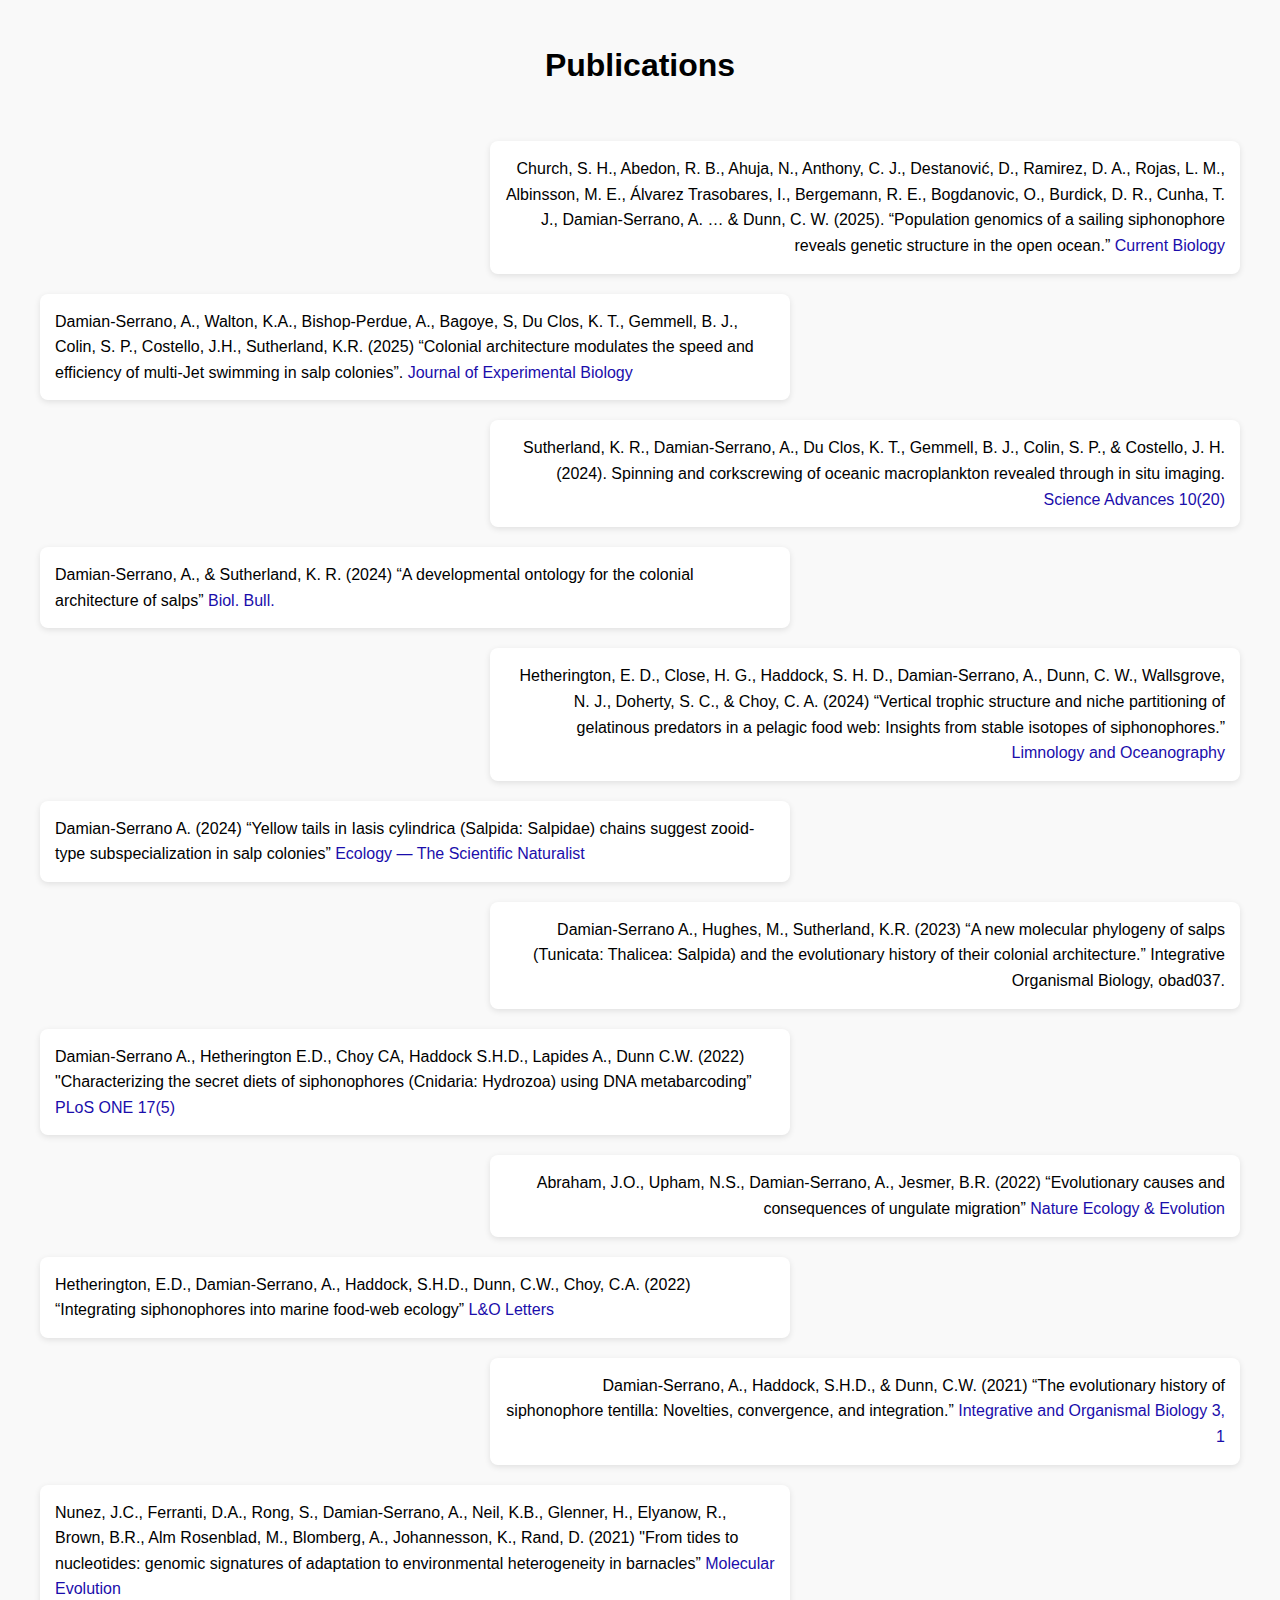
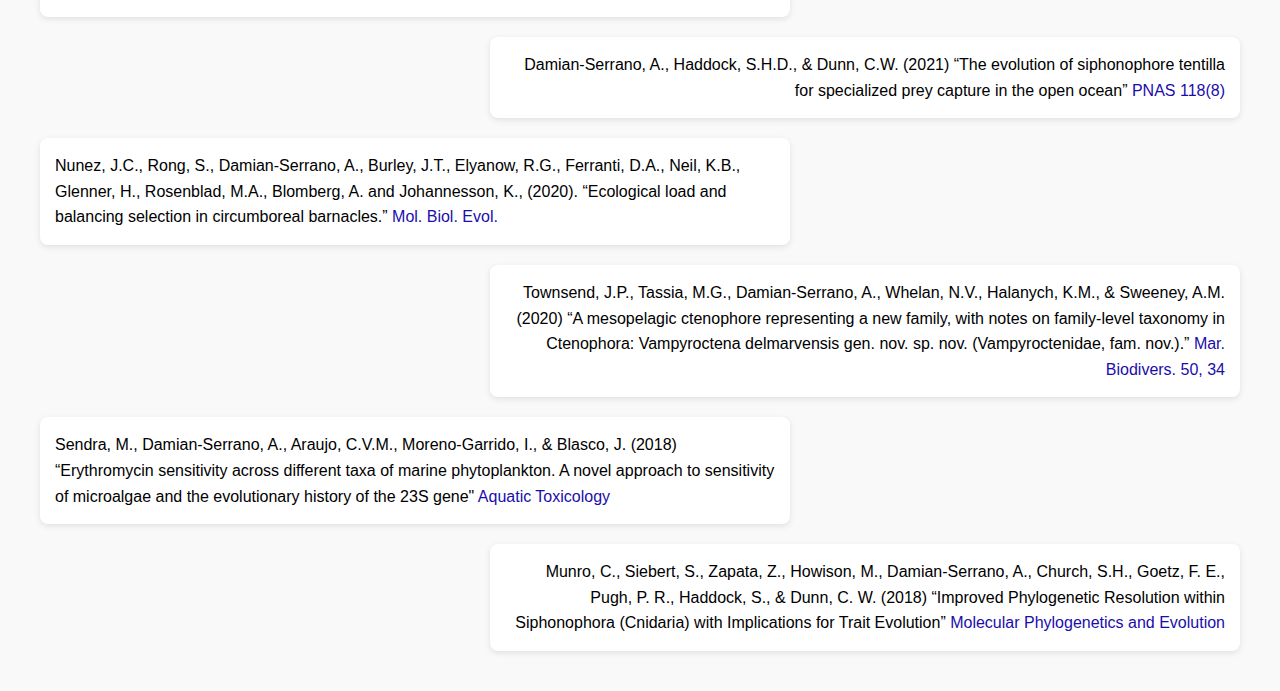
<file: publications.html>
<!DOCTYPE html>
<html lang="en">
<head>
    <meta charset="UTF-8">
    <meta name="viewport" content="width=device-width, initial-scale=1.0">
    <title>Publications - Alejandro Damian-Serrano</title>
    <style>
        body {
            font-family: Arial, sans-serif;
            line-height: 1.6;
            margin: 40px;
            background-color: #f9f9f9;
        }

        h1 {
            text-align: center;
            margin-bottom: 50px;
        }

        .publication {
            width: 60%;
            margin: 20px 0;
            padding: 15px;
            background-color: #fff;
            border-radius: 8px;
            box-shadow: 0 2px 6px rgba(0,0,0,0.1);
        }

        /* Alternating alignment */
        .left {
            margin-left: 0;
            margin-right: auto;
            text-align: left;
        }

        .right {
            margin-left: auto;
            margin-right: 0;
            text-align: right;
        }

        a {
            color: #1a0dab;
            text-decoration: none;
        }

        a:hover {
            text-decoration: underline;
        }
    </style>
</head>
<body>
    <h1>Publications</h1>

    <div class="publication right">
        Church, S. H., Abedon, R. B., Ahuja, N., Anthony, C. J., Destanović, D., Ramirez, D. A., Rojas, L. M., Albinsson, M. E., Álvarez Trasobares, I., Bergemann, R. E., Bogdanovic, O., Burdick, D. R., Cunha, T. J., Damian-Serrano, A. … & Dunn, C. W. (2025). “Population genomics of a sailing siphonophore reveals genetic structure in the open ocean.” <a href="https://doi.org/10.1016/j.cub.2025.05.066" target="_blank">Current Biology</a>
    </div>

    <div class="publication left">
        Damian-Serrano, A., Walton, K.A., Bishop-Perdue, A., Bagoye, S, Du Clos, K. T., Gemmell, B. J., Colin, S. P., Costello, J.H., Sutherland, K.R. (2025) “Colonial architecture modulates the speed and efficiency of multi-Jet swimming in salp colonies”. <a href="https://doi.org/10.1242/jeb.249465" target="_blank">Journal of Experimental Biology</a>
    </div>

    <div class="publication right">
        Sutherland, K. R., Damian-Serrano, A., Du Clos, K. T., Gemmell, B. J., Colin, S. P., & Costello, J. H. (2024). Spinning and corkscrewing of oceanic macroplankton revealed through in situ imaging. <a href="https://doi.org/10.1126/sciadv.adm9511" target="_blank">Science Advances 10(20)</a>
    </div>

    <div class="publication left">
        Damian-Serrano, A., & Sutherland, K. R. (2024) “A developmental ontology for the colonial architecture of salps” <a href="https://www.journals.uchicago.edu/doi/epdf/10.1086/730459" target="_blank">Biol. Bull.</a>
    </div>

    <div class="publication right">
        Hetherington, E. D., Close, H. G., Haddock, S. H. D., Damian-Serrano, A., Dunn, C. W., Wallsgrove, N. J., Doherty, S. C., & Choy, C. A. (2024) “Vertical trophic structure and niche partitioning of gelatinous predators in a pelagic food web: Insights from stable isotopes of siphonophores.” <a href="https://doi.org/10.1002/lno.12536" target="_blank">Limnology and Oceanography</a>
    </div>

    <div class="publication left">
        Damian-Serrano A. (2024) “Yellow tails in Iasis cylindrica (Salpida: Salpidae) chains suggest zooid-type subspecialization in salp colonies” <a href="https://doi.org/10.1002/ecy.4243" target="_blank">Ecology — The Scientific Naturalist</a>
    </div>

    <div class="publication right">
        Damian-Serrano A., Hughes, M., Sutherland, K.R. (2023) “A new molecular phylogeny of salps (Tunicata: Thalicea: Salpida) and the evolutionary history of their colonial architecture.” Integrative Organismal Biology, obad037.
    </div>

    <div class="publication left">
        Damian-Serrano A., Hetherington E.D., Choy CA, Haddock S.H.D., Lapides A., Dunn C.W. (2022) "Characterizing the secret diets of siphonophores (Cnidaria: Hydrozoa) using DNA metabarcoding” <a href="https://doi.org/10.1371/journal.pone.0267761" target="_blank">PLoS ONE 17(5)</a>
    </div>

    <div class="publication right">
        Abraham, J.O., Upham, N.S., Damian-Serrano, A., Jesmer, B.R. (2022) “Evolutionary causes and consequences of ungulate migration” <a href="https://doi.org/10.1038/s41559-022-01749-4" target="_blank">Nature Ecology & Evolution</a>
    </div>

    <div class="publication left">
        Hetherington, E.D., Damian-Serrano, A., Haddock, S.H.D., Dunn, C.W., Choy, C.A. (2022) “Integrating siphonophores into marine food-web ecology” <a href="https://doi.org/10.1002/lol2.10235" target="_blank">L&O Letters</a>
    </div>

    <div class="publication right">
        Damian-Serrano, A., Haddock, S.H.D., & Dunn, C.W. (2021) “The evolutionary history of siphonophore tentilla: Novelties, convergence, and integration.” <a href="https://doi.org/10.1093/iob/obab019" target="_blank">Integrative and Organismal Biology 3, 1</a>
    </div>

    <div class="publication left">
        Nunez, J.C., Ferranti, D.A., Rong, S., Damian-Serrano, A., Neil, K.B., Glenner, H., Elyanow, R., Brown, B.R., Alm Rosenblad, M., Blomberg, A., Johannesson, K., Rand, D. (2021) "From tides to nucleotides: genomic signatures of adaptation to environmental heterogeneity in barnacles” <a href="#" target="_blank">Molecular Evolution</a>
    </div>

    <div class="publication right">
        Damian-Serrano, A., Haddock, S.H.D., & Dunn, C.W. (2021) “The evolution of siphonophore tentilla for specialized prey capture in the open ocean” <a href="https://www.pnas.org/content/118/8/e2005063118" target="_blank">PNAS 118(8)</a>
    </div>

    <div class="publication left">
        Nunez, J.C., Rong, S., Damian-Serrano, A., Burley, J.T., Elyanow, R.G., Ferranti, D.A., Neil, K.B., Glenner, H., Rosenblad, M.A., Blomberg, A. and Johannesson, K., (2020). “Ecological load and balancing selection in circumboreal barnacles.” <a href="#" target="_blank">Mol. Biol. Evol.</a>
    </div>

    <div class="publication right">
        Townsend, J.P., Tassia, M.G., Damian-Serrano, A., Whelan, N.V., Halanych, K.M., & Sweeney, A.M. (2020) “A mesopelagic ctenophore representing a new family, with notes on family-level taxonomy in Ctenophora: Vampyroctena delmarvensis gen. nov. sp. nov. (Vampyroctenidae, fam. nov.).” <a href="https://doi.org/10.1007/s12526-020-01049-9" target="_blank">Mar. Biodivers. 50, 34</a>
    </div>

    <div class="publication left">
        Sendra, M., Damian-Serrano, A., Araujo, C.V.M., Moreno-Garrido, I., & Blasco, J.  (2018) “Erythromycin sensitivity across different taxa of marine phytoplankton. A novel approach to sensitivity of microalgae and the evolutionary history of the 23S gene" <a href="https://doi.org/10.1016/j.aquatox.2018.09.008" target="_blank">Aquatic Toxicology</a>
    </div>

    <div class="publication right">
        Munro, C., Siebert, S., Zapata, Z., Howison, M., Damian-Serrano, A., Church, S.H., Goetz, F. E., Pugh, P. R., Haddock, S., & Dunn, C. W. (2018) “Improved Phylogenetic Resolution within Siphonophora (Cnidaria) with Implications for Trait Evolution” <a href="https://doi.org/10.1016/j.ympev.2018.06.030" target="_blank">Molecular Phylogenetics and Evolution</a>
    </div>

</body>
</html>
</file>
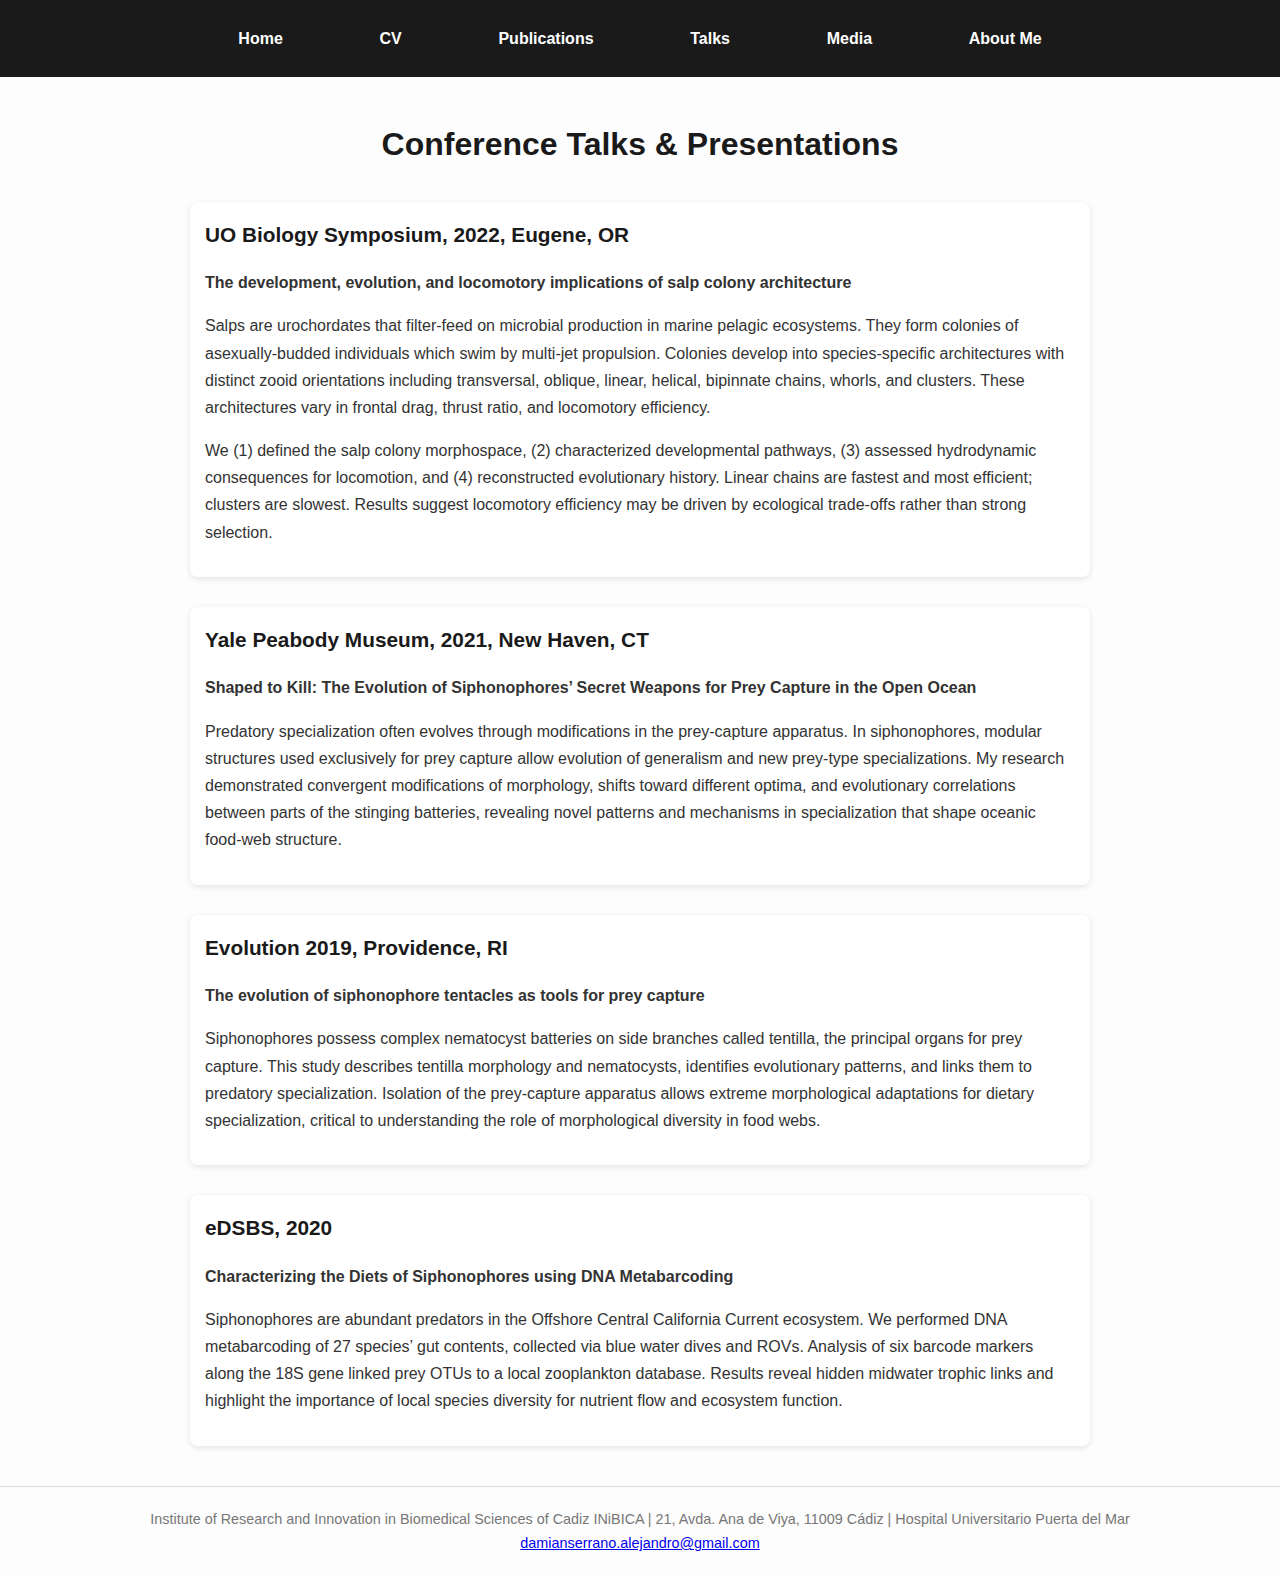
<file: talks.html>
<!DOCTYPE html>
<html lang="en">
<head>
    <meta charset="UTF-8">
    <meta name="viewport" content="width=device-width, initial-scale=1.0">
    <title>Talks - Alejandro Damian-Serrano</title>
    <style>
        body {
            font-family: 'Segoe UI', Tahoma, Geneva, Verdana, sans-serif;
            background-color: #fdfdfd;
            color: #333;
            line-height: 1.7;
            margin: 0;
            padding: 0;
        }

        header {
            background-color: #1a1a1a;
            color: #fff;
            padding: 20px;
        }

        nav {
            max-width: 900px;
            margin: 0 auto;
            display: flex;
            flex-wrap: wrap;
            justify-content: space-around;
        }

        nav a {
            color: #fff;
            text-decoration: none;
            margin: 5px 10px;
            font-weight: bold;
        }

        nav a:hover {
            text-decoration: underline;
        }

        main {
            max-width: 900px;
            margin: 40px auto;
            padding: 0 20px;
        }

        h1, h2 {
            color: #1a1a1a;
        }

        h1 {
            text-align: center;
            margin-bottom: 30px;
        }

        section {
            margin-bottom: 50px;
        }

        .talk {
            margin-bottom: 30px;
            padding: 15px;
            background-color: #fff;
            border-radius: 8px;
            box-shadow: 0 2px 6px rgba(0,0,0,0.1);
        }

        .talk h2 {
            margin-top: 0;
            font-size: 1.3em;
        }

        footer {
            text-align: center;
            color: #777;
            padding: 20px 0;
            border-top: 1px solid #ddd;
            font-size: 0.9em;
            margin-top: 40px;
        }
    </style>
</head>
<body>

<header>
    <nav>
        <a href="index.html">Home</a>
        <a href="cv.html">CV</a>
        <a href="publications.html">Publications</a>
        <a href="talks.html">Talks</a>
        <a href="media.html">Media</a>
        <a href="about.html">About Me</a>
    </nav>
</header>

<main>
    <h1>Conference Talks & Presentations</h1>

    <section class="talk">
        <h2>UO Biology Symposium, 2022, Eugene, OR</h2>
        <strong>The development, evolution, and locomotory implications of salp colony architecture</strong>
        <p>Salps are urochordates that filter-feed on microbial production in marine pelagic ecosystems. They form colonies of asexually-budded individuals which swim by multi-jet propulsion. Colonies develop into species-specific architectures with distinct zooid orientations including transversal, oblique, linear, helical, bipinnate chains, whorls, and clusters. These architectures vary in frontal drag, thrust ratio, and locomotory efficiency.</p>
        <p>We (1) defined the salp colony morphospace, (2) characterized developmental pathways, (3) assessed hydrodynamic consequences for locomotion, and (4) reconstructed evolutionary history. Linear chains are fastest and most efficient; clusters are slowest. Results suggest locomotory efficiency may be driven by ecological trade-offs rather than strong selection.</p>
    </section>

    <section class="talk">
        <h2>Yale Peabody Museum, 2021, New Haven, CT</h2>
        <strong>Shaped to Kill: The Evolution of Siphonophores’ Secret Weapons for Prey Capture in the Open Ocean</strong>
        <p>Predatory specialization often evolves through modifications in the prey-capture apparatus. In siphonophores, modular structures used exclusively for prey capture allow evolution of generalism and new prey-type specializations. My research demonstrated convergent modifications of morphology, shifts toward different optima, and evolutionary correlations between parts of the stinging batteries, revealing novel patterns and mechanisms in specialization that shape oceanic food-web structure.</p>
    </section>

    <section class="talk">
        <h2>Evolution 2019, Providence, RI</h2>
        <strong>The evolution of siphonophore tentacles as tools for prey capture</strong>
        <p>Siphonophores possess complex nematocyst batteries on side branches called tentilla, the principal organs for prey capture. This study describes tentilla morphology and nematocysts, identifies evolutionary patterns, and links them to predatory specialization. Isolation of the prey-capture apparatus allows extreme morphological adaptations for dietary specialization, critical to understanding the role of morphological diversity in food webs.</p>
    </section>

    <section class="talk">
        <h2>eDSBS, 2020</h2>
        <strong>Characterizing the Diets of Siphonophores using DNA Metabarcoding</strong>
        <p>Siphonophores are abundant predators in the Offshore Central California Current ecosystem. We performed DNA metabarcoding of 27 species’ gut contents, collected via blue water dives and ROVs. Analysis of six barcode markers along the 18S gene linked prey OTUs to a local zooplankton database. Results reveal hidden midwater trophic links and highlight the importance of local species diversity for nutrient flow and ecosystem function.</p>
    </section>

</main>

<footer>
    Institute of Research and Innovation in Biomedical Sciences of Cadiz INiBICA | 21, Avda. Ana de Viya, 11009 Cádiz | Hospital Universitario Puerta del Mar <br>
    <a href="mailto:damianserrano.alejandro@gmail.com">damianserrano.alejandro@gmail.com</a>
</footer>

</body>
</html>
</file>
<file: css/website.components.spacer.styles.css>
.sqs-block[data-definition-name="website.components.spacer"] .sqs-block-content {
  visibility: hidden;
}
</file>
